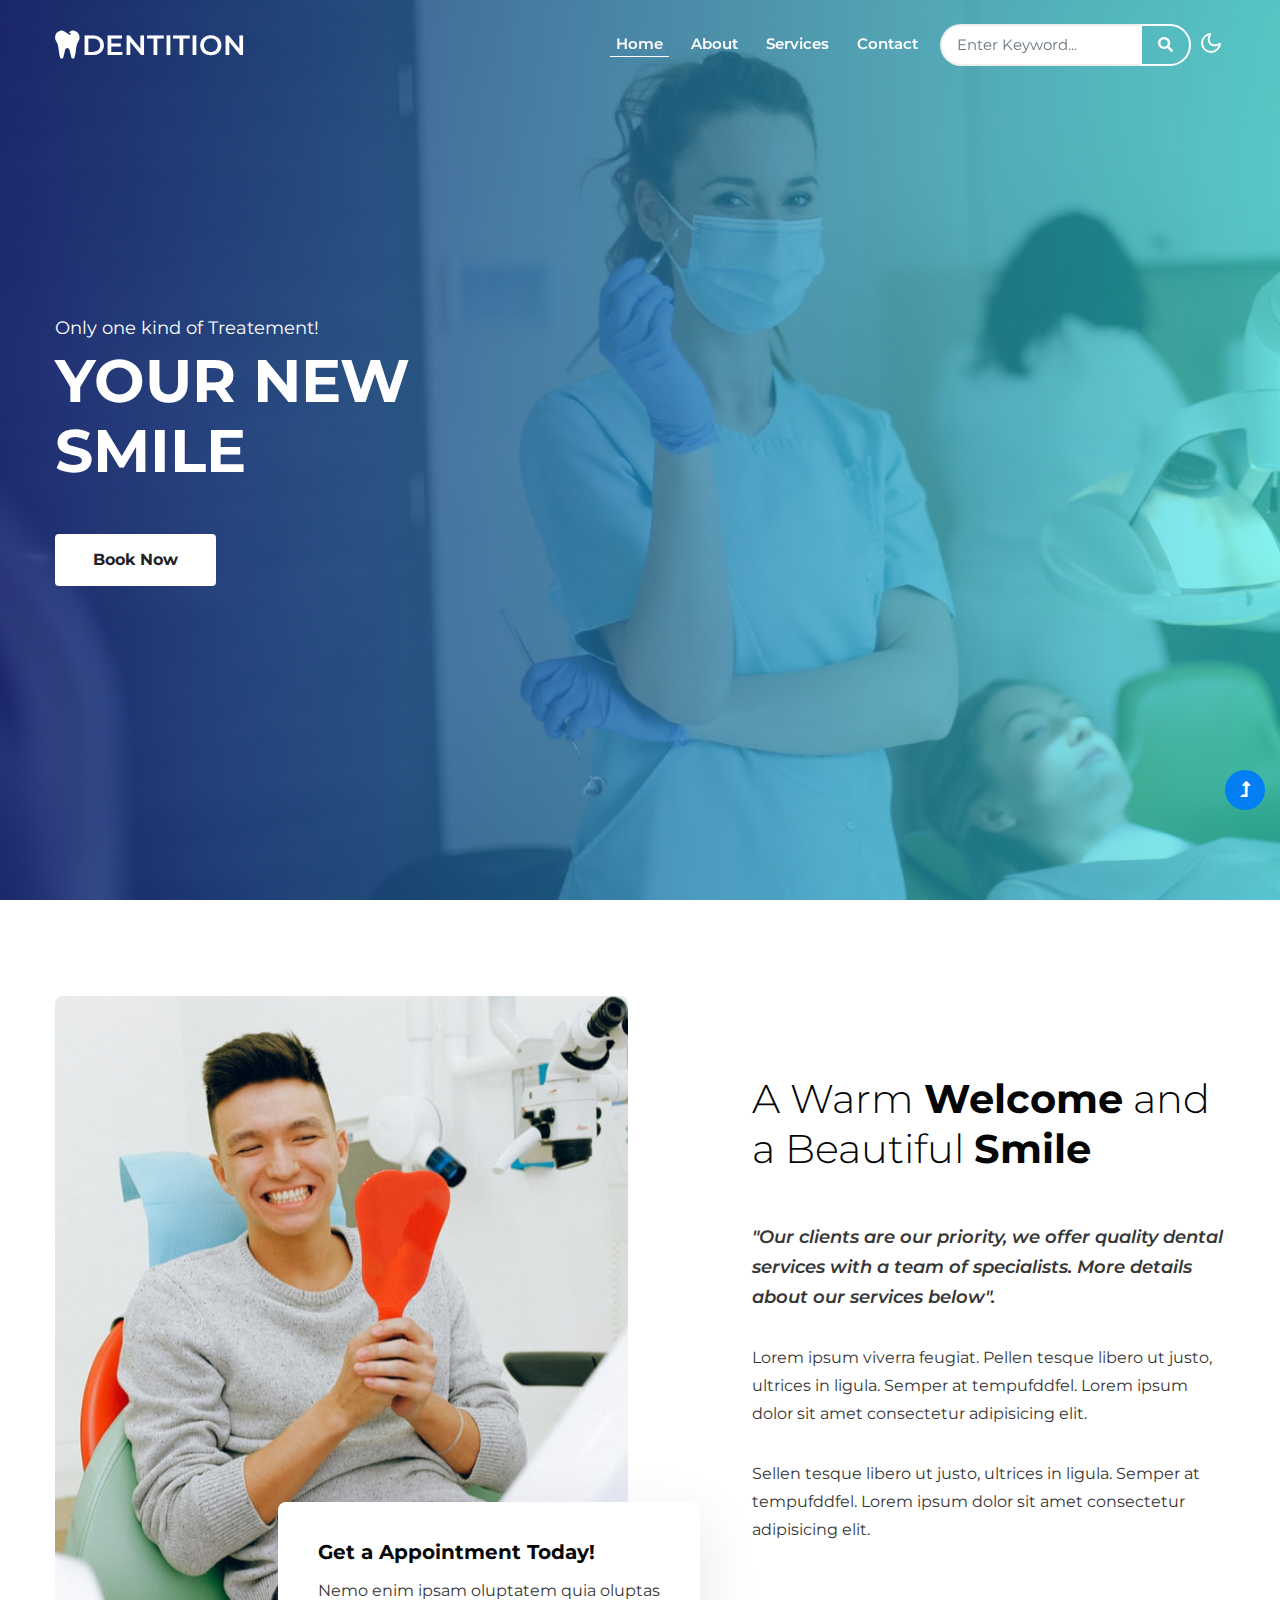
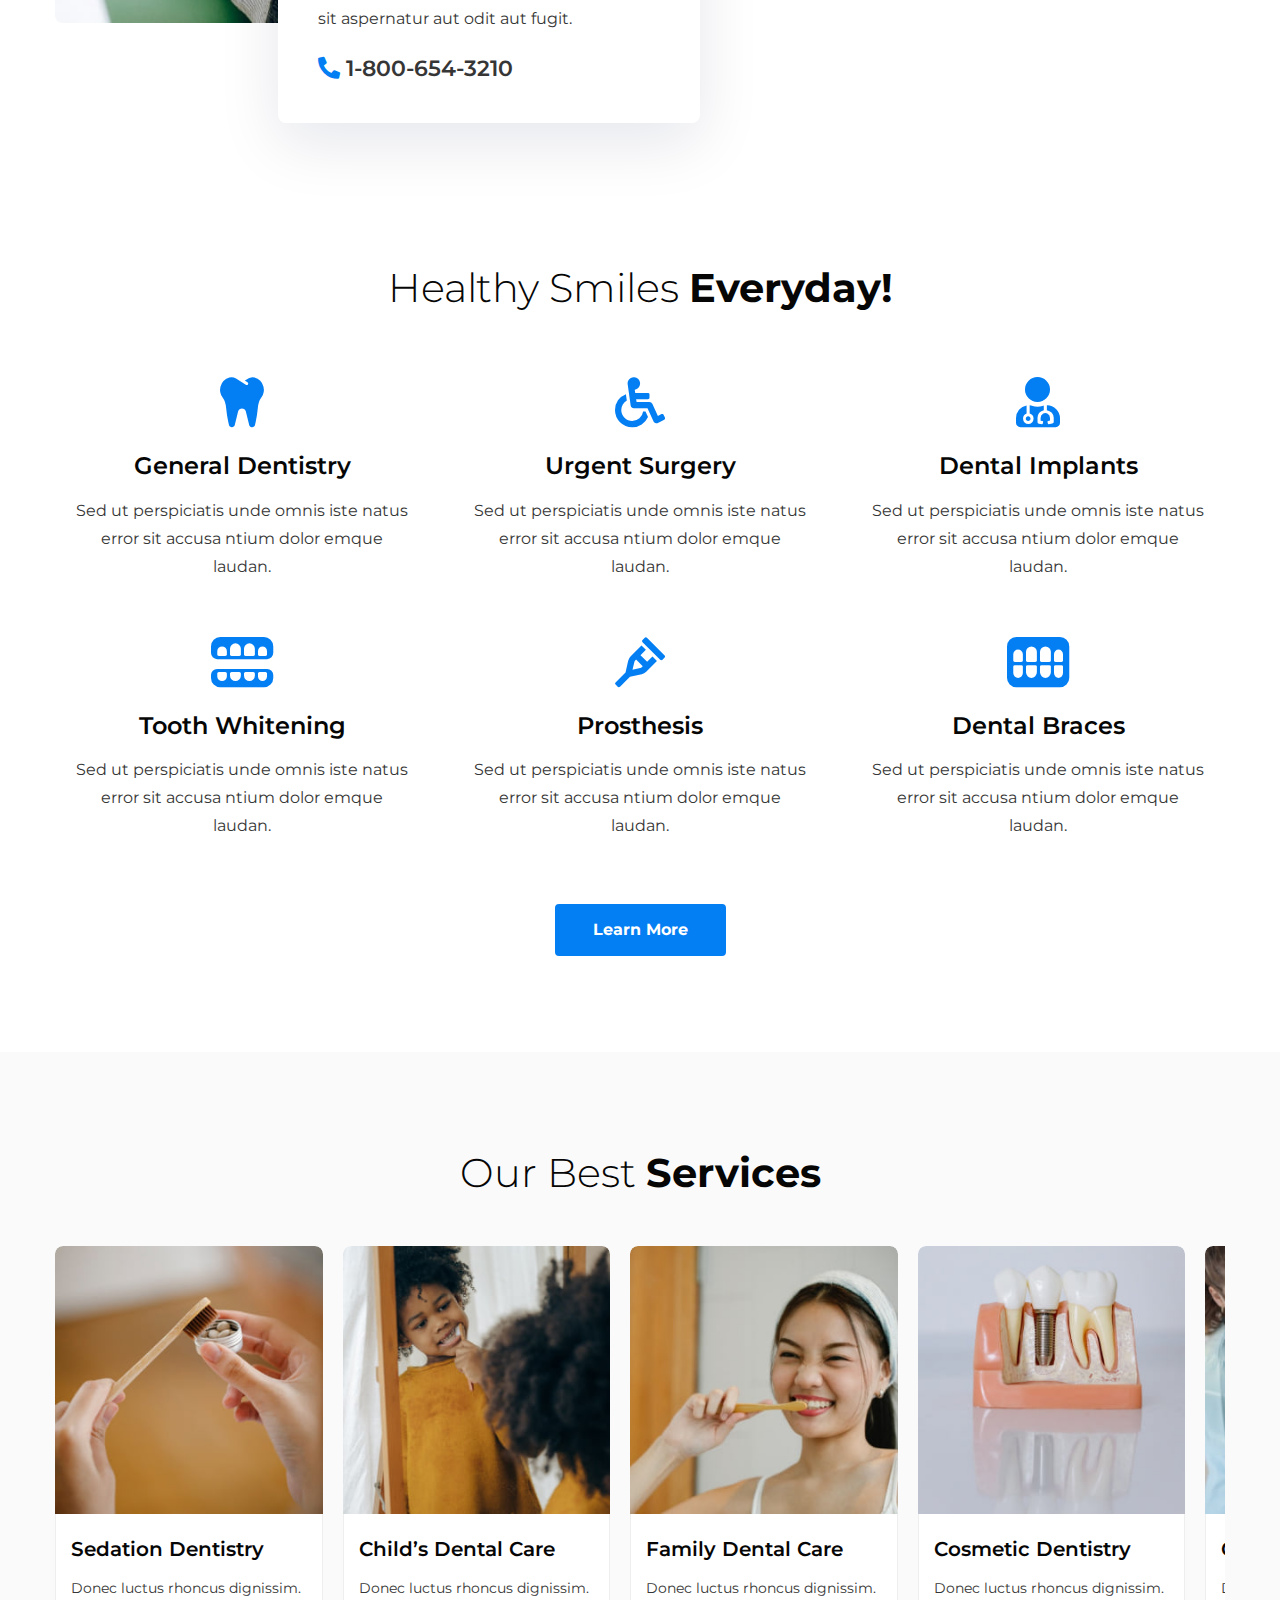
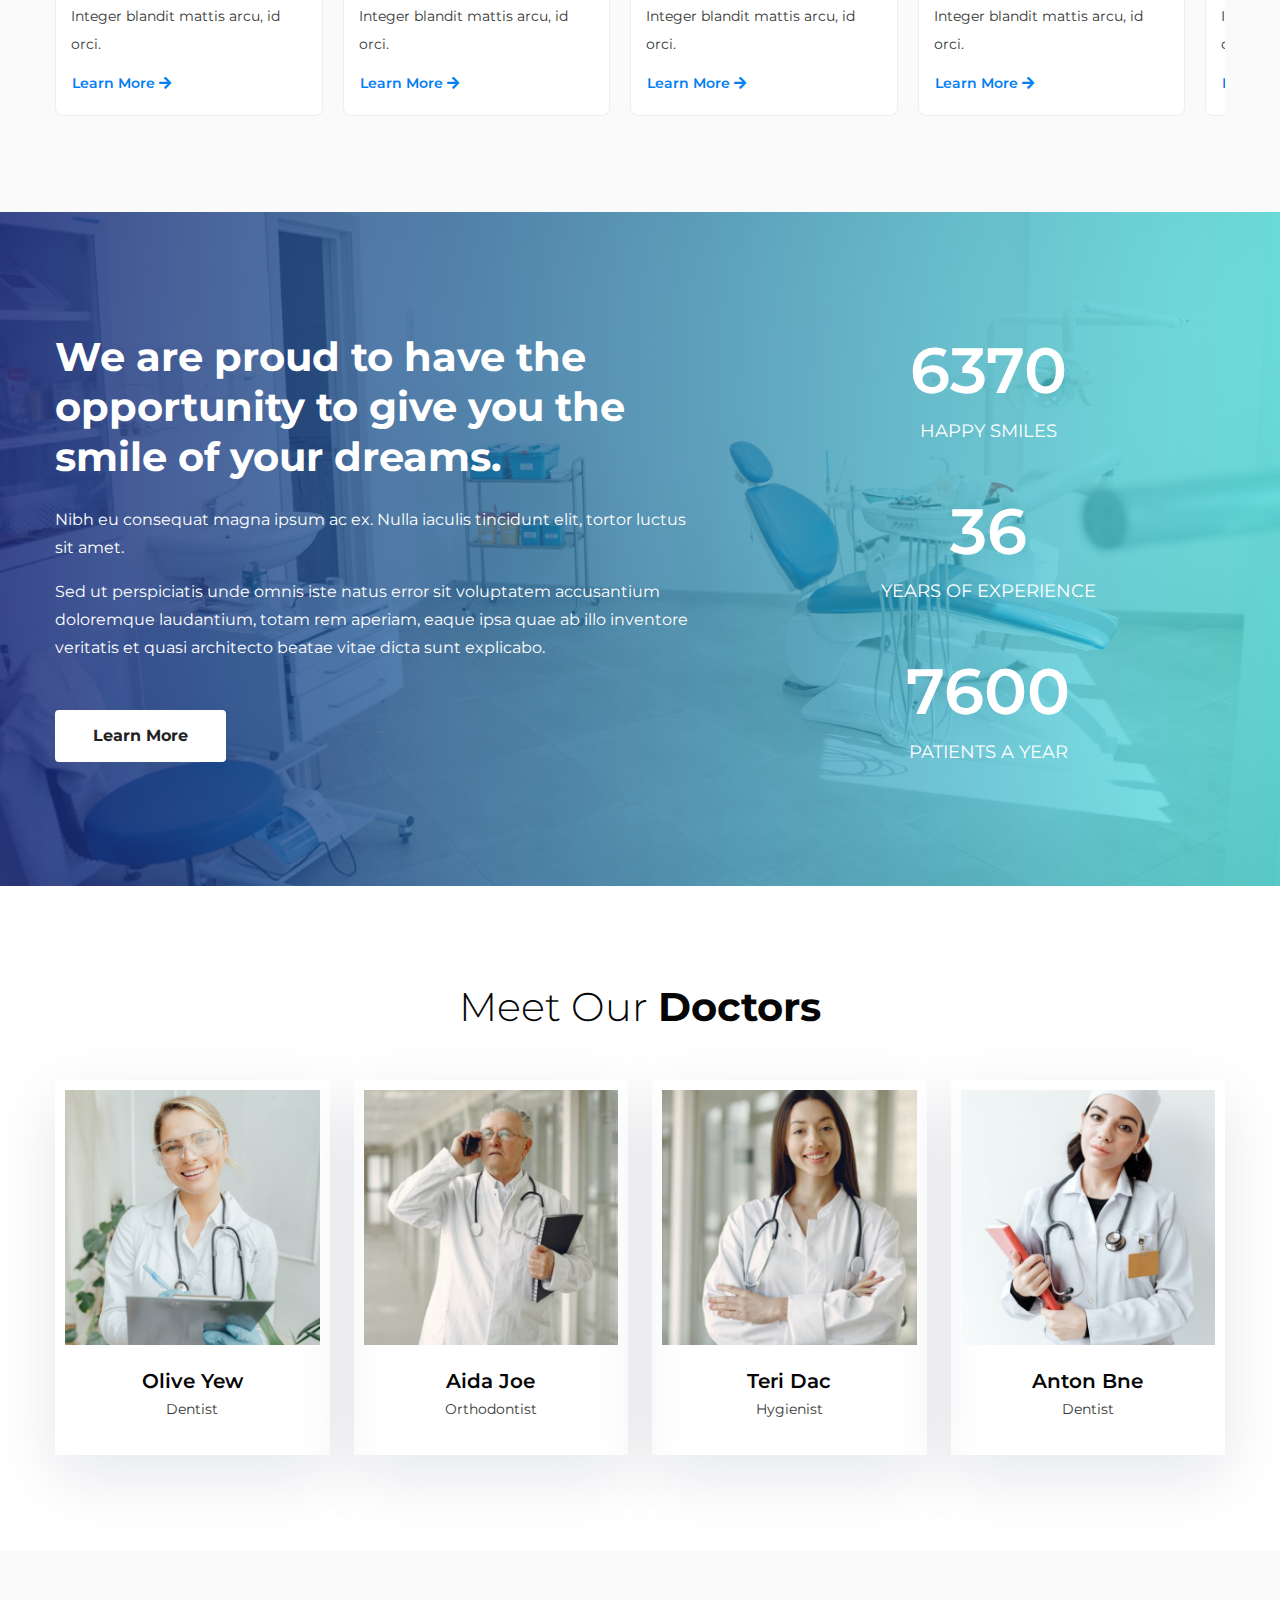
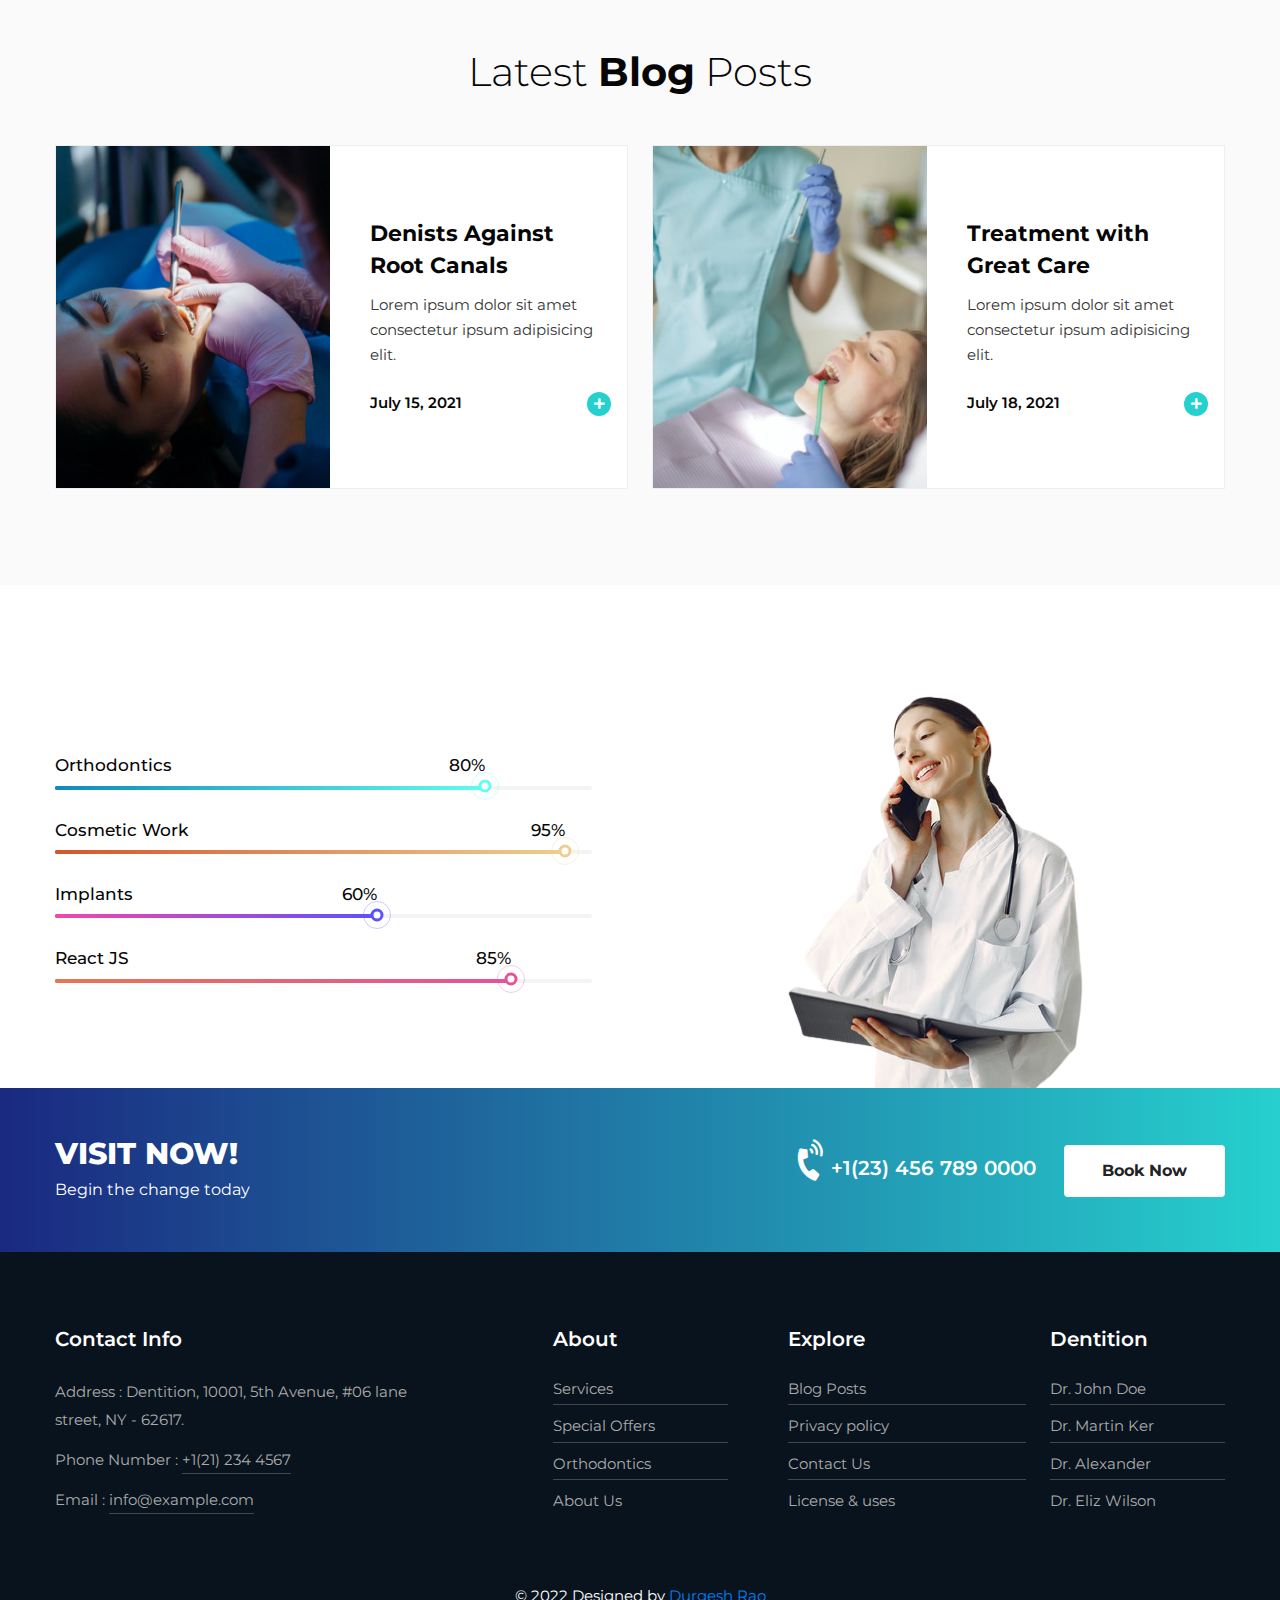
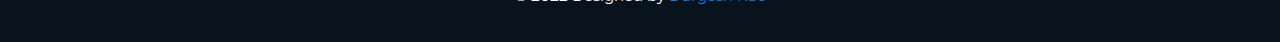
<file: index.html>
<!doctype html>
<html lang="en">

<head>

    <meta charset="utf-8">
    <meta name="viewport" content="width=device-width, initial-scale=1">
    <title>Dentition - Medical Category Bootstrap Responsive Website Template - Home : W3Layouts</title>

    <link href="//fonts.googleapis.com/css2?family=Montserrat:wght@100;200;300;400;500;600;700;800;900&display=swap"
        rel="stylesheet">
    <!-- Template CSS Style link -->
    <link rel="stylesheet" href="assets/css/style-starter.css">
</head>

<body>
    <!-- header -->
    <header id="site-header" class="fixed-top">
        <div class="container">
            <nav class="navbar navbar-expand-lg navbar-light">
                <a class="navbar-brand" href="index.html">
                    <i class="fas fa-tooth"></i>Dentition
                </a>
                <button class="navbar-toggler collapsed" type="button" data-bs-toggle="collapse"
                    data-bs-target="#navbarScroll" aria-controls="navbarScroll" aria-expanded="false"
                    aria-label="Toggle navigation">
                    <span class="navbar-toggler-icon fa icon-expand fa-bars"></span>
                    <span class="navbar-toggler-icon fa icon-close fa-times"></span>
                </button>
                <div class="collapse navbar-collapse" id="navbarScroll">
                    <ul class="navbar-nav ms-auto me-2 my-2 my-lg-0 navbar-nav-scroll">
                        <li class="nav-item">
                            <a class="nav-link active" aria-current="page" href="index.html">Home</a>
                        </li>
                        <li class="nav-item">
                            <a class="nav-link" href="about.html">About</a>
                        </li>
                        <li class="nav-item">
                            <a class="nav-link" href="services.html">Services</a>
                        </li>
                        <li class="nav-item">
                            <a class="nav-link" href="contact.html">Contact</a>
                        </li>
                    </ul>
                    <form action="#error" method="GET" class="d-flex search-header">
                        <input class="form-control" type="search" placeholder="Enter Keyword..." aria-label="Search"
                            required>
                        <button class="btn btn-style" type="submit"><i class="fas fa-search"></i></button>
                    </form>
                </div>
                <!-- toggle switch for light and dark theme -->
                <div class="cont-ser-position">
                    <nav class="navigation">
                        <div class="theme-switch-wrapper">
                            <label class="theme-switch" for="checkbox">
                                <input type="checkbox" id="checkbox">
                                <div class="mode-container">
                                    <i class="gg-sun"></i>
                                    <i class="gg-moon"></i>
                                </div>
                            </label>
                        </div>
                    </nav>
                </div>
                <!-- //toggle switch for light and dark theme -->
            </nav>
        </div>
    </header>
    <!-- //header -->

    <!-- banner section -->
    <section class="w3l-main-slider" id="home">
        <div class="banner-content">
            <div id="demo-1">
                <div class="demo-inner-content">
                    <div class="container">
                        <div class="banner-info">
                            <p class="mb-1">Only one kind of Treatement!</p>
                            <h3>Your New Smile</h3>
                            <a class="btn btn-style btn-style-2 mt-sm-5 mt-4" href="appointment.html">Book Now</a>
                        </div>
                    </div>
                </div>
            </div>
        </div>
    </section>
    <!-- //banner section -->

    <!-- home block 1 -->
    <section class="w3l-servicesblock py-5">
        <div class="container py-md-5 py-4">
            <div class="row pb-xl-5 align-items-center">
                <div class="col-lg-6 position-relative home-block-3-left pb-lg-0 pb-5">
                    <div class="position-relative">
                        <img src="assets/images/home1.jpg" alt="" class="img-fluid radius-image">
                    </div>
                    <div class="imginfo__box">
                        <h6 class="imginfo__title">Get a Appointment Today!</h6>
                        <p>Nemo enim ipsam oluptatem quia oluptas<br> sit aspernatur aut odit aut fugit. </p>
                        <a href="tel:http://1(800)7654321"><i class="fas fa-phone-alt"></i> 1-800-654-3210</a>
                    </div>
                </div>
                <div class="col-xl-5 col-lg-6 offset-xl-1 mt-lg-0 mt-5 pt-lg-0 pt-5">
                    <h3 class="title-style mb-md-5 mb-4">A Warm <span>Welcome</span> and a Beautiful <span>Smile</span>
                    </h3>
                    <p class="sub-para">"Our clients are our priority, we offer quality dental services with a team of
                        specialists. More details about our services below".</p>
                    <p class="mt-4 pt-sm-2">Lorem ipsum viverra feugiat. Pellen tesque libero ut justo,
                        ultrices in ligula. Semper at tempufddfel. Lorem ipsum dolor sit amet consectetur adipisicing
                        elit.</p>
                    <p class="mt-4 pt-sm-2">Sellen tesque libero ut justo,
                        ultrices in ligula. Semper at tempufddfel. Lorem ipsum dolor sit amet consectetur adipisicing
                        elit.</p>
                </div>
            </div>
        </div>
    </section>
    <!-- //home block 1 -->

    <!-- home block 2 -->
    <section class="about-section text-center pt-lg-5 pb-5">
        <div class="container pt-lg-5 pb-lg-5 pb-4">
            <h3 class="title-style text-center mb-5">Healthy Smiles <span>Everyday!</span></h3>
            <div class="row justify-content-center">
                <div class="col-lg-4 col-md-6">
                    <div class="about-single p-3">
                        <div class="about-icon mb-4">
                            <i class="fas fa-tooth"></i>
                        </div>
                        <div class="about-content">
                            <h5 class="mb-3"><a href="about.html">General Dentistry</a></h5>
                            <p>Sed ut perspiciatis unde omnis iste natus error sit accusa ntium dolor emque
                                laudan.</p>
                        </div>
                    </div>
                </div>
                <div class="col-lg-4 col-md-6 mt-md-0 mt-3">
                    <div class="about-single p-3">
                        <div class="about-icon mb-4">
                            <i class="fas fa-wheelchair"></i>
                        </div>
                        <div class="about-content">
                            <h5 class="mb-3"><a href="about.html">Urgent Surgery</a></h5>
                            <p>Sed ut perspiciatis unde omnis iste natus error sit accusa ntium dolor emque
                                laudan.</p>
                        </div>
                    </div>
                </div>
                <div class="col-lg-4 col-md-6 mt-lg-0 mt-3">
                    <div class="about-single p-3">
                        <div class="about-icon mb-4">
                            <i class="fas fa-user-md"></i>
                        </div>
                        <div class="about-content">
                            <h5 class="mb-3"><a href="about.html">Dental Implants</a></h5>
                            <p>Sed ut perspiciatis unde omnis iste natus error sit accusa ntium dolor emque
                                laudan.</p>
                        </div>
                    </div>
                </div>
                <div class="col-lg-4 col-md-6 mt-4">
                    <div class="about-single p-3">
                        <div class="about-icon mb-4">
                            <i class="fas fa-teeth-open"></i>
                        </div>
                        <div class="about-content">
                            <h5 class="mb-3"><a href="about.html">Tooth Whitening</a></h5>
                            <p>Sed ut perspiciatis unde omnis iste natus error sit accusa ntium dolor emque
                                laudan.</p>
                        </div>
                    </div>
                </div>
                <div class="col-lg-4 col-md-6 mt-4">
                    <div class="about-single p-3">
                        <div class="about-icon mb-4">
                            <i class="fas fa-crutch"></i>
                        </div>
                        <div class="about-content">
                            <h5 class="mb-3"><a href="about.html">Prosthesis</a></h5>
                            <p>Sed ut perspiciatis unde omnis iste natus error sit accusa ntium dolor emque
                                laudan.</p>
                        </div>
                    </div>
                </div>
                <div class="col-lg-4 col-md-6 mt-4">
                    <div class="about-single p-3">
                        <div class="about-icon mb-4">
                            <i class="fas fa-teeth"></i>
                        </div>
                        <div class="about-content">
                            <h5 class="mb-3"><a href="about.html">Dental Braces</a></h5>
                            <p>Sed ut perspiciatis unde omnis iste natus error sit accusa ntium dolor emque
                                laudan.</p>
                        </div>
                    </div>
                </div>
            </div>
            <a href="services.html" class="btn btn-style mt-5">Learn More</a>
        </div>
    </section>
    <!-- //home block 2 -->

    <!-- home block 3 with slider -->
    <section class="w3l-index5 py-5">
        <div class="container py-md-5 py-4">
            <h3 class="title-style text-center mb-5">Our Best <span>Services</span></h3>
            <div class="inner-sec-w3layouts mt-md-5 mt-4">
                <div class="owl-three owl-carousel owl-theme">
                    <div class="item">
                        <div class="content-left-sec">
                            <a class="blog-link d-block zoom-image" href="#url"><img src="assets/images/s1.jpg"
                                    class="img-fluid scale-image" alt=""></a>
                            <div class="blog-info">
                                <a href="#url">
                                    <h4 class="mb-0">Sedation Dentistry</h4>
                                </a>
                                <p>Donec luctus rhoncus dignissim. Integer blandit mattis arcu, id orci.</p>
                                <a href="services.html" class="btn btn-style-primary">Learn More<i
                                        class="fas fa-arrow-right"></i></a>
                            </div>
                        </div>
                    </div>
                    <div class="item">
                        <div class="content-left-sec">
                            <a class="blog-link d-block zoom-image" href="#url"><img src="assets/images/s2.jpg"
                                    class="img-fluid scale-image" alt=""></a>
                            <div class="blog-info">
                                <a href="#url">
                                    <h4 class="mb-0">Child’s Dental Care</h4>
                                </a>
                                <p>Donec luctus rhoncus dignissim. Integer blandit mattis arcu, id orci.</p>
                                <a href="services.html" class="btn btn-style-primary">Learn More<i
                                        class="fas fa-arrow-right"></i></a>
                            </div>
                        </div>
                    </div>
                    <div class="item">
                        <div class="content-left-sec">
                            <a class="blog-link d-block zoom-image" href="#url"><img src="assets/images/s3.jpg"
                                    class="img-fluid scale-image" alt=""></a>
                            <div class="blog-info">
                                <a href="#url">
                                    <h4 class="mb-0">Family Dental Care</h4>
                                </a>
                                <p>Donec luctus rhoncus dignissim. Integer blandit mattis arcu, id orci.</p>
                                <a href="services.html" class="btn btn-style-primary">Learn More<i
                                        class="fas fa-arrow-right"></i></a>
                            </div>
                        </div>
                    </div>
                    <div class="item">
                        <div class="content-left-sec">
                            <a class="blog-link d-block zoom-image" href="#url"><img src="assets/images/s4.jpg"
                                    class="img-fluid scale-image" alt=""></a>
                            <div class="blog-info">
                                <a href="#url">
                                    <h4 class="mb-0">Cosmetic Dentistry</h4>
                                </a>
                                <p>Donec luctus rhoncus dignissim. Integer blandit mattis arcu, id orci.</p>
                                <a href="services.html" class="btn btn-style-primary">Learn More<i
                                        class="fas fa-arrow-right"></i></a>
                            </div>
                        </div>
                    </div>
                    <div class="item">
                        <div class="content-left-sec">
                            <a class="blog-link d-block zoom-image" href="#url"><img src="assets/images/s5.jpg"
                                    class="img-fluid scale-image" alt=""></a>
                            <div class="blog-info">
                                <a href="#url">
                                    <h4 class="mb-0">Cleaning with Air Flow</h4>
                                </a>
                                <p>Donec luctus rhoncus dignissim. Integer blandit mattis arcu, id orci.</p>
                                <a href="services.html" class="btn btn-style-primary">Learn More<i
                                        class="fas fa-arrow-right"></i></a>
                            </div>
                        </div>
                    </div>
                    <div class="item">
                        <div class="content-left-sec">
                            <a class="blog-link d-block zoom-image" href="#url"><img src="assets/images/s7.jpg"
                                    class="img-fluid scale-image" alt=""></a>
                            <div class="blog-info">
                                <a href="#url">
                                    <h4 class="mb-0">Complete Whitening</h4>
                                </a>
                                <p>Donec luctus rhoncus dignissim. Integer blandit mattis arcu, id orci.</p>
                                <a href="services.html" class="btn btn-style-primary">Learn More<i
                                        class="fas fa-arrow-right"></i></a>
                            </div>
                        </div>
                    </div>
                </div>
            </div>
        </div>
    </section>
    <!-- //home block 3 with slider -->

    <!-- stats section -->
    <section class="w3-bottom-stats py-5">
        <div class="container py-md-5 py-4">
            <div class="row py-4">
                <div class="col-md-7 pe-lg-5">
                    <h5 class="text-new mb-4">We are proud to have the opportunity to give you the smile of your dreams.
                    </h5>
                    <p class="mb-3">Nibh eu consequat magna ipsum ac ex. Nulla iaculis
                        tincidunt elit, tortor luctus sit amet.
                    </p>
                    <p>Sed ut perspiciatis unde omnis iste natus error sit voluptatem accusantium doloremque
                        laudantium, totam rem aperiam, eaque ipsa quae ab illo inventore veritatis et quasi
                        architecto beatae vitae dicta sunt explicabo.</p>
                    <a href="about.html" class="btn btn-style btn-style-2 mt-lg-5 mt-4">Learn More</a>
                </div>
                <div class="col-md-5 text-md-center mt-md-0 mt-5">
                    <div class="counter">
                        <div class="timer count-title count-number" data-to="6370" data-speed="1500">6370</div>
                        <p class="count-text mt-sm-2">Happy Smiles</p>
                    </div>
                    <div class="counter mt-sm-5 mt-4">
                        <div class="timer count-title count-number" data-to="36" data-speed="1500">36</div>
                        <p class="count-text mt-sm-2">Years of experience</p>
                    </div>
                    <div class="counter mt-sm-5 mt-4">
                        <div class="timer count-title count-number" data-to="7600" data-speed="1500">7600</div>
                        <p class="count-text mt-sm-2">Patients a year</p>
                    </div>
                </div>
            </div>
        </div>
    </section>
    <!-- //stats section -->

    <!-- team section -->
    <section class="w3l-team py-5">
        <div class="container py-md-5 py-4">
            <h3 class="title-style text-center mb-5">Meet Our <span>Doctors</span></h3>
            <div class="row text-center">
                <div class="col-lg-3 col-sm-6">
                    <div class="team-block-single">
                        <div class="team-grids">
                            <a href="#team-single">
                                <img src="assets/images/team1.jpg" class="img-fluid" alt="">
                                <div class="team-info">
                                    <div class="social-icons-section">
                                        <a class="fac" href="#facebook">
                                            <i class="fab fa-facebook-f"></i>
                                        </a>
                                        <a class="twitter mx-2" href="#twitter">
                                            <i class="fab fa-twitter"></i>
                                        </a>
                                        <a class="google" href="#google-plus">
                                            <i class="fab fa-google-plus-g"></i>
                                        </a>
                                    </div>
                                </div>
                            </a>
                        </div>
                        <div class="team-bottom-block p-4">
                            <h5 class="member mb-1"><a href="#team">Olive Yew</a></h5>
                            <small>Dentist</small>
                        </div>
                    </div>
                </div>
                <div class="col-lg-3 col-sm-6 mt-sm-0 mt-4">
                    <div class="team-block-single">
                        <div class="team-grids">
                            <a href="#team-single">
                                <img src="assets/images/team2.jpg" class="img-fluid" alt="">
                                <div class="team-info">
                                    <div class="social-icons-section">
                                        <a class="fac" href="#facebook">
                                            <i class="fab fa-facebook-f"></i>
                                        </a>
                                        <a class="twitter mx-2" href="#twitter">
                                            <i class="fab fa-twitter"></i>
                                        </a>
                                        <a class="google" href="#google-plus">
                                            <i class="fab fa-google-plus-g"></i>
                                        </a>
                                    </div>
                                </div>
                            </a>
                        </div>
                        <div class="team-bottom-block p-4">
                            <h5 class="member mb-1 active"><a href="#team">Aida Joe</a></h5>
                            <small>Orthodontist</small>
                        </div>
                    </div>
                </div>
                <div class="col-lg-3 col-sm-6 mt-lg-0 mt-4">
                    <div class="team-block-single">
                        <div class="team-grids">
                            <a href="#team-single">
                                <img src="assets/images/team3.jpg" class="img-fluid" alt="">
                                <div class="team-info">
                                    <div class="social-icons-section">
                                        <a class="fac" href="#facebook">
                                            <i class="fab fa-facebook-f"></i>
                                        </a>
                                        <a class="twitter mx-2" href="#twitter">
                                            <i class="fab fa-twitter"></i>
                                        </a>
                                        <a class="google" href="#google-plus">
                                            <i class="fab fa-google-plus-g"></i>
                                        </a>
                                    </div>
                                </div>
                            </a>
                        </div>
                        <div class="team-bottom-block p-4">
                            <h5 class="member mb-1"><a href="#team">Teri Dac</a></h5>
                            <small>Hygienist</small>
                        </div>
                    </div>
                </div>
                <div class="col-lg-3 col-sm-6 mt-lg-0 mt-4">
                    <div class="team-block-single">
                        <div class="team-grids">
                            <a href="#team-single">
                                <img src="assets/images/team4.jpg" class="img-fluid" alt="">
                                <div class="team-info">
                                    <div class="social-icons-section">
                                        <a class="fac" href="#facebook">
                                            <i class="fab fa-facebook-f"></i>
                                        </a>
                                        <a class="twitter mx-2" href="#twitter">
                                            <i class="fab fa-twitter"></i>
                                        </a>
                                        <a class="google" href="#google-plus">
                                            <i class="fab fa-google-plus-g"></i>
                                        </a>
                                    </div>
                                </div>
                            </a>
                        </div>
                        <div class="team-bottom-block p-4">
                            <h5 class="member mb-1"><a href="#team">Anton Bne</a></h5>
                            <small>Dentist</small>
                        </div>
                    </div>
                </div>
            </div>
        </div>
    </section>
    <!-- //team setion -->

    <!-- blog section -->
    <div class="w3l-homeblock2 py-5">
        <div class="container py-md-5 py-4">
            <h3 class="title-style text-center mb-5">Latest <span>Blog</span> Posts</h3>
            <div class="row">
                <div class="col-lg-6">
                    <div class="bg-clr-white hover-box">
                        <div class="row align-items-center">
                            <div class="col-sm-6 position-relative">
                                <a href="#blog">
                                    <img class="img-fluid d-block" src="assets/images/blog3.jpg" alt="image">
                                </a>
                            </div>
                            <div class="col-sm-6">
                                <div class="card-body blog-details align-self pl-sm-0">
                                    <a href="#blog" class="blog-desc">Denists Against Root Canals
                                    </a>
                                    <p>Lorem ipsum dolor sit amet consectetur ipsum adipisicing elit.</p>
                                    <div class="d-flex align-items-center justify-content-between mt-lg-4 mt-5">
                                        <h5 class="text-blog-e">July 15, 2021</h5>
                                        <a href="#blog" class="blog-icon-e"><i class="fas fa-plus"></i></a>
                                    </div>
                                </div>
                            </div>
                        </div>
                    </div>
                </div>
                <div class="col-lg-6 mt-lg-0 mt-4">
                    <div class="bg-clr-white hover-box">
                        <div class="row align-items-center">
                            <div class="col-sm-6 position-relative">
                                <a href="#blog">
                                    <img class="img-fluid d-block" src="assets/images/blog2.jpg" alt="Card image cap">
                                </a>
                            </div>
                            <div class="col-sm-6">
                                <div class="card-body blog-details align-self pl-sm-0">
                                    <a href="#blog" class="blog-desc">Treatment with Great Care</a>
                                    <p>Lorem ipsum dolor sit amet consectetur ipsum adipisicing elit.</p>
                                    <div class="d-flex align-items-center justify-content-between mt-lg-4 mt-5">
                                        <h5 class="text-blog-e">July 18, 2021</h5>
                                        <a href="#blog" class="blog-icon-e"><i class="fas fa-plus"></i></a>
                                    </div>
                                </div>
                            </div>
                        </div>
                    </div>
                </div>
            </div>
        </div>
    </div>
    <!-- //blog section -->

    <!-- skills section -->
    <section class="w3l-progress pt-5" id="progress">
        <div class="container pt-md-5 pt-4">
            <div class="row align-items-center">
                <div class="col-lg-6 pe-lg-5">
                    <div class="progress-info info1">
                        <h6 class="progress-tittle">Orthodontics <span class="">80%</span></h6>
                        <div class="progress">
                            <div class="progress-bar progress-bar-striped gradient-1" role="progressbar"
                                style="width: 80%" aria-valuenow="90" aria-valuemin="0" aria-valuemax="100">
                            </div>
                        </div>
                    </div>
                    <div class="progress-info info2">
                        <h6 class="progress-tittle">Cosmetic Work <span class="">95%</span>
                        </h6>
                        <div class="progress">
                            <div class="progress-bar progress-bar-striped gradient-2" role="progressbar"
                                style="width: 95%" aria-valuenow="95" aria-valuemin="0" aria-valuemax="100">
                            </div>
                        </div>
                    </div>
                    <div class="progress-info info3">
                        <h6 class="progress-tittle">Implants <span class="">60%</span></h6>
                        <div class="progress">
                            <div class="progress-bar progress-bar-striped gradient-3" role="progressbar"
                                style="width: 60%" aria-valuenow="95" aria-valuemin="0" aria-valuemax="100">
                            </div>
                        </div>
                    </div>
                    <div class="progress-info info4">
                        <h6 class="progress-tittle">React JS <span class="">85%</span></h6>
                        <div class="progress">
                            <div class="progress-bar progress-bar-striped gradient-4" role="progressbar"
                                style="width: 85%" aria-valuenow="95" aria-valuemin="0" aria-valuemax="100">
                            </div>
                        </div>
                    </div>
                </div>
                <div class="col-lg-6 text-center">
                    <img src="assets/images/img1.png" alt="" class="img-fluid">
                </div>
            </div>
        </div>
    </section>
    <!-- //skills section -->

    <!-- call section -->
    <section class="w3l-call-to-action-6">
        <div class="container py-md-5 py-sm-4 py-5">
            <div class="d-sm-flex align-items-center justify-content-between">
                <div class="left-content-call">
                    <h3 class="title-big">Visit Now!</h3>
                    <p class="text-white mt-1">Begin the change today</p>
                </div>
                <div class="right-content-call mt-sm-0 mt-4">
                    <ul class="buttons">
                        <li class="phone-sec me-lg-4"><i class="fas fa-phone-volume"></i>
                            <a class="call-style-w3" href="tel:+1(23) 456 789 0000">+1(23) 456 789 0000</a>
                        </li>
                        <li><a href="appointment.html" class="btn btn-style btn-style-2 mt-lg-0 mt-3">Book Now</a> </li>
                    </ul>
                </div>
            </div>
        </div>
    </section>
    <!-- //call section -->

    <!-- footer -->
    <footer class="w3l-footer-29-main">
        <div class="footer-29 pt-5 pb-4">
            <div class="container pt-md-4">
                <div class="row footer-top-29">
                    <div class="col-md-5 footer-list-29 pe-xl-5">
                        <h6 class="footer-title-29">Contact Info </h6>
                        <p class="mb-2 pe-xl-5">Address : Dentition, 10001, 5th Avenue, #06 lane street, NY - 62617.
                        </p>
                        <p class="mb-2">Phone Number : <a href="tel:+1(21) 234 4567">+1(21) 234 4567</a></p>
                        <p class="mb-2">Email : <a href="mailto:info@example.com">info@example.com</a></p>
                    </div>
                    <div class="col-md-2 col-4 footer-list-29 mt-md-0 mt-4">
                        <ul>
                            <h6 class="footer-title-29">About</h6>
                            <li><a href="services.html">Services</a></li>
                            <li><a href="about.html">Special Offers</a></li>
                            <li><a href="about.html">Orthodontics</a></li>
                            <li><a href="about.html">About Us</a></li>
                        </ul>
                    </div>
                    <div class="col-lg-3 col-md-3 col-4 ps-lg-5 ps-md-4 footer-list-29 mt-md-0 mt-4">
                        <ul>
                            <h6 class="footer-title-29">Explore</h6>
                            <li><a href="#blog">Blog Posts</a></li>
                            <li><a href="#privacy">Privacy policy</a></li>
                            <li><a href="contact.html">Contact Us</a></li>
                            <li><a href="#license">License & uses</a></li>
                        </ul>
                    </div>
                    <div class="col-lg-2 col-md-2 col-4 footer-list-29 mt-md-0 mt-4">
                        <ul>
                            <h6 class="footer-title-29">Dentition</h6>
                            <li><a href="#doctor">Dr. John Doe</a></li>
                            <li><a href="#doctor">Dr. Martin Ker</a></li>
                            <li><a href="#doctor">Dr. Alexander</a></li>
                            <li><a href="#doctor">Dr. Eliz Wilson</a></li>
                        </ul>
                    </div>
                </div>

                <p class="copy-footer-29 text-center pt-lg-2 mt-5 pb-2">© 2022 Designed by
                    <a href="https://linkedin.com/in/durgesh-rao" target="_blank">
                        Durgesh Rao</a></p>

            </div>
        </div>
    </footer>
    <!-- //footer -->

    <!-- Js scripts -->
    <!-- move top -->
    <button onclick="topFunction()" id="movetop" title="Go to top">
        <span class="fas fa-level-up-alt" aria-hidden="true"></span>
    </button>
    <script>
        // When the user scrolls down 20px from the top of the document, show the button
        window.onscroll = function () {
            scrollFunction()
        };

        function scrollFunction() {
            if (document.body.scrollTop > 20 || document.documentElement.scrollTop > 20) {
                document.getElementById("movetop").style.display = "block";
            } else {
                document.getElementById("movetop").style.display = "none";
            }
        }

        // When the user clicks on the button, scroll to the top of the document
        function topFunction() {
            document.body.scrollTop = 0;
            document.documentElement.scrollTop = 0;
        }
    </script>
    <!-- //move top -->

    <!-- common jquery plugin -->
    <script src="assets/js/jquery-3.3.1.min.js"></script>
    <!-- //common jquery plugin -->

    <!-- for services carousel slider -->
    <script src="assets/js/owl.carousel.js"></script>
    <script>
        $(document).ready(function () {
            $('.owl-three').owlCarousel({
                loop: true,
                stagePadding: 20,
                margin: 20,
                autoplay: true,
                autoplayTimeout: 5000,
                autoplaySpeed: 1000,
                autoplayHoverPause: false,
                nav: false,
                responsive: {
                    0: {
                        items: 1
                    },
                    600: {
                        items: 2
                    },
                    991: {
                        items: 3
                    },
                    1200: {
                        items: 4
                    }
                }
            })
        })
    </script>
    <!-- //for services carousel slider -->

    <!-- theme switch js (light and dark)-->
    <script src="assets/js/theme-change.js"></script>
    <!-- //theme switch js (light and dark)-->

    <!-- MENU-JS -->
    <script>
        $(window).on("scroll", function () {
            var scroll = $(window).scrollTop();

            if (scroll >= 80) {
                $("#site-header").addClass("nav-fixed");
            } else {
                $("#site-header").removeClass("nav-fixed");
            }
        });

        //Main navigation Active Class Add Remove
        $(".navbar-toggler").on("click", function () {
            $("header").toggleClass("active");
        });
        $(document).on("ready", function () {
            if ($(window).width() > 991) {
                $("header").removeClass("active");
            }
            $(window).on("resize", function () {
                if ($(window).width() > 991) {
                    $("header").removeClass("active");
                }
            });
        });
    </script>
    <!-- //MENU-JS -->

    <!-- disable body scroll which navbar is in active -->
    <script>
        $(function () {
            $('.navbar-toggler').click(function () {
                $('body').toggleClass('noscroll');
            })
        });
    </script>
    <!-- //disable body scroll which navbar is in active -->

    <!-- bootstrap -->
    <script src="assets/js/bootstrap.min.js"></script>
    <!-- //bootstrap -->
    <!-- //Js scripts -->
</body>

</html>
</file>
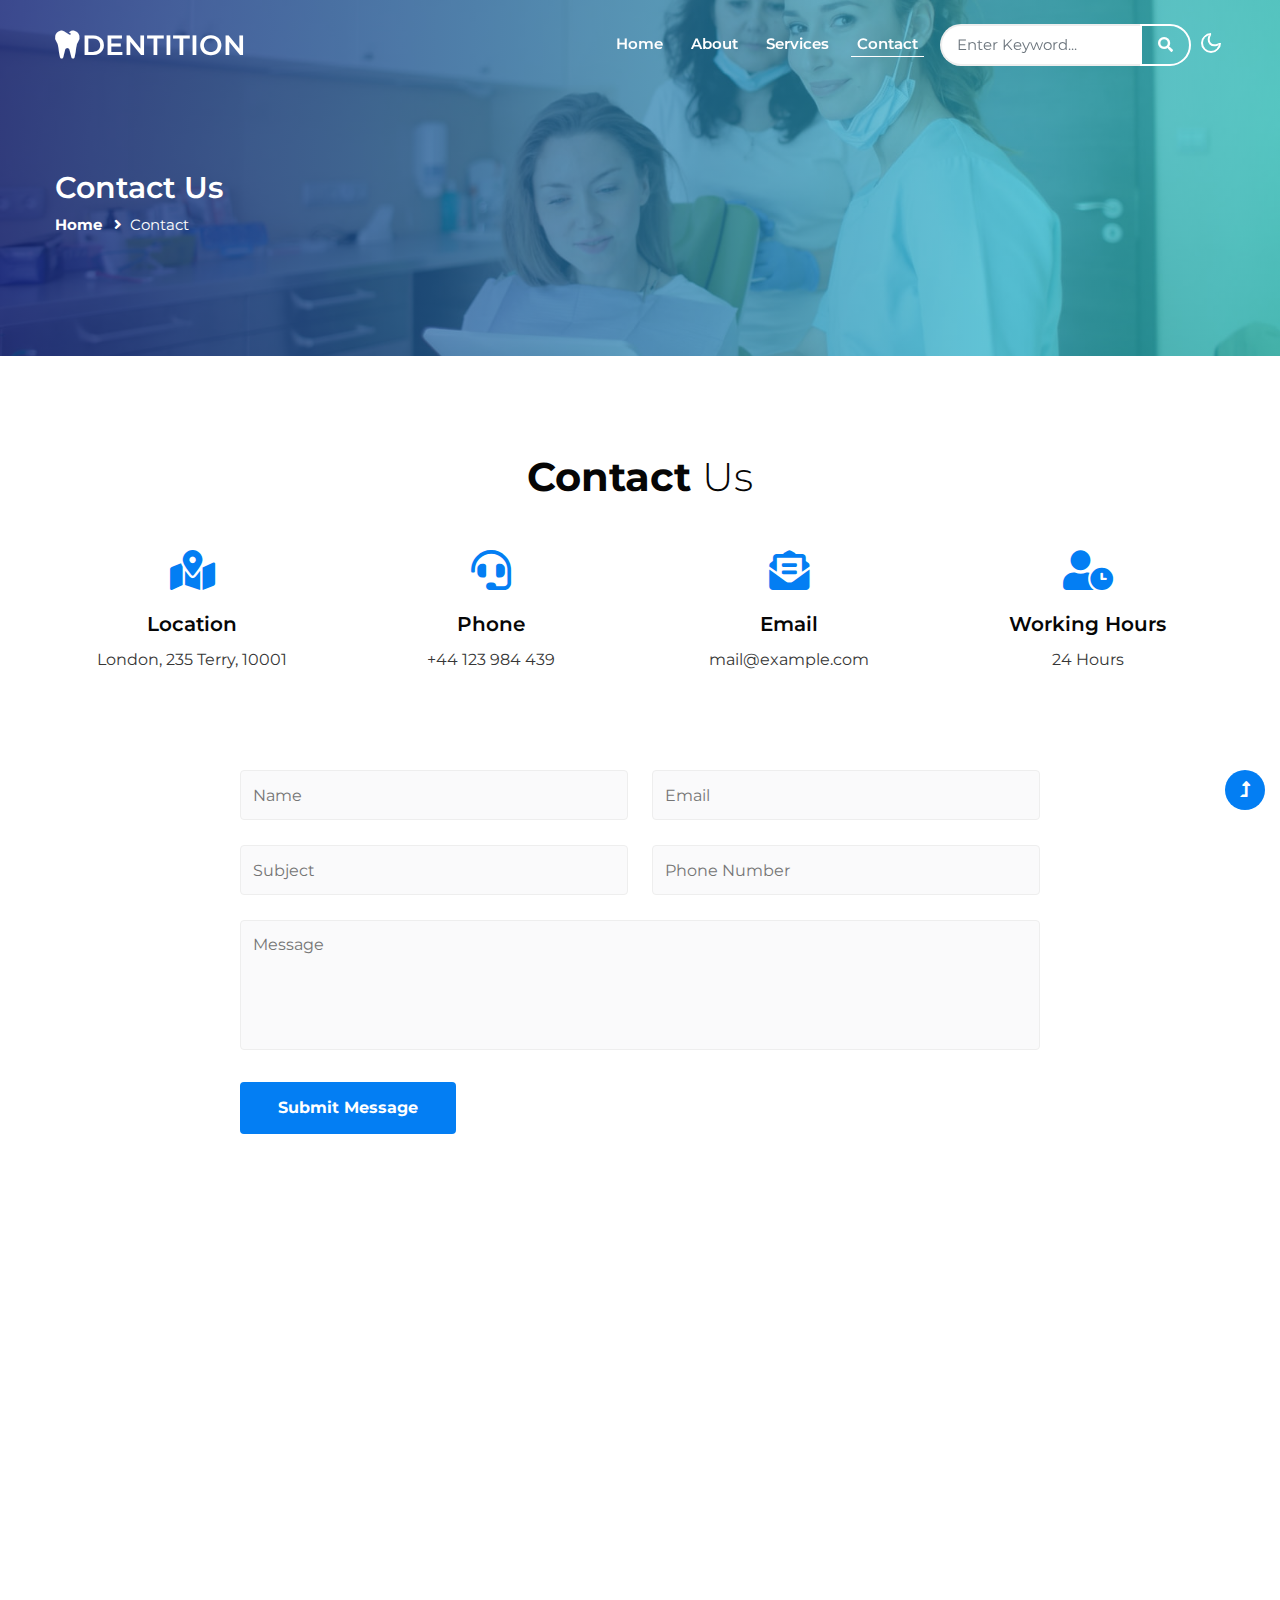
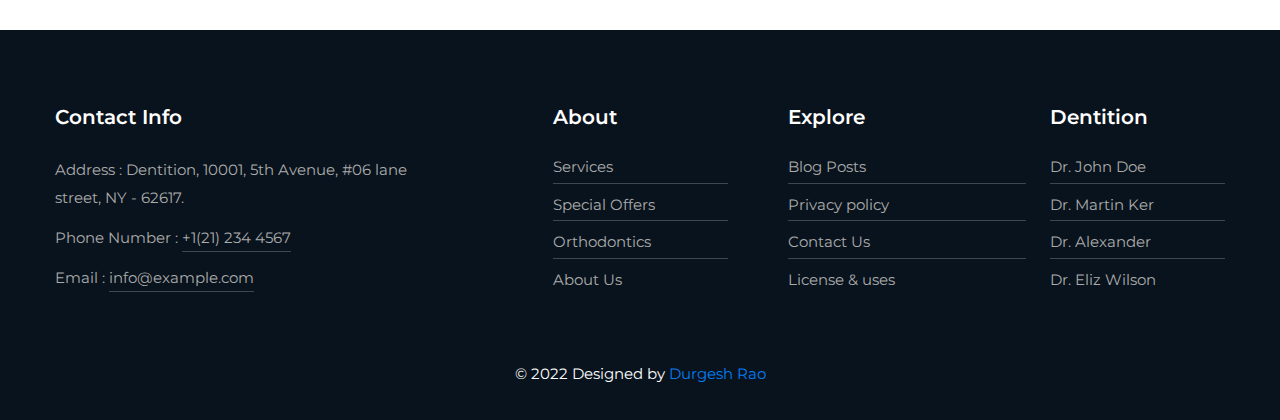
<file: contact.html>
<!--
Author: W3layouts
Author URL: http://w3layouts.com
-->
<!doctype html>
<html lang="en">

<head>
    <!-- Required meta tags -->
    <meta charset="utf-8">
    <meta name="viewport" content="width=device-width, initial-scale=1">
    <title>Dentition - Medical Category Bootstrap Responsive Website Template - Contact : W3Layouts</title>
    <!-- google font -->
    <link href="//fonts.googleapis.com/css2?family=Montserrat:wght@100;200;300;400;500;600;700;800;900&display=swap"
        rel="stylesheet">
    <!-- Template CSS Style link -->
    <link rel="stylesheet" href="assets/css/style-starter.css">
</head>

<body>
    <!-- header -->
    <header id="site-header" class="fixed-top">
        <div class="container">
            <nav class="navbar navbar-expand-lg navbar-light">
                <a class="navbar-brand" href="index.html">
                    <i class="fas fa-tooth"></i>Dentition
                </a>
                <button class="navbar-toggler collapsed" type="button" data-bs-toggle="collapse"
                    data-bs-target="#navbarScroll" aria-controls="navbarScroll" aria-expanded="false"
                    aria-label="Toggle navigation">
                    <span class="navbar-toggler-icon fa icon-expand fa-bars"></span>
                    <span class="navbar-toggler-icon fa icon-close fa-times"></span>
                </button>
                <div class="collapse navbar-collapse" id="navbarScroll">
                    <ul class="navbar-nav ms-auto me-2 my-2 my-lg-0 navbar-nav-scroll">
                        <li class="nav-item">
                            <a class="nav-link" aria-current="page" href="index.html">Home</a>
                        </li>
                        <li class="nav-item">
                            <a class="nav-link" href="about.html">About</a>
                        </li>
                        <li class="nav-item">
                            <a class="nav-link" href="services.html">Services</a>
                        </li>
                        <li class="nav-item">
                            <a class="nav-link active" href="contact.html">Contact</a>
                        </li>
                    </ul>
                    <form action="#error" method="GET" class="d-flex search-header">
                        <input class="form-control" type="search" placeholder="Enter Keyword..." aria-label="Search"
                            required>
                        <button class="btn btn-style" type="submit"><i class="fas fa-search"></i></button>
                    </form>
                </div>
                <!-- toggle switch for light and dark theme -->
                <div class="cont-ser-position">
                    <nav class="navigation">
                        <div class="theme-switch-wrapper">
                            <label class="theme-switch" for="checkbox">
                                <input type="checkbox" id="checkbox">
                                <div class="mode-container">
                                    <i class="gg-sun"></i>
                                    <i class="gg-moon"></i>
                                </div>
                            </label>
                        </div>
                    </nav>
                </div>
                <!-- //toggle switch for light and dark theme -->
            </nav>
        </div>
    </header>
    <!-- //header -->

    <!-- inner banner -->
    <section class="inner-banner py-5">
        <div class="w3l-breadcrumb py-lg-5">
            <div class="container pt-4 pb-sm-4">
                <h4 class="inner-text-title font-weight-bold pt-sm-5 pt-4">Contact Us</h4>
                <ul class="breadcrumbs-custom-path">
                    <li><a href="index.html">Home</a></li>
                    <li class="active"><i class="fas fa-angle-right mx-2"></i>Contact</li>
                </ul>
            </div>
        </div>
    </section>
    <!-- //inner banner -->

    <!-- contact section -->
    <section class="w3l-contact-11 py-5" id="contact">
        <div class="container py-md-5 py-4">
            <h3 class="title-style text-center mb-5"><span>Contact </span> Us</h3>
            <div class="row text-center mb-5 pb-lg-5 pb-sm-4">
                <div class="col-lg-3 col-sm-6 contact-info">
                    <i class="fas fa-map-marked-alt"></i>
                    <h4>Location</h4>
                    <p>London, 235 Terry, 10001</p>
                </div>
                <div class="col-lg-3 col-sm-6 contact-info mt-md-0 mt-4">
                    <i class="fas fa-headset"></i>
                    <h4>Phone</h4>
                    <p><a href="tel:+44 987 654 321">+44 123 984 439</a></p>
                </div>
                <div class="col-lg-3 col-sm-6 contact-info mt-lg-0 mt-4">
                    <i class="fas fa-envelope-open-text"></i>
                    <h4>Email</h4>
                    <p><a href="mailto:mail@example.com" class="email">mail@example.com</a></p>
                </div>
                <div class="col-lg-3 col-sm-6 contact-info mt-lg-0 mt-4">
                    <i class="fas fa-user-clock"></i>
                    <h4>Working Hours</h4>
                    <p>24 Hours</p>
                </div>
            </div>
            <div class="form-inner-cont mx-auto" style="max-width:800px">
                <form action="https://sendmail.w3layouts.com/submitForm" method="post" class="signin-form">
                    <div class="row align-form-map">
                        <div class="col-sm-6 form-input">
                            <input type="text" name="w3lName" id="w3lName" placeholder="Name" />
                        </div>
                        <div class="col-sm-6 form-input">
                            <input type="email" name="w3lSender" id="w3lSender" placeholder="Email" required="" />
                        </div>
                        <div class="col-sm-6 form-input">
                            <input type="text" name="w3lSubect" placeholder="Subject" class="contact-input">
                        </div>
                        <div class="col-sm-6 form-input">
                            <input type="number" name="w3lPhone" placeholder="Phone Number" class="contact-input">
                        </div>
                    </div>
                    <div class="form-input">
                        <textarea placeholder="Message" name="w3lMessage" id="w3lMessage" required=""></textarea>
                    </div>
                    <div class="submit text-right">
                        <button type="submit" class="btn btn-style">Submit
                            Message</button>
                    </div>
                </form>
            </div>
        </div>
    </section>
    <!-- map -->
    <div class="map">
        <iframe
            src="https://www.google.com/maps/embed?pb=!1m18!1m12!1m3!1d317718.69319292053!2d-0.3817765050863085!3d51.528307984912544!2m3!1f0!2f0!3f0!3m2!1i1024!2i768!4f13.1!3m3!1m2!1s0x47d8a00baf21de75%3A0x52963a5addd52a99!2sLondon%2C+UK!5e0!3m2!1sen!2spl!4v1562654563739!5m2!1sen!2spl"
            width="100%" height="400" frameborder="0" style="border: 0px;" allowfullscreen=""></iframe>
    </div>
    <!-- //contact section -->

    <!-- footer -->
    <footer class="w3l-footer-29-main">
        <div class="footer-29 pt-5 pb-4">
            <div class="container pt-md-4">
                <div class="row footer-top-29">
                    <div class="col-md-5 footer-list-29 pe-xl-5">
                        <h6 class="footer-title-29">Contact Info </h6>
                        <p class="mb-2 pe-xl-5">Address : Dentition, 10001, 5th Avenue, #06 lane street, NY - 62617.
                        </p>
                        <p class="mb-2">Phone Number : <a href="tel:+1(21) 234 4567">+1(21) 234 4567</a></p>
                        <p class="mb-2">Email : <a href="mailto:info@example.com">info@example.com</a></p>
                    </div>
                    <div class="col-md-2 col-4 footer-list-29 mt-md-0 mt-4">
                        <ul>
                            <h6 class="footer-title-29">About</h6>
                            <li><a href="services.html">Services</a></li>
                            <li><a href="about.html">Special Offers</a></li>
                            <li><a href="about.html">Orthodontics</a></li>
                            <li><a href="about.html">About Us</a></li>
                        </ul>
                    </div>
                    <div class="col-lg-3 col-md-3 col-4 ps-lg-5 ps-md-4 footer-list-29 mt-md-0 mt-4">
                        <ul>
                            <h6 class="footer-title-29">Explore</h6>
                            <li><a href="#blog">Blog Posts</a></li>
                            <li><a href="#privacy">Privacy policy</a></li>
                            <li><a href="contact.html">Contact Us</a></li>
                            <li><a href="#license">License & uses</a></li>
                        </ul>
                    </div>
                    <div class="col-lg-2 col-md-2 col-4 footer-list-29 mt-md-0 mt-4">
                        <ul>
                            <h6 class="footer-title-29">Dentition</h6>
                            <li><a href="#doctor">Dr. John Doe</a></li>
                            <li><a href="#doctor">Dr. Martin Ker</a></li>
                            <li><a href="#doctor">Dr. Alexander</a></li>
                            <li><a href="#doctor">Dr. Eliz Wilson</a></li>
                        </ul>
                    </div>
                </div>
                <p class="copy-footer-29 text-center pt-lg-2 mt-5 pb-2">© 2022 Designed by
                    <a href="https://linkedin.com/in/durgesh-rao" target="_blank">
                        Durgesh Rao</a></p>
            </div>
        </div>
    </footer>
    <!-- //footer -->

    <!-- Js scripts -->
    <!-- move top -->
    <button onclick="topFunction()" id="movetop" title="Go to top">
        <span class="fas fa-level-up-alt" aria-hidden="true"></span>
    </button>
    <script>
        // When the user scrolls down 20px from the top of the document, show the button
        window.onscroll = function () {
            scrollFunction()
        };

        function scrollFunction() {
            if (document.body.scrollTop > 20 || document.documentElement.scrollTop > 20) {
                document.getElementById("movetop").style.display = "block";
            } else {
                document.getElementById("movetop").style.display = "none";
            }
        }

        // When the user clicks on the button, scroll to the top of the document
        function topFunction() {
            document.body.scrollTop = 0;
            document.documentElement.scrollTop = 0;
        }
    </script>
    <!-- //move top -->

    <!-- common jquery plugin -->
    <script src="assets/js/jquery-3.3.1.min.js"></script>
    <!-- //common jquery plugin -->

    <!-- theme switch js (light and dark)-->
    <script src="assets/js/theme-change.js"></script>
    <!-- //theme switch js (light and dark)-->

    <!-- MENU-JS -->
    <script>
        $(window).on("scroll", function () {
            var scroll = $(window).scrollTop();

            if (scroll >= 80) {
                $("#site-header").addClass("nav-fixed");
            } else {
                $("#site-header").removeClass("nav-fixed");
            }
        });

        //Main navigation Active Class Add Remove
        $(".navbar-toggler").on("click", function () {
            $("header").toggleClass("active");
        });
        $(document).on("ready", function () {
            if ($(window).width() > 991) {
                $("header").removeClass("active");
            }
            $(window).on("resize", function () {
                if ($(window).width() > 991) {
                    $("header").removeClass("active");
                }
            });
        });
    </script>
    <!-- //MENU-JS -->

    <!-- disable body scroll which navbar is in active -->
    <script>
        $(function () {
            $('.navbar-toggler').click(function () {
                $('body').toggleClass('noscroll');
            })
        });
    </script>
    <!-- //disable body scroll which navbar is in active -->

    <!-- bootstrap -->
    <script src="assets/js/bootstrap.min.js"></script>
    <!-- //bootstrap -->
    <!-- //Js scripts -->
</body>

</html>
</file>
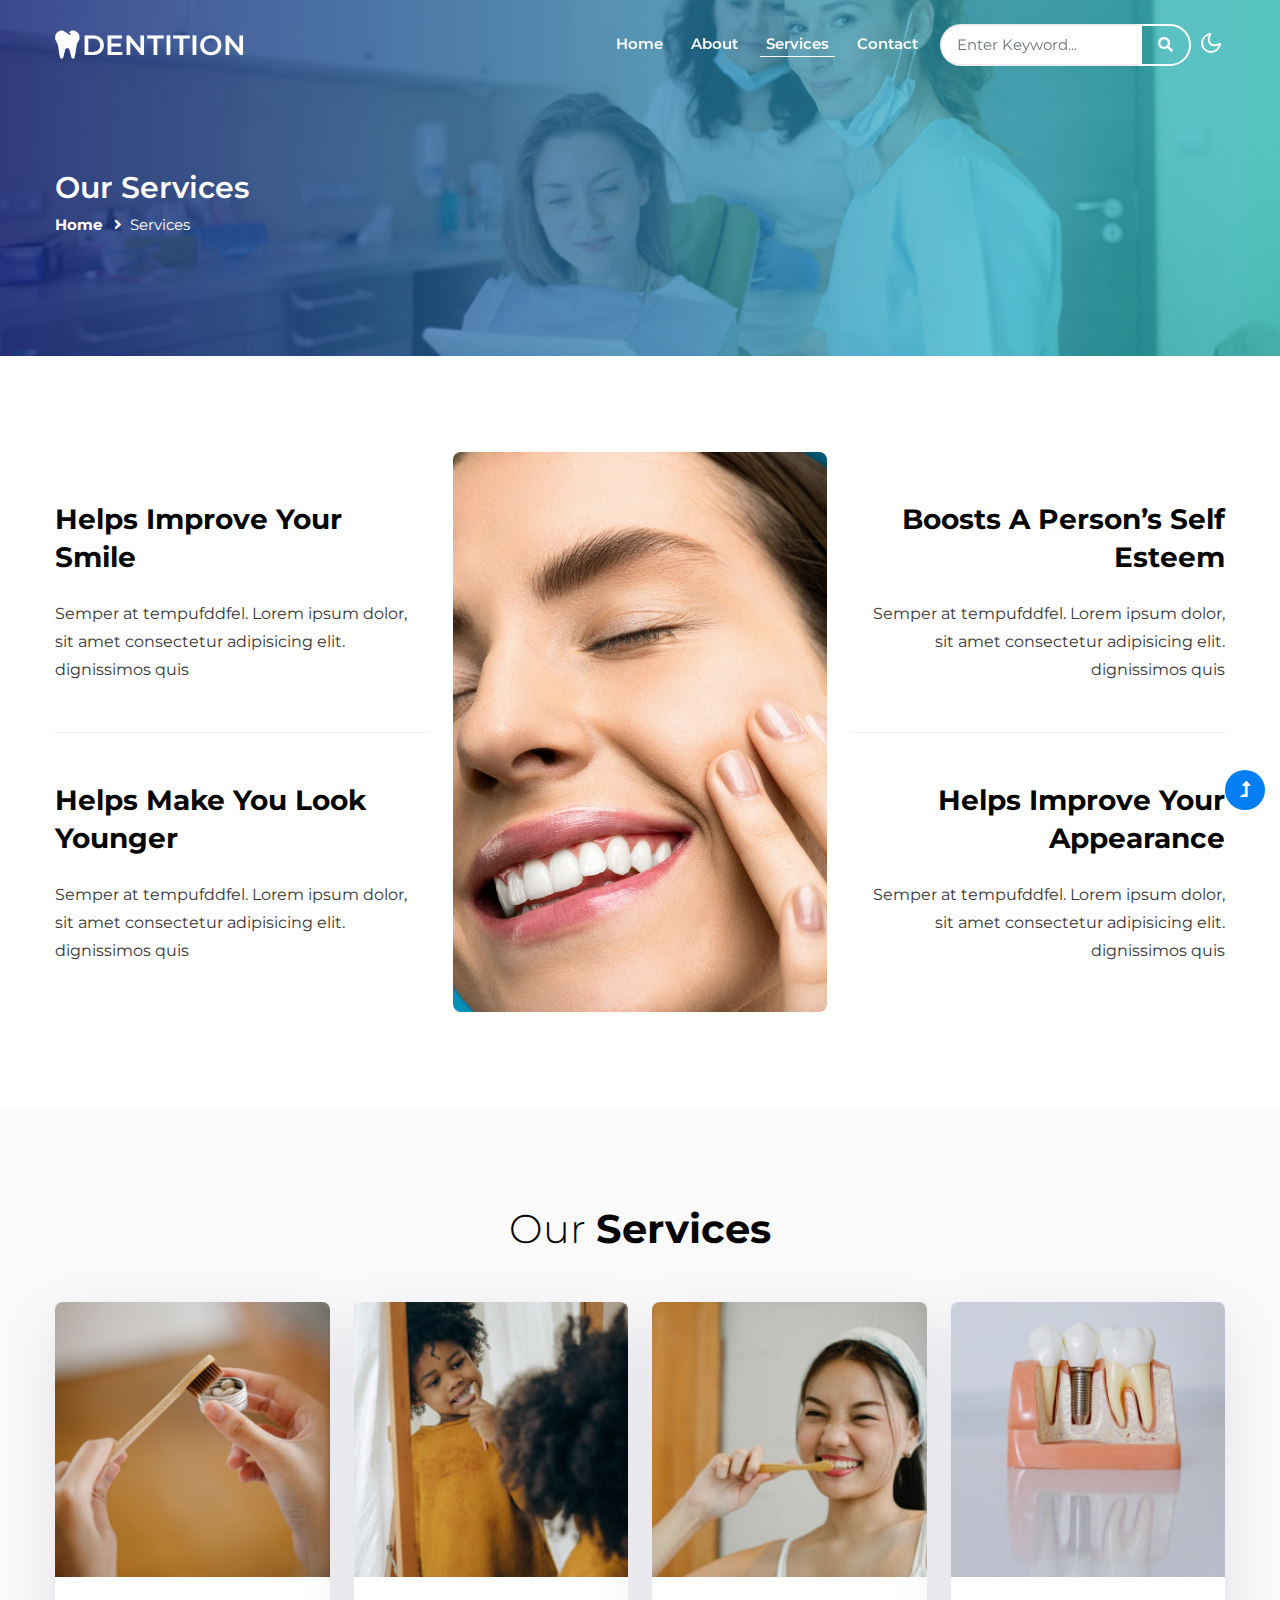
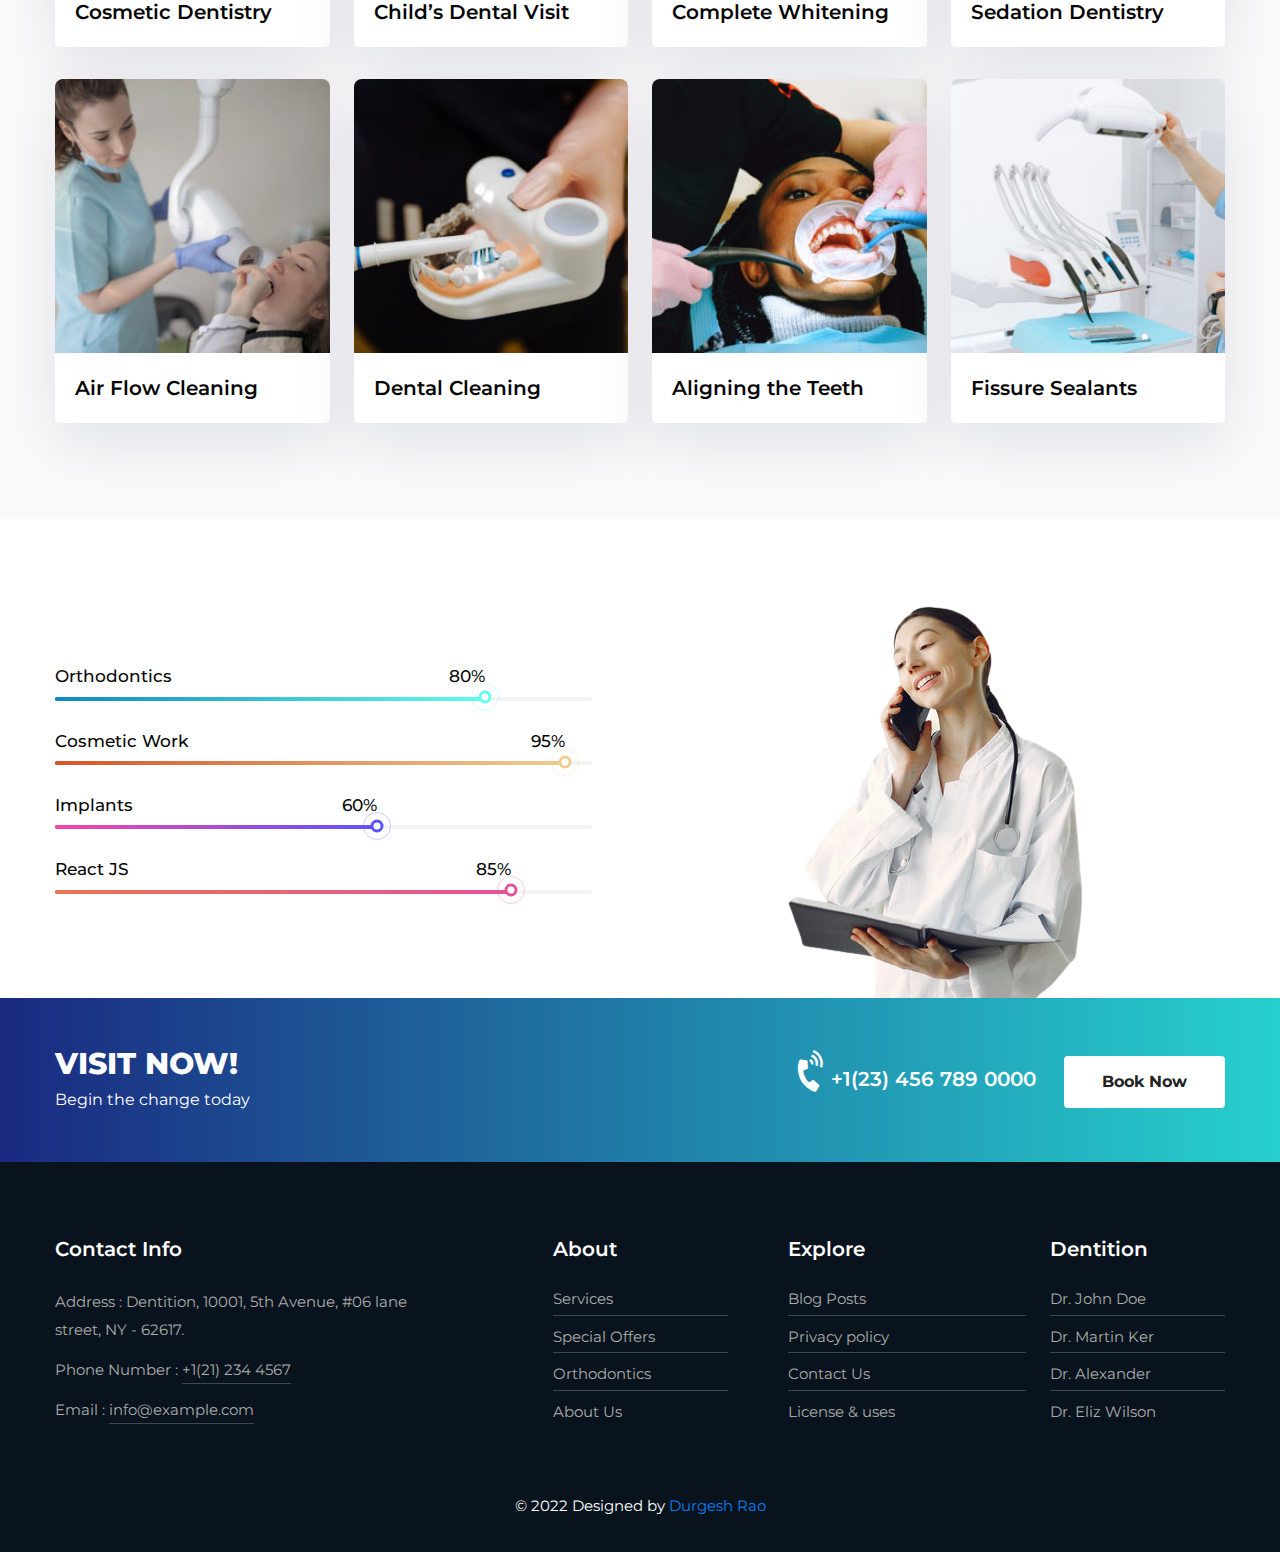
<file: services.html>
<!--
Author: W3layouts
Author URL: http://w3layouts.com
-->
<!doctype html>
<html lang="en">

<head>
    <!-- Required meta tags -->
    <meta charset="utf-8">
    <meta name="viewport" content="width=device-width, initial-scale=1">
    <title>Dentition - Medical Category Bootstrap Responsive Website Template - Services : W3Layouts</title>
    <!-- google font -->
    <link href="//fonts.googleapis.com/css2?family=Montserrat:wght@100;200;300;400;500;600;700;800;900&display=swap"
        rel="stylesheet">
    <!-- Template CSS Style link -->
    <link rel="stylesheet" href="assets/css/style-starter.css">
</head>

<body>
    <!-- header -->
    <header id="site-header" class="fixed-top">
        <div class="container">
            <nav class="navbar navbar-expand-lg navbar-light">
                <a class="navbar-brand" href="index.html">
                    <i class="fas fa-tooth"></i>Dentition
                </a>
                <button class="navbar-toggler collapsed" type="button" data-bs-toggle="collapse"
                    data-bs-target="#navbarScroll" aria-controls="navbarScroll" aria-expanded="false"
                    aria-label="Toggle navigation">
                    <span class="navbar-toggler-icon fa icon-expand fa-bars"></span>
                    <span class="navbar-toggler-icon fa icon-close fa-times"></span>
                </button>
                <div class="collapse navbar-collapse" id="navbarScroll">
                    <ul class="navbar-nav ms-auto me-2 my-2 my-lg-0 navbar-nav-scroll">
                        <li class="nav-item">
                            <a class="nav-link" aria-current="page" href="index.html">Home</a>
                        </li>
                        <li class="nav-item">
                            <a class="nav-link" href="about.html">About</a>
                        </li>
                        <li class="nav-item">
                            <a class="nav-link active" href="services.html">Services</a>
                        </li>
                        <li class="nav-item">
                            <a class="nav-link" href="contact.html">Contact</a>
                        </li>
                    </ul>
                    <form action="#error" method="GET" class="d-flex search-header">
                        <input class="form-control" type="search" placeholder="Enter Keyword..." aria-label="Search"
                            required>
                        <button class="btn btn-style" type="submit"><i class="fas fa-search"></i></button>
                    </form>
                </div>
                <!-- toggle switch for light and dark theme -->
                <div class="cont-ser-position">
                    <nav class="navigation">
                        <div class="theme-switch-wrapper">
                            <label class="theme-switch" for="checkbox">
                                <input type="checkbox" id="checkbox">
                                <div class="mode-container">
                                    <i class="gg-sun"></i>
                                    <i class="gg-moon"></i>
                                </div>
                            </label>
                        </div>
                    </nav>
                </div>
                <!-- //toggle switch for light and dark theme -->
            </nav>
        </div>
    </header>
    <!-- //header -->

    <!-- inner banner -->
    <section class="inner-banner py-5">
        <div class="w3l-breadcrumb py-lg-5">
            <div class="container pt-4 pb-sm-4">
                <h4 class="inner-text-title font-weight-bold pt-sm-5 pt-4">Our Services</h4>
                <ul class="breadcrumbs-custom-path">
                    <li><a href="index.html">Home</a></li>
                    <li class="active"><i class="fas fa-angle-right mx-2"></i>Services</li>
                </ul>
            </div>
        </div>
    </section>
    <!-- //inner banner -->

    <!-- serviceblock1 section -->
    <section class="w3l-homeblock7 py-5">
        <div class="container py-md-5 py-4">
            <div class="row align-items-center">
                <div class="col-lg-4">
                    <div class="pr-5">
                        <h3 class="title-big-2">Helps improve your smile</h3>
                        <p class="mt-4">Semper at tempufddfel. Lorem ipsum dolor, sit amet consectetur adipisicing elit.
                            dignissimos quis</p>
                    </div>
                    <div class="pr-5 mt-lg-5 mt-4 sec-bor">
                        <h3 class="title-big-2 pt-lg-5 pt-4">Helps make you look younger</h3>
                        <p class="mt-4">Semper at tempufddfel. Lorem ipsum dolor, sit amet consectetur adipisicing elit.
                            dignissimos quis</p>
                    </div>
                </div>
                <div class="col-lg-4 col-md-6 col-sm-8 text-center mt-lg-0 mt-5">
                    <img src="assets/images/service1.jpg" alt="" class="img-fluid radius-image">
                </div>
                <div class="col-lg-4 col-md-6 mt-lg-0 mt-5 text-lg-end">
                    <div class="pl-lg-5">
                        <h3 class="title-big-2">Boosts a person’s self esteem</h3>
                        <p class="mt-4">Semper at tempufddfel. Lorem ipsum dolor, sit amet consectetur adipisicing elit.
                            dignissimos quis</p>
                    </div>
                    <div class="pl-lg-5 mt-lg-5 mt-4 sec-bor">
                        <h3 class="title-big-2 pt-lg-5 pt-4">Helps improve your appearance</h3>
                        <p class="mt-4">Semper at tempufddfel. Lorem ipsum dolor, sit amet consectetur adipisicing elit.
                            dignissimos quis</p>
                    </div>
                </div>
            </div>
        </div>
    </section>
    <!-- //serviceblock1 section -->

    <!-- serviceblock2 section -->
    <div class="service-section py-5">
        <div class="container py-md-5 py-4">
            <h3 class="title-style text-center mb-sm-5 mb-4">Our <span>Services</span></h3>
            <div class="row justify-content-center">
                <div class="col-lg-3 col-md-6 item">
                    <div class="card">
                        <div class="card-header p-0 position-relative border-0">
                            <a href="services.html">
                                <img class="d-block img-responsive" src="assets/images/s1.jpg" alt="card-image">
                            </a>
                        </div>
                        <div class="card-body service-details">
                            <h4 href="services.html" class="service-heading">Cosmetic Dentistry</h4>
                        </div>
                    </div>
                </div>
                <div class="col-lg-3 col-md-6 mt-md-0 mt-4 pt-md-0 pt-2">
                    <div class="card">
                        <div class="card-header p-0 position-relative border-0">
                            <a href="services.html">
                                <img class="d-block img-responsive" src="assets/images/s2.jpg" alt="card-image">
                            </a>
                        </div>
                        <div class="card-body service-details">
                            <h4 href="services.html" class="service-heading">Child’s Dental Visit</h4>
                        </div>
                    </div>
                </div>
                <div class="col-lg-3 col-md-6 mt-lg-0 mt-4 pt-lg-0 pt-2">
                    <div class="card">
                        <div class="card-header p-0 position-relative border-0">
                            <a href="services.html">
                                <img class="d-block img-responsive" src="assets/images/s3.jpg" alt="card-image">
                            </a>
                        </div>
                        <div class="card-body service-details">
                            <h4 href="services.html" class="service-heading">Complete Whitening</h4>
                        </div>
                    </div>
                </div>
                <div class="col-lg-3 col-md-6 mt-lg-0 mt-4 pt-lg-0 pt-2">
                    <div class="card">
                        <div class="card-header p-0 position-relative border-0">
                            <a href="services.html">
                                <img class="d-block img-responsive" src="assets/images/s4.jpg" alt="card-image">
                            </a>
                        </div>
                        <div class="card-body service-details">
                            <h4 href="services.html" class="service-heading">Sedation Dentistry</h4>
                        </div>
                    </div>
                </div>
                <div class="col-lg-3 col-md-6 item mt-4 pt-2">
                    <div class="card">
                        <div class="card-header p-0 position-relative border-0">
                            <a href="services.html">
                                <img class="d-block img-responsive" src="assets/images/s5.jpg" alt="card-image">
                            </a>
                        </div>
                        <div class="card-body service-details">
                            <h4 href="services.html" class="service-heading">Air Flow Cleaning</h4>
                        </div>
                    </div>
                </div>
                <div class="col-lg-3 col-md-6 mt-4 pt-2">
                    <div class="card">
                        <div class="card-header p-0 position-relative border-0">
                            <a href="services.html">
                                <img class="d-block img-responsive" src="assets/images/s7.jpg" alt="card-image">
                            </a>
                        </div>
                        <div class="card-body service-details">
                            <h4 href="services.html" class="service-heading">Dental Cleaning</h4>
                        </div>
                    </div>
                </div>
                <div class="col-lg-3 col-md-6 mt-4 pt-2">
                    <div class="card">
                        <div class="card-header p-0 position-relative border-0">
                            <a href="services.html">
                                <img class="d-block img-responsive" src="assets/images/s6.jpg" alt="card-image">
                            </a>
                        </div>
                        <div class="card-body service-details">
                            <h4 href="services.html" class="service-heading">Aligning the Teeth</h4>
                        </div>
                    </div>
                </div>
                <div class="col-lg-3 col-md-6 mt-4 pt-2">
                    <div class="card">
                        <div class="card-header p-0 position-relative border-0">
                            <a href="services.html">
                                <img class="d-block img-responsive" src="assets/images/s8.jpg" alt="card-image">
                            </a>
                        </div>
                        <div class="card-body service-details">
                            <h4 href="services.html" class="service-heading">Fissure Sealants</h4>
                        </div>
                    </div>
                </div>
            </div>
        </div>
    </div>
    <!-- //serviceblock2 section -->

    <!-- skills section -->
    <section class="w3l-progress pt-5" id="progress">
        <div class="container pt-4">
            <div class="row align-items-center">
                <div class="col-lg-6 pe-lg-5">
                    <div class="progress-info info1">
                        <h6 class="progress-tittle">Orthodontics <span class="">80%</span></h6>
                        <div class="progress">
                            <div class="progress-bar progress-bar-striped gradient-1" role="progressbar"
                                style="width: 80%" aria-valuenow="90" aria-valuemin="0" aria-valuemax="100">
                            </div>
                        </div>
                    </div>
                    <div class="progress-info info2">
                        <h6 class="progress-tittle">Cosmetic Work <span class="">95%</span>
                        </h6>
                        <div class="progress">
                            <div class="progress-bar progress-bar-striped gradient-2" role="progressbar"
                                style="width: 95%" aria-valuenow="95" aria-valuemin="0" aria-valuemax="100">
                            </div>
                        </div>
                    </div>
                    <div class="progress-info info3">
                        <h6 class="progress-tittle">Implants <span class="">60%</span></h6>
                        <div class="progress">
                            <div class="progress-bar progress-bar-striped gradient-3" role="progressbar"
                                style="width: 60%" aria-valuenow="95" aria-valuemin="0" aria-valuemax="100">
                            </div>
                        </div>
                    </div>
                    <div class="progress-info info4">
                        <h6 class="progress-tittle">React JS <span class="">85%</span></h6>
                        <div class="progress">
                            <div class="progress-bar progress-bar-striped gradient-4" role="progressbar"
                                style="width: 85%" aria-valuenow="95" aria-valuemin="0" aria-valuemax="100">
                            </div>
                        </div>
                    </div>
                </div>
                <div class="col-lg-6 text-center">
                    <img src="assets/images/img1.png" alt="" class="img-fluid">
                </div>
            </div>
        </div>
    </section>
    <!-- //skills section -->

    <!-- call section -->
    <section class="w3l-call-to-action-6">
        <div class="container py-md-5 py-sm-4 py-5">
            <div class="d-sm-flex align-items-center justify-content-between">
                <div class="left-content-call">
                    <h3 class="title-big">Visit Now!</h3>
                    <p class="text-white mt-1">Begin the change today</p>
                </div>
                <div class="right-content-call mt-sm-0 mt-4">
                    <ul class="buttons">
                        <li class="phone-sec me-lg-4"><i class="fas fa-phone-volume"></i>
                            <a class="call-style-w3" href="tel:+1(23) 456 789 0000">+1(23) 456 789 0000</a>
                        </li>
                        <li><a href="appointment.html" class="btn btn-style btn-style-2 mt-lg-0 mt-3">Book Now</a> </li>
                    </ul>
                </div>
            </div>
        </div>
    </section>
    <!-- //call section -->

    <!-- footer -->
    <footer class="w3l-footer-29-main">
        <div class="footer-29 pt-5 pb-4">
            <div class="container pt-md-4">
                <div class="row footer-top-29">
                    <div class="col-md-5 footer-list-29 pe-xl-5">
                        <h6 class="footer-title-29">Contact Info </h6>
                        <p class="mb-2 pe-xl-5">Address : Dentition, 10001, 5th Avenue, #06 lane street, NY - 62617.
                        </p>
                        <p class="mb-2">Phone Number : <a href="tel:+1(21) 234 4567">+1(21) 234 4567</a></p>
                        <p class="mb-2">Email : <a href="mailto:info@example.com">info@example.com</a></p>
                    </div>
                    <div class="col-md-2 col-4 footer-list-29 mt-md-0 mt-4">
                        <ul>
                            <h6 class="footer-title-29">About</h6>
                            <li><a href="services.html">Services</a></li>
                            <li><a href="about.html">Special Offers</a></li>
                            <li><a href="about.html">Orthodontics</a></li>
                            <li><a href="about.html">About Us</a></li>
                        </ul>
                    </div>
                    <div class="col-lg-3 col-md-3 col-4 ps-lg-5 ps-md-4 footer-list-29 mt-md-0 mt-4">
                        <ul>
                            <h6 class="footer-title-29">Explore</h6>
                            <li><a href="#blog">Blog Posts</a></li>
                            <li><a href="#privacy">Privacy policy</a></li>
                            <li><a href="contact.html">Contact Us</a></li>
                            <li><a href="#license">License & uses</a></li>
                        </ul>
                    </div>
                    <div class="col-lg-2 col-md-2 col-4 footer-list-29 mt-md-0 mt-4">
                        <ul>
                            <h6 class="footer-title-29">Dentition</h6>
                            <li><a href="#doctor">Dr. John Doe</a></li>
                            <li><a href="#doctor">Dr. Martin Ker</a></li>
                            <li><a href="#doctor">Dr. Alexander</a></li>
                            <li><a href="#doctor">Dr. Eliz Wilson</a></li>
                        </ul>
                    </div>
                </div>
                <p class="copy-footer-29 text-center pt-lg-2 mt-5 pb-2">© 2022 Designed by
                    <a href="https://linkedin.com/in/durgesh-rao" target="_blank">
                        Durgesh Rao</a></p>
            </div>
        </div>
    </footer>
    <!-- //footer -->

    <!-- Js scripts -->
    <!-- move top -->
    <button onclick="topFunction()" id="movetop" title="Go to top">
        <span class="fas fa-level-up-alt" aria-hidden="true"></span>
    </button>
    <script>
        // When the user scrolls down 20px from the top of the document, show the button
        window.onscroll = function () {
            scrollFunction()
        };

        function scrollFunction() {
            if (document.body.scrollTop > 20 || document.documentElement.scrollTop > 20) {
                document.getElementById("movetop").style.display = "block";
            } else {
                document.getElementById("movetop").style.display = "none";
            }
        }

        // When the user clicks on the button, scroll to the top of the document
        function topFunction() {
            document.body.scrollTop = 0;
            document.documentElement.scrollTop = 0;
        }
    </script>
    <!-- //move top -->

    <!-- common jquery plugin -->
    <script src="assets/js/jquery-3.3.1.min.js"></script>
    <!-- //common jquery plugin -->

    <!-- theme switch js (light and dark)-->
    <script src="assets/js/theme-change.js"></script>
    <!-- //theme switch js (light and dark)-->

    <!-- MENU-JS -->
    <script>
        $(window).on("scroll", function () {
            var scroll = $(window).scrollTop();

            if (scroll >= 80) {
                $("#site-header").addClass("nav-fixed");
            } else {
                $("#site-header").removeClass("nav-fixed");
            }
        });

        //Main navigation Active Class Add Remove
        $(".navbar-toggler").on("click", function () {
            $("header").toggleClass("active");
        });
        $(document).on("ready", function () {
            if ($(window).width() > 991) {
                $("header").removeClass("active");
            }
            $(window).on("resize", function () {
                if ($(window).width() > 991) {
                    $("header").removeClass("active");
                }
            });
        });
    </script>
    <!-- //MENU-JS -->

    <!-- disable body scroll which navbar is in active -->
    <script>
        $(function () {
            $('.navbar-toggler').click(function () {
                $('body').toggleClass('noscroll');
            })
        });
    </script>
    <!-- //disable body scroll which navbar is in active -->

    <!-- bootstrap -->
    <script src="assets/js/bootstrap.min.js"></script>
    <!-- //bootstrap -->
    <!-- //Js scripts -->
</body>

</html>
</file>
<file: assets/css/style-starter.css>
@charset "UTF-8";

/*--
Author: W3layouts
Author URL: http://w3layouts.com
--*/
/*!
 * Bootstrap v5.0.1 (https://getbootstrap.com/)
 * Copyright 2011-2021 The Bootstrap Authors
 * Copyright 2011-2021 Twitter, Inc.
 * Licensed under MIT (https://github.com/twbs/bootstrap/blob/main/LICENSE)
 */
:root {
  --bs-blue: #0d6efd;
  --bs-indigo: #6610f2;
  --bs-purple: #6f42c1;
  --bs-pink: #d63384;
  --bs-red: #dc3545;
  --bs-orange: #fd7e14;
  --bs-yellow: #ffc107;
  --bs-green: #198754;
  --bs-teal: #20c997;
  --bs-cyan: #0dcaf0;
  --bs-white: #fff;
  --bs-gray: #6c757d;
  --bs-gray-dark: #343a40;
  --bs-primary: #0d6efd;
  --bs-secondary: #6c757d;
  --bs-success: #198754;
  --bs-info: #0dcaf0;
  --bs-warning: #ffc107;
  --bs-danger: #dc3545;
  --bs-light: #f8f9fa;
  --bs-dark: #212529;
  --bs-font-sans-serif: system-ui, -apple-system, "Segoe UI", Roboto, "Helvetica Neue", Arial, "Noto Sans", "Liberation Sans", sans-serif, "Apple Color Emoji", "Segoe UI Emoji", "Segoe UI Symbol", "Noto Color Emoji";
  --bs-font-monospace: SFMono-Regular, Menlo, Monaco, Consolas, "Liberation Mono", "Courier New", monospace;
  --bs-gradient: linear-gradient(180deg, rgba(255, 255, 255, 0.15), rgba(255, 255, 255, 0));
}

*,
*::before,
*::after {
  box-sizing: border-box;
}

@media (prefers-reduced-motion: no-preference) {
  :root {
    scroll-behavior: smooth;
  }
}

body {
  margin: 0;
  font-family: var(--bs-font-sans-serif);
  font-size: 1rem;
  font-weight: 400;
  line-height: 1.5;
  color: #212529;
  background-color: #fff;
  -webkit-text-size-adjust: 100%;
  -webkit-tap-highlight-color: rgba(0, 0, 0, 0);
}

hr {
  margin: 1rem 0;
  color: inherit;
  background-color: currentColor;
  border: 0;
  opacity: 0.25;
}

hr:not([size]) {
  height: 1px;
}

h6,
.h6,
h5,
.h5,
h4,
.h4,
h3,
.h3,
h2,
.h2,
h1,
.h1 {
  margin-top: 0;
  margin-bottom: 0.5rem;
  font-weight: 500;
  line-height: 1.2;
}

h1,
.h1 {
  font-size: calc(1.375rem + 1.5vw);
}

@media (min-width: 1200px) {

  h1,
  .h1 {
    font-size: 2.5rem;
  }
}

h2,
.h2 {
  font-size: calc(1.325rem + 0.9vw);
}

@media (min-width: 1200px) {

  h2,
  .h2 {
    font-size: 2rem;
  }
}

h3,
.h3 {
  font-size: calc(1.3rem + 0.6vw);
}

@media (min-width: 1200px) {

  h3,
  .h3 {
    font-size: 1.75rem;
  }
}

h4,
.h4 {
  font-size: calc(1.275rem + 0.3vw);
}

@media (min-width: 1200px) {

  h4,
  .h4 {
    font-size: 1.5rem;
  }
}

h5,
.h5 {
  font-size: 1.25rem;
}

h6,
.h6 {
  font-size: 1rem;
}

p {
  margin-top: 0;
  margin-bottom: 1rem;
}

abbr[title],
abbr[data-bs-original-title] {
  -webkit-text-decoration: underline dotted;
  text-decoration: underline dotted;
  cursor: help;
  -webkit-text-decoration-skip-ink: none;
  text-decoration-skip-ink: none;
}

address {
  margin-bottom: 1rem;
  font-style: normal;
  line-height: inherit;
}

ol,
ul {
  padding-left: 2rem;
}

ol,
ul,
dl {
  margin-top: 0;
  margin-bottom: 1rem;
}

ol ol,
ul ul,
ol ul,
ul ol {
  margin-bottom: 0;
}

dt {
  font-weight: 700;
}

dd {
  margin-bottom: 0.5rem;
  margin-left: 0;
}

blockquote {
  margin: 0 0 1rem;
}

b,
strong {
  font-weight: bolder;
}

small,
.small {
  font-size: 0.875em;
}

mark,
.mark {
  padding: 0.2em;
  background-color: #fcf8e3;
}

sub,
sup {
  position: relative;
  font-size: 0.75em;
  line-height: 0;
  vertical-align: baseline;
}

sub {
  bottom: -0.25em;
}

sup {
  top: -0.5em;
}

a {
  color: #0d6efd;
  text-decoration: underline;
}

a:hover {
  color: #0a58ca;
}

a:not([href]):not([class]),
a:not([href]):not([class]):hover {
  color: inherit;
  text-decoration: none;
}

pre,
code,
kbd,
samp {
  font-family: var(--bs-font-monospace);
  font-size: 1em;
  direction: ltr
    /* rtl:ignore */
  ;
  unicode-bidi: bidi-override;
}

pre {
  display: block;
  margin-top: 0;
  margin-bottom: 1rem;
  overflow: auto;
  font-size: 0.875em;
}

pre code {
  font-size: inherit;
  color: inherit;
  word-break: normal;
}

code {
  font-size: 0.875em;
  color: #d63384;
  word-wrap: break-word;
}

a>code {
  color: inherit;
}

kbd {
  padding: 0.2rem 0.4rem;
  font-size: 0.875em;
  color: #fff;
  background-color: #212529;
  border-radius: 0.2rem;
}

kbd kbd {
  padding: 0;
  font-size: 1em;
  font-weight: 700;
}

figure {
  margin: 0 0 1rem;
}

img,
svg {
  vertical-align: middle;
}

table {
  caption-side: bottom;
  border-collapse: collapse;
}

caption {
  padding-top: 0.5rem;
  padding-bottom: 0.5rem;
  color: #6c757d;
  text-align: left;
}

th {
  text-align: inherit;
  text-align: -webkit-match-parent;
}

thead,
tbody,
tfoot,
tr,
td,
th {
  border-color: inherit;
  border-style: solid;
  border-width: 0;
}

label {
  display: inline-block;
}

button {
  border-radius: 0;
}

button:focus:not(:focus-visible) {
  outline: 0;
}

input,
button,
select,
optgroup,
textarea {
  margin: 0;
  font-family: inherit;
  font-size: inherit;
  line-height: inherit;
}

button,
select {
  text-transform: none;
}

[role=button] {
  cursor: pointer;
}

select {
  word-wrap: normal;
}

select:disabled {
  opacity: 1;
}

[list]::-webkit-calendar-picker-indicator {
  display: none;
}

button,
[type=button],
[type=reset],
[type=submit] {
  -webkit-appearance: button;
}

button:not(:disabled),
[type=button]:not(:disabled),
[type=reset]:not(:disabled),
[type=submit]:not(:disabled) {
  cursor: pointer;
}

::-moz-focus-inner {
  padding: 0;
  border-style: none;
}

textarea {
  resize: vertical;
}

fieldset {
  min-width: 0;
  padding: 0;
  margin: 0;
  border: 0;
}

legend {
  float: left;
  width: 100%;
  padding: 0;
  margin-bottom: 0.5rem;
  font-size: calc(1.275rem + 0.3vw);
  line-height: inherit;
}

@media (min-width: 1200px) {
  legend {
    font-size: 1.5rem;
  }
}

legend+* {
  clear: left;
}

::-webkit-datetime-edit-fields-wrapper,
::-webkit-datetime-edit-text,
::-webkit-datetime-edit-minute,
::-webkit-datetime-edit-hour-field,
::-webkit-datetime-edit-day-field,
::-webkit-datetime-edit-month-field,
::-webkit-datetime-edit-year-field {
  padding: 0;
}

::-webkit-inner-spin-button {
  height: auto;
}

[type=search] {
  outline-offset: -2px;
  -webkit-appearance: textfield;
}

/* rtl:raw:
[type="tel"],
[type="url"],
[type="email"],
[type="number"] {
  direction: ltr;
}
*/
::-webkit-search-decoration {
  -webkit-appearance: none;
}

::-webkit-color-swatch-wrapper {
  padding: 0;
}

::file-selector-button {
  font: inherit;
}

::-webkit-file-upload-button {
  font: inherit;
  -webkit-appearance: button;
}

output {
  display: inline-block;
}

iframe {
  border: 0;
}

summary {
  display: list-item;
  cursor: pointer;
}

progress {
  vertical-align: baseline;
}

[hidden] {
  display: none !important;
}

.lead {
  font-size: 1.25rem;
  font-weight: 300;
}

.display-1 {
  font-size: calc(1.625rem + 4.5vw);
  font-weight: 300;
  line-height: 1.2;
}

@media (min-width: 1200px) {
  .display-1 {
    font-size: 5rem;
  }
}

.display-2 {
  font-size: calc(1.575rem + 3.9vw);
  font-weight: 300;
  line-height: 1.2;
}

@media (min-width: 1200px) {
  .display-2 {
    font-size: 4.5rem;
  }
}

.display-3 {
  font-size: calc(1.525rem + 3.3vw);
  font-weight: 300;
  line-height: 1.2;
}

@media (min-width: 1200px) {
  .display-3 {
    font-size: 4rem;
  }
}

.display-4 {
  font-size: calc(1.475rem + 2.7vw);
  font-weight: 300;
  line-height: 1.2;
}

@media (min-width: 1200px) {
  .display-4 {
    font-size: 3.5rem;
  }
}

.display-5 {
  font-size: calc(1.425rem + 2.1vw);
  font-weight: 300;
  line-height: 1.2;
}

@media (min-width: 1200px) {
  .display-5 {
    font-size: 3rem;
  }
}

.display-6 {
  font-size: calc(1.375rem + 1.5vw);
  font-weight: 300;
  line-height: 1.2;
}

@media (min-width: 1200px) {
  .display-6 {
    font-size: 2.5rem;
  }
}

.list-unstyled {
  padding-left: 0;
  list-style: none;
}

.list-inline {
  padding-left: 0;
  list-style: none;
}

.list-inline-item {
  display: inline-block;
}

.list-inline-item:not(:last-child) {
  margin-right: 0.5rem;
}

.initialism {
  font-size: 0.875em;
  text-transform: uppercase;
}

.blockquote {
  margin-bottom: 1rem;
  font-size: 1.25rem;
}

.blockquote> :last-child {
  margin-bottom: 0;
}

.blockquote-footer {
  margin-top: -1rem;
  margin-bottom: 1rem;
  font-size: 0.875em;
  color: #6c757d;
}

.blockquote-footer::before {
  content: "— ";
}

.img-fluid {
  max-width: 100%;
  height: auto;
}

.img-thumbnail {
  padding: 0.25rem;
  background-color: #fff;
  border: 1px solid #dee2e6;
  border-radius: 0.25rem;
  max-width: 100%;
  height: auto;
}

.figure {
  display: inline-block;
}

.figure-img {
  margin-bottom: 0.5rem;
  line-height: 1;
}

.figure-caption {
  font-size: 0.875em;
  color: #6c757d;
}

.container,
.container-fluid,
.container-xxl,
.container-xl,
.container-lg,
.container-md,
.container-sm {
  width: 100%;
  padding-right: var(--bs-gutter-x, 0.75rem);
  padding-left: var(--bs-gutter-x, 0.75rem);
  margin-right: auto;
  margin-left: auto;
}

@media (min-width: 576px) {

  .container-sm,
  .container {
    max-width: 540px;
  }
}

@media (min-width: 768px) {

  .container-md,
  .container-sm,
  .container {
    max-width: 720px;
  }
}

@media (min-width: 992px) {

  .container-lg,
  .container-md,
  .container-sm,
  .container {
    max-width: 960px;
  }
}

@media (min-width: 1200px) {

  .container-xl,
  .container-lg,
  .container-md,
  .container-sm,
  .container {
    max-width: 1140px;
  }
}

@media (min-width: 1400px) {

  .container-xxl,
  .container-xl,
  .container-lg,
  .container-md,
  .container-sm,
  .container {
    max-width: 1320px;
  }
}

.row {
  --bs-gutter-x: 1.5rem;
  --bs-gutter-y: 0;
  display: flex;
  flex-wrap: wrap;
  margin-top: calc(var(--bs-gutter-y) * -1);
  margin-right: calc(var(--bs-gutter-x) / -2);
  margin-left: calc(var(--bs-gutter-x) / -2);
}

.row>* {
  flex-shrink: 0;
  width: 100%;
  max-width: 100%;
  padding-right: calc(var(--bs-gutter-x) / 2);
  padding-left: calc(var(--bs-gutter-x) / 2);
  margin-top: var(--bs-gutter-y);
}

.col {
  flex: 1 0 0%;
}

.row-cols-auto>* {
  flex: 0 0 auto;
  width: auto;
}

.row-cols-1>* {
  flex: 0 0 auto;
  width: 100%;
}

.row-cols-2>* {
  flex: 0 0 auto;
  width: 50%;
}

.row-cols-3>* {
  flex: 0 0 auto;
  width: 33.3333333333%;
}

.row-cols-4>* {
  flex: 0 0 auto;
  width: 25%;
}

.row-cols-5>* {
  flex: 0 0 auto;
  width: 20%;
}

.row-cols-6>* {
  flex: 0 0 auto;
  width: 16.6666666667%;
}

.col-auto {
  flex: 0 0 auto;
  width: auto;
}

.col-1 {
  flex: 0 0 auto;
  width: 8.3333333333%;
}

.col-2 {
  flex: 0 0 auto;
  width: 16.6666666667%;
}

.col-3 {
  flex: 0 0 auto;
  width: 25%;
}

.col-4 {
  flex: 0 0 auto;
  width: 33.3333333333%;
}

.col-5 {
  flex: 0 0 auto;
  width: 41.6666666667%;
}

.col-6 {
  flex: 0 0 auto;
  width: 50%;
}

.col-7 {
  flex: 0 0 auto;
  width: 58.3333333333%;
}

.col-8 {
  flex: 0 0 auto;
  width: 66.6666666667%;
}

.col-9 {
  flex: 0 0 auto;
  width: 75%;
}

.col-10 {
  flex: 0 0 auto;
  width: 83.3333333333%;
}

.col-11 {
  flex: 0 0 auto;
  width: 91.6666666667%;
}

.col-12 {
  flex: 0 0 auto;
  width: 100%;
}

.offset-1 {
  margin-left: 8.3333333333%;
}

.offset-2 {
  margin-left: 16.6666666667%;
}

.offset-3 {
  margin-left: 25%;
}

.offset-4 {
  margin-left: 33.3333333333%;
}

.offset-5 {
  margin-left: 41.6666666667%;
}

.offset-6 {
  margin-left: 50%;
}

.offset-7 {
  margin-left: 58.3333333333%;
}

.offset-8 {
  margin-left: 66.6666666667%;
}

.offset-9 {
  margin-left: 75%;
}

.offset-10 {
  margin-left: 83.3333333333%;
}

.offset-11 {
  margin-left: 91.6666666667%;
}

.g-0,
.gx-0 {
  --bs-gutter-x: 0;
}

.g-0,
.gy-0 {
  --bs-gutter-y: 0;
}

.g-1,
.gx-1 {
  --bs-gutter-x: 0.25rem;
}

.g-1,
.gy-1 {
  --bs-gutter-y: 0.25rem;
}

.g-2,
.gx-2 {
  --bs-gutter-x: 0.5rem;
}

.g-2,
.gy-2 {
  --bs-gutter-y: 0.5rem;
}

.g-3,
.gx-3 {
  --bs-gutter-x: 1rem;
}

.g-3,
.gy-3 {
  --bs-gutter-y: 1rem;
}

.g-4,
.gx-4 {
  --bs-gutter-x: 1.5rem;
}

.g-4,
.gy-4 {
  --bs-gutter-y: 1.5rem;
}

.g-5,
.gx-5 {
  --bs-gutter-x: 3rem;
}

.g-5,
.gy-5 {
  --bs-gutter-y: 3rem;
}

@media (min-width: 576px) {
  .col-sm {
    flex: 1 0 0%;
  }

  .row-cols-sm-auto>* {
    flex: 0 0 auto;
    width: auto;
  }

  .row-cols-sm-1>* {
    flex: 0 0 auto;
    width: 100%;
  }

  .row-cols-sm-2>* {
    flex: 0 0 auto;
    width: 50%;
  }

  .row-cols-sm-3>* {
    flex: 0 0 auto;
    width: 33.3333333333%;
  }

  .row-cols-sm-4>* {
    flex: 0 0 auto;
    width: 25%;
  }

  .row-cols-sm-5>* {
    flex: 0 0 auto;
    width: 20%;
  }

  .row-cols-sm-6>* {
    flex: 0 0 auto;
    width: 16.6666666667%;
  }

  .col-sm-auto {
    flex: 0 0 auto;
    width: auto;
  }

  .col-sm-1 {
    flex: 0 0 auto;
    width: 8.3333333333%;
  }

  .col-sm-2 {
    flex: 0 0 auto;
    width: 16.6666666667%;
  }

  .col-sm-3 {
    flex: 0 0 auto;
    width: 25%;
  }

  .col-sm-4 {
    flex: 0 0 auto;
    width: 33.3333333333%;
  }

  .col-sm-5 {
    flex: 0 0 auto;
    width: 41.6666666667%;
  }

  .col-sm-6 {
    flex: 0 0 auto;
    width: 50%;
  }

  .col-sm-7 {
    flex: 0 0 auto;
    width: 58.3333333333%;
  }

  .col-sm-8 {
    flex: 0 0 auto;
    width: 66.6666666667%;
  }

  .col-sm-9 {
    flex: 0 0 auto;
    width: 75%;
  }

  .col-sm-10 {
    flex: 0 0 auto;
    width: 83.3333333333%;
  }

  .col-sm-11 {
    flex: 0 0 auto;
    width: 91.6666666667%;
  }

  .col-sm-12 {
    flex: 0 0 auto;
    width: 100%;
  }

  .offset-sm-0 {
    margin-left: 0;
  }

  .offset-sm-1 {
    margin-left: 8.3333333333%;
  }

  .offset-sm-2 {
    margin-left: 16.6666666667%;
  }

  .offset-sm-3 {
    margin-left: 25%;
  }

  .offset-sm-4 {
    margin-left: 33.3333333333%;
  }

  .offset-sm-5 {
    margin-left: 41.6666666667%;
  }

  .offset-sm-6 {
    margin-left: 50%;
  }

  .offset-sm-7 {
    margin-left: 58.3333333333%;
  }

  .offset-sm-8 {
    margin-left: 66.6666666667%;
  }

  .offset-sm-9 {
    margin-left: 75%;
  }

  .offset-sm-10 {
    margin-left: 83.3333333333%;
  }

  .offset-sm-11 {
    margin-left: 91.6666666667%;
  }

  .g-sm-0,
  .gx-sm-0 {
    --bs-gutter-x: 0;
  }

  .g-sm-0,
  .gy-sm-0 {
    --bs-gutter-y: 0;
  }

  .g-sm-1,
  .gx-sm-1 {
    --bs-gutter-x: 0.25rem;
  }

  .g-sm-1,
  .gy-sm-1 {
    --bs-gutter-y: 0.25rem;
  }

  .g-sm-2,
  .gx-sm-2 {
    --bs-gutter-x: 0.5rem;
  }

  .g-sm-2,
  .gy-sm-2 {
    --bs-gutter-y: 0.5rem;
  }

  .g-sm-3,
  .gx-sm-3 {
    --bs-gutter-x: 1rem;
  }

  .g-sm-3,
  .gy-sm-3 {
    --bs-gutter-y: 1rem;
  }

  .g-sm-4,
  .gx-sm-4 {
    --bs-gutter-x: 1.5rem;
  }

  .g-sm-4,
  .gy-sm-4 {
    --bs-gutter-y: 1.5rem;
  }

  .g-sm-5,
  .gx-sm-5 {
    --bs-gutter-x: 3rem;
  }

  .g-sm-5,
  .gy-sm-5 {
    --bs-gutter-y: 3rem;
  }
}

@media (min-width: 768px) {
  .col-md {
    flex: 1 0 0%;
  }

  .row-cols-md-auto>* {
    flex: 0 0 auto;
    width: auto;
  }

  .row-cols-md-1>* {
    flex: 0 0 auto;
    width: 100%;
  }

  .row-cols-md-2>* {
    flex: 0 0 auto;
    width: 50%;
  }

  .row-cols-md-3>* {
    flex: 0 0 auto;
    width: 33.3333333333%;
  }

  .row-cols-md-4>* {
    flex: 0 0 auto;
    width: 25%;
  }

  .row-cols-md-5>* {
    flex: 0 0 auto;
    width: 20%;
  }

  .row-cols-md-6>* {
    flex: 0 0 auto;
    width: 16.6666666667%;
  }

  .col-md-auto {
    flex: 0 0 auto;
    width: auto;
  }

  .col-md-1 {
    flex: 0 0 auto;
    width: 8.3333333333%;
  }

  .col-md-2 {
    flex: 0 0 auto;
    width: 16.6666666667%;
  }

  .col-md-3 {
    flex: 0 0 auto;
    width: 25%;
  }

  .col-md-4 {
    flex: 0 0 auto;
    width: 33.3333333333%;
  }

  .col-md-5 {
    flex: 0 0 auto;
    width: 41.6666666667%;
  }

  .col-md-6 {
    flex: 0 0 auto;
    width: 50%;
  }

  .col-md-7 {
    flex: 0 0 auto;
    width: 58.3333333333%;
  }

  .col-md-8 {
    flex: 0 0 auto;
    width: 66.6666666667%;
  }

  .col-md-9 {
    flex: 0 0 auto;
    width: 75%;
  }

  .col-md-10 {
    flex: 0 0 auto;
    width: 83.3333333333%;
  }

  .col-md-11 {
    flex: 0 0 auto;
    width: 91.6666666667%;
  }

  .col-md-12 {
    flex: 0 0 auto;
    width: 100%;
  }

  .offset-md-0 {
    margin-left: 0;
  }

  .offset-md-1 {
    margin-left: 8.3333333333%;
  }

  .offset-md-2 {
    margin-left: 16.6666666667%;
  }

  .offset-md-3 {
    margin-left: 25%;
  }

  .offset-md-4 {
    margin-left: 33.3333333333%;
  }

  .offset-md-5 {
    margin-left: 41.6666666667%;
  }

  .offset-md-6 {
    margin-left: 50%;
  }

  .offset-md-7 {
    margin-left: 58.3333333333%;
  }

  .offset-md-8 {
    margin-left: 66.6666666667%;
  }

  .offset-md-9 {
    margin-left: 75%;
  }

  .offset-md-10 {
    margin-left: 83.3333333333%;
  }

  .offset-md-11 {
    margin-left: 91.6666666667%;
  }

  .g-md-0,
  .gx-md-0 {
    --bs-gutter-x: 0;
  }

  .g-md-0,
  .gy-md-0 {
    --bs-gutter-y: 0;
  }

  .g-md-1,
  .gx-md-1 {
    --bs-gutter-x: 0.25rem;
  }

  .g-md-1,
  .gy-md-1 {
    --bs-gutter-y: 0.25rem;
  }

  .g-md-2,
  .gx-md-2 {
    --bs-gutter-x: 0.5rem;
  }

  .g-md-2,
  .gy-md-2 {
    --bs-gutter-y: 0.5rem;
  }

  .g-md-3,
  .gx-md-3 {
    --bs-gutter-x: 1rem;
  }

  .g-md-3,
  .gy-md-3 {
    --bs-gutter-y: 1rem;
  }

  .g-md-4,
  .gx-md-4 {
    --bs-gutter-x: 1.5rem;
  }

  .g-md-4,
  .gy-md-4 {
    --bs-gutter-y: 1.5rem;
  }

  .g-md-5,
  .gx-md-5 {
    --bs-gutter-x: 3rem;
  }

  .g-md-5,
  .gy-md-5 {
    --bs-gutter-y: 3rem;
  }
}

@media (min-width: 992px) {
  .col-lg {
    flex: 1 0 0%;
  }

  .row-cols-lg-auto>* {
    flex: 0 0 auto;
    width: auto;
  }

  .row-cols-lg-1>* {
    flex: 0 0 auto;
    width: 100%;
  }

  .row-cols-lg-2>* {
    flex: 0 0 auto;
    width: 50%;
  }

  .row-cols-lg-3>* {
    flex: 0 0 auto;
    width: 33.3333333333%;
  }

  .row-cols-lg-4>* {
    flex: 0 0 auto;
    width: 25%;
  }

  .row-cols-lg-5>* {
    flex: 0 0 auto;
    width: 20%;
  }

  .row-cols-lg-6>* {
    flex: 0 0 auto;
    width: 16.6666666667%;
  }

  .col-lg-auto {
    flex: 0 0 auto;
    width: auto;
  }

  .col-lg-1 {
    flex: 0 0 auto;
    width: 8.3333333333%;
  }

  .col-lg-2 {
    flex: 0 0 auto;
    width: 16.6666666667%;
  }

  .col-lg-3 {
    flex: 0 0 auto;
    width: 25%;
  }

  .col-lg-4 {
    flex: 0 0 auto;
    width: 33.3333333333%;
  }

  .col-lg-5 {
    flex: 0 0 auto;
    width: 41.6666666667%;
  }

  .col-lg-6 {
    flex: 0 0 auto;
    width: 50%;
  }

  .col-lg-7 {
    flex: 0 0 auto;
    width: 58.3333333333%;
  }

  .col-lg-8 {
    flex: 0 0 auto;
    width: 66.6666666667%;
  }

  .col-lg-9 {
    flex: 0 0 auto;
    width: 75%;
  }

  .col-lg-10 {
    flex: 0 0 auto;
    width: 83.3333333333%;
  }

  .col-lg-11 {
    flex: 0 0 auto;
    width: 91.6666666667%;
  }

  .col-lg-12 {
    flex: 0 0 auto;
    width: 100%;
  }

  .offset-lg-0 {
    margin-left: 0;
  }

  .offset-lg-1 {
    margin-left: 8.3333333333%;
  }

  .offset-lg-2 {
    margin-left: 16.6666666667%;
  }

  .offset-lg-3 {
    margin-left: 25%;
  }

  .offset-lg-4 {
    margin-left: 33.3333333333%;
  }

  .offset-lg-5 {
    margin-left: 41.6666666667%;
  }

  .offset-lg-6 {
    margin-left: 50%;
  }

  .offset-lg-7 {
    margin-left: 58.3333333333%;
  }

  .offset-lg-8 {
    margin-left: 66.6666666667%;
  }

  .offset-lg-9 {
    margin-left: 75%;
  }

  .offset-lg-10 {
    margin-left: 83.3333333333%;
  }

  .offset-lg-11 {
    margin-left: 91.6666666667%;
  }

  .g-lg-0,
  .gx-lg-0 {
    --bs-gutter-x: 0;
  }

  .g-lg-0,
  .gy-lg-0 {
    --bs-gutter-y: 0;
  }

  .g-lg-1,
  .gx-lg-1 {
    --bs-gutter-x: 0.25rem;
  }

  .g-lg-1,
  .gy-lg-1 {
    --bs-gutter-y: 0.25rem;
  }

  .g-lg-2,
  .gx-lg-2 {
    --bs-gutter-x: 0.5rem;
  }

  .g-lg-2,
  .gy-lg-2 {
    --bs-gutter-y: 0.5rem;
  }

  .g-lg-3,
  .gx-lg-3 {
    --bs-gutter-x: 1rem;
  }

  .g-lg-3,
  .gy-lg-3 {
    --bs-gutter-y: 1rem;
  }

  .g-lg-4,
  .gx-lg-4 {
    --bs-gutter-x: 1.5rem;
  }

  .g-lg-4,
  .gy-lg-4 {
    --bs-gutter-y: 1.5rem;
  }

  .g-lg-5,
  .gx-lg-5 {
    --bs-gutter-x: 3rem;
  }

  .g-lg-5,
  .gy-lg-5 {
    --bs-gutter-y: 3rem;
  }
}

@media (min-width: 1200px) {
  .col-xl {
    flex: 1 0 0%;
  }

  .row-cols-xl-auto>* {
    flex: 0 0 auto;
    width: auto;
  }

  .row-cols-xl-1>* {
    flex: 0 0 auto;
    width: 100%;
  }

  .row-cols-xl-2>* {
    flex: 0 0 auto;
    width: 50%;
  }

  .row-cols-xl-3>* {
    flex: 0 0 auto;
    width: 33.3333333333%;
  }

  .row-cols-xl-4>* {
    flex: 0 0 auto;
    width: 25%;
  }

  .row-cols-xl-5>* {
    flex: 0 0 auto;
    width: 20%;
  }

  .row-cols-xl-6>* {
    flex: 0 0 auto;
    width: 16.6666666667%;
  }

  .col-xl-auto {
    flex: 0 0 auto;
    width: auto;
  }

  .col-xl-1 {
    flex: 0 0 auto;
    width: 8.3333333333%;
  }

  .col-xl-2 {
    flex: 0 0 auto;
    width: 16.6666666667%;
  }

  .col-xl-3 {
    flex: 0 0 auto;
    width: 25%;
  }

  .col-xl-4 {
    flex: 0 0 auto;
    width: 33.3333333333%;
  }

  .col-xl-5 {
    flex: 0 0 auto;
    width: 41.6666666667%;
  }

  .col-xl-6 {
    flex: 0 0 auto;
    width: 50%;
  }

  .col-xl-7 {
    flex: 0 0 auto;
    width: 58.3333333333%;
  }

  .col-xl-8 {
    flex: 0 0 auto;
    width: 66.6666666667%;
  }

  .col-xl-9 {
    flex: 0 0 auto;
    width: 75%;
  }

  .col-xl-10 {
    flex: 0 0 auto;
    width: 83.3333333333%;
  }

  .col-xl-11 {
    flex: 0 0 auto;
    width: 91.6666666667%;
  }

  .col-xl-12 {
    flex: 0 0 auto;
    width: 100%;
  }

  .offset-xl-0 {
    margin-left: 0;
  }

  .offset-xl-1 {
    margin-left: 8.3333333333%;
  }

  .offset-xl-2 {
    margin-left: 16.6666666667%;
  }

  .offset-xl-3 {
    margin-left: 25%;
  }

  .offset-xl-4 {
    margin-left: 33.3333333333%;
  }

  .offset-xl-5 {
    margin-left: 41.6666666667%;
  }

  .offset-xl-6 {
    margin-left: 50%;
  }

  .offset-xl-7 {
    margin-left: 58.3333333333%;
  }

  .offset-xl-8 {
    margin-left: 66.6666666667%;
  }

  .offset-xl-9 {
    margin-left: 75%;
  }

  .offset-xl-10 {
    margin-left: 83.3333333333%;
  }

  .offset-xl-11 {
    margin-left: 91.6666666667%;
  }

  .g-xl-0,
  .gx-xl-0 {
    --bs-gutter-x: 0;
  }

  .g-xl-0,
  .gy-xl-0 {
    --bs-gutter-y: 0;
  }

  .g-xl-1,
  .gx-xl-1 {
    --bs-gutter-x: 0.25rem;
  }

  .g-xl-1,
  .gy-xl-1 {
    --bs-gutter-y: 0.25rem;
  }

  .g-xl-2,
  .gx-xl-2 {
    --bs-gutter-x: 0.5rem;
  }

  .g-xl-2,
  .gy-xl-2 {
    --bs-gutter-y: 0.5rem;
  }

  .g-xl-3,
  .gx-xl-3 {
    --bs-gutter-x: 1rem;
  }

  .g-xl-3,
  .gy-xl-3 {
    --bs-gutter-y: 1rem;
  }

  .g-xl-4,
  .gx-xl-4 {
    --bs-gutter-x: 1.5rem;
  }

  .g-xl-4,
  .gy-xl-4 {
    --bs-gutter-y: 1.5rem;
  }

  .g-xl-5,
  .gx-xl-5 {
    --bs-gutter-x: 3rem;
  }

  .g-xl-5,
  .gy-xl-5 {
    --bs-gutter-y: 3rem;
  }
}

@media (min-width: 1400px) {
  .col-xxl {
    flex: 1 0 0%;
  }

  .row-cols-xxl-auto>* {
    flex: 0 0 auto;
    width: auto;
  }

  .row-cols-xxl-1>* {
    flex: 0 0 auto;
    width: 100%;
  }

  .row-cols-xxl-2>* {
    flex: 0 0 auto;
    width: 50%;
  }

  .row-cols-xxl-3>* {
    flex: 0 0 auto;
    width: 33.3333333333%;
  }

  .row-cols-xxl-4>* {
    flex: 0 0 auto;
    width: 25%;
  }

  .row-cols-xxl-5>* {
    flex: 0 0 auto;
    width: 20%;
  }

  .row-cols-xxl-6>* {
    flex: 0 0 auto;
    width: 16.6666666667%;
  }

  .col-xxl-auto {
    flex: 0 0 auto;
    width: auto;
  }

  .col-xxl-1 {
    flex: 0 0 auto;
    width: 8.3333333333%;
  }

  .col-xxl-2 {
    flex: 0 0 auto;
    width: 16.6666666667%;
  }

  .col-xxl-3 {
    flex: 0 0 auto;
    width: 25%;
  }

  .col-xxl-4 {
    flex: 0 0 auto;
    width: 33.3333333333%;
  }

  .col-xxl-5 {
    flex: 0 0 auto;
    width: 41.6666666667%;
  }

  .col-xxl-6 {
    flex: 0 0 auto;
    width: 50%;
  }

  .col-xxl-7 {
    flex: 0 0 auto;
    width: 58.3333333333%;
  }

  .col-xxl-8 {
    flex: 0 0 auto;
    width: 66.6666666667%;
  }

  .col-xxl-9 {
    flex: 0 0 auto;
    width: 75%;
  }

  .col-xxl-10 {
    flex: 0 0 auto;
    width: 83.3333333333%;
  }

  .col-xxl-11 {
    flex: 0 0 auto;
    width: 91.6666666667%;
  }

  .col-xxl-12 {
    flex: 0 0 auto;
    width: 100%;
  }

  .offset-xxl-0 {
    margin-left: 0;
  }

  .offset-xxl-1 {
    margin-left: 8.3333333333%;
  }

  .offset-xxl-2 {
    margin-left: 16.6666666667%;
  }

  .offset-xxl-3 {
    margin-left: 25%;
  }

  .offset-xxl-4 {
    margin-left: 33.3333333333%;
  }

  .offset-xxl-5 {
    margin-left: 41.6666666667%;
  }

  .offset-xxl-6 {
    margin-left: 50%;
  }

  .offset-xxl-7 {
    margin-left: 58.3333333333%;
  }

  .offset-xxl-8 {
    margin-left: 66.6666666667%;
  }

  .offset-xxl-9 {
    margin-left: 75%;
  }

  .offset-xxl-10 {
    margin-left: 83.3333333333%;
  }

  .offset-xxl-11 {
    margin-left: 91.6666666667%;
  }

  .g-xxl-0,
  .gx-xxl-0 {
    --bs-gutter-x: 0;
  }

  .g-xxl-0,
  .gy-xxl-0 {
    --bs-gutter-y: 0;
  }

  .g-xxl-1,
  .gx-xxl-1 {
    --bs-gutter-x: 0.25rem;
  }

  .g-xxl-1,
  .gy-xxl-1 {
    --bs-gutter-y: 0.25rem;
  }

  .g-xxl-2,
  .gx-xxl-2 {
    --bs-gutter-x: 0.5rem;
  }

  .g-xxl-2,
  .gy-xxl-2 {
    --bs-gutter-y: 0.5rem;
  }

  .g-xxl-3,
  .gx-xxl-3 {
    --bs-gutter-x: 1rem;
  }

  .g-xxl-3,
  .gy-xxl-3 {
    --bs-gutter-y: 1rem;
  }

  .g-xxl-4,
  .gx-xxl-4 {
    --bs-gutter-x: 1.5rem;
  }

  .g-xxl-4,
  .gy-xxl-4 {
    --bs-gutter-y: 1.5rem;
  }

  .g-xxl-5,
  .gx-xxl-5 {
    --bs-gutter-x: 3rem;
  }

  .g-xxl-5,
  .gy-xxl-5 {
    --bs-gutter-y: 3rem;
  }
}

.table {
  --bs-table-bg: transparent;
  --bs-table-accent-bg: transparent;
  --bs-table-striped-color: #212529;
  --bs-table-striped-bg: rgba(0, 0, 0, 0.05);
  --bs-table-active-color: #212529;
  --bs-table-active-bg: rgba(0, 0, 0, 0.1);
  --bs-table-hover-color: #212529;
  --bs-table-hover-bg: rgba(0, 0, 0, 0.075);
  width: 100%;
  margin-bottom: 1rem;
  color: #212529;
  vertical-align: top;
  border-color: #dee2e6;
}

.table> :not(caption)>*>* {
  padding: 0.5rem 0.5rem;
  background-color: var(--bs-table-bg);
  border-bottom-width: 1px;
  box-shadow: inset 0 0 0 9999px var(--bs-table-accent-bg);
}

.table>tbody {
  vertical-align: inherit;
}

.table>thead {
  vertical-align: bottom;
}

.table> :not(:last-child)> :last-child>* {
  border-bottom-color: currentColor;
}

.caption-top {
  caption-side: top;
}

.table-sm> :not(caption)>*>* {
  padding: 0.25rem 0.25rem;
}

.table-bordered> :not(caption)>* {
  border-width: 1px 0;
}

.table-bordered> :not(caption)>*>* {
  border-width: 0 1px;
}

.table-borderless> :not(caption)>*>* {
  border-bottom-width: 0;
}

.table-striped>tbody>tr:nth-of-type(odd) {
  --bs-table-accent-bg: var(--bs-table-striped-bg);
  color: var(--bs-table-striped-color);
}

.table-active {
  --bs-table-accent-bg: var(--bs-table-active-bg);
  color: var(--bs-table-active-color);
}

.table-hover>tbody>tr:hover {
  --bs-table-accent-bg: var(--bs-table-hover-bg);
  color: var(--bs-table-hover-color);
}

.table-primary {
  --bs-table-bg: #cfe2ff;
  --bs-table-striped-bg: #c5d7f2;
  --bs-table-striped-color: #000;
  --bs-table-active-bg: #bacbe6;
  --bs-table-active-color: #000;
  --bs-table-hover-bg: #bfd1ec;
  --bs-table-hover-color: #000;
  color: #000;
  border-color: #bacbe6;
}

.table-secondary {
  --bs-table-bg: #e2e3e5;
  --bs-table-striped-bg: #d7d8da;
  --bs-table-striped-color: #000;
  --bs-table-active-bg: #cbccce;
  --bs-table-active-color: #000;
  --bs-table-hover-bg: #d1d2d4;
  --bs-table-hover-color: #000;
  color: #000;
  border-color: #cbccce;
}

.table-success {
  --bs-table-bg: #d1e7dd;
  --bs-table-striped-bg: #c7dbd2;
  --bs-table-striped-color: #000;
  --bs-table-active-bg: #bcd0c7;
  --bs-table-active-color: #000;
  --bs-table-hover-bg: #c1d6cc;
  --bs-table-hover-color: #000;
  color: #000;
  border-color: #bcd0c7;
}

.table-info {
  --bs-table-bg: #cff4fc;
  --bs-table-striped-bg: #c5e8ef;
  --bs-table-striped-color: #000;
  --bs-table-active-bg: #badce3;
  --bs-table-active-color: #000;
  --bs-table-hover-bg: #bfe2e9;
  --bs-table-hover-color: #000;
  color: #000;
  border-color: #badce3;
}

.table-warning {
  --bs-table-bg: #fff3cd;
  --bs-table-striped-bg: #f2e7c3;
  --bs-table-striped-color: #000;
  --bs-table-active-bg: #e6dbb9;
  --bs-table-active-color: #000;
  --bs-table-hover-bg: #ece1be;
  --bs-table-hover-color: #000;
  color: #000;
  border-color: #e6dbb9;
}

.table-danger {
  --bs-table-bg: #f8d7da;
  --bs-table-striped-bg: #eccccf;
  --bs-table-striped-color: #000;
  --bs-table-active-bg: #dfc2c4;
  --bs-table-active-color: #000;
  --bs-table-hover-bg: #e5c7ca;
  --bs-table-hover-color: #000;
  color: #000;
  border-color: #dfc2c4;
}

.table-light {
  --bs-table-bg: #f8f9fa;
  --bs-table-striped-bg: #ecedee;
  --bs-table-striped-color: #000;
  --bs-table-active-bg: #dfe0e1;
  --bs-table-active-color: #000;
  --bs-table-hover-bg: #e5e6e7;
  --bs-table-hover-color: #000;
  color: #000;
  border-color: #dfe0e1;
}

.table-dark {
  --bs-table-bg: #212529;
  --bs-table-striped-bg: #2c3034;
  --bs-table-striped-color: #fff;
  --bs-table-active-bg: #373b3e;
  --bs-table-active-color: #fff;
  --bs-table-hover-bg: #323539;
  --bs-table-hover-color: #fff;
  color: #fff;
  border-color: #373b3e;
}

.table-responsive {
  overflow-x: auto;
  -webkit-overflow-scrolling: touch;
}

@media (max-width: 575.98px) {
  .table-responsive-sm {
    overflow-x: auto;
    -webkit-overflow-scrolling: touch;
  }
}

@media (max-width: 767.98px) {
  .table-responsive-md {
    overflow-x: auto;
    -webkit-overflow-scrolling: touch;
  }
}

@media (max-width: 991.98px) {
  .table-responsive-lg {
    overflow-x: auto;
    -webkit-overflow-scrolling: touch;
  }
}

@media (max-width: 1199.98px) {
  .table-responsive-xl {
    overflow-x: auto;
    -webkit-overflow-scrolling: touch;
  }
}

@media (max-width: 1399.98px) {
  .table-responsive-xxl {
    overflow-x: auto;
    -webkit-overflow-scrolling: touch;
  }
}

.form-label {
  margin-bottom: 0.5rem;
}

.col-form-label {
  padding-top: calc(0.375rem + 1px);
  padding-bottom: calc(0.375rem + 1px);
  margin-bottom: 0;
  font-size: inherit;
  line-height: 1.5;
}

.col-form-label-lg {
  padding-top: calc(0.5rem + 1px);
  padding-bottom: calc(0.5rem + 1px);
  font-size: 1.25rem;
}

.col-form-label-sm {
  padding-top: calc(0.25rem + 1px);
  padding-bottom: calc(0.25rem + 1px);
  font-size: 0.875rem;
}

.form-text {
  margin-top: 0.25rem;
  font-size: 0.875em;
  color: #6c757d;
}

.form-control {
  display: block;
  width: 100%;
  padding: 0.375rem 0.75rem;
  font-size: 1rem;
  font-weight: 400;
  line-height: 1.5;
  color: #212529;
  background-color: #fff;
  background-clip: padding-box;
  border: 1px solid #ced4da;
  -webkit-appearance: none;
  -moz-appearance: none;
  appearance: none;
  border-radius: 0.25rem;
  transition: border-color 0.15s ease-in-out, box-shadow 0.15s ease-in-out;
}

@media (prefers-reduced-motion: reduce) {
  .form-control {
    transition: none;
  }
}

.form-control[type=file] {
  overflow: hidden;
}

.form-control[type=file]:not(:disabled):not([readonly]) {
  cursor: pointer;
}

.form-control:focus {
  color: #212529;
  background-color: #fff;
  border-color: #86b7fe;
  outline: 0;
  box-shadow: 0 0 0 0.25rem rgba(13, 110, 253, 0.25);
}

.form-control::-webkit-date-and-time-value {
  height: 1.5em;
}

.form-control::-moz-placeholder {
  color: #6c757d;
  opacity: 1;
}

.form-control::placeholder {
  color: #6c757d;
  opacity: 1;
}

.form-control:disabled,
.form-control[readonly] {
  background-color: #e9ecef;
  opacity: 1;
}

.form-control::file-selector-button {
  padding: 0.375rem 0.75rem;
  margin: -0.375rem -0.75rem;
  -webkit-margin-end: 0.75rem;
  margin-inline-end: 0.75rem;
  color: #212529;
  background-color: #e9ecef;
  pointer-events: none;
  border-color: inherit;
  border-style: solid;
  border-width: 0;
  border-inline-end-width: 1px;
  border-radius: 0;
  transition: color 0.15s ease-in-out, background-color 0.15s ease-in-out, border-color 0.15s ease-in-out, box-shadow 0.15s ease-in-out;
}

@media (prefers-reduced-motion: reduce) {
  .form-control::file-selector-button {
    transition: none;
  }
}

.form-control:hover:not(:disabled):not([readonly])::file-selector-button {
  background-color: #dde0e3;
}

.form-control::-webkit-file-upload-button {
  padding: 0.375rem 0.75rem;
  margin: -0.375rem -0.75rem;
  -webkit-margin-end: 0.75rem;
  margin-inline-end: 0.75rem;
  color: #212529;
  background-color: #e9ecef;
  pointer-events: none;
  border-color: inherit;
  border-style: solid;
  border-width: 0;
  border-inline-end-width: 1px;
  border-radius: 0;
  -webkit-transition: color 0.15s ease-in-out, background-color 0.15s ease-in-out, border-color 0.15s ease-in-out, box-shadow 0.15s ease-in-out;
  transition: color 0.15s ease-in-out, background-color 0.15s ease-in-out, border-color 0.15s ease-in-out, box-shadow 0.15s ease-in-out;
}

@media (prefers-reduced-motion: reduce) {
  .form-control::-webkit-file-upload-button {
    -webkit-transition: none;
    transition: none;
  }
}

.form-control:hover:not(:disabled):not([readonly])::-webkit-file-upload-button {
  background-color: #dde0e3;
}

.form-control-plaintext {
  display: block;
  width: 100%;
  padding: 0.375rem 0;
  margin-bottom: 0;
  line-height: 1.5;
  color: #212529;
  background-color: transparent;
  border: solid transparent;
  border-width: 1px 0;
}

.form-control-plaintext.form-control-sm,
.form-control-plaintext.form-control-lg {
  padding-right: 0;
  padding-left: 0;
}

.form-control-sm {
  min-height: calc(1.5em + 0.5rem + 2px);
  padding: 0.25rem 0.5rem;
  font-size: 0.875rem;
  border-radius: 0.2rem;
}

.form-control-sm::file-selector-button {
  padding: 0.25rem 0.5rem;
  margin: -0.25rem -0.5rem;
  -webkit-margin-end: 0.5rem;
  margin-inline-end: 0.5rem;
}

.form-control-sm::-webkit-file-upload-button {
  padding: 0.25rem 0.5rem;
  margin: -0.25rem -0.5rem;
  -webkit-margin-end: 0.5rem;
  margin-inline-end: 0.5rem;
}

.form-control-lg {
  min-height: calc(1.5em + 1rem + 2px);
  padding: 0.5rem 1rem;
  font-size: 1.25rem;
  border-radius: 0.3rem;
}

.form-control-lg::file-selector-button {
  padding: 0.5rem 1rem;
  margin: -0.5rem -1rem;
  -webkit-margin-end: 1rem;
  margin-inline-end: 1rem;
}

.form-control-lg::-webkit-file-upload-button {
  padding: 0.5rem 1rem;
  margin: -0.5rem -1rem;
  -webkit-margin-end: 1rem;
  margin-inline-end: 1rem;
}

textarea.form-control {
  min-height: calc(1.5em + 0.75rem + 2px);
}

textarea.form-control-sm {
  min-height: calc(1.5em + 0.5rem + 2px);
}

textarea.form-control-lg {
  min-height: calc(1.5em + 1rem + 2px);
}

.form-control-color {
  max-width: 3rem;
  height: auto;
  padding: 0.375rem;
}

.form-control-color:not(:disabled):not([readonly]) {
  cursor: pointer;
}

.form-control-color::-moz-color-swatch {
  height: 1.5em;
  border-radius: 0.25rem;
}

.form-control-color::-webkit-color-swatch {
  height: 1.5em;
  border-radius: 0.25rem;
}

.form-select {
  display: block;
  width: 100%;
  padding: 0.375rem 2.25rem 0.375rem 0.75rem;
  font-size: 1rem;
  font-weight: 400;
  line-height: 1.5;
  color: #212529;
  background-color: #fff;
  background-image: url("data:image/svg+xml,%3csvg xmlns='http://www.w3.org/2000/svg' viewBox='0 0 16 16'%3e%3cpath fill='none' stroke='%23343a40' stroke-linecap='round' stroke-linejoin='round' stroke-width='2' d='M2 5l6 6 6-6'/%3e%3c/svg%3e");
  background-repeat: no-repeat;
  background-position: right 0.75rem center;
  background-size: 16px 12px;
  border: 1px solid #ced4da;
  border-radius: 0.25rem;
  -webkit-appearance: none;
  -moz-appearance: none;
  appearance: none;
}

.form-select:focus {
  border-color: #86b7fe;
  outline: 0;
  box-shadow: 0 0 0 0.25rem rgba(13, 110, 253, 0.25);
}

.form-select[multiple],
.form-select[size]:not([size="1"]) {
  padding-right: 0.75rem;
  background-image: none;
}

.form-select:disabled {
  background-color: #e9ecef;
}

.form-select:-moz-focusring {
  color: transparent;
  text-shadow: 0 0 0 #212529;
}

.form-select-sm {
  padding-top: 0.25rem;
  padding-bottom: 0.25rem;
  padding-left: 0.5rem;
  font-size: 0.875rem;
}

.form-select-lg {
  padding-top: 0.5rem;
  padding-bottom: 0.5rem;
  padding-left: 1rem;
  font-size: 1.25rem;
}

.form-check {
  display: block;
  min-height: 1.5rem;
  padding-left: 1.5em;
  margin-bottom: 0.125rem;
}

.form-check .form-check-input {
  float: left;
  margin-left: -1.5em;
}

.form-check-input {
  width: 1em;
  height: 1em;
  margin-top: 0.25em;
  vertical-align: top;
  background-color: #fff;
  background-repeat: no-repeat;
  background-position: center;
  background-size: contain;
  border: 1px solid rgba(0, 0, 0, 0.25);
  -webkit-appearance: none;
  -moz-appearance: none;
  appearance: none;
  -webkit-print-color-adjust: exact;
  color-adjust: exact;
}

.form-check-input[type=checkbox] {
  border-radius: 0.25em;
}

.form-check-input[type=radio] {
  border-radius: 50%;
}

.form-check-input:active {
  filter: brightness(90%);
}

.form-check-input:focus {
  border-color: #86b7fe;
  outline: 0;
  box-shadow: 0 0 0 0.25rem rgba(13, 110, 253, 0.25);
}

.form-check-input:checked {
  background-color: #0d6efd;
  border-color: #0d6efd;
}

.form-check-input:checked[type=checkbox] {
  background-image: url("data:image/svg+xml,%3csvg xmlns='http://www.w3.org/2000/svg' viewBox='0 0 20 20'%3e%3cpath fill='none' stroke='%23fff' stroke-linecap='round' stroke-linejoin='round' stroke-width='3' d='M6 10l3 3l6-6'/%3e%3c/svg%3e");
}

.form-check-input:checked[type=radio] {
  background-image: url("data:image/svg+xml,%3csvg xmlns='http://www.w3.org/2000/svg' viewBox='-4 -4 8 8'%3e%3ccircle r='2' fill='%23fff'/%3e%3c/svg%3e");
}

.form-check-input[type=checkbox]:indeterminate {
  background-color: #0d6efd;
  border-color: #0d6efd;
  background-image: url("data:image/svg+xml,%3csvg xmlns='http://www.w3.org/2000/svg' viewBox='0 0 20 20'%3e%3cpath fill='none' stroke='%23fff' stroke-linecap='round' stroke-linejoin='round' stroke-width='3' d='M6 10h8'/%3e%3c/svg%3e");
}

.form-check-input:disabled {
  pointer-events: none;
  filter: none;
  opacity: 0.5;
}

.form-check-input[disabled]~.form-check-label,
.form-check-input:disabled~.form-check-label {
  opacity: 0.5;
}

.form-switch {
  padding-left: 2.5em;
}

.form-switch .form-check-input {
  width: 2em;
  margin-left: -2.5em;
  background-image: url("data:image/svg+xml,%3csvg xmlns='http://www.w3.org/2000/svg' viewBox='-4 -4 8 8'%3e%3ccircle r='3' fill='rgba%280, 0, 0, 0.25%29'/%3e%3c/svg%3e");
  background-position: left center;
  border-radius: 2em;
  transition: background-position 0.15s ease-in-out;
}

@media (prefers-reduced-motion: reduce) {
  .form-switch .form-check-input {
    transition: none;
  }
}

.form-switch .form-check-input:focus {
  background-image: url("data:image/svg+xml,%3csvg xmlns='http://www.w3.org/2000/svg' viewBox='-4 -4 8 8'%3e%3ccircle r='3' fill='%2386b7fe'/%3e%3c/svg%3e");
}

.form-switch .form-check-input:checked {
  background-position: right center;
  background-image: url("data:image/svg+xml,%3csvg xmlns='http://www.w3.org/2000/svg' viewBox='-4 -4 8 8'%3e%3ccircle r='3' fill='%23fff'/%3e%3c/svg%3e");
}

.form-check-inline {
  display: inline-block;
  margin-right: 1rem;
}

.btn-check {
  position: absolute;
  clip: rect(0, 0, 0, 0);
  pointer-events: none;
}

.btn-check[disabled]+.btn,
.btn-check:disabled+.btn {
  pointer-events: none;
  filter: none;
  opacity: 0.65;
}

.form-range {
  width: 100%;
  height: 1.5rem;
  padding: 0;
  background-color: transparent;
  -webkit-appearance: none;
  -moz-appearance: none;
  appearance: none;
}

.form-range:focus {
  outline: 0;
}

.form-range:focus::-webkit-slider-thumb {
  box-shadow: 0 0 0 1px #fff, 0 0 0 0.25rem rgba(13, 110, 253, 0.25);
}

.form-range:focus::-moz-range-thumb {
  box-shadow: 0 0 0 1px #fff, 0 0 0 0.25rem rgba(13, 110, 253, 0.25);
}

.form-range::-moz-focus-outer {
  border: 0;
}

.form-range::-webkit-slider-thumb {
  width: 1rem;
  height: 1rem;
  margin-top: -0.25rem;
  background-color: #0d6efd;
  border: 0;
  border-radius: 1rem;
  -webkit-transition: background-color 0.15s ease-in-out, border-color 0.15s ease-in-out, box-shadow 0.15s ease-in-out;
  transition: background-color 0.15s ease-in-out, border-color 0.15s ease-in-out, box-shadow 0.15s ease-in-out;
  -webkit-appearance: none;
  appearance: none;
}

@media (prefers-reduced-motion: reduce) {
  .form-range::-webkit-slider-thumb {
    -webkit-transition: none;
    transition: none;
  }
}

.form-range::-webkit-slider-thumb:active {
  background-color: #b6d4fe;
}

.form-range::-webkit-slider-runnable-track {
  width: 100%;
  height: 0.5rem;
  color: transparent;
  cursor: pointer;
  background-color: #dee2e6;
  border-color: transparent;
  border-radius: 1rem;
}

.form-range::-moz-range-thumb {
  width: 1rem;
  height: 1rem;
  background-color: #0d6efd;
  border: 0;
  border-radius: 1rem;
  -moz-transition: background-color 0.15s ease-in-out, border-color 0.15s ease-in-out, box-shadow 0.15s ease-in-out;
  transition: background-color 0.15s ease-in-out, border-color 0.15s ease-in-out, box-shadow 0.15s ease-in-out;
  -moz-appearance: none;
  appearance: none;
}

@media (prefers-reduced-motion: reduce) {
  .form-range::-moz-range-thumb {
    -moz-transition: none;
    transition: none;
  }
}

.form-range::-moz-range-thumb:active {
  background-color: #b6d4fe;
}

.form-range::-moz-range-track {
  width: 100%;
  height: 0.5rem;
  color: transparent;
  cursor: pointer;
  background-color: #dee2e6;
  border-color: transparent;
  border-radius: 1rem;
}

.form-range:disabled {
  pointer-events: none;
}

.form-range:disabled::-webkit-slider-thumb {
  background-color: #adb5bd;
}

.form-range:disabled::-moz-range-thumb {
  background-color: #adb5bd;
}

.form-floating {
  position: relative;
}

.form-floating>.form-control,
.form-floating>.form-select {
  height: calc(3.5rem + 2px);
  padding: 1rem 0.75rem;
}

.form-floating>label {
  position: absolute;
  top: 0;
  left: 0;
  height: 100%;
  padding: 1rem 0.75rem;
  pointer-events: none;
  border: 1px solid transparent;
  transform-origin: 0 0;
  transition: opacity 0.1s ease-in-out, transform 0.1s ease-in-out;
}

@media (prefers-reduced-motion: reduce) {
  .form-floating>label {
    transition: none;
  }
}

.form-floating>.form-control::-moz-placeholder {
  color: transparent;
}

.form-floating>.form-control::placeholder {
  color: transparent;
}

.form-floating>.form-control:not(:-moz-placeholder-shown) {
  padding-top: 1.625rem;
  padding-bottom: 0.625rem;
}

.form-floating>.form-control:focus,
.form-floating>.form-control:not(:placeholder-shown) {
  padding-top: 1.625rem;
  padding-bottom: 0.625rem;
}

.form-floating>.form-control:-webkit-autofill {
  padding-top: 1.625rem;
  padding-bottom: 0.625rem;
}

.form-floating>.form-select {
  padding-top: 1.625rem;
  padding-bottom: 0.625rem;
}

.form-floating>.form-control:not(:-moz-placeholder-shown)~label {
  opacity: 0.65;
  transform: scale(0.85) translateY(-0.5rem) translateX(0.15rem);
}

.form-floating>.form-control:focus~label,
.form-floating>.form-control:not(:placeholder-shown)~label,
.form-floating>.form-select~label {
  opacity: 0.65;
  transform: scale(0.85) translateY(-0.5rem) translateX(0.15rem);
}

.form-floating>.form-control:-webkit-autofill~label {
  opacity: 0.65;
  transform: scale(0.85) translateY(-0.5rem) translateX(0.15rem);
}

.input-group {
  position: relative;
  display: flex;
  flex-wrap: wrap;
  align-items: stretch;
  width: 100%;
}

.input-group>.form-control,
.input-group>.form-select {
  position: relative;
  flex: 1 1 auto;
  width: 1%;
  min-width: 0;
}

.input-group>.form-control:focus,
.input-group>.form-select:focus {
  z-index: 3;
}

.input-group .btn {
  position: relative;
  z-index: 2;
}

.input-group .btn:focus {
  z-index: 3;
}

.input-group-text {
  display: flex;
  align-items: center;
  padding: 0.375rem 0.75rem;
  font-size: 1rem;
  font-weight: 400;
  line-height: 1.5;
  color: #212529;
  text-align: center;
  white-space: nowrap;
  background-color: #e9ecef;
  border: 1px solid #ced4da;
  border-radius: 0.25rem;
}

.input-group-lg>.form-control,
.input-group-lg>.form-select,
.input-group-lg>.input-group-text,
.input-group-lg>.btn {
  padding: 0.5rem 1rem;
  font-size: 1.25rem;
  border-radius: 0.3rem;
}

.input-group-sm>.form-control,
.input-group-sm>.form-select,
.input-group-sm>.input-group-text,
.input-group-sm>.btn {
  padding: 0.25rem 0.5rem;
  font-size: 0.875rem;
  border-radius: 0.2rem;
}

.input-group-lg>.form-select,
.input-group-sm>.form-select {
  padding-right: 3rem;
}

.input-group:not(.has-validation)> :not(:last-child):not(.dropdown-toggle):not(.dropdown-menu),
.input-group:not(.has-validation)>.dropdown-toggle:nth-last-child(n+3) {
  border-top-right-radius: 0;
  border-bottom-right-radius: 0;
}

.input-group.has-validation> :nth-last-child(n+3):not(.dropdown-toggle):not(.dropdown-menu),
.input-group.has-validation>.dropdown-toggle:nth-last-child(n+4) {
  border-top-right-radius: 0;
  border-bottom-right-radius: 0;
}

.input-group> :not(:first-child):not(.dropdown-menu):not(.valid-tooltip):not(.valid-feedback):not(.invalid-tooltip):not(.invalid-feedback) {
  margin-left: -1px;
  border-top-left-radius: 0;
  border-bottom-left-radius: 0;
}

.valid-feedback {
  display: none;
  width: 100%;
  margin-top: 0.25rem;
  font-size: 0.875em;
  color: #198754;
}

.valid-tooltip {
  position: absolute;
  top: 100%;
  z-index: 5;
  display: none;
  max-width: 100%;
  padding: 0.25rem 0.5rem;
  margin-top: 0.1rem;
  font-size: 0.875rem;
  color: #fff;
  background-color: rgba(25, 135, 84, 0.9);
  border-radius: 0.25rem;
}

.was-validated :valid~.valid-feedback,
.was-validated :valid~.valid-tooltip,
.is-valid~.valid-feedback,
.is-valid~.valid-tooltip {
  display: block;
}

.was-validated .form-control:valid,
.form-control.is-valid {
  border-color: #198754;
  padding-right: calc(1.5em + 0.75rem);
  background-image: url("data:image/svg+xml,%3csvg xmlns='http://www.w3.org/2000/svg' viewBox='0 0 8 8'%3e%3cpath fill='%23198754' d='M2.3 6.73L.6 4.53c-.4-1.04.46-1.4 1.1-.8l1.1 1.4 3.4-3.8c.6-.63 1.6-.27 1.2.7l-4 4.6c-.43.5-.8.4-1.1.1z'/%3e%3c/svg%3e");
  background-repeat: no-repeat;
  background-position: right calc(0.375em + 0.1875rem) center;
  background-size: calc(0.75em + 0.375rem) calc(0.75em + 0.375rem);
}

.was-validated .form-control:valid:focus,
.form-control.is-valid:focus {
  border-color: #198754;
  box-shadow: 0 0 0 0.25rem rgba(25, 135, 84, 0.25);
}

.was-validated textarea.form-control:valid,
textarea.form-control.is-valid {
  padding-right: calc(1.5em + 0.75rem);
  background-position: top calc(0.375em + 0.1875rem) right calc(0.375em + 0.1875rem);
}

.was-validated .form-select:valid,
.form-select.is-valid {
  border-color: #198754;
}

.was-validated .form-select:valid:not([multiple]):not([size]),
.was-validated .form-select:valid:not([multiple])[size="1"],
.form-select.is-valid:not([multiple]):not([size]),
.form-select.is-valid:not([multiple])[size="1"] {
  padding-right: 4.125rem;
  background-image: url("data:image/svg+xml,%3csvg xmlns='http://www.w3.org/2000/svg' viewBox='0 0 16 16'%3e%3cpath fill='none' stroke='%23343a40' stroke-linecap='round' stroke-linejoin='round' stroke-width='2' d='M2 5l6 6 6-6'/%3e%3c/svg%3e"), url("data:image/svg+xml,%3csvg xmlns='http://www.w3.org/2000/svg' viewBox='0 0 8 8'%3e%3cpath fill='%23198754' d='M2.3 6.73L.6 4.53c-.4-1.04.46-1.4 1.1-.8l1.1 1.4 3.4-3.8c.6-.63 1.6-.27 1.2.7l-4 4.6c-.43.5-.8.4-1.1.1z'/%3e%3c/svg%3e");
  background-position: right 0.75rem center, center right 2.25rem;
  background-size: 16px 12px, calc(0.75em + 0.375rem) calc(0.75em + 0.375rem);
}

.was-validated .form-select:valid:focus,
.form-select.is-valid:focus {
  border-color: #198754;
  box-shadow: 0 0 0 0.25rem rgba(25, 135, 84, 0.25);
}

.was-validated .form-check-input:valid,
.form-check-input.is-valid {
  border-color: #198754;
}

.was-validated .form-check-input:valid:checked,
.form-check-input.is-valid:checked {
  background-color: #198754;
}

.was-validated .form-check-input:valid:focus,
.form-check-input.is-valid:focus {
  box-shadow: 0 0 0 0.25rem rgba(25, 135, 84, 0.25);
}

.was-validated .form-check-input:valid~.form-check-label,
.form-check-input.is-valid~.form-check-label {
  color: #198754;
}

.form-check-inline .form-check-input~.valid-feedback {
  margin-left: 0.5em;
}

.was-validated .input-group .form-control:valid,
.input-group .form-control.is-valid,
.was-validated .input-group .form-select:valid,
.input-group .form-select.is-valid {
  z-index: 1;
}

.was-validated .input-group .form-control:valid:focus,
.input-group .form-control.is-valid:focus,
.was-validated .input-group .form-select:valid:focus,
.input-group .form-select.is-valid:focus {
  z-index: 3;
}

.invalid-feedback {
  display: none;
  width: 100%;
  margin-top: 0.25rem;
  font-size: 0.875em;
  color: #dc3545;
}

.invalid-tooltip {
  position: absolute;
  top: 100%;
  z-index: 5;
  display: none;
  max-width: 100%;
  padding: 0.25rem 0.5rem;
  margin-top: 0.1rem;
  font-size: 0.875rem;
  color: #fff;
  background-color: rgba(220, 53, 69, 0.9);
  border-radius: 0.25rem;
}

.was-validated :invalid~.invalid-feedback,
.was-validated :invalid~.invalid-tooltip,
.is-invalid~.invalid-feedback,
.is-invalid~.invalid-tooltip {
  display: block;
}

.was-validated .form-control:invalid,
.form-control.is-invalid {
  border-color: #dc3545;
  padding-right: calc(1.5em + 0.75rem);
  background-image: url("data:image/svg+xml,%3csvg xmlns='http://www.w3.org/2000/svg' viewBox='0 0 12 12' width='12' height='12' fill='none' stroke='%23dc3545'%3e%3ccircle cx='6' cy='6' r='4.5'/%3e%3cpath stroke-linejoin='round' d='M5.8 3.6h.4L6 6.5z'/%3e%3ccircle cx='6' cy='8.2' r='.6' fill='%23dc3545' stroke='none'/%3e%3c/svg%3e");
  background-repeat: no-repeat;
  background-position: right calc(0.375em + 0.1875rem) center;
  background-size: calc(0.75em + 0.375rem) calc(0.75em + 0.375rem);
}

.was-validated .form-control:invalid:focus,
.form-control.is-invalid:focus {
  border-color: #dc3545;
  box-shadow: 0 0 0 0.25rem rgba(220, 53, 69, 0.25);
}

.was-validated textarea.form-control:invalid,
textarea.form-control.is-invalid {
  padding-right: calc(1.5em + 0.75rem);
  background-position: top calc(0.375em + 0.1875rem) right calc(0.375em + 0.1875rem);
}

.was-validated .form-select:invalid,
.form-select.is-invalid {
  border-color: #dc3545;
}

.was-validated .form-select:invalid:not([multiple]):not([size]),
.was-validated .form-select:invalid:not([multiple])[size="1"],
.form-select.is-invalid:not([multiple]):not([size]),
.form-select.is-invalid:not([multiple])[size="1"] {
  padding-right: 4.125rem;
  background-image: url("data:image/svg+xml,%3csvg xmlns='http://www.w3.org/2000/svg' viewBox='0 0 16 16'%3e%3cpath fill='none' stroke='%23343a40' stroke-linecap='round' stroke-linejoin='round' stroke-width='2' d='M2 5l6 6 6-6'/%3e%3c/svg%3e"), url("data:image/svg+xml,%3csvg xmlns='http://www.w3.org/2000/svg' viewBox='0 0 12 12' width='12' height='12' fill='none' stroke='%23dc3545'%3e%3ccircle cx='6' cy='6' r='4.5'/%3e%3cpath stroke-linejoin='round' d='M5.8 3.6h.4L6 6.5z'/%3e%3ccircle cx='6' cy='8.2' r='.6' fill='%23dc3545' stroke='none'/%3e%3c/svg%3e");
  background-position: right 0.75rem center, center right 2.25rem;
  background-size: 16px 12px, calc(0.75em + 0.375rem) calc(0.75em + 0.375rem);
}

.was-validated .form-select:invalid:focus,
.form-select.is-invalid:focus {
  border-color: #dc3545;
  box-shadow: 0 0 0 0.25rem rgba(220, 53, 69, 0.25);
}

.was-validated .form-check-input:invalid,
.form-check-input.is-invalid {
  border-color: #dc3545;
}

.was-validated .form-check-input:invalid:checked,
.form-check-input.is-invalid:checked {
  background-color: #dc3545;
}

.was-validated .form-check-input:invalid:focus,
.form-check-input.is-invalid:focus {
  box-shadow: 0 0 0 0.25rem rgba(220, 53, 69, 0.25);
}

.was-validated .form-check-input:invalid~.form-check-label,
.form-check-input.is-invalid~.form-check-label {
  color: #dc3545;
}

.form-check-inline .form-check-input~.invalid-feedback {
  margin-left: 0.5em;
}

.was-validated .input-group .form-control:invalid,
.input-group .form-control.is-invalid,
.was-validated .input-group .form-select:invalid,
.input-group .form-select.is-invalid {
  z-index: 2;
}

.was-validated .input-group .form-control:invalid:focus,
.input-group .form-control.is-invalid:focus,
.was-validated .input-group .form-select:invalid:focus,
.input-group .form-select.is-invalid:focus {
  z-index: 3;
}

.btn {
  display: inline-block;
  font-weight: 400;
  line-height: 1.5;
  color: #212529;
  text-align: center;
  text-decoration: none;
  vertical-align: middle;
  cursor: pointer;
  -webkit-user-select: none;
  -moz-user-select: none;
  user-select: none;
  background-color: transparent;
  border: 1px solid transparent;
  padding: 0.375rem 0.75rem;
  font-size: 1rem;
  border-radius: 0.25rem;
  transition: color 0.15s ease-in-out, background-color 0.15s ease-in-out, border-color 0.15s ease-in-out, box-shadow 0.15s ease-in-out;
}

@media (prefers-reduced-motion: reduce) {
  .btn {
    transition: none;
  }
}

.btn:hover {
  color: #212529;
}

.btn-check:focus+.btn,
.btn:focus {
  outline: 0;
  box-shadow: 0 0 0 0.25rem rgba(13, 110, 253, 0.25);
}

.btn:disabled,
.btn.disabled,
fieldset:disabled .btn {
  pointer-events: none;
  opacity: 0.65;
}

.btn-primary {
  color: #fff;
  background-color: #0d6efd;
  border-color: #0d6efd;
}

.btn-primary:hover {
  color: #fff;
  background-color: #0b5ed7;
  border-color: #0a58ca;
}

.btn-check:focus+.btn-primary,
.btn-primary:focus {
  color: #fff;
  background-color: #0b5ed7;
  border-color: #0a58ca;
  box-shadow: 0 0 0 0.25rem rgba(49, 132, 253, 0.5);
}

.btn-check:checked+.btn-primary,
.btn-check:active+.btn-primary,
.btn-primary:active,
.btn-primary.active,
.show>.btn-primary.dropdown-toggle {
  color: #fff;
  background-color: #0a58ca;
  border-color: #0a53be;
}

.btn-check:checked+.btn-primary:focus,
.btn-check:active+.btn-primary:focus,
.btn-primary:active:focus,
.btn-primary.active:focus,
.show>.btn-primary.dropdown-toggle:focus {
  box-shadow: 0 0 0 0.25rem rgba(49, 132, 253, 0.5);
}

.btn-primary:disabled,
.btn-primary.disabled {
  color: #fff;
  background-color: #0d6efd;
  border-color: #0d6efd;
}

.btn-secondary {
  color: #fff;
  background-color: #6c757d;
  border-color: #6c757d;
}

.btn-secondary:hover {
  color: #fff;
  background-color: #5c636a;
  border-color: #565e64;
}

.btn-check:focus+.btn-secondary,
.btn-secondary:focus {
  color: #fff;
  background-color: #5c636a;
  border-color: #565e64;
  box-shadow: 0 0 0 0.25rem rgba(130, 138, 145, 0.5);
}

.btn-check:checked+.btn-secondary,
.btn-check:active+.btn-secondary,
.btn-secondary:active,
.btn-secondary.active,
.show>.btn-secondary.dropdown-toggle {
  color: #fff;
  background-color: #565e64;
  border-color: #51585e;
}

.btn-check:checked+.btn-secondary:focus,
.btn-check:active+.btn-secondary:focus,
.btn-secondary:active:focus,
.btn-secondary.active:focus,
.show>.btn-secondary.dropdown-toggle:focus {
  box-shadow: 0 0 0 0.25rem rgba(130, 138, 145, 0.5);
}

.btn-secondary:disabled,
.btn-secondary.disabled {
  color: #fff;
  background-color: #6c757d;
  border-color: #6c757d;
}

.btn-success {
  color: #fff;
  background-color: #198754;
  border-color: #198754;
}

.btn-success:hover {
  color: #fff;
  background-color: #157347;
  border-color: #146c43;
}

.btn-check:focus+.btn-success,
.btn-success:focus {
  color: #fff;
  background-color: #157347;
  border-color: #146c43;
  box-shadow: 0 0 0 0.25rem rgba(60, 153, 110, 0.5);
}

.btn-check:checked+.btn-success,
.btn-check:active+.btn-success,
.btn-success:active,
.btn-success.active,
.show>.btn-success.dropdown-toggle {
  color: #fff;
  background-color: #146c43;
  border-color: #13653f;
}

.btn-check:checked+.btn-success:focus,
.btn-check:active+.btn-success:focus,
.btn-success:active:focus,
.btn-success.active:focus,
.show>.btn-success.dropdown-toggle:focus {
  box-shadow: 0 0 0 0.25rem rgba(60, 153, 110, 0.5);
}

.btn-success:disabled,
.btn-success.disabled {
  color: #fff;
  background-color: #198754;
  border-color: #198754;
}

.btn-info {
  color: #000;
  background-color: #0dcaf0;
  border-color: #0dcaf0;
}

.btn-info:hover {
  color: #000;
  background-color: #31d2f2;
  border-color: #25cff2;
}

.btn-check:focus+.btn-info,
.btn-info:focus {
  color: #000;
  background-color: #31d2f2;
  border-color: #25cff2;
  box-shadow: 0 0 0 0.25rem rgba(11, 172, 204, 0.5);
}

.btn-check:checked+.btn-info,
.btn-check:active+.btn-info,
.btn-info:active,
.btn-info.active,
.show>.btn-info.dropdown-toggle {
  color: #000;
  background-color: #3dd5f3;
  border-color: #25cff2;
}

.btn-check:checked+.btn-info:focus,
.btn-check:active+.btn-info:focus,
.btn-info:active:focus,
.btn-info.active:focus,
.show>.btn-info.dropdown-toggle:focus {
  box-shadow: 0 0 0 0.25rem rgba(11, 172, 204, 0.5);
}

.btn-info:disabled,
.btn-info.disabled {
  color: #000;
  background-color: #0dcaf0;
  border-color: #0dcaf0;
}

.btn-warning {
  color: #000;
  background-color: #ffc107;
  border-color: #ffc107;
}

.btn-warning:hover {
  color: #000;
  background-color: #ffca2c;
  border-color: #ffc720;
}

.btn-check:focus+.btn-warning,
.btn-warning:focus {
  color: #000;
  background-color: #ffca2c;
  border-color: #ffc720;
  box-shadow: 0 0 0 0.25rem rgba(217, 164, 6, 0.5);
}

.btn-check:checked+.btn-warning,
.btn-check:active+.btn-warning,
.btn-warning:active,
.btn-warning.active,
.show>.btn-warning.dropdown-toggle {
  color: #000;
  background-color: #ffcd39;
  border-color: #ffc720;
}

.btn-check:checked+.btn-warning:focus,
.btn-check:active+.btn-warning:focus,
.btn-warning:active:focus,
.btn-warning.active:focus,
.show>.btn-warning.dropdown-toggle:focus {
  box-shadow: 0 0 0 0.25rem rgba(217, 164, 6, 0.5);
}

.btn-warning:disabled,
.btn-warning.disabled {
  color: #000;
  background-color: #ffc107;
  border-color: #ffc107;
}

.btn-danger {
  color: #fff;
  background-color: #dc3545;
  border-color: #dc3545;
}

.btn-danger:hover {
  color: #fff;
  background-color: #bb2d3b;
  border-color: #b02a37;
}

.btn-check:focus+.btn-danger,
.btn-danger:focus {
  color: #fff;
  background-color: #bb2d3b;
  border-color: #b02a37;
  box-shadow: 0 0 0 0.25rem rgba(225, 83, 97, 0.5);
}

.btn-check:checked+.btn-danger,
.btn-check:active+.btn-danger,
.btn-danger:active,
.btn-danger.active,
.show>.btn-danger.dropdown-toggle {
  color: #fff;
  background-color: #b02a37;
  border-color: #a52834;
}

.btn-check:checked+.btn-danger:focus,
.btn-check:active+.btn-danger:focus,
.btn-danger:active:focus,
.btn-danger.active:focus,
.show>.btn-danger.dropdown-toggle:focus {
  box-shadow: 0 0 0 0.25rem rgba(225, 83, 97, 0.5);
}

.btn-danger:disabled,
.btn-danger.disabled {
  color: #fff;
  background-color: #dc3545;
  border-color: #dc3545;
}

.btn-light {
  color: #000;
  background-color: #f8f9fa;
  border-color: #f8f9fa;
}

.btn-light:hover {
  color: #000;
  background-color: #f9fafb;
  border-color: #f9fafb;
}

.btn-check:focus+.btn-light,
.btn-light:focus {
  color: #000;
  background-color: #f9fafb;
  border-color: #f9fafb;
  box-shadow: 0 0 0 0.25rem rgba(211, 212, 213, 0.5);
}

.btn-check:checked+.btn-light,
.btn-check:active+.btn-light,
.btn-light:active,
.btn-light.active,
.show>.btn-light.dropdown-toggle {
  color: #000;
  background-color: #f9fafb;
  border-color: #f9fafb;
}

.btn-check:checked+.btn-light:focus,
.btn-check:active+.btn-light:focus,
.btn-light:active:focus,
.btn-light.active:focus,
.show>.btn-light.dropdown-toggle:focus {
  box-shadow: 0 0 0 0.25rem rgba(211, 212, 213, 0.5);
}

.btn-light:disabled,
.btn-light.disabled {
  color: #000;
  background-color: #f8f9fa;
  border-color: #f8f9fa;
}

.btn-dark {
  color: #fff;
  background-color: #212529;
  border-color: #212529;
}

.btn-dark:hover {
  color: #fff;
  background-color: #1c1f23;
  border-color: #1a1e21;
}

.btn-check:focus+.btn-dark,
.btn-dark:focus {
  color: #fff;
  background-color: #1c1f23;
  border-color: #1a1e21;
  box-shadow: 0 0 0 0.25rem rgba(66, 70, 73, 0.5);
}

.btn-check:checked+.btn-dark,
.btn-check:active+.btn-dark,
.btn-dark:active,
.btn-dark.active,
.show>.btn-dark.dropdown-toggle {
  color: #fff;
  background-color: #1a1e21;
  border-color: #191c1f;
}

.btn-check:checked+.btn-dark:focus,
.btn-check:active+.btn-dark:focus,
.btn-dark:active:focus,
.btn-dark.active:focus,
.show>.btn-dark.dropdown-toggle:focus {
  box-shadow: 0 0 0 0.25rem rgba(66, 70, 73, 0.5);
}

.btn-dark:disabled,
.btn-dark.disabled {
  color: #fff;
  background-color: #212529;
  border-color: #212529;
}

.btn-outline-primary {
  color: #0d6efd;
  border-color: #0d6efd;
}

.btn-outline-primary:hover {
  color: #fff;
  background-color: #0d6efd;
  border-color: #0d6efd;
}

.btn-check:focus+.btn-outline-primary,
.btn-outline-primary:focus {
  box-shadow: 0 0 0 0.25rem rgba(13, 110, 253, 0.5);
}

.btn-check:checked+.btn-outline-primary,
.btn-check:active+.btn-outline-primary,
.btn-outline-primary:active,
.btn-outline-primary.active,
.btn-outline-primary.dropdown-toggle.show {
  color: #fff;
  background-color: #0d6efd;
  border-color: #0d6efd;
}

.btn-check:checked+.btn-outline-primary:focus,
.btn-check:active+.btn-outline-primary:focus,
.btn-outline-primary:active:focus,
.btn-outline-primary.active:focus,
.btn-outline-primary.dropdown-toggle.show:focus {
  box-shadow: 0 0 0 0.25rem rgba(13, 110, 253, 0.5);
}

.btn-outline-primary:disabled,
.btn-outline-primary.disabled {
  color: #0d6efd;
  background-color: transparent;
}

.btn-outline-secondary {
  color: #6c757d;
  border-color: #6c757d;
}

.btn-outline-secondary:hover {
  color: #fff;
  background-color: #6c757d;
  border-color: #6c757d;
}

.btn-check:focus+.btn-outline-secondary,
.btn-outline-secondary:focus {
  box-shadow: 0 0 0 0.25rem rgba(108, 117, 125, 0.5);
}

.btn-check:checked+.btn-outline-secondary,
.btn-check:active+.btn-outline-secondary,
.btn-outline-secondary:active,
.btn-outline-secondary.active,
.btn-outline-secondary.dropdown-toggle.show {
  color: #fff;
  background-color: #6c757d;
  border-color: #6c757d;
}

.btn-check:checked+.btn-outline-secondary:focus,
.btn-check:active+.btn-outline-secondary:focus,
.btn-outline-secondary:active:focus,
.btn-outline-secondary.active:focus,
.btn-outline-secondary.dropdown-toggle.show:focus {
  box-shadow: 0 0 0 0.25rem rgba(108, 117, 125, 0.5);
}

.btn-outline-secondary:disabled,
.btn-outline-secondary.disabled {
  color: #6c757d;
  background-color: transparent;
}

.btn-outline-success {
  color: #198754;
  border-color: #198754;
}

.btn-outline-success:hover {
  color: #fff;
  background-color: #198754;
  border-color: #198754;
}

.btn-check:focus+.btn-outline-success,
.btn-outline-success:focus {
  box-shadow: 0 0 0 0.25rem rgba(25, 135, 84, 0.5);
}

.btn-check:checked+.btn-outline-success,
.btn-check:active+.btn-outline-success,
.btn-outline-success:active,
.btn-outline-success.active,
.btn-outline-success.dropdown-toggle.show {
  color: #fff;
  background-color: #198754;
  border-color: #198754;
}

.btn-check:checked+.btn-outline-success:focus,
.btn-check:active+.btn-outline-success:focus,
.btn-outline-success:active:focus,
.btn-outline-success.active:focus,
.btn-outline-success.dropdown-toggle.show:focus {
  box-shadow: 0 0 0 0.25rem rgba(25, 135, 84, 0.5);
}

.btn-outline-success:disabled,
.btn-outline-success.disabled {
  color: #198754;
  background-color: transparent;
}

.btn-outline-info {
  color: #0dcaf0;
  border-color: #0dcaf0;
}

.btn-outline-info:hover {
  color: #000;
  background-color: #0dcaf0;
  border-color: #0dcaf0;
}

.btn-check:focus+.btn-outline-info,
.btn-outline-info:focus {
  box-shadow: 0 0 0 0.25rem rgba(13, 202, 240, 0.5);
}

.btn-check:checked+.btn-outline-info,
.btn-check:active+.btn-outline-info,
.btn-outline-info:active,
.btn-outline-info.active,
.btn-outline-info.dropdown-toggle.show {
  color: #000;
  background-color: #0dcaf0;
  border-color: #0dcaf0;
}

.btn-check:checked+.btn-outline-info:focus,
.btn-check:active+.btn-outline-info:focus,
.btn-outline-info:active:focus,
.btn-outline-info.active:focus,
.btn-outline-info.dropdown-toggle.show:focus {
  box-shadow: 0 0 0 0.25rem rgba(13, 202, 240, 0.5);
}

.btn-outline-info:disabled,
.btn-outline-info.disabled {
  color: #0dcaf0;
  background-color: transparent;
}

.btn-outline-warning {
  color: #ffc107;
  border-color: #ffc107;
}

.btn-outline-warning:hover {
  color: #000;
  background-color: #ffc107;
  border-color: #ffc107;
}

.btn-check:focus+.btn-outline-warning,
.btn-outline-warning:focus {
  box-shadow: 0 0 0 0.25rem rgba(255, 193, 7, 0.5);
}

.btn-check:checked+.btn-outline-warning,
.btn-check:active+.btn-outline-warning,
.btn-outline-warning:active,
.btn-outline-warning.active,
.btn-outline-warning.dropdown-toggle.show {
  color: #000;
  background-color: #ffc107;
  border-color: #ffc107;
}

.btn-check:checked+.btn-outline-warning:focus,
.btn-check:active+.btn-outline-warning:focus,
.btn-outline-warning:active:focus,
.btn-outline-warning.active:focus,
.btn-outline-warning.dropdown-toggle.show:focus {
  box-shadow: 0 0 0 0.25rem rgba(255, 193, 7, 0.5);
}

.btn-outline-warning:disabled,
.btn-outline-warning.disabled {
  color: #ffc107;
  background-color: transparent;
}

.btn-outline-danger {
  color: #dc3545;
  border-color: #dc3545;
}

.btn-outline-danger:hover {
  color: #fff;
  background-color: #dc3545;
  border-color: #dc3545;
}

.btn-check:focus+.btn-outline-danger,
.btn-outline-danger:focus {
  box-shadow: 0 0 0 0.25rem rgba(220, 53, 69, 0.5);
}

.btn-check:checked+.btn-outline-danger,
.btn-check:active+.btn-outline-danger,
.btn-outline-danger:active,
.btn-outline-danger.active,
.btn-outline-danger.dropdown-toggle.show {
  color: #fff;
  background-color: #dc3545;
  border-color: #dc3545;
}

.btn-check:checked+.btn-outline-danger:focus,
.btn-check:active+.btn-outline-danger:focus,
.btn-outline-danger:active:focus,
.btn-outline-danger.active:focus,
.btn-outline-danger.dropdown-toggle.show:focus {
  box-shadow: 0 0 0 0.25rem rgba(220, 53, 69, 0.5);
}

.btn-outline-danger:disabled,
.btn-outline-danger.disabled {
  color: #dc3545;
  background-color: transparent;
}

.btn-outline-light {
  color: #f8f9fa;
  border-color: #f8f9fa;
}

.btn-outline-light:hover {
  color: #000;
  background-color: #f8f9fa;
  border-color: #f8f9fa;
}

.btn-check:focus+.btn-outline-light,
.btn-outline-light:focus {
  box-shadow: 0 0 0 0.25rem rgba(248, 249, 250, 0.5);
}

.btn-check:checked+.btn-outline-light,
.btn-check:active+.btn-outline-light,
.btn-outline-light:active,
.btn-outline-light.active,
.btn-outline-light.dropdown-toggle.show {
  color: #000;
  background-color: #f8f9fa;
  border-color: #f8f9fa;
}

.btn-check:checked+.btn-outline-light:focus,
.btn-check:active+.btn-outline-light:focus,
.btn-outline-light:active:focus,
.btn-outline-light.active:focus,
.btn-outline-light.dropdown-toggle.show:focus {
  box-shadow: 0 0 0 0.25rem rgba(248, 249, 250, 0.5);
}

.btn-outline-light:disabled,
.btn-outline-light.disabled {
  color: #f8f9fa;
  background-color: transparent;
}

.btn-outline-dark {
  color: #212529;
  border-color: #212529;
}

.btn-outline-dark:hover {
  color: #fff;
  background-color: #212529;
  border-color: #212529;
}

.btn-check:focus+.btn-outline-dark,
.btn-outline-dark:focus {
  box-shadow: 0 0 0 0.25rem rgba(33, 37, 41, 0.5);
}

.btn-check:checked+.btn-outline-dark,
.btn-check:active+.btn-outline-dark,
.btn-outline-dark:active,
.btn-outline-dark.active,
.btn-outline-dark.dropdown-toggle.show {
  color: #fff;
  background-color: #212529;
  border-color: #212529;
}

.btn-check:checked+.btn-outline-dark:focus,
.btn-check:active+.btn-outline-dark:focus,
.btn-outline-dark:active:focus,
.btn-outline-dark.active:focus,
.btn-outline-dark.dropdown-toggle.show:focus {
  box-shadow: 0 0 0 0.25rem rgba(33, 37, 41, 0.5);
}

.btn-outline-dark:disabled,
.btn-outline-dark.disabled {
  color: #212529;
  background-color: transparent;
}

.btn-link {
  font-weight: 400;
  color: #0d6efd;
  text-decoration: underline;
}

.btn-link:hover {
  color: #0a58ca;
}

.btn-link:disabled,
.btn-link.disabled {
  color: #6c757d;
}

.btn-lg,
.btn-group-lg>.btn {
  padding: 0.5rem 1rem;
  font-size: 1.25rem;
  border-radius: 0.3rem;
}

.btn-sm,
.btn-group-sm>.btn {
  padding: 0.25rem 0.5rem;
  font-size: 0.875rem;
  border-radius: 0.2rem;
}

.fade {
  transition: opacity 0.15s linear;
}

@media (prefers-reduced-motion: reduce) {
  .fade {
    transition: none;
  }
}

.fade:not(.show) {
  opacity: 0;
}

.collapse:not(.show) {
  display: none;
}

.collapsing {
  height: 0;
  overflow: hidden;
  transition: height 0.35s ease;
}

@media (prefers-reduced-motion: reduce) {
  .collapsing {
    transition: none;
  }
}

.dropup,
.dropend,
.dropdown,
.dropstart {
  position: relative;
}

.dropdown-toggle {
  white-space: nowrap;
}

.dropdown-toggle::after {
  display: inline-block;
  margin-left: 0.255em;
  vertical-align: 0.255em;
  content: "";
  border-top: 0.3em solid;
  border-right: 0.3em solid transparent;
  border-bottom: 0;
  border-left: 0.3em solid transparent;
}

.dropdown-toggle:empty::after {
  margin-left: 0;
}

.dropdown-menu {
  position: absolute;
  z-index: 1000;
  display: none;
  min-width: 10rem;
  padding: 0.5rem 0;
  margin: 0;
  font-size: 1rem;
  color: #212529;
  text-align: left;
  list-style: none;
  background-color: #fff;
  background-clip: padding-box;
  border: 1px solid rgba(0, 0, 0, 0.15);
  border-radius: 0.25rem;
}

.dropdown-menu[data-bs-popper] {
  top: 100%;
  left: 0;
  margin-top: 0.125rem;
}

.dropdown-menu-start {
  --bs-position: start;
}

.dropdown-menu-start[data-bs-popper] {
  right: auto
    /* rtl:ignore */
  ;
  left: 0
    /* rtl:ignore */
  ;
}

.dropdown-menu-end {
  --bs-position: end;
}

.dropdown-menu-end[data-bs-popper] {
  right: 0
    /* rtl:ignore */
  ;
  left: auto
    /* rtl:ignore */
  ;
}

@media (min-width: 576px) {
  .dropdown-menu-sm-start {
    --bs-position: start;
  }

  .dropdown-menu-sm-start[data-bs-popper] {
    right: auto
      /* rtl:ignore */
    ;
    left: 0
      /* rtl:ignore */
    ;
  }

  .dropdown-menu-sm-end {
    --bs-position: end;
  }

  .dropdown-menu-sm-end[data-bs-popper] {
    right: 0
      /* rtl:ignore */
    ;
    left: auto
      /* rtl:ignore */
    ;
  }
}

@media (min-width: 768px) {
  .dropdown-menu-md-start {
    --bs-position: start;
  }

  .dropdown-menu-md-start[data-bs-popper] {
    right: auto
      /* rtl:ignore */
    ;
    left: 0
      /* rtl:ignore */
    ;
  }

  .dropdown-menu-md-end {
    --bs-position: end;
  }

  .dropdown-menu-md-end[data-bs-popper] {
    right: 0
      /* rtl:ignore */
    ;
    left: auto
      /* rtl:ignore */
    ;
  }
}

@media (min-width: 992px) {
  .dropdown-menu-lg-start {
    --bs-position: start;
  }

  .dropdown-menu-lg-start[data-bs-popper] {
    right: auto
      /* rtl:ignore */
    ;
    left: 0
      /* rtl:ignore */
    ;
  }

  .dropdown-menu-lg-end {
    --bs-position: end;
  }

  .dropdown-menu-lg-end[data-bs-popper] {
    right: 0
      /* rtl:ignore */
    ;
    left: auto
      /* rtl:ignore */
    ;
  }
}

@media (min-width: 1200px) {
  .dropdown-menu-xl-start {
    --bs-position: start;
  }

  .dropdown-menu-xl-start[data-bs-popper] {
    right: auto
      /* rtl:ignore */
    ;
    left: 0
      /* rtl:ignore */
    ;
  }

  .dropdown-menu-xl-end {
    --bs-position: end;
  }

  .dropdown-menu-xl-end[data-bs-popper] {
    right: 0
      /* rtl:ignore */
    ;
    left: auto
      /* rtl:ignore */
    ;
  }
}

@media (min-width: 1400px) {
  .dropdown-menu-xxl-start {
    --bs-position: start;
  }

  .dropdown-menu-xxl-start[data-bs-popper] {
    right: auto
      /* rtl:ignore */
    ;
    left: 0
      /* rtl:ignore */
    ;
  }

  .dropdown-menu-xxl-end {
    --bs-position: end;
  }

  .dropdown-menu-xxl-end[data-bs-popper] {
    right: 0
      /* rtl:ignore */
    ;
    left: auto
      /* rtl:ignore */
    ;
  }
}

.dropup .dropdown-menu[data-bs-popper] {
  top: auto;
  bottom: 100%;
  margin-top: 0;
  margin-bottom: 0.125rem;
}

.dropup .dropdown-toggle::after {
  display: inline-block;
  margin-left: 0.255em;
  vertical-align: 0.255em;
  content: "";
  border-top: 0;
  border-right: 0.3em solid transparent;
  border-bottom: 0.3em solid;
  border-left: 0.3em solid transparent;
}

.dropup .dropdown-toggle:empty::after {
  margin-left: 0;
}

.dropend .dropdown-menu[data-bs-popper] {
  top: 0;
  right: auto;
  left: 100%;
  margin-top: 0;
  margin-left: 0.125rem;
}

.dropend .dropdown-toggle::after {
  display: inline-block;
  margin-left: 0.255em;
  vertical-align: 0.255em;
  content: "";
  border-top: 0.3em solid transparent;
  border-right: 0;
  border-bottom: 0.3em solid transparent;
  border-left: 0.3em solid;
}

.dropend .dropdown-toggle:empty::after {
  margin-left: 0;
}

.dropend .dropdown-toggle::after {
  vertical-align: 0;
}

.dropstart .dropdown-menu[data-bs-popper] {
  top: 0;
  right: 100%;
  left: auto;
  margin-top: 0;
  margin-right: 0.125rem;
}

.dropstart .dropdown-toggle::after {
  display: inline-block;
  margin-left: 0.255em;
  vertical-align: 0.255em;
  content: "";
}

.dropstart .dropdown-toggle::after {
  display: none;
}

.dropstart .dropdown-toggle::before {
  display: inline-block;
  margin-right: 0.255em;
  vertical-align: 0.255em;
  content: "";
  border-top: 0.3em solid transparent;
  border-right: 0.3em solid;
  border-bottom: 0.3em solid transparent;
}

.dropstart .dropdown-toggle:empty::after {
  margin-left: 0;
}

.dropstart .dropdown-toggle::before {
  vertical-align: 0;
}

.dropdown-divider {
  height: 0;
  margin: 0.5rem 0;
  overflow: hidden;
  border-top: 1px solid rgba(0, 0, 0, 0.15);
}

.dropdown-item {
  display: block;
  width: 100%;
  padding: 0.25rem 1rem;
  clear: both;
  font-weight: 400;
  color: #212529;
  text-align: inherit;
  text-decoration: none;
  white-space: nowrap;
  background-color: transparent;
  border: 0;
}

.dropdown-item:hover,
.dropdown-item:focus {
  color: #1e2125;
  background-color: #e9ecef;
}

.dropdown-item.active,
.dropdown-item:active {
  color: #fff;
  text-decoration: none;
  background-color: #0d6efd;
}

.dropdown-item.disabled,
.dropdown-item:disabled {
  color: #adb5bd;
  pointer-events: none;
  background-color: transparent;
}

.dropdown-menu.show {
  display: block;
}

.dropdown-header {
  display: block;
  padding: 0.5rem 1rem;
  margin-bottom: 0;
  font-size: 0.875rem;
  color: #6c757d;
  white-space: nowrap;
}

.dropdown-item-text {
  display: block;
  padding: 0.25rem 1rem;
  color: #212529;
}

.dropdown-menu-dark {
  color: #dee2e6;
  background-color: #343a40;
  border-color: rgba(0, 0, 0, 0.15);
}

.dropdown-menu-dark .dropdown-item {
  color: #dee2e6;
}

.dropdown-menu-dark .dropdown-item:hover,
.dropdown-menu-dark .dropdown-item:focus {
  color: #fff;
  background-color: rgba(255, 255, 255, 0.15);
}

.dropdown-menu-dark .dropdown-item.active,
.dropdown-menu-dark .dropdown-item:active {
  color: #fff;
  background-color: #0d6efd;
}

.dropdown-menu-dark .dropdown-item.disabled,
.dropdown-menu-dark .dropdown-item:disabled {
  color: #adb5bd;
}

.dropdown-menu-dark .dropdown-divider {
  border-color: rgba(0, 0, 0, 0.15);
}

.dropdown-menu-dark .dropdown-item-text {
  color: #dee2e6;
}

.dropdown-menu-dark .dropdown-header {
  color: #adb5bd;
}

.btn-group,
.btn-group-vertical {
  position: relative;
  display: inline-flex;
  vertical-align: middle;
}

.btn-group>.btn,
.btn-group-vertical>.btn {
  position: relative;
  flex: 1 1 auto;
}

.btn-group>.btn-check:checked+.btn,
.btn-group>.btn-check:focus+.btn,
.btn-group>.btn:hover,
.btn-group>.btn:focus,
.btn-group>.btn:active,
.btn-group>.btn.active,
.btn-group-vertical>.btn-check:checked+.btn,
.btn-group-vertical>.btn-check:focus+.btn,
.btn-group-vertical>.btn:hover,
.btn-group-vertical>.btn:focus,
.btn-group-vertical>.btn:active,
.btn-group-vertical>.btn.active {
  z-index: 1;
}

.btn-toolbar {
  display: flex;
  flex-wrap: wrap;
  justify-content: flex-start;
}

.btn-toolbar .input-group {
  width: auto;
}

.btn-group>.btn:not(:first-child),
.btn-group>.btn-group:not(:first-child) {
  margin-left: -1px;
}

.btn-group>.btn:not(:last-child):not(.dropdown-toggle),
.btn-group>.btn-group:not(:last-child)>.btn {
  border-top-right-radius: 0;
  border-bottom-right-radius: 0;
}

.btn-group>.btn:nth-child(n+3),
.btn-group> :not(.btn-check)+.btn,
.btn-group>.btn-group:not(:first-child)>.btn {
  border-top-left-radius: 0;
  border-bottom-left-radius: 0;
}

.dropdown-toggle-split {
  padding-right: 0.5625rem;
  padding-left: 0.5625rem;
}

.dropdown-toggle-split::after,
.dropup .dropdown-toggle-split::after,
.dropend .dropdown-toggle-split::after {
  margin-left: 0;
}

.dropstart .dropdown-toggle-split::before {
  margin-right: 0;
}

.btn-sm+.dropdown-toggle-split,
.btn-group-sm>.btn+.dropdown-toggle-split {
  padding-right: 0.375rem;
  padding-left: 0.375rem;
}

.btn-lg+.dropdown-toggle-split,
.btn-group-lg>.btn+.dropdown-toggle-split {
  padding-right: 0.75rem;
  padding-left: 0.75rem;
}

.btn-group-vertical {
  flex-direction: column;
  align-items: flex-start;
  justify-content: center;
}

.btn-group-vertical>.btn,
.btn-group-vertical>.btn-group {
  width: 100%;
}

.btn-group-vertical>.btn:not(:first-child),
.btn-group-vertical>.btn-group:not(:first-child) {
  margin-top: -1px;
}

.btn-group-vertical>.btn:not(:last-child):not(.dropdown-toggle),
.btn-group-vertical>.btn-group:not(:last-child)>.btn {
  border-bottom-right-radius: 0;
  border-bottom-left-radius: 0;
}

.btn-group-vertical>.btn~.btn,
.btn-group-vertical>.btn-group:not(:first-child)>.btn {
  border-top-left-radius: 0;
  border-top-right-radius: 0;
}

.nav {
  display: flex;
  flex-wrap: wrap;
  padding-left: 0;
  margin-bottom: 0;
  list-style: none;
}

.nav-link {
  display: block;
  padding: 0.5rem 1rem;
  color: #0d6efd;
  text-decoration: none;
  transition: color 0.15s ease-in-out, background-color 0.15s ease-in-out, border-color 0.15s ease-in-out;
}

@media (prefers-reduced-motion: reduce) {
  .nav-link {
    transition: none;
  }
}

.nav-link:hover,
.nav-link:focus {
  color: #0a58ca;
}

.nav-link.disabled {
  color: #6c757d;
  pointer-events: none;
  cursor: default;
}

.nav-tabs {
  border-bottom: 1px solid #dee2e6;
}

.nav-tabs .nav-link {
  margin-bottom: -1px;
  background: none;
  border: 1px solid transparent;
  border-top-left-radius: 0.25rem;
  border-top-right-radius: 0.25rem;
}

.nav-tabs .nav-link:hover,
.nav-tabs .nav-link:focus {
  border-color: #e9ecef #e9ecef #dee2e6;
  isolation: isolate;
}

.nav-tabs .nav-link.disabled {
  color: #6c757d;
  background-color: transparent;
  border-color: transparent;
}

.nav-tabs .nav-link.active,
.nav-tabs .nav-item.show .nav-link {
  color: #495057;
  background-color: #fff;
  border-color: #dee2e6 #dee2e6 #fff;
}

.nav-tabs .dropdown-menu {
  margin-top: -1px;
  border-top-left-radius: 0;
  border-top-right-radius: 0;
}

.nav-pills .nav-link {
  background: none;
  border: 0;
  border-radius: 0.25rem;
}

.nav-pills .nav-link.active,
.nav-pills .show>.nav-link {
  color: #fff;
  background-color: #0d6efd;
}

.nav-fill>.nav-link,
.nav-fill .nav-item {
  flex: 1 1 auto;
  text-align: center;
}

.nav-justified>.nav-link,
.nav-justified .nav-item {
  flex-basis: 0;
  flex-grow: 1;
  text-align: center;
}

.nav-fill .nav-item .nav-link,
.nav-justified .nav-item .nav-link {
  width: 100%;
}

.tab-content>.tab-pane {
  display: none;
}

.tab-content>.active {
  display: block;
}

.navbar {
  position: relative;
  display: flex;
  flex-wrap: wrap;
  align-items: center;
  justify-content: space-between;
  padding-top: 0.5rem;
  padding-bottom: 0.5rem;
}

.navbar>.container,
.navbar>.container-fluid,
.navbar>.container-sm,
.navbar>.container-md,
.navbar>.container-lg,
.navbar>.container-xl,
.navbar>.container-xxl {
  display: flex;
  flex-wrap: inherit;
  align-items: center;
  justify-content: space-between;
}

.navbar-brand {
  padding-top: 0.3125rem;
  padding-bottom: 0.3125rem;
  margin-right: 1rem;
  font-size: 1.25rem;
  text-decoration: none;
  white-space: nowrap;
}

.navbar-nav {
  display: flex;
  flex-direction: column;
  padding-left: 0;
  margin-bottom: 0;
  list-style: none;
}

.navbar-nav .nav-link {
  padding-right: 0;
  padding-left: 0;
}

.navbar-nav .dropdown-menu {
  position: static;
}

.navbar-text {
  padding-top: 0.5rem;
  padding-bottom: 0.5rem;
}

.navbar-collapse {
  flex-basis: 100%;
  flex-grow: 1;
  align-items: center;
}

.navbar-toggler {
  padding: 0.25rem 0.75rem;
  font-size: 1.25rem;
  line-height: 1;
  background-color: transparent;
  border: 1px solid transparent;
  border-radius: 0.25rem;
  transition: box-shadow 0.15s ease-in-out;
}

@media (prefers-reduced-motion: reduce) {
  .navbar-toggler {
    transition: none;
  }
}

.navbar-toggler:hover {
  text-decoration: none;
}

.navbar-toggler:focus {
  text-decoration: none;
  outline: 0;
  box-shadow: 0 0 0 0.25rem;
}

.navbar-toggler-icon {
  display: inline-block;
  width: 1.5em;
  height: 1.5em;
  vertical-align: middle;
  background-repeat: no-repeat;
  background-position: center;
  background-size: 100%;
}

.navbar-nav-scroll {
  max-height: var(--bs-scroll-height, 75vh);
  overflow-y: auto;
}

@media (min-width: 576px) {
  .navbar-expand-sm {
    flex-wrap: nowrap;
    justify-content: flex-start;
  }

  .navbar-expand-sm .navbar-nav {
    flex-direction: row;
  }

  .navbar-expand-sm .navbar-nav .dropdown-menu {
    position: absolute;
  }

  .navbar-expand-sm .navbar-nav .nav-link {
    padding-right: 0.5rem;
    padding-left: 0.5rem;
  }

  .navbar-expand-sm .navbar-nav-scroll {
    overflow: visible;
  }

  .navbar-expand-sm .navbar-collapse {
    display: flex !important;
    flex-basis: auto;
  }

  .navbar-expand-sm .navbar-toggler {
    display: none;
  }
}

@media (min-width: 768px) {
  .navbar-expand-md {
    flex-wrap: nowrap;
    justify-content: flex-start;
  }

  .navbar-expand-md .navbar-nav {
    flex-direction: row;
  }

  .navbar-expand-md .navbar-nav .dropdown-menu {
    position: absolute;
  }

  .navbar-expand-md .navbar-nav .nav-link {
    padding-right: 0.5rem;
    padding-left: 0.5rem;
  }

  .navbar-expand-md .navbar-nav-scroll {
    overflow: visible;
  }

  .navbar-expand-md .navbar-collapse {
    display: flex !important;
    flex-basis: auto;
  }

  .navbar-expand-md .navbar-toggler {
    display: none;
  }
}

@media (min-width: 992px) {
  .navbar-expand-lg {
    flex-wrap: nowrap;
    justify-content: flex-start;
  }

  .navbar-expand-lg .navbar-nav {
    flex-direction: row;
  }

  .navbar-expand-lg .navbar-nav .dropdown-menu {
    position: absolute;
  }

  .navbar-expand-lg .navbar-nav .nav-link {
    padding-right: 0.5rem;
    padding-left: 0.5rem;
  }

  .navbar-expand-lg .navbar-nav-scroll {
    overflow: visible;
  }

  .navbar-expand-lg .navbar-collapse {
    display: flex !important;
    flex-basis: auto;
  }

  .navbar-expand-lg .navbar-toggler {
    display: none;
  }
}

@media (min-width: 1200px) {
  .navbar-expand-xl {
    flex-wrap: nowrap;
    justify-content: flex-start;
  }

  .navbar-expand-xl .navbar-nav {
    flex-direction: row;
  }

  .navbar-expand-xl .navbar-nav .dropdown-menu {
    position: absolute;
  }

  .navbar-expand-xl .navbar-nav .nav-link {
    padding-right: 0.5rem;
    padding-left: 0.5rem;
  }

  .navbar-expand-xl .navbar-nav-scroll {
    overflow: visible;
  }

  .navbar-expand-xl .navbar-collapse {
    display: flex !important;
    flex-basis: auto;
  }

  .navbar-expand-xl .navbar-toggler {
    display: none;
  }
}

@media (min-width: 1400px) {
  .navbar-expand-xxl {
    flex-wrap: nowrap;
    justify-content: flex-start;
  }

  .navbar-expand-xxl .navbar-nav {
    flex-direction: row;
  }

  .navbar-expand-xxl .navbar-nav .dropdown-menu {
    position: absolute;
  }

  .navbar-expand-xxl .navbar-nav .nav-link {
    padding-right: 0.5rem;
    padding-left: 0.5rem;
  }

  .navbar-expand-xxl .navbar-nav-scroll {
    overflow: visible;
  }

  .navbar-expand-xxl .navbar-collapse {
    display: flex !important;
    flex-basis: auto;
  }

  .navbar-expand-xxl .navbar-toggler {
    display: none;
  }
}

.navbar-expand {
  flex-wrap: nowrap;
  justify-content: flex-start;
}

.navbar-expand .navbar-nav {
  flex-direction: row;
}

.navbar-expand .navbar-nav .dropdown-menu {
  position: absolute;
}

.navbar-expand .navbar-nav .nav-link {
  padding-right: 0.5rem;
  padding-left: 0.5rem;
}

.navbar-expand .navbar-nav-scroll {
  overflow: visible;
}

.navbar-expand .navbar-collapse {
  display: flex !important;
  flex-basis: auto;
}

.navbar-expand .navbar-toggler {
  display: none;
}

.navbar-light .navbar-brand {
  color: rgba(0, 0, 0, 0.9);
}

.navbar-light .navbar-brand:hover,
.navbar-light .navbar-brand:focus {
  color: rgba(0, 0, 0, 0.9);
}

.navbar-light .navbar-nav .nav-link {
  color: rgba(0, 0, 0, 0.55);
}

.navbar-light .navbar-nav .nav-link:hover,
.navbar-light .navbar-nav .nav-link:focus {
  color: rgba(0, 0, 0, 0.7);
}

.navbar-light .navbar-nav .nav-link.disabled {
  color: rgba(0, 0, 0, 0.3);
}

.navbar-light .navbar-nav .show>.nav-link,
.navbar-light .navbar-nav .nav-link.active {
  color: rgba(0, 0, 0, 0.9);
}

.navbar-light .navbar-toggler {
  color: rgba(0, 0, 0, 0.55);
  border-color: rgba(0, 0, 0, 0.1);
}

.navbar-light .navbar-toggler-icon {
  background-image: url("data:image/svg+xml,%3csvg xmlns='http://www.w3.org/2000/svg' viewBox='0 0 30 30'%3e%3cpath stroke='rgba%280, 0, 0, 0.55%29' stroke-linecap='round' stroke-miterlimit='10' stroke-width='2' d='M4 7h22M4 15h22M4 23h22'/%3e%3c/svg%3e");
}

.navbar-light .navbar-text {
  color: rgba(0, 0, 0, 0.55);
}

.navbar-light .navbar-text a,
.navbar-light .navbar-text a:hover,
.navbar-light .navbar-text a:focus {
  color: rgba(0, 0, 0, 0.9);
}

.navbar-dark .navbar-brand {
  color: #fff;
}

.navbar-dark .navbar-brand:hover,
.navbar-dark .navbar-brand:focus {
  color: #fff;
}

.navbar-dark .navbar-nav .nav-link {
  color: rgba(255, 255, 255, 0.55);
}

.navbar-dark .navbar-nav .nav-link:hover,
.navbar-dark .navbar-nav .nav-link:focus {
  color: rgba(255, 255, 255, 0.75);
}

.navbar-dark .navbar-nav .nav-link.disabled {
  color: rgba(255, 255, 255, 0.25);
}

.navbar-dark .navbar-nav .show>.nav-link,
.navbar-dark .navbar-nav .nav-link.active {
  color: #fff;
}

.navbar-dark .navbar-toggler {
  color: rgba(255, 255, 255, 0.55);
  border-color: rgba(255, 255, 255, 0.1);
}

.navbar-dark .navbar-toggler-icon {
  background-image: url("data:image/svg+xml,%3csvg xmlns='http://www.w3.org/2000/svg' viewBox='0 0 30 30'%3e%3cpath stroke='rgba%28255, 255, 255, 0.55%29' stroke-linecap='round' stroke-miterlimit='10' stroke-width='2' d='M4 7h22M4 15h22M4 23h22'/%3e%3c/svg%3e");
}

.navbar-dark .navbar-text {
  color: rgba(255, 255, 255, 0.55);
}

.navbar-dark .navbar-text a,
.navbar-dark .navbar-text a:hover,
.navbar-dark .navbar-text a:focus {
  color: #fff;
}

.card {
  position: relative;
  display: flex;
  flex-direction: column;
  min-width: 0;
  word-wrap: break-word;
  background-color: #fff;
  background-clip: border-box;
  border: 1px solid rgba(0, 0, 0, 0.125);
  border-radius: 0.25rem;
}

.card>hr {
  margin-right: 0;
  margin-left: 0;
}

.card>.list-group {
  border-top: inherit;
  border-bottom: inherit;
}

.card>.list-group:first-child {
  border-top-width: 0;
  border-top-left-radius: calc(0.25rem - 1px);
  border-top-right-radius: calc(0.25rem - 1px);
}

.card>.list-group:last-child {
  border-bottom-width: 0;
  border-bottom-right-radius: calc(0.25rem - 1px);
  border-bottom-left-radius: calc(0.25rem - 1px);
}

.card>.card-header+.list-group,
.card>.list-group+.card-footer {
  border-top: 0;
}

.card-body {
  flex: 1 1 auto;
  padding: 1rem 1rem;
}

.card-title {
  margin-bottom: 0.5rem;
}

.card-subtitle {
  margin-top: -0.25rem;
  margin-bottom: 0;
}

.card-text:last-child {
  margin-bottom: 0;
}

.card-link:hover {
  text-decoration: none;
}

.card-link+.card-link {
  margin-left: 1rem;
}

.card-header {
  padding: 0.5rem 1rem;
  margin-bottom: 0;
  background-color: rgba(0, 0, 0, 0.03);
  border-bottom: 1px solid rgba(0, 0, 0, 0.125);
}

.card-header:first-child {
  border-radius: calc(0.25rem - 1px) calc(0.25rem - 1px) 0 0;
}

.card-footer {
  padding: 0.5rem 1rem;
  background-color: rgba(0, 0, 0, 0.03);
  border-top: 1px solid rgba(0, 0, 0, 0.125);
}

.card-footer:last-child {
  border-radius: 0 0 calc(0.25rem - 1px) calc(0.25rem - 1px);
}

.card-header-tabs {
  margin-right: -0.5rem;
  margin-bottom: -0.5rem;
  margin-left: -0.5rem;
  border-bottom: 0;
}

.card-header-pills {
  margin-right: -0.5rem;
  margin-left: -0.5rem;
}

.card-img-overlay {
  position: absolute;
  top: 0;
  right: 0;
  bottom: 0;
  left: 0;
  padding: 1rem;
  border-radius: calc(0.25rem - 1px);
}

.card-img,
.card-img-top,
.card-img-bottom {
  width: 100%;
}

.card-img,
.card-img-top {
  border-top-left-radius: calc(0.25rem - 1px);
  border-top-right-radius: calc(0.25rem - 1px);
}

.card-img,
.card-img-bottom {
  border-bottom-right-radius: calc(0.25rem - 1px);
  border-bottom-left-radius: calc(0.25rem - 1px);
}

.card-group>.card {
  margin-bottom: 0.75rem;
}

@media (min-width: 576px) {
  .card-group {
    display: flex;
    flex-flow: row wrap;
  }

  .card-group>.card {
    flex: 1 0 0%;
    margin-bottom: 0;
  }

  .card-group>.card+.card {
    margin-left: 0;
    border-left: 0;
  }

  .card-group>.card:not(:last-child) {
    border-top-right-radius: 0;
    border-bottom-right-radius: 0;
  }

  .card-group>.card:not(:last-child) .card-img-top,
  .card-group>.card:not(:last-child) .card-header {
    border-top-right-radius: 0;
  }

  .card-group>.card:not(:last-child) .card-img-bottom,
  .card-group>.card:not(:last-child) .card-footer {
    border-bottom-right-radius: 0;
  }

  .card-group>.card:not(:first-child) {
    border-top-left-radius: 0;
    border-bottom-left-radius: 0;
  }

  .card-group>.card:not(:first-child) .card-img-top,
  .card-group>.card:not(:first-child) .card-header {
    border-top-left-radius: 0;
  }

  .card-group>.card:not(:first-child) .card-img-bottom,
  .card-group>.card:not(:first-child) .card-footer {
    border-bottom-left-radius: 0;
  }
}

.accordion-button {
  position: relative;
  display: flex;
  align-items: center;
  width: 100%;
  padding: 1rem 1.25rem;
  font-size: 1rem;
  color: #212529;
  text-align: left;
  background-color: #fff;
  border: 0;
  border-radius: 0;
  overflow-anchor: none;
  transition: color 0.15s ease-in-out, background-color 0.15s ease-in-out, border-color 0.15s ease-in-out, box-shadow 0.15s ease-in-out, border-radius 0.15s ease;
}

@media (prefers-reduced-motion: reduce) {
  .accordion-button {
    transition: none;
  }
}

.accordion-button:not(.collapsed) {
  color: #0c63e4;
  background-color: #e7f1ff;
  box-shadow: inset 0 -1px 0 rgba(0, 0, 0, 0.125);
}

.accordion-button:not(.collapsed)::after {
  background-image: url("data:image/svg+xml,%3csvg xmlns='http://www.w3.org/2000/svg' viewBox='0 0 16 16' fill='%230c63e4'%3e%3cpath fill-rule='evenodd' d='M1.646 4.646a.5.5 0 0 1 .708 0L8 10.293l5.646-5.647a.5.5 0 0 1 .708.708l-6 6a.5.5 0 0 1-.708 0l-6-6a.5.5 0 0 1 0-.708z'/%3e%3c/svg%3e");
  transform: rotate(-180deg);
}

.accordion-button::after {
  flex-shrink: 0;
  width: 1.25rem;
  height: 1.25rem;
  margin-left: auto;
  content: "";
  background-image: url("data:image/svg+xml,%3csvg xmlns='http://www.w3.org/2000/svg' viewBox='0 0 16 16' fill='%23212529'%3e%3cpath fill-rule='evenodd' d='M1.646 4.646a.5.5 0 0 1 .708 0L8 10.293l5.646-5.647a.5.5 0 0 1 .708.708l-6 6a.5.5 0 0 1-.708 0l-6-6a.5.5 0 0 1 0-.708z'/%3e%3c/svg%3e");
  background-repeat: no-repeat;
  background-size: 1.25rem;
  transition: transform 0.2s ease-in-out;
}

@media (prefers-reduced-motion: reduce) {
  .accordion-button::after {
    transition: none;
  }
}

.accordion-button:hover {
  z-index: 2;
}

.accordion-button:focus {
  z-index: 3;
  border-color: #86b7fe;
  outline: 0;
  box-shadow: 0 0 0 0.25rem rgba(13, 110, 253, 0.25);
}

.accordion-header {
  margin-bottom: 0;
}

.accordion-item {
  background-color: #fff;
  border: 1px solid rgba(0, 0, 0, 0.125);
}

.accordion-item:first-of-type {
  border-top-left-radius: 0.25rem;
  border-top-right-radius: 0.25rem;
}

.accordion-item:first-of-type .accordion-button {
  border-top-left-radius: calc(0.25rem - 1px);
  border-top-right-radius: calc(0.25rem - 1px);
}

.accordion-item:not(:first-of-type) {
  border-top: 0;
}

.accordion-item:last-of-type {
  border-bottom-right-radius: 0.25rem;
  border-bottom-left-radius: 0.25rem;
}

.accordion-item:last-of-type .accordion-button.collapsed {
  border-bottom-right-radius: calc(0.25rem - 1px);
  border-bottom-left-radius: calc(0.25rem - 1px);
}

.accordion-item:last-of-type .accordion-collapse {
  border-bottom-right-radius: 0.25rem;
  border-bottom-left-radius: 0.25rem;
}

.accordion-body {
  padding: 1rem 1.25rem;
}

.accordion-flush .accordion-collapse {
  border-width: 0;
}

.accordion-flush .accordion-item {
  border-right: 0;
  border-left: 0;
  border-radius: 0;
}

.accordion-flush .accordion-item:first-child {
  border-top: 0;
}

.accordion-flush .accordion-item:last-child {
  border-bottom: 0;
}

.accordion-flush .accordion-item .accordion-button {
  border-radius: 0;
}

.breadcrumb {
  display: flex;
  flex-wrap: wrap;
  padding: 0 0;
  margin-bottom: 1rem;
  list-style: none;
}

.breadcrumb-item+.breadcrumb-item {
  padding-left: 0.5rem;
}

.breadcrumb-item+.breadcrumb-item::before {
  float: left;
  padding-right: 0.5rem;
  color: #6c757d;
  content: var(--bs-breadcrumb-divider, "/")
    /* rtl: var(--bs-breadcrumb-divider, "/") */
  ;
}

.breadcrumb-item.active {
  color: #6c757d;
}

.pagination {
  display: flex;
  padding-left: 0;
  list-style: none;
}

.page-link {
  position: relative;
  display: block;
  color: #0d6efd;
  text-decoration: none;
  background-color: #fff;
  border: 1px solid #dee2e6;
  transition: color 0.15s ease-in-out, background-color 0.15s ease-in-out, border-color 0.15s ease-in-out, box-shadow 0.15s ease-in-out;
}

@media (prefers-reduced-motion: reduce) {
  .page-link {
    transition: none;
  }
}

.page-link:hover {
  z-index: 2;
  color: #0a58ca;
  background-color: #e9ecef;
  border-color: #dee2e6;
}

.page-link:focus {
  z-index: 3;
  color: #0a58ca;
  background-color: #e9ecef;
  outline: 0;
  box-shadow: 0 0 0 0.25rem rgba(13, 110, 253, 0.25);
}

.page-item:not(:first-child) .page-link {
  margin-left: -1px;
}

.page-item.active .page-link {
  z-index: 3;
  color: #fff;
  background-color: #0d6efd;
  border-color: #0d6efd;
}

.page-item.disabled .page-link {
  color: #6c757d;
  pointer-events: none;
  background-color: #fff;
  border-color: #dee2e6;
}

.page-link {
  padding: 0.375rem 0.75rem;
}

.page-item:first-child .page-link {
  border-top-left-radius: 0.25rem;
  border-bottom-left-radius: 0.25rem;
}

.page-item:last-child .page-link {
  border-top-right-radius: 0.25rem;
  border-bottom-right-radius: 0.25rem;
}

.pagination-lg .page-link {
  padding: 0.75rem 1.5rem;
  font-size: 1.25rem;
}

.pagination-lg .page-item:first-child .page-link {
  border-top-left-radius: 0.3rem;
  border-bottom-left-radius: 0.3rem;
}

.pagination-lg .page-item:last-child .page-link {
  border-top-right-radius: 0.3rem;
  border-bottom-right-radius: 0.3rem;
}

.pagination-sm .page-link {
  padding: 0.25rem 0.5rem;
  font-size: 0.875rem;
}

.pagination-sm .page-item:first-child .page-link {
  border-top-left-radius: 0.2rem;
  border-bottom-left-radius: 0.2rem;
}

.pagination-sm .page-item:last-child .page-link {
  border-top-right-radius: 0.2rem;
  border-bottom-right-radius: 0.2rem;
}

.badge {
  display: inline-block;
  padding: 0.35em 0.65em;
  font-size: 0.75em;
  font-weight: 700;
  line-height: 1;
  color: #fff;
  text-align: center;
  white-space: nowrap;
  vertical-align: baseline;
  border-radius: 0.25rem;
}

.badge:empty {
  display: none;
}

.btn .badge {
  position: relative;
  top: -1px;
}

.alert {
  position: relative;
  padding: 1rem 1rem;
  margin-bottom: 1rem;
  border: 1px solid transparent;
  border-radius: 0.25rem;
}

.alert-heading {
  color: inherit;
}

.alert-link {
  font-weight: 700;
}

.alert-dismissible {
  padding-right: 3rem;
}

.alert-dismissible .btn-close {
  position: absolute;
  top: 0;
  right: 0;
  z-index: 2;
  padding: 1.25rem 1rem;
}

.alert-primary {
  color: #084298;
  background-color: #cfe2ff;
  border-color: #b6d4fe;
}

.alert-primary .alert-link {
  color: #06357a;
}

.alert-secondary {
  color: #41464b;
  background-color: #e2e3e5;
  border-color: #d3d6d8;
}

.alert-secondary .alert-link {
  color: #34383c;
}

.alert-success {
  color: #0f5132;
  background-color: #d1e7dd;
  border-color: #badbcc;
}

.alert-success .alert-link {
  color: #0c4128;
}

.alert-info {
  color: #055160;
  background-color: #cff4fc;
  border-color: #b6effb;
}

.alert-info .alert-link {
  color: #04414d;
}

.alert-warning {
  color: #664d03;
  background-color: #fff3cd;
  border-color: #ffecb5;
}

.alert-warning .alert-link {
  color: #523e02;
}

.alert-danger {
  color: #842029;
  background-color: #f8d7da;
  border-color: #f5c2c7;
}

.alert-danger .alert-link {
  color: #6a1a21;
}

.alert-light {
  color: #636464;
  background-color: #fefefe;
  border-color: #fdfdfe;
}

.alert-light .alert-link {
  color: #4f5050;
}

.alert-dark {
  color: #141619;
  background-color: #d3d3d4;
  border-color: #bcbebf;
}

.alert-dark .alert-link {
  color: #101214;
}

@-webkit-keyframes progress-bar-stripes {
  0% {
    background-position-x: 1rem;
  }
}

@keyframes progress-bar-stripes {
  0% {
    background-position-x: 1rem;
  }
}

.progress {
  display: flex;
  height: 1rem;
  overflow: hidden;
  font-size: 0.75rem;
  background-color: #e9ecef;
  border-radius: 0.25rem;
}

.progress-bar {
  display: flex;
  flex-direction: column;
  justify-content: center;
  overflow: hidden;
  color: #fff;
  text-align: center;
  white-space: nowrap;
  background-color: #0d6efd;
  transition: width 0.6s ease;
}

@media (prefers-reduced-motion: reduce) {
  .progress-bar {
    transition: none;
  }
}

.progress-bar-striped {
  background-image: linear-gradient(45deg, rgba(255, 255, 255, 0.15) 25%, transparent 25%, transparent 50%, rgba(255, 255, 255, 0.15) 50%, rgba(255, 255, 255, 0.15) 75%, transparent 75%, transparent);
  background-size: 1rem 1rem;
}

.progress-bar-animated {
  -webkit-animation: 1s linear infinite progress-bar-stripes;
  animation: 1s linear infinite progress-bar-stripes;
}

@media (prefers-reduced-motion: reduce) {
  .progress-bar-animated {
    -webkit-animation: none;
    animation: none;
  }
}

.list-group {
  display: flex;
  flex-direction: column;
  padding-left: 0;
  margin-bottom: 0;
  border-radius: 0.25rem;
}

.list-group-numbered {
  list-style-type: none;
  counter-reset: section;
}

.list-group-numbered>li::before {
  content: counters(section, ".") ". ";
  counter-increment: section;
}

.list-group-item-action {
  width: 100%;
  color: #495057;
  text-align: inherit;
}

.list-group-item-action:hover,
.list-group-item-action:focus {
  z-index: 1;
  color: #495057;
  text-decoration: none;
  background-color: #f8f9fa;
}

.list-group-item-action:active {
  color: #212529;
  background-color: #e9ecef;
}

.list-group-item {
  position: relative;
  display: block;
  padding: 0.5rem 1rem;
  color: #212529;
  text-decoration: none;
  background-color: #fff;
  border: 1px solid rgba(0, 0, 0, 0.125);
}

.list-group-item:first-child {
  border-top-left-radius: inherit;
  border-top-right-radius: inherit;
}

.list-group-item:last-child {
  border-bottom-right-radius: inherit;
  border-bottom-left-radius: inherit;
}

.list-group-item.disabled,
.list-group-item:disabled {
  color: #6c757d;
  pointer-events: none;
  background-color: #fff;
}

.list-group-item.active {
  z-index: 2;
  color: #fff;
  background-color: #0d6efd;
  border-color: #0d6efd;
}

.list-group-item+.list-group-item {
  border-top-width: 0;
}

.list-group-item+.list-group-item.active {
  margin-top: -1px;
  border-top-width: 1px;
}

.list-group-horizontal {
  flex-direction: row;
}

.list-group-horizontal>.list-group-item:first-child {
  border-bottom-left-radius: 0.25rem;
  border-top-right-radius: 0;
}

.list-group-horizontal>.list-group-item:last-child {
  border-top-right-radius: 0.25rem;
  border-bottom-left-radius: 0;
}

.list-group-horizontal>.list-group-item.active {
  margin-top: 0;
}

.list-group-horizontal>.list-group-item+.list-group-item {
  border-top-width: 1px;
  border-left-width: 0;
}

.list-group-horizontal>.list-group-item+.list-group-item.active {
  margin-left: -1px;
  border-left-width: 1px;
}

@media (min-width: 576px) {
  .list-group-horizontal-sm {
    flex-direction: row;
  }

  .list-group-horizontal-sm>.list-group-item:first-child {
    border-bottom-left-radius: 0.25rem;
    border-top-right-radius: 0;
  }

  .list-group-horizontal-sm>.list-group-item:last-child {
    border-top-right-radius: 0.25rem;
    border-bottom-left-radius: 0;
  }

  .list-group-horizontal-sm>.list-group-item.active {
    margin-top: 0;
  }

  .list-group-horizontal-sm>.list-group-item+.list-group-item {
    border-top-width: 1px;
    border-left-width: 0;
  }

  .list-group-horizontal-sm>.list-group-item+.list-group-item.active {
    margin-left: -1px;
    border-left-width: 1px;
  }
}

@media (min-width: 768px) {
  .list-group-horizontal-md {
    flex-direction: row;
  }

  .list-group-horizontal-md>.list-group-item:first-child {
    border-bottom-left-radius: 0.25rem;
    border-top-right-radius: 0;
  }

  .list-group-horizontal-md>.list-group-item:last-child {
    border-top-right-radius: 0.25rem;
    border-bottom-left-radius: 0;
  }

  .list-group-horizontal-md>.list-group-item.active {
    margin-top: 0;
  }

  .list-group-horizontal-md>.list-group-item+.list-group-item {
    border-top-width: 1px;
    border-left-width: 0;
  }

  .list-group-horizontal-md>.list-group-item+.list-group-item.active {
    margin-left: -1px;
    border-left-width: 1px;
  }
}

@media (min-width: 992px) {
  .list-group-horizontal-lg {
    flex-direction: row;
  }

  .list-group-horizontal-lg>.list-group-item:first-child {
    border-bottom-left-radius: 0.25rem;
    border-top-right-radius: 0;
  }

  .list-group-horizontal-lg>.list-group-item:last-child {
    border-top-right-radius: 0.25rem;
    border-bottom-left-radius: 0;
  }

  .list-group-horizontal-lg>.list-group-item.active {
    margin-top: 0;
  }

  .list-group-horizontal-lg>.list-group-item+.list-group-item {
    border-top-width: 1px;
    border-left-width: 0;
  }

  .list-group-horizontal-lg>.list-group-item+.list-group-item.active {
    margin-left: -1px;
    border-left-width: 1px;
  }
}

@media (min-width: 1200px) {
  .list-group-horizontal-xl {
    flex-direction: row;
  }

  .list-group-horizontal-xl>.list-group-item:first-child {
    border-bottom-left-radius: 0.25rem;
    border-top-right-radius: 0;
  }

  .list-group-horizontal-xl>.list-group-item:last-child {
    border-top-right-radius: 0.25rem;
    border-bottom-left-radius: 0;
  }

  .list-group-horizontal-xl>.list-group-item.active {
    margin-top: 0;
  }

  .list-group-horizontal-xl>.list-group-item+.list-group-item {
    border-top-width: 1px;
    border-left-width: 0;
  }

  .list-group-horizontal-xl>.list-group-item+.list-group-item.active {
    margin-left: -1px;
    border-left-width: 1px;
  }
}

@media (min-width: 1400px) {
  .list-group-horizontal-xxl {
    flex-direction: row;
  }

  .list-group-horizontal-xxl>.list-group-item:first-child {
    border-bottom-left-radius: 0.25rem;
    border-top-right-radius: 0;
  }

  .list-group-horizontal-xxl>.list-group-item:last-child {
    border-top-right-radius: 0.25rem;
    border-bottom-left-radius: 0;
  }

  .list-group-horizontal-xxl>.list-group-item.active {
    margin-top: 0;
  }

  .list-group-horizontal-xxl>.list-group-item+.list-group-item {
    border-top-width: 1px;
    border-left-width: 0;
  }

  .list-group-horizontal-xxl>.list-group-item+.list-group-item.active {
    margin-left: -1px;
    border-left-width: 1px;
  }
}

.list-group-flush {
  border-radius: 0;
}

.list-group-flush>.list-group-item {
  border-width: 0 0 1px;
}

.list-group-flush>.list-group-item:last-child {
  border-bottom-width: 0;
}

.list-group-item-primary {
  color: #084298;
  background-color: #cfe2ff;
}

.list-group-item-primary.list-group-item-action:hover,
.list-group-item-primary.list-group-item-action:focus {
  color: #084298;
  background-color: #bacbe6;
}

.list-group-item-primary.list-group-item-action.active {
  color: #fff;
  background-color: #084298;
  border-color: #084298;
}

.list-group-item-secondary {
  color: #41464b;
  background-color: #e2e3e5;
}

.list-group-item-secondary.list-group-item-action:hover,
.list-group-item-secondary.list-group-item-action:focus {
  color: #41464b;
  background-color: #cbccce;
}

.list-group-item-secondary.list-group-item-action.active {
  color: #fff;
  background-color: #41464b;
  border-color: #41464b;
}

.list-group-item-success {
  color: #0f5132;
  background-color: #d1e7dd;
}

.list-group-item-success.list-group-item-action:hover,
.list-group-item-success.list-group-item-action:focus {
  color: #0f5132;
  background-color: #bcd0c7;
}

.list-group-item-success.list-group-item-action.active {
  color: #fff;
  background-color: #0f5132;
  border-color: #0f5132;
}

.list-group-item-info {
  color: #055160;
  background-color: #cff4fc;
}

.list-group-item-info.list-group-item-action:hover,
.list-group-item-info.list-group-item-action:focus {
  color: #055160;
  background-color: #badce3;
}

.list-group-item-info.list-group-item-action.active {
  color: #fff;
  background-color: #055160;
  border-color: #055160;
}

.list-group-item-warning {
  color: #664d03;
  background-color: #fff3cd;
}

.list-group-item-warning.list-group-item-action:hover,
.list-group-item-warning.list-group-item-action:focus {
  color: #664d03;
  background-color: #e6dbb9;
}

.list-group-item-warning.list-group-item-action.active {
  color: #fff;
  background-color: #664d03;
  border-color: #664d03;
}

.list-group-item-danger {
  color: #842029;
  background-color: #f8d7da;
}

.list-group-item-danger.list-group-item-action:hover,
.list-group-item-danger.list-group-item-action:focus {
  color: #842029;
  background-color: #dfc2c4;
}

.list-group-item-danger.list-group-item-action.active {
  color: #fff;
  background-color: #842029;
  border-color: #842029;
}

.list-group-item-light {
  color: #636464;
  background-color: #fefefe;
}

.list-group-item-light.list-group-item-action:hover,
.list-group-item-light.list-group-item-action:focus {
  color: #636464;
  background-color: #e5e5e5;
}

.list-group-item-light.list-group-item-action.active {
  color: #fff;
  background-color: #636464;
  border-color: #636464;
}

.list-group-item-dark {
  color: #141619;
  background-color: #d3d3d4;
}

.list-group-item-dark.list-group-item-action:hover,
.list-group-item-dark.list-group-item-action:focus {
  color: #141619;
  background-color: #bebebf;
}

.list-group-item-dark.list-group-item-action.active {
  color: #fff;
  background-color: #141619;
  border-color: #141619;
}

.btn-close {
  box-sizing: content-box;
  width: 1em;
  height: 1em;
  padding: 0.25em 0.25em;
  color: #000;
  background: transparent url("data:image/svg+xml,%3csvg xmlns='http://www.w3.org/2000/svg' viewBox='0 0 16 16' fill='%23000'%3e%3cpath d='M.293.293a1 1 0 011.414 0L8 6.586 14.293.293a1 1 0 111.414 1.414L9.414 8l6.293 6.293a1 1 0 01-1.414 1.414L8 9.414l-6.293 6.293a1 1 0 01-1.414-1.414L6.586 8 .293 1.707a1 1 0 010-1.414z'/%3e%3c/svg%3e") center/1em auto no-repeat;
  border: 0;
  border-radius: 0.25rem;
  opacity: 0.5;
}

.btn-close:hover {
  color: #000;
  text-decoration: none;
  opacity: 0.75;
}

.btn-close:focus {
  outline: 0;
  box-shadow: 0 0 0 0.25rem rgba(13, 110, 253, 0.25);
  opacity: 1;
}

.btn-close:disabled,
.btn-close.disabled {
  pointer-events: none;
  -webkit-user-select: none;
  -moz-user-select: none;
  user-select: none;
  opacity: 0.25;
}

.btn-close-white {
  filter: invert(1) grayscale(100%) brightness(200%);
}

.toast {
  width: 350px;
  max-width: 100%;
  font-size: 0.875rem;
  pointer-events: auto;
  background-color: rgba(255, 255, 255, 0.85);
  background-clip: padding-box;
  border: 1px solid rgba(0, 0, 0, 0.1);
  box-shadow: 0 0.5rem 1rem rgba(0, 0, 0, 0.15);
  border-radius: 0.25rem;
}

.toast:not(.showing):not(.show) {
  opacity: 0;
}

.toast.hide {
  display: none;
}

.toast-container {
  width: -webkit-max-content;
  width: -moz-max-content;
  width: max-content;
  max-width: 100%;
  pointer-events: none;
}

.toast-container> :not(:last-child) {
  margin-bottom: 0.75rem;
}

.toast-header {
  display: flex;
  align-items: center;
  padding: 0.5rem 0.75rem;
  color: #6c757d;
  background-color: rgba(255, 255, 255, 0.85);
  background-clip: padding-box;
  border-bottom: 1px solid rgba(0, 0, 0, 0.05);
  border-top-left-radius: calc(0.25rem - 1px);
  border-top-right-radius: calc(0.25rem - 1px);
}

.toast-header .btn-close {
  margin-right: -0.375rem;
  margin-left: 0.75rem;
}

.toast-body {
  padding: 0.75rem;
  word-wrap: break-word;
}

.modal {
  position: fixed;
  top: 0;
  left: 0;
  z-index: 1060;
  display: none;
  width: 100%;
  height: 100%;
  overflow-x: hidden;
  overflow-y: auto;
  outline: 0;
}

.modal-dialog {
  position: relative;
  width: auto;
  margin: 0.5rem;
  pointer-events: none;
}

.modal.fade .modal-dialog {
  transition: transform 0.3s ease-out;
  transform: translate(0, -50px);
}

@media (prefers-reduced-motion: reduce) {
  .modal.fade .modal-dialog {
    transition: none;
  }
}

.modal.show .modal-dialog {
  transform: none;
}

.modal.modal-static .modal-dialog {
  transform: scale(1.02);
}

.modal-dialog-scrollable {
  height: calc(100% - 1rem);
}

.modal-dialog-scrollable .modal-content {
  max-height: 100%;
  overflow: hidden;
}

.modal-dialog-scrollable .modal-body {
  overflow-y: auto;
}

.modal-dialog-centered {
  display: flex;
  align-items: center;
  min-height: calc(100% - 1rem);
}

.modal-content {
  position: relative;
  display: flex;
  flex-direction: column;
  width: 100%;
  pointer-events: auto;
  background-color: #fff;
  background-clip: padding-box;
  border: 1px solid rgba(0, 0, 0, 0.2);
  border-radius: 0.3rem;
  outline: 0;
}

.modal-backdrop {
  position: fixed;
  top: 0;
  left: 0;
  z-index: 1040;
  width: 100vw;
  height: 100vh;
  background-color: #000;
}

.modal-backdrop.fade {
  opacity: 0;
}

.modal-backdrop.show {
  opacity: 0.5;
}

.modal-header {
  display: flex;
  flex-shrink: 0;
  align-items: center;
  justify-content: space-between;
  padding: 1rem 1rem;
  border-bottom: 1px solid #dee2e6;
  border-top-left-radius: calc(0.3rem - 1px);
  border-top-right-radius: calc(0.3rem - 1px);
}

.modal-header .btn-close {
  padding: 0.5rem 0.5rem;
  margin: -0.5rem -0.5rem -0.5rem auto;
}

.modal-title {
  margin-bottom: 0;
  line-height: 1.5;
}

.modal-body {
  position: relative;
  flex: 1 1 auto;
  padding: 1rem;
}

.modal-footer {
  display: flex;
  flex-wrap: wrap;
  flex-shrink: 0;
  align-items: center;
  justify-content: flex-end;
  padding: 0.75rem;
  border-top: 1px solid #dee2e6;
  border-bottom-right-radius: calc(0.3rem - 1px);
  border-bottom-left-radius: calc(0.3rem - 1px);
}

.modal-footer>* {
  margin: 0.25rem;
}

@media (min-width: 576px) {
  .modal-dialog {
    max-width: 500px;
    margin: 1.75rem auto;
  }

  .modal-dialog-scrollable {
    height: calc(100% - 3.5rem);
  }

  .modal-dialog-centered {
    min-height: calc(100% - 3.5rem);
  }

  .modal-sm {
    max-width: 300px;
  }
}

@media (min-width: 992px) {

  .modal-lg,
  .modal-xl {
    max-width: 800px;
  }
}

@media (min-width: 1200px) {
  .modal-xl {
    max-width: 1140px;
  }
}

.modal-fullscreen {
  width: 100vw;
  max-width: none;
  height: 100%;
  margin: 0;
}

.modal-fullscreen .modal-content {
  height: 100%;
  border: 0;
  border-radius: 0;
}

.modal-fullscreen .modal-header {
  border-radius: 0;
}

.modal-fullscreen .modal-body {
  overflow-y: auto;
}

.modal-fullscreen .modal-footer {
  border-radius: 0;
}

@media (max-width: 575.98px) {
  .modal-fullscreen-sm-down {
    width: 100vw;
    max-width: none;
    height: 100%;
    margin: 0;
  }

  .modal-fullscreen-sm-down .modal-content {
    height: 100%;
    border: 0;
    border-radius: 0;
  }

  .modal-fullscreen-sm-down .modal-header {
    border-radius: 0;
  }

  .modal-fullscreen-sm-down .modal-body {
    overflow-y: auto;
  }

  .modal-fullscreen-sm-down .modal-footer {
    border-radius: 0;
  }
}

@media (max-width: 767.98px) {
  .modal-fullscreen-md-down {
    width: 100vw;
    max-width: none;
    height: 100%;
    margin: 0;
  }

  .modal-fullscreen-md-down .modal-content {
    height: 100%;
    border: 0;
    border-radius: 0;
  }

  .modal-fullscreen-md-down .modal-header {
    border-radius: 0;
  }

  .modal-fullscreen-md-down .modal-body {
    overflow-y: auto;
  }

  .modal-fullscreen-md-down .modal-footer {
    border-radius: 0;
  }
}

@media (max-width: 991.98px) {
  .modal-fullscreen-lg-down {
    width: 100vw;
    max-width: none;
    height: 100%;
    margin: 0;
  }

  .modal-fullscreen-lg-down .modal-content {
    height: 100%;
    border: 0;
    border-radius: 0;
  }

  .modal-fullscreen-lg-down .modal-header {
    border-radius: 0;
  }

  .modal-fullscreen-lg-down .modal-body {
    overflow-y: auto;
  }

  .modal-fullscreen-lg-down .modal-footer {
    border-radius: 0;
  }
}

@media (max-width: 1199.98px) {
  .modal-fullscreen-xl-down {
    width: 100vw;
    max-width: none;
    height: 100%;
    margin: 0;
  }

  .modal-fullscreen-xl-down .modal-content {
    height: 100%;
    border: 0;
    border-radius: 0;
  }

  .modal-fullscreen-xl-down .modal-header {
    border-radius: 0;
  }

  .modal-fullscreen-xl-down .modal-body {
    overflow-y: auto;
  }

  .modal-fullscreen-xl-down .modal-footer {
    border-radius: 0;
  }
}

@media (max-width: 1399.98px) {
  .modal-fullscreen-xxl-down {
    width: 100vw;
    max-width: none;
    height: 100%;
    margin: 0;
  }

  .modal-fullscreen-xxl-down .modal-content {
    height: 100%;
    border: 0;
    border-radius: 0;
  }

  .modal-fullscreen-xxl-down .modal-header {
    border-radius: 0;
  }

  .modal-fullscreen-xxl-down .modal-body {
    overflow-y: auto;
  }

  .modal-fullscreen-xxl-down .modal-footer {
    border-radius: 0;
  }
}

.tooltip {
  position: absolute;
  z-index: 1080;
  display: block;
  margin: 0;
  font-family: var(--bs-font-sans-serif);
  font-style: normal;
  font-weight: 400;
  line-height: 1.5;
  text-align: left;
  text-align: start;
  text-decoration: none;
  text-shadow: none;
  text-transform: none;
  letter-spacing: normal;
  word-break: normal;
  word-spacing: normal;
  white-space: normal;
  line-break: auto;
  font-size: 0.875rem;
  word-wrap: break-word;
  opacity: 0;
}

.tooltip.show {
  opacity: 0.9;
}

.tooltip .tooltip-arrow {
  position: absolute;
  display: block;
  width: 0.8rem;
  height: 0.4rem;
}

.tooltip .tooltip-arrow::before {
  position: absolute;
  content: "";
  border-color: transparent;
  border-style: solid;
}

.bs-tooltip-top,
.bs-tooltip-auto[data-popper-placement^=top] {
  padding: 0.4rem 0;
}

.bs-tooltip-top .tooltip-arrow,
.bs-tooltip-auto[data-popper-placement^=top] .tooltip-arrow {
  bottom: 0;
}

.bs-tooltip-top .tooltip-arrow::before,
.bs-tooltip-auto[data-popper-placement^=top] .tooltip-arrow::before {
  top: -1px;
  border-width: 0.4rem 0.4rem 0;
  border-top-color: #000;
}

.bs-tooltip-end,
.bs-tooltip-auto[data-popper-placement^=right] {
  padding: 0 0.4rem;
}

.bs-tooltip-end .tooltip-arrow,
.bs-tooltip-auto[data-popper-placement^=right] .tooltip-arrow {
  left: 0;
  width: 0.4rem;
  height: 0.8rem;
}

.bs-tooltip-end .tooltip-arrow::before,
.bs-tooltip-auto[data-popper-placement^=right] .tooltip-arrow::before {
  right: -1px;
  border-width: 0.4rem 0.4rem 0.4rem 0;
  border-right-color: #000;
}

.bs-tooltip-bottom,
.bs-tooltip-auto[data-popper-placement^=bottom] {
  padding: 0.4rem 0;
}

.bs-tooltip-bottom .tooltip-arrow,
.bs-tooltip-auto[data-popper-placement^=bottom] .tooltip-arrow {
  top: 0;
}

.bs-tooltip-bottom .tooltip-arrow::before,
.bs-tooltip-auto[data-popper-placement^=bottom] .tooltip-arrow::before {
  bottom: -1px;
  border-width: 0 0.4rem 0.4rem;
  border-bottom-color: #000;
}

.bs-tooltip-start,
.bs-tooltip-auto[data-popper-placement^=left] {
  padding: 0 0.4rem;
}

.bs-tooltip-start .tooltip-arrow,
.bs-tooltip-auto[data-popper-placement^=left] .tooltip-arrow {
  right: 0;
  width: 0.4rem;
  height: 0.8rem;
}

.bs-tooltip-start .tooltip-arrow::before,
.bs-tooltip-auto[data-popper-placement^=left] .tooltip-arrow::before {
  left: -1px;
  border-width: 0.4rem 0 0.4rem 0.4rem;
  border-left-color: #000;
}

.tooltip-inner {
  max-width: 200px;
  padding: 0.25rem 0.5rem;
  color: #fff;
  text-align: center;
  background-color: #000;
  border-radius: 0.25rem;
}

.popover {
  position: absolute;
  top: 0;
  left: 0
    /* rtl:ignore */
  ;
  z-index: 1070;
  display: block;
  max-width: 276px;
  font-family: var(--bs-font-sans-serif);
  font-style: normal;
  font-weight: 400;
  line-height: 1.5;
  text-align: left;
  text-align: start;
  text-decoration: none;
  text-shadow: none;
  text-transform: none;
  letter-spacing: normal;
  word-break: normal;
  word-spacing: normal;
  white-space: normal;
  line-break: auto;
  font-size: 0.875rem;
  word-wrap: break-word;
  background-color: #fff;
  background-clip: padding-box;
  border: 1px solid rgba(0, 0, 0, 0.2);
  border-radius: 0.3rem;
}

.popover .popover-arrow {
  position: absolute;
  display: block;
  width: 1rem;
  height: 0.5rem;
}

.popover .popover-arrow::before,
.popover .popover-arrow::after {
  position: absolute;
  display: block;
  content: "";
  border-color: transparent;
  border-style: solid;
}

.bs-popover-top>.popover-arrow,
.bs-popover-auto[data-popper-placement^=top]>.popover-arrow {
  bottom: calc(-0.5rem - 1px);
}

.bs-popover-top>.popover-arrow::before,
.bs-popover-auto[data-popper-placement^=top]>.popover-arrow::before {
  bottom: 0;
  border-width: 0.5rem 0.5rem 0;
  border-top-color: rgba(0, 0, 0, 0.25);
}

.bs-popover-top>.popover-arrow::after,
.bs-popover-auto[data-popper-placement^=top]>.popover-arrow::after {
  bottom: 1px;
  border-width: 0.5rem 0.5rem 0;
  border-top-color: #fff;
}

.bs-popover-end>.popover-arrow,
.bs-popover-auto[data-popper-placement^=right]>.popover-arrow {
  left: calc(-0.5rem - 1px);
  width: 0.5rem;
  height: 1rem;
}

.bs-popover-end>.popover-arrow::before,
.bs-popover-auto[data-popper-placement^=right]>.popover-arrow::before {
  left: 0;
  border-width: 0.5rem 0.5rem 0.5rem 0;
  border-right-color: rgba(0, 0, 0, 0.25);
}

.bs-popover-end>.popover-arrow::after,
.bs-popover-auto[data-popper-placement^=right]>.popover-arrow::after {
  left: 1px;
  border-width: 0.5rem 0.5rem 0.5rem 0;
  border-right-color: #fff;
}

.bs-popover-bottom>.popover-arrow,
.bs-popover-auto[data-popper-placement^=bottom]>.popover-arrow {
  top: calc(-0.5rem - 1px);
}

.bs-popover-bottom>.popover-arrow::before,
.bs-popover-auto[data-popper-placement^=bottom]>.popover-arrow::before {
  top: 0;
  border-width: 0 0.5rem 0.5rem 0.5rem;
  border-bottom-color: rgba(0, 0, 0, 0.25);
}

.bs-popover-bottom>.popover-arrow::after,
.bs-popover-auto[data-popper-placement^=bottom]>.popover-arrow::after {
  top: 1px;
  border-width: 0 0.5rem 0.5rem 0.5rem;
  border-bottom-color: #fff;
}

.bs-popover-bottom .popover-header::before,
.bs-popover-auto[data-popper-placement^=bottom] .popover-header::before {
  position: absolute;
  top: 0;
  left: 50%;
  display: block;
  width: 1rem;
  margin-left: -0.5rem;
  content: "";
  border-bottom: 1px solid #f0f0f0;
}

.bs-popover-start>.popover-arrow,
.bs-popover-auto[data-popper-placement^=left]>.popover-arrow {
  right: calc(-0.5rem - 1px);
  width: 0.5rem;
  height: 1rem;
}

.bs-popover-start>.popover-arrow::before,
.bs-popover-auto[data-popper-placement^=left]>.popover-arrow::before {
  right: 0;
  border-width: 0.5rem 0 0.5rem 0.5rem;
  border-left-color: rgba(0, 0, 0, 0.25);
}

.bs-popover-start>.popover-arrow::after,
.bs-popover-auto[data-popper-placement^=left]>.popover-arrow::after {
  right: 1px;
  border-width: 0.5rem 0 0.5rem 0.5rem;
  border-left-color: #fff;
}

.popover-header {
  padding: 0.5rem 1rem;
  margin-bottom: 0;
  font-size: 1rem;
  background-color: #f0f0f0;
  border-bottom: 1px solid #d8d8d8;
  border-top-left-radius: calc(0.3rem - 1px);
  border-top-right-radius: calc(0.3rem - 1px);
}

.popover-header:empty {
  display: none;
}

.popover-body {
  padding: 1rem 1rem;
  color: #212529;
}

.carousel {
  position: relative;
}

.carousel.pointer-event {
  touch-action: pan-y;
}

.carousel-inner {
  position: relative;
  width: 100%;
  overflow: hidden;
}

.carousel-inner::after {
  display: block;
  clear: both;
  content: "";
}

.carousel-item {
  position: relative;
  display: none;
  float: left;
  width: 100%;
  margin-right: -100%;
  -webkit-backface-visibility: hidden;
  backface-visibility: hidden;
  transition: transform 0.6s ease-in-out;
}

@media (prefers-reduced-motion: reduce) {
  .carousel-item {
    transition: none;
  }
}

.carousel-item.active,
.carousel-item-next,
.carousel-item-prev {
  display: block;
}

/* rtl:begin:ignore */
.carousel-item-next:not(.carousel-item-start),
.active.carousel-item-end {
  transform: translateX(100%);
}

.carousel-item-prev:not(.carousel-item-end),
.active.carousel-item-start {
  transform: translateX(-100%);
}

/* rtl:end:ignore */
.carousel-fade .carousel-item {
  opacity: 0;
  transition-property: opacity;
  transform: none;
}

.carousel-fade .carousel-item.active,
.carousel-fade .carousel-item-next.carousel-item-start,
.carousel-fade .carousel-item-prev.carousel-item-end {
  z-index: 1;
  opacity: 1;
}

.carousel-fade .active.carousel-item-start,
.carousel-fade .active.carousel-item-end {
  z-index: 0;
  opacity: 0;
  transition: opacity 0s 0.6s;
}

@media (prefers-reduced-motion: reduce) {

  .carousel-fade .active.carousel-item-start,
  .carousel-fade .active.carousel-item-end {
    transition: none;
  }
}

.carousel-control-prev,
.carousel-control-next {
  position: absolute;
  top: 0;
  bottom: 0;
  z-index: 1;
  display: flex;
  align-items: center;
  justify-content: center;
  width: 15%;
  padding: 0;
  color: #fff;
  text-align: center;
  background: none;
  border: 0;
  opacity: 0.5;
  transition: opacity 0.15s ease;
}

@media (prefers-reduced-motion: reduce) {

  .carousel-control-prev,
  .carousel-control-next {
    transition: none;
  }
}

.carousel-control-prev:hover,
.carousel-control-prev:focus,
.carousel-control-next:hover,
.carousel-control-next:focus {
  color: #fff;
  text-decoration: none;
  outline: 0;
  opacity: 0.9;
}

.carousel-control-prev {
  left: 0;
}

.carousel-control-next {
  right: 0;
}

.carousel-control-prev-icon,
.carousel-control-next-icon {
  display: inline-block;
  width: 2rem;
  height: 2rem;
  background-repeat: no-repeat;
  background-position: 50%;
  background-size: 100% 100%;
}

/* rtl:options: {
  "autoRename": true,
  "stringMap":[ {
    "name"    : "prev-next",
    "search"  : "prev",
    "replace" : "next"
  } ]
} */
.carousel-control-prev-icon {
  background-image: url("data:image/svg+xml,%3csvg xmlns='http://www.w3.org/2000/svg' viewBox='0 0 16 16' fill='%23fff'%3e%3cpath d='M11.354 1.646a.5.5 0 0 1 0 .708L5.707 8l5.647 5.646a.5.5 0 0 1-.708.708l-6-6a.5.5 0 0 1 0-.708l6-6a.5.5 0 0 1 .708 0z'/%3e%3c/svg%3e");
}

.carousel-control-next-icon {
  background-image: url("data:image/svg+xml,%3csvg xmlns='http://www.w3.org/2000/svg' viewBox='0 0 16 16' fill='%23fff'%3e%3cpath d='M4.646 1.646a.5.5 0 0 1 .708 0l6 6a.5.5 0 0 1 0 .708l-6 6a.5.5 0 0 1-.708-.708L10.293 8 4.646 2.354a.5.5 0 0 1 0-.708z'/%3e%3c/svg%3e");
}

.carousel-indicators {
  position: absolute;
  right: 0;
  bottom: 0;
  left: 0;
  z-index: 2;
  display: flex;
  justify-content: center;
  padding: 0;
  margin-right: 15%;
  margin-bottom: 1rem;
  margin-left: 15%;
  list-style: none;
}

.carousel-indicators [data-bs-target] {
  box-sizing: content-box;
  flex: 0 1 auto;
  width: 30px;
  height: 3px;
  padding: 0;
  margin-right: 3px;
  margin-left: 3px;
  text-indent: -999px;
  cursor: pointer;
  background-color: #fff;
  background-clip: padding-box;
  border: 0;
  border-top: 10px solid transparent;
  border-bottom: 10px solid transparent;
  opacity: 0.5;
  transition: opacity 0.6s ease;
}

@media (prefers-reduced-motion: reduce) {
  .carousel-indicators [data-bs-target] {
    transition: none;
  }
}

.carousel-indicators .active {
  opacity: 1;
}

.carousel-caption {
  position: absolute;
  right: 15%;
  bottom: 1.25rem;
  left: 15%;
  padding-top: 1.25rem;
  padding-bottom: 1.25rem;
  color: #fff;
  text-align: center;
}

.carousel-dark .carousel-control-prev-icon,
.carousel-dark .carousel-control-next-icon {
  filter: invert(1) grayscale(100);
}

.carousel-dark .carousel-indicators [data-bs-target] {
  background-color: #000;
}

.carousel-dark .carousel-caption {
  color: #000;
}

@-webkit-keyframes spinner-border {
  to {
    transform: rotate(360deg)
      /* rtl:ignore */
    ;
  }
}

@keyframes spinner-border {
  to {
    transform: rotate(360deg)
      /* rtl:ignore */
    ;
  }
}

.spinner-border {
  display: inline-block;
  width: 2rem;
  height: 2rem;
  vertical-align: -0.125em;
  border: 0.25em solid currentColor;
  border-right-color: transparent;
  border-radius: 50%;
  -webkit-animation: 0.75s linear infinite spinner-border;
  animation: 0.75s linear infinite spinner-border;
}

.spinner-border-sm {
  width: 1rem;
  height: 1rem;
  border-width: 0.2em;
}

@-webkit-keyframes spinner-grow {
  0% {
    transform: scale(0);
  }

  50% {
    opacity: 1;
    transform: none;
  }
}

@keyframes spinner-grow {
  0% {
    transform: scale(0);
  }

  50% {
    opacity: 1;
    transform: none;
  }
}

.spinner-grow {
  display: inline-block;
  width: 2rem;
  height: 2rem;
  vertical-align: -0.125em;
  background-color: currentColor;
  border-radius: 50%;
  opacity: 0;
  -webkit-animation: 0.75s linear infinite spinner-grow;
  animation: 0.75s linear infinite spinner-grow;
}

.spinner-grow-sm {
  width: 1rem;
  height: 1rem;
}

@media (prefers-reduced-motion: reduce) {

  .spinner-border,
  .spinner-grow {
    -webkit-animation-duration: 1.5s;
    animation-duration: 1.5s;
  }
}

.offcanvas {
  position: fixed;
  bottom: 0;
  z-index: 1050;
  display: flex;
  flex-direction: column;
  max-width: 100%;
  visibility: hidden;
  background-color: #fff;
  background-clip: padding-box;
  outline: 0;
  transition: transform 0.3s ease-in-out;
}

@media (prefers-reduced-motion: reduce) {
  .offcanvas {
    transition: none;
  }
}

.offcanvas-header {
  display: flex;
  align-items: center;
  justify-content: space-between;
  padding: 1rem 1rem;
}

.offcanvas-header .btn-close {
  padding: 0.5rem 0.5rem;
  margin: -0.5rem -0.5rem -0.5rem auto;
}

.offcanvas-title {
  margin-bottom: 0;
  line-height: 1.5;
}

.offcanvas-body {
  flex-grow: 1;
  padding: 1rem 1rem;
  overflow-y: auto;
}

.offcanvas-start {
  top: 0;
  left: 0;
  width: 400px;
  border-right: 1px solid rgba(0, 0, 0, 0.2);
  transform: translateX(-100%);
}

.offcanvas-end {
  top: 0;
  right: 0;
  width: 400px;
  border-left: 1px solid rgba(0, 0, 0, 0.2);
  transform: translateX(100%);
}

.offcanvas-top {
  top: 0;
  right: 0;
  left: 0;
  height: 30vh;
  max-height: 100%;
  border-bottom: 1px solid rgba(0, 0, 0, 0.2);
  transform: translateY(-100%);
}

.offcanvas-bottom {
  right: 0;
  left: 0;
  height: 30vh;
  max-height: 100%;
  border-top: 1px solid rgba(0, 0, 0, 0.2);
  transform: translateY(100%);
}

.offcanvas.show {
  transform: none;
}

.clearfix::after {
  display: block;
  clear: both;
  content: "";
}

.link-primary {
  color: #0d6efd;
}

.link-primary:hover,
.link-primary:focus {
  color: #0a58ca;
}

.link-secondary {
  color: #6c757d;
}

.link-secondary:hover,
.link-secondary:focus {
  color: #565e64;
}

.link-success {
  color: #198754;
}

.link-success:hover,
.link-success:focus {
  color: #146c43;
}

.link-info {
  color: #0dcaf0;
}

.link-info:hover,
.link-info:focus {
  color: #3dd5f3;
}

.link-warning {
  color: #ffc107;
}

.link-warning:hover,
.link-warning:focus {
  color: #ffcd39;
}

.link-danger {
  color: #dc3545;
}

.link-danger:hover,
.link-danger:focus {
  color: #b02a37;
}

.link-light {
  color: #f8f9fa;
}

.link-light:hover,
.link-light:focus {
  color: #f9fafb;
}

.link-dark {
  color: #212529;
}

.link-dark:hover,
.link-dark:focus {
  color: #1a1e21;
}

.ratio {
  position: relative;
  width: 100%;
}

.ratio::before {
  display: block;
  padding-top: var(--bs-aspect-ratio);
  content: "";
}

.ratio>* {
  position: absolute;
  top: 0;
  left: 0;
  width: 100%;
  height: 100%;
}

.ratio-1x1 {
  --bs-aspect-ratio: 100%;
}

.ratio-4x3 {
  --bs-aspect-ratio: calc(3 / 4 * 100%);
}

.ratio-16x9 {
  --bs-aspect-ratio: calc(9 / 16 * 100%);
}

.ratio-21x9 {
  --bs-aspect-ratio: calc(9 / 21 * 100%);
}

.fixed-top {
  position: fixed;
  top: 0;
  right: 0;
  left: 0;
  z-index: 1030;
}

.fixed-bottom {
  position: fixed;
  right: 0;
  bottom: 0;
  left: 0;
  z-index: 1030;
}

.sticky-top {
  position: -webkit-sticky;
  position: sticky;
  top: 0;
  z-index: 1020;
}

@media (min-width: 576px) {
  .sticky-sm-top {
    position: -webkit-sticky;
    position: sticky;
    top: 0;
    z-index: 1020;
  }
}

@media (min-width: 768px) {
  .sticky-md-top {
    position: -webkit-sticky;
    position: sticky;
    top: 0;
    z-index: 1020;
  }
}

@media (min-width: 992px) {
  .sticky-lg-top {
    position: -webkit-sticky;
    position: sticky;
    top: 0;
    z-index: 1020;
  }
}

@media (min-width: 1200px) {
  .sticky-xl-top {
    position: -webkit-sticky;
    position: sticky;
    top: 0;
    z-index: 1020;
  }
}

@media (min-width: 1400px) {
  .sticky-xxl-top {
    position: -webkit-sticky;
    position: sticky;
    top: 0;
    z-index: 1020;
  }
}

.visually-hidden,
.visually-hidden-focusable:not(:focus):not(:focus-within) {
  position: absolute !important;
  width: 1px !important;
  height: 1px !important;
  padding: 0 !important;
  margin: -1px !important;
  overflow: hidden !important;
  clip: rect(0, 0, 0, 0) !important;
  white-space: nowrap !important;
  border: 0 !important;
}

.stretched-link::after {
  position: absolute;
  top: 0;
  right: 0;
  bottom: 0;
  left: 0;
  z-index: 1;
  content: "";
}

.text-truncate {
  overflow: hidden;
  text-overflow: ellipsis;
  white-space: nowrap;
}

.align-baseline {
  vertical-align: baseline !important;
}

.align-top {
  vertical-align: top !important;
}

.align-middle {
  vertical-align: middle !important;
}

.align-bottom {
  vertical-align: bottom !important;
}

.align-text-bottom {
  vertical-align: text-bottom !important;
}

.align-text-top {
  vertical-align: text-top !important;
}

.float-start {
  float: left !important;
}

.float-end {
  float: right !important;
}

.float-none {
  float: none !important;
}

.overflow-auto {
  overflow: auto !important;
}

.overflow-hidden {
  overflow: hidden !important;
}

.overflow-visible {
  overflow: visible !important;
}

.overflow-scroll {
  overflow: scroll !important;
}

.d-inline {
  display: inline !important;
}

.d-inline-block {
  display: inline-block !important;
}

.d-block {
  display: block !important;
}

.d-grid {
  display: grid !important;
}

.d-table {
  display: table !important;
}

.d-table-row {
  display: table-row !important;
}

.d-table-cell {
  display: table-cell !important;
}

.d-flex {
  display: flex !important;
}

.d-inline-flex {
  display: inline-flex !important;
}

.d-none {
  display: none !important;
}

.shadow {
  box-shadow: 0 0.5rem 1rem rgba(0, 0, 0, 0.15) !important;
}

.shadow-sm {
  box-shadow: 0 0.125rem 0.25rem rgba(0, 0, 0, 0.075) !important;
}

.shadow-lg {
  box-shadow: 0 1rem 3rem rgba(0, 0, 0, 0.175) !important;
}

.shadow-none {
  box-shadow: none !important;
}

.position-static {
  position: static !important;
}

.position-relative {
  position: relative !important;
}

.position-absolute {
  position: absolute !important;
}

.position-fixed {
  position: fixed !important;
}

.position-sticky {
  position: -webkit-sticky !important;
  position: sticky !important;
}

.top-0 {
  top: 0 !important;
}

.top-50 {
  top: 50% !important;
}

.top-100 {
  top: 100% !important;
}

.bottom-0 {
  bottom: 0 !important;
}

.bottom-50 {
  bottom: 50% !important;
}

.bottom-100 {
  bottom: 100% !important;
}

.start-0 {
  left: 0 !important;
}

.start-50 {
  left: 50% !important;
}

.start-100 {
  left: 100% !important;
}

.end-0 {
  right: 0 !important;
}

.end-50 {
  right: 50% !important;
}

.end-100 {
  right: 100% !important;
}

.translate-middle {
  transform: translate(-50%, -50%) !important;
}

.translate-middle-x {
  transform: translateX(-50%) !important;
}

.translate-middle-y {
  transform: translateY(-50%) !important;
}

.border {
  border: 1px solid #dee2e6 !important;
}

.border-0 {
  border: 0 !important;
}

.border-top {
  border-top: 1px solid #dee2e6 !important;
}

.border-top-0 {
  border-top: 0 !important;
}

.border-end {
  border-right: 1px solid #dee2e6 !important;
}

.border-end-0 {
  border-right: 0 !important;
}

.border-bottom {
  border-bottom: 1px solid #dee2e6 !important;
}

.border-bottom-0 {
  border-bottom: 0 !important;
}

.border-start {
  border-left: 1px solid #dee2e6 !important;
}

.border-start-0 {
  border-left: 0 !important;
}

.border-primary {
  border-color: #0d6efd !important;
}

.border-secondary {
  border-color: #6c757d !important;
}

.border-success {
  border-color: #198754 !important;
}

.border-info {
  border-color: #0dcaf0 !important;
}

.border-warning {
  border-color: #ffc107 !important;
}

.border-danger {
  border-color: #dc3545 !important;
}

.border-light {
  border-color: #f8f9fa !important;
}

.border-dark {
  border-color: #212529 !important;
}

.border-white {
  border-color: #fff !important;
}

.border-1 {
  border-width: 1px !important;
}

.border-2 {
  border-width: 2px !important;
}

.border-3 {
  border-width: 3px !important;
}

.border-4 {
  border-width: 4px !important;
}

.border-5 {
  border-width: 5px !important;
}

.w-25 {
  width: 25% !important;
}

.w-50 {
  width: 50% !important;
}

.w-75 {
  width: 75% !important;
}

.w-100 {
  width: 100% !important;
}

.w-auto {
  width: auto !important;
}

.mw-100 {
  max-width: 100% !important;
}

.vw-100 {
  width: 100vw !important;
}

.min-vw-100 {
  min-width: 100vw !important;
}

.h-25 {
  height: 25% !important;
}

.h-50 {
  height: 50% !important;
}

.h-75 {
  height: 75% !important;
}

.h-100 {
  height: 100% !important;
}

.h-auto {
  height: auto !important;
}

.mh-100 {
  max-height: 100% !important;
}

.vh-100 {
  height: 100vh !important;
}

.min-vh-100 {
  min-height: 100vh !important;
}

.flex-fill {
  flex: 1 1 auto !important;
}

.flex-row {
  flex-direction: row !important;
}

.flex-column {
  flex-direction: column !important;
}

.flex-row-reverse {
  flex-direction: row-reverse !important;
}

.flex-column-reverse {
  flex-direction: column-reverse !important;
}

.flex-grow-0 {
  flex-grow: 0 !important;
}

.flex-grow-1 {
  flex-grow: 1 !important;
}

.flex-shrink-0 {
  flex-shrink: 0 !important;
}

.flex-shrink-1 {
  flex-shrink: 1 !important;
}

.flex-wrap {
  flex-wrap: wrap !important;
}

.flex-nowrap {
  flex-wrap: nowrap !important;
}

.flex-wrap-reverse {
  flex-wrap: wrap-reverse !important;
}

.gap-0 {
  gap: 0 !important;
}

.gap-1 {
  gap: 0.25rem !important;
}

.gap-2 {
  gap: 0.5rem !important;
}

.gap-3 {
  gap: 1rem !important;
}

.gap-4 {
  gap: 1.5rem !important;
}

.gap-5 {
  gap: 3rem !important;
}

.justify-content-start {
  justify-content: flex-start !important;
}

.justify-content-end {
  justify-content: flex-end !important;
}

.justify-content-center {
  justify-content: center !important;
}

.justify-content-between {
  justify-content: space-between !important;
}

.justify-content-around {
  justify-content: space-around !important;
}

.justify-content-evenly {
  justify-content: space-evenly !important;
}

.align-items-start {
  align-items: flex-start !important;
}

.align-items-end {
  align-items: flex-end !important;
}

.align-items-center {
  align-items: center !important;
}

.align-items-baseline {
  align-items: baseline !important;
}

.align-items-stretch {
  align-items: stretch !important;
}

.align-content-start {
  align-content: flex-start !important;
}

.align-content-end {
  align-content: flex-end !important;
}

.align-content-center {
  align-content: center !important;
}

.align-content-between {
  align-content: space-between !important;
}

.align-content-around {
  align-content: space-around !important;
}

.align-content-stretch {
  align-content: stretch !important;
}

.align-self-auto {
  align-self: auto !important;
}

.align-self-start {
  align-self: flex-start !important;
}

.align-self-end {
  align-self: flex-end !important;
}

.align-self-center {
  align-self: center !important;
}

.align-self-baseline {
  align-self: baseline !important;
}

.align-self-stretch {
  align-self: stretch !important;
}

.order-first {
  order: -1 !important;
}

.order-0 {
  order: 0 !important;
}

.order-1 {
  order: 1 !important;
}

.order-2 {
  order: 2 !important;
}

.order-3 {
  order: 3 !important;
}

.order-4 {
  order: 4 !important;
}

.order-5 {
  order: 5 !important;
}

.order-last {
  order: 6 !important;
}

.m-0 {
  margin: 0 !important;
}

.m-1 {
  margin: 0.25rem !important;
}

.m-2 {
  margin: 0.5rem !important;
}

.m-3 {
  margin: 1rem !important;
}

.m-4 {
  margin: 1.5rem !important;
}

.m-5 {
  margin: 3rem !important;
}

.m-auto {
  margin: auto !important;
}

.mx-0 {
  margin-right: 0 !important;
  margin-left: 0 !important;
}

.mx-1 {
  margin-right: 0.25rem !important;
  margin-left: 0.25rem !important;
}

.mx-2 {
  margin-right: 0.5rem !important;
  margin-left: 0.5rem !important;
}

.mx-3 {
  margin-right: 1rem !important;
  margin-left: 1rem !important;
}

.mx-4 {
  margin-right: 1.5rem !important;
  margin-left: 1.5rem !important;
}

.mx-5 {
  margin-right: 3rem !important;
  margin-left: 3rem !important;
}

.mx-auto {
  margin-right: auto !important;
  margin-left: auto !important;
}

.my-0 {
  margin-top: 0 !important;
  margin-bottom: 0 !important;
}

.my-1 {
  margin-top: 0.25rem !important;
  margin-bottom: 0.25rem !important;
}

.my-2 {
  margin-top: 0.5rem !important;
  margin-bottom: 0.5rem !important;
}

.my-3 {
  margin-top: 1rem !important;
  margin-bottom: 1rem !important;
}

.my-4 {
  margin-top: 1.5rem !important;
  margin-bottom: 1.5rem !important;
}

.my-5 {
  margin-top: 3rem !important;
  margin-bottom: 3rem !important;
}

.my-auto {
  margin-top: auto !important;
  margin-bottom: auto !important;
}

.mt-0 {
  margin-top: 0 !important;
}

.mt-1 {
  margin-top: 0.25rem !important;
}

.mt-2 {
  margin-top: 0.5rem !important;
}

.mt-3 {
  margin-top: 1rem !important;
}

.mt-4 {
  margin-top: 1.5rem !important;
}

.mt-5 {
  margin-top: 3rem !important;
}

.mt-auto {
  margin-top: auto !important;
}

.me-0 {
  margin-right: 0 !important;
}

.me-1 {
  margin-right: 0.25rem !important;
}

.me-2 {
  margin-right: 0.5rem !important;
}

.me-3 {
  margin-right: 1rem !important;
}

.me-4 {
  margin-right: 1.5rem !important;
}

.me-5 {
  margin-right: 3rem !important;
}

.me-auto {
  margin-right: auto !important;
}

.mb-0 {
  margin-bottom: 0 !important;
}

.mb-1 {
  margin-bottom: 0.25rem !important;
}

.mb-2 {
  margin-bottom: 0.5rem !important;
}

.mb-3 {
  margin-bottom: 1rem !important;
}

.mb-4 {
  margin-bottom: 1.5rem !important;
}

.mb-5 {
  margin-bottom: 3rem !important;
}

.mb-auto {
  margin-bottom: auto !important;
}

.ms-0 {
  margin-left: 0 !important;
}

.ms-1 {
  margin-left: 0.25rem !important;
}

.ms-2 {
  margin-left: 0.5rem !important;
}

.ms-3 {
  margin-left: 1rem !important;
}

.ms-4 {
  margin-left: 1.5rem !important;
}

.ms-5 {
  margin-left: 3rem !important;
}

.ms-auto {
  margin-left: auto !important;
}

.p-0 {
  padding: 0 !important;
}

.p-1 {
  padding: 0.25rem !important;
}

.p-2 {
  padding: 0.5rem !important;
}

.p-3 {
  padding: 1rem !important;
}

.p-4 {
  padding: 1.5rem !important;
}

.p-5 {
  padding: 3rem !important;
}

.px-0 {
  padding-right: 0 !important;
  padding-left: 0 !important;
}

.px-1 {
  padding-right: 0.25rem !important;
  padding-left: 0.25rem !important;
}

.px-2 {
  padding-right: 0.5rem !important;
  padding-left: 0.5rem !important;
}

.px-3 {
  padding-right: 1rem !important;
  padding-left: 1rem !important;
}

.px-4 {
  padding-right: 1.5rem !important;
  padding-left: 1.5rem !important;
}

.px-5 {
  padding-right: 3rem !important;
  padding-left: 3rem !important;
}

.py-0 {
  padding-top: 0 !important;
  padding-bottom: 0 !important;
}

.py-1 {
  padding-top: 0.25rem !important;
  padding-bottom: 0.25rem !important;
}

.py-2 {
  padding-top: 0.5rem !important;
  padding-bottom: 0.5rem !important;
}

.py-3 {
  padding-top: 1rem !important;
  padding-bottom: 1rem !important;
}

.py-4 {
  padding-top: 1.5rem !important;
  padding-bottom: 1.5rem !important;
}

.py-5 {
  padding-top: 3rem !important;
  padding-bottom: 3rem !important;
}

.pt-0 {
  padding-top: 0 !important;
}

.pt-1 {
  padding-top: 0.25rem !important;
}

.pt-2 {
  padding-top: 0.5rem !important;
}

.pt-3 {
  padding-top: 1rem !important;
}

.pt-4 {
  padding-top: 1.5rem !important;
}

.pt-5 {
  padding-top: 3rem !important;
}

.pe-0 {
  padding-right: 0 !important;
}

.pe-1 {
  padding-right: 0.25rem !important;
}

.pe-2 {
  padding-right: 0.5rem !important;
}

.pe-3 {
  padding-right: 1rem !important;
}

.pe-4 {
  padding-right: 1.5rem !important;
}

.pe-5 {
  padding-right: 3rem !important;
}

.pb-0 {
  padding-bottom: 0 !important;
}

.pb-1 {
  padding-bottom: 0.25rem !important;
}

.pb-2 {
  padding-bottom: 0.5rem !important;
}

.pb-3 {
  padding-bottom: 1rem !important;
}

.pb-4 {
  padding-bottom: 1.5rem !important;
}

.pb-5 {
  padding-bottom: 3rem !important;
}

.ps-0 {
  padding-left: 0 !important;
}

.ps-1 {
  padding-left: 0.25rem !important;
}

.ps-2 {
  padding-left: 0.5rem !important;
}

.ps-3 {
  padding-left: 1rem !important;
}

.ps-4 {
  padding-left: 1.5rem !important;
}

.ps-5 {
  padding-left: 3rem !important;
}

.font-monospace {
  font-family: var(--bs-font-monospace) !important;
}

.fs-1 {
  font-size: calc(1.375rem + 1.5vw) !important;
}

.fs-2 {
  font-size: calc(1.325rem + 0.9vw) !important;
}

.fs-3 {
  font-size: calc(1.3rem + 0.6vw) !important;
}

.fs-4 {
  font-size: calc(1.275rem + 0.3vw) !important;
}

.fs-5 {
  font-size: 1.25rem !important;
}

.fs-6 {
  font-size: 1rem !important;
}

.fst-italic {
  font-style: italic !important;
}

.fst-normal {
  font-style: normal !important;
}

.fw-light {
  font-weight: 300 !important;
}

.fw-lighter {
  font-weight: lighter !important;
}

.fw-normal {
  font-weight: 400 !important;
}

.fw-bold {
  font-weight: 700 !important;
}

.fw-bolder {
  font-weight: bolder !important;
}

.lh-1 {
  line-height: 1 !important;
}

.lh-sm {
  line-height: 1.25 !important;
}

.lh-base {
  line-height: 1.5 !important;
}

.lh-lg {
  line-height: 2 !important;
}

.text-start {
  text-align: left !important;
}

.text-end {
  text-align: right !important;
}

.text-center {
  text-align: center !important;
}

.text-decoration-none {
  text-decoration: none !important;
}

.text-decoration-underline {
  text-decoration: underline !important;
}

.text-decoration-line-through {
  text-decoration: line-through !important;
}

.text-lowercase {
  text-transform: lowercase !important;
}

.text-uppercase {
  text-transform: uppercase !important;
}

.text-capitalize {
  text-transform: capitalize !important;
}

.text-wrap {
  white-space: normal !important;
}

.text-nowrap {
  white-space: nowrap !important;
}

/* rtl:begin:remove */
.text-break {
  word-wrap: break-word !important;
  word-break: break-word !important;
}

/* rtl:end:remove */
.text-primary {
  color: #0d6efd !important;
}

.text-secondary {
  color: #6c757d !important;
}

.text-success {
  color: #198754 !important;
}

.text-info {
  color: #0dcaf0 !important;
}

.text-warning {
  color: #ffc107 !important;
}

.text-danger {
  color: #dc3545 !important;
}

.text-light {
  color: #f8f9fa !important;
}

.text-dark {
  color: #212529 !important;
}

.text-white {
  color: #fff !important;
}

.text-body {
  color: #212529 !important;
}

.text-muted {
  color: #6c757d !important;
}

.text-black-50 {
  color: rgba(0, 0, 0, 0.5) !important;
}

.text-white-50 {
  color: rgba(255, 255, 255, 0.5) !important;
}

.text-reset {
  color: inherit !important;
}

.bg-primary {
  background-color: #0d6efd !important;
}

.bg-secondary {
  background-color: #6c757d !important;
}

.bg-success {
  background-color: #198754 !important;
}

.bg-info {
  background-color: #0dcaf0 !important;
}

.bg-warning {
  background-color: #ffc107 !important;
}

.bg-danger {
  background-color: #dc3545 !important;
}

.bg-light {
  background-color: #f8f9fa !important;
}

.bg-dark {
  background-color: #212529 !important;
}

.bg-body {
  background-color: #fff !important;
}

.bg-white {
  background-color: #fff !important;
}

.bg-transparent {
  background-color: transparent !important;
}

.bg-gradient {
  background-image: var(--bs-gradient) !important;
}

.user-select-all {
  -webkit-user-select: all !important;
  -moz-user-select: all !important;
  user-select: all !important;
}

.user-select-auto {
  -webkit-user-select: auto !important;
  -moz-user-select: auto !important;
  user-select: auto !important;
}

.user-select-none {
  -webkit-user-select: none !important;
  -moz-user-select: none !important;
  user-select: none !important;
}

.pe-none {
  pointer-events: none !important;
}

.pe-auto {
  pointer-events: auto !important;
}

.rounded {
  border-radius: 0.25rem !important;
}

.rounded-0 {
  border-radius: 0 !important;
}

.rounded-1 {
  border-radius: 0.2rem !important;
}

.rounded-2 {
  border-radius: 0.25rem !important;
}

.rounded-3 {
  border-radius: 0.3rem !important;
}

.rounded-circle {
  border-radius: 50% !important;
}

.rounded-pill {
  border-radius: 50rem !important;
}

.rounded-top {
  border-top-left-radius: 0.25rem !important;
  border-top-right-radius: 0.25rem !important;
}

.rounded-end {
  border-top-right-radius: 0.25rem !important;
  border-bottom-right-radius: 0.25rem !important;
}

.rounded-bottom {
  border-bottom-right-radius: 0.25rem !important;
  border-bottom-left-radius: 0.25rem !important;
}

.rounded-start {
  border-bottom-left-radius: 0.25rem !important;
  border-top-left-radius: 0.25rem !important;
}

.visible {
  visibility: visible !important;
}

.invisible {
  visibility: hidden !important;
}

@media (min-width: 576px) {
  .float-sm-start {
    float: left !important;
  }

  .float-sm-end {
    float: right !important;
  }

  .float-sm-none {
    float: none !important;
  }

  .d-sm-inline {
    display: inline !important;
  }

  .d-sm-inline-block {
    display: inline-block !important;
  }

  .d-sm-block {
    display: block !important;
  }

  .d-sm-grid {
    display: grid !important;
  }

  .d-sm-table {
    display: table !important;
  }

  .d-sm-table-row {
    display: table-row !important;
  }

  .d-sm-table-cell {
    display: table-cell !important;
  }

  .d-sm-flex {
    display: flex !important;
  }

  .d-sm-inline-flex {
    display: inline-flex !important;
  }

  .d-sm-none {
    display: none !important;
  }

  .flex-sm-fill {
    flex: 1 1 auto !important;
  }

  .flex-sm-row {
    flex-direction: row !important;
  }

  .flex-sm-column {
    flex-direction: column !important;
  }

  .flex-sm-row-reverse {
    flex-direction: row-reverse !important;
  }

  .flex-sm-column-reverse {
    flex-direction: column-reverse !important;
  }

  .flex-sm-grow-0 {
    flex-grow: 0 !important;
  }

  .flex-sm-grow-1 {
    flex-grow: 1 !important;
  }

  .flex-sm-shrink-0 {
    flex-shrink: 0 !important;
  }

  .flex-sm-shrink-1 {
    flex-shrink: 1 !important;
  }

  .flex-sm-wrap {
    flex-wrap: wrap !important;
  }

  .flex-sm-nowrap {
    flex-wrap: nowrap !important;
  }

  .flex-sm-wrap-reverse {
    flex-wrap: wrap-reverse !important;
  }

  .gap-sm-0 {
    gap: 0 !important;
  }

  .gap-sm-1 {
    gap: 0.25rem !important;
  }

  .gap-sm-2 {
    gap: 0.5rem !important;
  }

  .gap-sm-3 {
    gap: 1rem !important;
  }

  .gap-sm-4 {
    gap: 1.5rem !important;
  }

  .gap-sm-5 {
    gap: 3rem !important;
  }

  .justify-content-sm-start {
    justify-content: flex-start !important;
  }

  .justify-content-sm-end {
    justify-content: flex-end !important;
  }

  .justify-content-sm-center {
    justify-content: center !important;
  }

  .justify-content-sm-between {
    justify-content: space-between !important;
  }

  .justify-content-sm-around {
    justify-content: space-around !important;
  }

  .justify-content-sm-evenly {
    justify-content: space-evenly !important;
  }

  .align-items-sm-start {
    align-items: flex-start !important;
  }

  .align-items-sm-end {
    align-items: flex-end !important;
  }

  .align-items-sm-center {
    align-items: center !important;
  }

  .align-items-sm-baseline {
    align-items: baseline !important;
  }

  .align-items-sm-stretch {
    align-items: stretch !important;
  }

  .align-content-sm-start {
    align-content: flex-start !important;
  }

  .align-content-sm-end {
    align-content: flex-end !important;
  }

  .align-content-sm-center {
    align-content: center !important;
  }

  .align-content-sm-between {
    align-content: space-between !important;
  }

  .align-content-sm-around {
    align-content: space-around !important;
  }

  .align-content-sm-stretch {
    align-content: stretch !important;
  }

  .align-self-sm-auto {
    align-self: auto !important;
  }

  .align-self-sm-start {
    align-self: flex-start !important;
  }

  .align-self-sm-end {
    align-self: flex-end !important;
  }

  .align-self-sm-center {
    align-self: center !important;
  }

  .align-self-sm-baseline {
    align-self: baseline !important;
  }

  .align-self-sm-stretch {
    align-self: stretch !important;
  }

  .order-sm-first {
    order: -1 !important;
  }

  .order-sm-0 {
    order: 0 !important;
  }

  .order-sm-1 {
    order: 1 !important;
  }

  .order-sm-2 {
    order: 2 !important;
  }

  .order-sm-3 {
    order: 3 !important;
  }

  .order-sm-4 {
    order: 4 !important;
  }

  .order-sm-5 {
    order: 5 !important;
  }

  .order-sm-last {
    order: 6 !important;
  }

  .m-sm-0 {
    margin: 0 !important;
  }

  .m-sm-1 {
    margin: 0.25rem !important;
  }

  .m-sm-2 {
    margin: 0.5rem !important;
  }

  .m-sm-3 {
    margin: 1rem !important;
  }

  .m-sm-4 {
    margin: 1.5rem !important;
  }

  .m-sm-5 {
    margin: 3rem !important;
  }

  .m-sm-auto {
    margin: auto !important;
  }

  .mx-sm-0 {
    margin-right: 0 !important;
    margin-left: 0 !important;
  }

  .mx-sm-1 {
    margin-right: 0.25rem !important;
    margin-left: 0.25rem !important;
  }

  .mx-sm-2 {
    margin-right: 0.5rem !important;
    margin-left: 0.5rem !important;
  }

  .mx-sm-3 {
    margin-right: 1rem !important;
    margin-left: 1rem !important;
  }

  .mx-sm-4 {
    margin-right: 1.5rem !important;
    margin-left: 1.5rem !important;
  }

  .mx-sm-5 {
    margin-right: 3rem !important;
    margin-left: 3rem !important;
  }

  .mx-sm-auto {
    margin-right: auto !important;
    margin-left: auto !important;
  }

  .my-sm-0 {
    margin-top: 0 !important;
    margin-bottom: 0 !important;
  }

  .my-sm-1 {
    margin-top: 0.25rem !important;
    margin-bottom: 0.25rem !important;
  }

  .my-sm-2 {
    margin-top: 0.5rem !important;
    margin-bottom: 0.5rem !important;
  }

  .my-sm-3 {
    margin-top: 1rem !important;
    margin-bottom: 1rem !important;
  }

  .my-sm-4 {
    margin-top: 1.5rem !important;
    margin-bottom: 1.5rem !important;
  }

  .my-sm-5 {
    margin-top: 3rem !important;
    margin-bottom: 3rem !important;
  }

  .my-sm-auto {
    margin-top: auto !important;
    margin-bottom: auto !important;
  }

  .mt-sm-0 {
    margin-top: 0 !important;
  }

  .mt-sm-1 {
    margin-top: 0.25rem !important;
  }

  .mt-sm-2 {
    margin-top: 0.5rem !important;
  }

  .mt-sm-3 {
    margin-top: 1rem !important;
  }

  .mt-sm-4 {
    margin-top: 1.5rem !important;
  }

  .mt-sm-5 {
    margin-top: 3rem !important;
  }

  .mt-sm-auto {
    margin-top: auto !important;
  }

  .me-sm-0 {
    margin-right: 0 !important;
  }

  .me-sm-1 {
    margin-right: 0.25rem !important;
  }

  .me-sm-2 {
    margin-right: 0.5rem !important;
  }

  .me-sm-3 {
    margin-right: 1rem !important;
  }

  .me-sm-4 {
    margin-right: 1.5rem !important;
  }

  .me-sm-5 {
    margin-right: 3rem !important;
  }

  .me-sm-auto {
    margin-right: auto !important;
  }

  .mb-sm-0 {
    margin-bottom: 0 !important;
  }

  .mb-sm-1 {
    margin-bottom: 0.25rem !important;
  }

  .mb-sm-2 {
    margin-bottom: 0.5rem !important;
  }

  .mb-sm-3 {
    margin-bottom: 1rem !important;
  }

  .mb-sm-4 {
    margin-bottom: 1.5rem !important;
  }

  .mb-sm-5 {
    margin-bottom: 3rem !important;
  }

  .mb-sm-auto {
    margin-bottom: auto !important;
  }

  .ms-sm-0 {
    margin-left: 0 !important;
  }

  .ms-sm-1 {
    margin-left: 0.25rem !important;
  }

  .ms-sm-2 {
    margin-left: 0.5rem !important;
  }

  .ms-sm-3 {
    margin-left: 1rem !important;
  }

  .ms-sm-4 {
    margin-left: 1.5rem !important;
  }

  .ms-sm-5 {
    margin-left: 3rem !important;
  }

  .ms-sm-auto {
    margin-left: auto !important;
  }

  .p-sm-0 {
    padding: 0 !important;
  }

  .p-sm-1 {
    padding: 0.25rem !important;
  }

  .p-sm-2 {
    padding: 0.5rem !important;
  }

  .p-sm-3 {
    padding: 1rem !important;
  }

  .p-sm-4 {
    padding: 1.5rem !important;
  }

  .p-sm-5 {
    padding: 3rem !important;
  }

  .px-sm-0 {
    padding-right: 0 !important;
    padding-left: 0 !important;
  }

  .px-sm-1 {
    padding-right: 0.25rem !important;
    padding-left: 0.25rem !important;
  }

  .px-sm-2 {
    padding-right: 0.5rem !important;
    padding-left: 0.5rem !important;
  }

  .px-sm-3 {
    padding-right: 1rem !important;
    padding-left: 1rem !important;
  }

  .px-sm-4 {
    padding-right: 1.5rem !important;
    padding-left: 1.5rem !important;
  }

  .px-sm-5 {
    padding-right: 3rem !important;
    padding-left: 3rem !important;
  }

  .py-sm-0 {
    padding-top: 0 !important;
    padding-bottom: 0 !important;
  }

  .py-sm-1 {
    padding-top: 0.25rem !important;
    padding-bottom: 0.25rem !important;
  }

  .py-sm-2 {
    padding-top: 0.5rem !important;
    padding-bottom: 0.5rem !important;
  }

  .py-sm-3 {
    padding-top: 1rem !important;
    padding-bottom: 1rem !important;
  }

  .py-sm-4 {
    padding-top: 1.5rem !important;
    padding-bottom: 1.5rem !important;
  }

  .py-sm-5 {
    padding-top: 3rem !important;
    padding-bottom: 3rem !important;
  }

  .pt-sm-0 {
    padding-top: 0 !important;
  }

  .pt-sm-1 {
    padding-top: 0.25rem !important;
  }

  .pt-sm-2 {
    padding-top: 0.5rem !important;
  }

  .pt-sm-3 {
    padding-top: 1rem !important;
  }

  .pt-sm-4 {
    padding-top: 1.5rem !important;
  }

  .pt-sm-5 {
    padding-top: 3rem !important;
  }

  .pe-sm-0 {
    padding-right: 0 !important;
  }

  .pe-sm-1 {
    padding-right: 0.25rem !important;
  }

  .pe-sm-2 {
    padding-right: 0.5rem !important;
  }

  .pe-sm-3 {
    padding-right: 1rem !important;
  }

  .pe-sm-4 {
    padding-right: 1.5rem !important;
  }

  .pe-sm-5 {
    padding-right: 3rem !important;
  }

  .pb-sm-0 {
    padding-bottom: 0 !important;
  }

  .pb-sm-1 {
    padding-bottom: 0.25rem !important;
  }

  .pb-sm-2 {
    padding-bottom: 0.5rem !important;
  }

  .pb-sm-3 {
    padding-bottom: 1rem !important;
  }

  .pb-sm-4 {
    padding-bottom: 1.5rem !important;
  }

  .pb-sm-5 {
    padding-bottom: 3rem !important;
  }

  .ps-sm-0 {
    padding-left: 0 !important;
  }

  .ps-sm-1 {
    padding-left: 0.25rem !important;
  }

  .ps-sm-2 {
    padding-left: 0.5rem !important;
  }

  .ps-sm-3 {
    padding-left: 1rem !important;
  }

  .ps-sm-4 {
    padding-left: 1.5rem !important;
  }

  .ps-sm-5 {
    padding-left: 3rem !important;
  }

  .text-sm-start {
    text-align: left !important;
  }

  .text-sm-end {
    text-align: right !important;
  }

  .text-sm-center {
    text-align: center !important;
  }
}

@media (min-width: 768px) {
  .float-md-start {
    float: left !important;
  }

  .float-md-end {
    float: right !important;
  }

  .float-md-none {
    float: none !important;
  }

  .d-md-inline {
    display: inline !important;
  }

  .d-md-inline-block {
    display: inline-block !important;
  }

  .d-md-block {
    display: block !important;
  }

  .d-md-grid {
    display: grid !important;
  }

  .d-md-table {
    display: table !important;
  }

  .d-md-table-row {
    display: table-row !important;
  }

  .d-md-table-cell {
    display: table-cell !important;
  }

  .d-md-flex {
    display: flex !important;
  }

  .d-md-inline-flex {
    display: inline-flex !important;
  }

  .d-md-none {
    display: none !important;
  }

  .flex-md-fill {
    flex: 1 1 auto !important;
  }

  .flex-md-row {
    flex-direction: row !important;
  }

  .flex-md-column {
    flex-direction: column !important;
  }

  .flex-md-row-reverse {
    flex-direction: row-reverse !important;
  }

  .flex-md-column-reverse {
    flex-direction: column-reverse !important;
  }

  .flex-md-grow-0 {
    flex-grow: 0 !important;
  }

  .flex-md-grow-1 {
    flex-grow: 1 !important;
  }

  .flex-md-shrink-0 {
    flex-shrink: 0 !important;
  }

  .flex-md-shrink-1 {
    flex-shrink: 1 !important;
  }

  .flex-md-wrap {
    flex-wrap: wrap !important;
  }

  .flex-md-nowrap {
    flex-wrap: nowrap !important;
  }

  .flex-md-wrap-reverse {
    flex-wrap: wrap-reverse !important;
  }

  .gap-md-0 {
    gap: 0 !important;
  }

  .gap-md-1 {
    gap: 0.25rem !important;
  }

  .gap-md-2 {
    gap: 0.5rem !important;
  }

  .gap-md-3 {
    gap: 1rem !important;
  }

  .gap-md-4 {
    gap: 1.5rem !important;
  }

  .gap-md-5 {
    gap: 3rem !important;
  }

  .justify-content-md-start {
    justify-content: flex-start !important;
  }

  .justify-content-md-end {
    justify-content: flex-end !important;
  }

  .justify-content-md-center {
    justify-content: center !important;
  }

  .justify-content-md-between {
    justify-content: space-between !important;
  }

  .justify-content-md-around {
    justify-content: space-around !important;
  }

  .justify-content-md-evenly {
    justify-content: space-evenly !important;
  }

  .align-items-md-start {
    align-items: flex-start !important;
  }

  .align-items-md-end {
    align-items: flex-end !important;
  }

  .align-items-md-center {
    align-items: center !important;
  }

  .align-items-md-baseline {
    align-items: baseline !important;
  }

  .align-items-md-stretch {
    align-items: stretch !important;
  }

  .align-content-md-start {
    align-content: flex-start !important;
  }

  .align-content-md-end {
    align-content: flex-end !important;
  }

  .align-content-md-center {
    align-content: center !important;
  }

  .align-content-md-between {
    align-content: space-between !important;
  }

  .align-content-md-around {
    align-content: space-around !important;
  }

  .align-content-md-stretch {
    align-content: stretch !important;
  }

  .align-self-md-auto {
    align-self: auto !important;
  }

  .align-self-md-start {
    align-self: flex-start !important;
  }

  .align-self-md-end {
    align-self: flex-end !important;
  }

  .align-self-md-center {
    align-self: center !important;
  }

  .align-self-md-baseline {
    align-self: baseline !important;
  }

  .align-self-md-stretch {
    align-self: stretch !important;
  }

  .order-md-first {
    order: -1 !important;
  }

  .order-md-0 {
    order: 0 !important;
  }

  .order-md-1 {
    order: 1 !important;
  }

  .order-md-2 {
    order: 2 !important;
  }

  .order-md-3 {
    order: 3 !important;
  }

  .order-md-4 {
    order: 4 !important;
  }

  .order-md-5 {
    order: 5 !important;
  }

  .order-md-last {
    order: 6 !important;
  }

  .m-md-0 {
    margin: 0 !important;
  }

  .m-md-1 {
    margin: 0.25rem !important;
  }

  .m-md-2 {
    margin: 0.5rem !important;
  }

  .m-md-3 {
    margin: 1rem !important;
  }

  .m-md-4 {
    margin: 1.5rem !important;
  }

  .m-md-5 {
    margin: 3rem !important;
  }

  .m-md-auto {
    margin: auto !important;
  }

  .mx-md-0 {
    margin-right: 0 !important;
    margin-left: 0 !important;
  }

  .mx-md-1 {
    margin-right: 0.25rem !important;
    margin-left: 0.25rem !important;
  }

  .mx-md-2 {
    margin-right: 0.5rem !important;
    margin-left: 0.5rem !important;
  }

  .mx-md-3 {
    margin-right: 1rem !important;
    margin-left: 1rem !important;
  }

  .mx-md-4 {
    margin-right: 1.5rem !important;
    margin-left: 1.5rem !important;
  }

  .mx-md-5 {
    margin-right: 3rem !important;
    margin-left: 3rem !important;
  }

  .mx-md-auto {
    margin-right: auto !important;
    margin-left: auto !important;
  }

  .my-md-0 {
    margin-top: 0 !important;
    margin-bottom: 0 !important;
  }

  .my-md-1 {
    margin-top: 0.25rem !important;
    margin-bottom: 0.25rem !important;
  }

  .my-md-2 {
    margin-top: 0.5rem !important;
    margin-bottom: 0.5rem !important;
  }

  .my-md-3 {
    margin-top: 1rem !important;
    margin-bottom: 1rem !important;
  }

  .my-md-4 {
    margin-top: 1.5rem !important;
    margin-bottom: 1.5rem !important;
  }

  .my-md-5 {
    margin-top: 3rem !important;
    margin-bottom: 3rem !important;
  }

  .my-md-auto {
    margin-top: auto !important;
    margin-bottom: auto !important;
  }

  .mt-md-0 {
    margin-top: 0 !important;
  }

  .mt-md-1 {
    margin-top: 0.25rem !important;
  }

  .mt-md-2 {
    margin-top: 0.5rem !important;
  }

  .mt-md-3 {
    margin-top: 1rem !important;
  }

  .mt-md-4 {
    margin-top: 1.5rem !important;
  }

  .mt-md-5 {
    margin-top: 3rem !important;
  }

  .mt-md-auto {
    margin-top: auto !important;
  }

  .me-md-0 {
    margin-right: 0 !important;
  }

  .me-md-1 {
    margin-right: 0.25rem !important;
  }

  .me-md-2 {
    margin-right: 0.5rem !important;
  }

  .me-md-3 {
    margin-right: 1rem !important;
  }

  .me-md-4 {
    margin-right: 1.5rem !important;
  }

  .me-md-5 {
    margin-right: 3rem !important;
  }

  .me-md-auto {
    margin-right: auto !important;
  }

  .mb-md-0 {
    margin-bottom: 0 !important;
  }

  .mb-md-1 {
    margin-bottom: 0.25rem !important;
  }

  .mb-md-2 {
    margin-bottom: 0.5rem !important;
  }

  .mb-md-3 {
    margin-bottom: 1rem !important;
  }

  .mb-md-4 {
    margin-bottom: 1.5rem !important;
  }

  .mb-md-5 {
    margin-bottom: 3rem !important;
  }

  .mb-md-auto {
    margin-bottom: auto !important;
  }

  .ms-md-0 {
    margin-left: 0 !important;
  }

  .ms-md-1 {
    margin-left: 0.25rem !important;
  }

  .ms-md-2 {
    margin-left: 0.5rem !important;
  }

  .ms-md-3 {
    margin-left: 1rem !important;
  }

  .ms-md-4 {
    margin-left: 1.5rem !important;
  }

  .ms-md-5 {
    margin-left: 3rem !important;
  }

  .ms-md-auto {
    margin-left: auto !important;
  }

  .p-md-0 {
    padding: 0 !important;
  }

  .p-md-1 {
    padding: 0.25rem !important;
  }

  .p-md-2 {
    padding: 0.5rem !important;
  }

  .p-md-3 {
    padding: 1rem !important;
  }

  .p-md-4 {
    padding: 1.5rem !important;
  }

  .p-md-5 {
    padding: 3rem !important;
  }

  .px-md-0 {
    padding-right: 0 !important;
    padding-left: 0 !important;
  }

  .px-md-1 {
    padding-right: 0.25rem !important;
    padding-left: 0.25rem !important;
  }

  .px-md-2 {
    padding-right: 0.5rem !important;
    padding-left: 0.5rem !important;
  }

  .px-md-3 {
    padding-right: 1rem !important;
    padding-left: 1rem !important;
  }

  .px-md-4 {
    padding-right: 1.5rem !important;
    padding-left: 1.5rem !important;
  }

  .px-md-5 {
    padding-right: 3rem !important;
    padding-left: 3rem !important;
  }

  .py-md-0 {
    padding-top: 0 !important;
    padding-bottom: 0 !important;
  }

  .py-md-1 {
    padding-top: 0.25rem !important;
    padding-bottom: 0.25rem !important;
  }

  .py-md-2 {
    padding-top: 0.5rem !important;
    padding-bottom: 0.5rem !important;
  }

  .py-md-3 {
    padding-top: 1rem !important;
    padding-bottom: 1rem !important;
  }

  .py-md-4 {
    padding-top: 1.5rem !important;
    padding-bottom: 1.5rem !important;
  }

  .py-md-5 {
    padding-top: 3rem !important;
    padding-bottom: 3rem !important;
  }

  .pt-md-0 {
    padding-top: 0 !important;
  }

  .pt-md-1 {
    padding-top: 0.25rem !important;
  }

  .pt-md-2 {
    padding-top: 0.5rem !important;
  }

  .pt-md-3 {
    padding-top: 1rem !important;
  }

  .pt-md-4 {
    padding-top: 1.5rem !important;
  }

  .pt-md-5 {
    padding-top: 3rem !important;
  }

  .pe-md-0 {
    padding-right: 0 !important;
  }

  .pe-md-1 {
    padding-right: 0.25rem !important;
  }

  .pe-md-2 {
    padding-right: 0.5rem !important;
  }

  .pe-md-3 {
    padding-right: 1rem !important;
  }

  .pe-md-4 {
    padding-right: 1.5rem !important;
  }

  .pe-md-5 {
    padding-right: 3rem !important;
  }

  .pb-md-0 {
    padding-bottom: 0 !important;
  }

  .pb-md-1 {
    padding-bottom: 0.25rem !important;
  }

  .pb-md-2 {
    padding-bottom: 0.5rem !important;
  }

  .pb-md-3 {
    padding-bottom: 1rem !important;
  }

  .pb-md-4 {
    padding-bottom: 1.5rem !important;
  }

  .pb-md-5 {
    padding-bottom: 3rem !important;
  }

  .ps-md-0 {
    padding-left: 0 !important;
  }

  .ps-md-1 {
    padding-left: 0.25rem !important;
  }

  .ps-md-2 {
    padding-left: 0.5rem !important;
  }

  .ps-md-3 {
    padding-left: 1rem !important;
  }

  .ps-md-4 {
    padding-left: 1.5rem !important;
  }

  .ps-md-5 {
    padding-left: 3rem !important;
  }

  .text-md-start {
    text-align: left !important;
  }

  .text-md-end {
    text-align: right !important;
  }

  .text-md-center {
    text-align: center !important;
  }
}

@media (min-width: 992px) {
  .float-lg-start {
    float: left !important;
  }

  .float-lg-end {
    float: right !important;
  }

  .float-lg-none {
    float: none !important;
  }

  .d-lg-inline {
    display: inline !important;
  }

  .d-lg-inline-block {
    display: inline-block !important;
  }

  .d-lg-block {
    display: block !important;
  }

  .d-lg-grid {
    display: grid !important;
  }

  .d-lg-table {
    display: table !important;
  }

  .d-lg-table-row {
    display: table-row !important;
  }

  .d-lg-table-cell {
    display: table-cell !important;
  }

  .d-lg-flex {
    display: flex !important;
  }

  .d-lg-inline-flex {
    display: inline-flex !important;
  }

  .d-lg-none {
    display: none !important;
  }

  .flex-lg-fill {
    flex: 1 1 auto !important;
  }

  .flex-lg-row {
    flex-direction: row !important;
  }

  .flex-lg-column {
    flex-direction: column !important;
  }

  .flex-lg-row-reverse {
    flex-direction: row-reverse !important;
  }

  .flex-lg-column-reverse {
    flex-direction: column-reverse !important;
  }

  .flex-lg-grow-0 {
    flex-grow: 0 !important;
  }

  .flex-lg-grow-1 {
    flex-grow: 1 !important;
  }

  .flex-lg-shrink-0 {
    flex-shrink: 0 !important;
  }

  .flex-lg-shrink-1 {
    flex-shrink: 1 !important;
  }

  .flex-lg-wrap {
    flex-wrap: wrap !important;
  }

  .flex-lg-nowrap {
    flex-wrap: nowrap !important;
  }

  .flex-lg-wrap-reverse {
    flex-wrap: wrap-reverse !important;
  }

  .gap-lg-0 {
    gap: 0 !important;
  }

  .gap-lg-1 {
    gap: 0.25rem !important;
  }

  .gap-lg-2 {
    gap: 0.5rem !important;
  }

  .gap-lg-3 {
    gap: 1rem !important;
  }

  .gap-lg-4 {
    gap: 1.5rem !important;
  }

  .gap-lg-5 {
    gap: 3rem !important;
  }

  .justify-content-lg-start {
    justify-content: flex-start !important;
  }

  .justify-content-lg-end {
    justify-content: flex-end !important;
  }

  .justify-content-lg-center {
    justify-content: center !important;
  }

  .justify-content-lg-between {
    justify-content: space-between !important;
  }

  .justify-content-lg-around {
    justify-content: space-around !important;
  }

  .justify-content-lg-evenly {
    justify-content: space-evenly !important;
  }

  .align-items-lg-start {
    align-items: flex-start !important;
  }

  .align-items-lg-end {
    align-items: flex-end !important;
  }

  .align-items-lg-center {
    align-items: center !important;
  }

  .align-items-lg-baseline {
    align-items: baseline !important;
  }

  .align-items-lg-stretch {
    align-items: stretch !important;
  }

  .align-content-lg-start {
    align-content: flex-start !important;
  }

  .align-content-lg-end {
    align-content: flex-end !important;
  }

  .align-content-lg-center {
    align-content: center !important;
  }

  .align-content-lg-between {
    align-content: space-between !important;
  }

  .align-content-lg-around {
    align-content: space-around !important;
  }

  .align-content-lg-stretch {
    align-content: stretch !important;
  }

  .align-self-lg-auto {
    align-self: auto !important;
  }

  .align-self-lg-start {
    align-self: flex-start !important;
  }

  .align-self-lg-end {
    align-self: flex-end !important;
  }

  .align-self-lg-center {
    align-self: center !important;
  }

  .align-self-lg-baseline {
    align-self: baseline !important;
  }

  .align-self-lg-stretch {
    align-self: stretch !important;
  }

  .order-lg-first {
    order: -1 !important;
  }

  .order-lg-0 {
    order: 0 !important;
  }

  .order-lg-1 {
    order: 1 !important;
  }

  .order-lg-2 {
    order: 2 !important;
  }

  .order-lg-3 {
    order: 3 !important;
  }

  .order-lg-4 {
    order: 4 !important;
  }

  .order-lg-5 {
    order: 5 !important;
  }

  .order-lg-last {
    order: 6 !important;
  }

  .m-lg-0 {
    margin: 0 !important;
  }

  .m-lg-1 {
    margin: 0.25rem !important;
  }

  .m-lg-2 {
    margin: 0.5rem !important;
  }

  .m-lg-3 {
    margin: 1rem !important;
  }

  .m-lg-4 {
    margin: 1.5rem !important;
  }

  .m-lg-5 {
    margin: 3rem !important;
  }

  .m-lg-auto {
    margin: auto !important;
  }

  .mx-lg-0 {
    margin-right: 0 !important;
    margin-left: 0 !important;
  }

  .mx-lg-1 {
    margin-right: 0.25rem !important;
    margin-left: 0.25rem !important;
  }

  .mx-lg-2 {
    margin-right: 0.5rem !important;
    margin-left: 0.5rem !important;
  }

  .mx-lg-3 {
    margin-right: 1rem !important;
    margin-left: 1rem !important;
  }

  .mx-lg-4 {
    margin-right: 1.5rem !important;
    margin-left: 1.5rem !important;
  }

  .mx-lg-5 {
    margin-right: 3rem !important;
    margin-left: 3rem !important;
  }

  .mx-lg-auto {
    margin-right: auto !important;
    margin-left: auto !important;
  }

  .my-lg-0 {
    margin-top: 0 !important;
    margin-bottom: 0 !important;
  }

  .my-lg-1 {
    margin-top: 0.25rem !important;
    margin-bottom: 0.25rem !important;
  }

  .my-lg-2 {
    margin-top: 0.5rem !important;
    margin-bottom: 0.5rem !important;
  }

  .my-lg-3 {
    margin-top: 1rem !important;
    margin-bottom: 1rem !important;
  }

  .my-lg-4 {
    margin-top: 1.5rem !important;
    margin-bottom: 1.5rem !important;
  }

  .my-lg-5 {
    margin-top: 3rem !important;
    margin-bottom: 3rem !important;
  }

  .my-lg-auto {
    margin-top: auto !important;
    margin-bottom: auto !important;
  }

  .mt-lg-0 {
    margin-top: 0 !important;
  }

  .mt-lg-1 {
    margin-top: 0.25rem !important;
  }

  .mt-lg-2 {
    margin-top: 0.5rem !important;
  }

  .mt-lg-3 {
    margin-top: 1rem !important;
  }

  .mt-lg-4 {
    margin-top: 1.5rem !important;
  }

  .mt-lg-5 {
    margin-top: 3rem !important;
  }

  .mt-lg-auto {
    margin-top: auto !important;
  }

  .me-lg-0 {
    margin-right: 0 !important;
  }

  .me-lg-1 {
    margin-right: 0.25rem !important;
  }

  .me-lg-2 {
    margin-right: 0.5rem !important;
  }

  .me-lg-3 {
    margin-right: 1rem !important;
  }

  .me-lg-4 {
    margin-right: 1.5rem !important;
  }

  .me-lg-5 {
    margin-right: 3rem !important;
  }

  .me-lg-auto {
    margin-right: auto !important;
  }

  .mb-lg-0 {
    margin-bottom: 0 !important;
  }

  .mb-lg-1 {
    margin-bottom: 0.25rem !important;
  }

  .mb-lg-2 {
    margin-bottom: 0.5rem !important;
  }

  .mb-lg-3 {
    margin-bottom: 1rem !important;
  }

  .mb-lg-4 {
    margin-bottom: 1.5rem !important;
  }

  .mb-lg-5 {
    margin-bottom: 3rem !important;
  }

  .mb-lg-auto {
    margin-bottom: auto !important;
  }

  .ms-lg-0 {
    margin-left: 0 !important;
  }

  .ms-lg-1 {
    margin-left: 0.25rem !important;
  }

  .ms-lg-2 {
    margin-left: 0.5rem !important;
  }

  .ms-lg-3 {
    margin-left: 1rem !important;
  }

  .ms-lg-4 {
    margin-left: 1.5rem !important;
  }

  .ms-lg-5 {
    margin-left: 3rem !important;
  }

  .ms-lg-auto {
    margin-left: auto !important;
  }

  .p-lg-0 {
    padding: 0 !important;
  }

  .p-lg-1 {
    padding: 0.25rem !important;
  }

  .p-lg-2 {
    padding: 0.5rem !important;
  }

  .p-lg-3 {
    padding: 1rem !important;
  }

  .p-lg-4 {
    padding: 1.5rem !important;
  }

  .p-lg-5 {
    padding: 3rem !important;
  }

  .px-lg-0 {
    padding-right: 0 !important;
    padding-left: 0 !important;
  }

  .px-lg-1 {
    padding-right: 0.25rem !important;
    padding-left: 0.25rem !important;
  }

  .px-lg-2 {
    padding-right: 0.5rem !important;
    padding-left: 0.5rem !important;
  }

  .px-lg-3 {
    padding-right: 1rem !important;
    padding-left: 1rem !important;
  }

  .px-lg-4 {
    padding-right: 1.5rem !important;
    padding-left: 1.5rem !important;
  }

  .px-lg-5 {
    padding-right: 3rem !important;
    padding-left: 3rem !important;
  }

  .py-lg-0 {
    padding-top: 0 !important;
    padding-bottom: 0 !important;
  }

  .py-lg-1 {
    padding-top: 0.25rem !important;
    padding-bottom: 0.25rem !important;
  }

  .py-lg-2 {
    padding-top: 0.5rem !important;
    padding-bottom: 0.5rem !important;
  }

  .py-lg-3 {
    padding-top: 1rem !important;
    padding-bottom: 1rem !important;
  }

  .py-lg-4 {
    padding-top: 1.5rem !important;
    padding-bottom: 1.5rem !important;
  }

  .py-lg-5 {
    padding-top: 3rem !important;
    padding-bottom: 3rem !important;
  }

  .pt-lg-0 {
    padding-top: 0 !important;
  }

  .pt-lg-1 {
    padding-top: 0.25rem !important;
  }

  .pt-lg-2 {
    padding-top: 0.5rem !important;
  }

  .pt-lg-3 {
    padding-top: 1rem !important;
  }

  .pt-lg-4 {
    padding-top: 1.5rem !important;
  }

  .pt-lg-5 {
    padding-top: 3rem !important;
  }

  .pe-lg-0 {
    padding-right: 0 !important;
  }

  .pe-lg-1 {
    padding-right: 0.25rem !important;
  }

  .pe-lg-2 {
    padding-right: 0.5rem !important;
  }

  .pe-lg-3 {
    padding-right: 1rem !important;
  }

  .pe-lg-4 {
    padding-right: 1.5rem !important;
  }

  .pe-lg-5 {
    padding-right: 3rem !important;
  }

  .pb-lg-0 {
    padding-bottom: 0 !important;
  }

  .pb-lg-1 {
    padding-bottom: 0.25rem !important;
  }

  .pb-lg-2 {
    padding-bottom: 0.5rem !important;
  }

  .pb-lg-3 {
    padding-bottom: 1rem !important;
  }

  .pb-lg-4 {
    padding-bottom: 1.5rem !important;
  }

  .pb-lg-5 {
    padding-bottom: 3rem !important;
  }

  .ps-lg-0 {
    padding-left: 0 !important;
  }

  .ps-lg-1 {
    padding-left: 0.25rem !important;
  }

  .ps-lg-2 {
    padding-left: 0.5rem !important;
  }

  .ps-lg-3 {
    padding-left: 1rem !important;
  }

  .ps-lg-4 {
    padding-left: 1.5rem !important;
  }

  .ps-lg-5 {
    padding-left: 3rem !important;
  }

  .text-lg-start {
    text-align: left !important;
  }

  .text-lg-end {
    text-align: right !important;
  }

  .text-lg-center {
    text-align: center !important;
  }
}

@media (min-width: 1200px) {
  .float-xl-start {
    float: left !important;
  }

  .float-xl-end {
    float: right !important;
  }

  .float-xl-none {
    float: none !important;
  }

  .d-xl-inline {
    display: inline !important;
  }

  .d-xl-inline-block {
    display: inline-block !important;
  }

  .d-xl-block {
    display: block !important;
  }

  .d-xl-grid {
    display: grid !important;
  }

  .d-xl-table {
    display: table !important;
  }

  .d-xl-table-row {
    display: table-row !important;
  }

  .d-xl-table-cell {
    display: table-cell !important;
  }

  .d-xl-flex {
    display: flex !important;
  }

  .d-xl-inline-flex {
    display: inline-flex !important;
  }

  .d-xl-none {
    display: none !important;
  }

  .flex-xl-fill {
    flex: 1 1 auto !important;
  }

  .flex-xl-row {
    flex-direction: row !important;
  }

  .flex-xl-column {
    flex-direction: column !important;
  }

  .flex-xl-row-reverse {
    flex-direction: row-reverse !important;
  }

  .flex-xl-column-reverse {
    flex-direction: column-reverse !important;
  }

  .flex-xl-grow-0 {
    flex-grow: 0 !important;
  }

  .flex-xl-grow-1 {
    flex-grow: 1 !important;
  }

  .flex-xl-shrink-0 {
    flex-shrink: 0 !important;
  }

  .flex-xl-shrink-1 {
    flex-shrink: 1 !important;
  }

  .flex-xl-wrap {
    flex-wrap: wrap !important;
  }

  .flex-xl-nowrap {
    flex-wrap: nowrap !important;
  }

  .flex-xl-wrap-reverse {
    flex-wrap: wrap-reverse !important;
  }

  .gap-xl-0 {
    gap: 0 !important;
  }

  .gap-xl-1 {
    gap: 0.25rem !important;
  }

  .gap-xl-2 {
    gap: 0.5rem !important;
  }

  .gap-xl-3 {
    gap: 1rem !important;
  }

  .gap-xl-4 {
    gap: 1.5rem !important;
  }

  .gap-xl-5 {
    gap: 3rem !important;
  }

  .justify-content-xl-start {
    justify-content: flex-start !important;
  }

  .justify-content-xl-end {
    justify-content: flex-end !important;
  }

  .justify-content-xl-center {
    justify-content: center !important;
  }

  .justify-content-xl-between {
    justify-content: space-between !important;
  }

  .justify-content-xl-around {
    justify-content: space-around !important;
  }

  .justify-content-xl-evenly {
    justify-content: space-evenly !important;
  }

  .align-items-xl-start {
    align-items: flex-start !important;
  }

  .align-items-xl-end {
    align-items: flex-end !important;
  }

  .align-items-xl-center {
    align-items: center !important;
  }

  .align-items-xl-baseline {
    align-items: baseline !important;
  }

  .align-items-xl-stretch {
    align-items: stretch !important;
  }

  .align-content-xl-start {
    align-content: flex-start !important;
  }

  .align-content-xl-end {
    align-content: flex-end !important;
  }

  .align-content-xl-center {
    align-content: center !important;
  }

  .align-content-xl-between {
    align-content: space-between !important;
  }

  .align-content-xl-around {
    align-content: space-around !important;
  }

  .align-content-xl-stretch {
    align-content: stretch !important;
  }

  .align-self-xl-auto {
    align-self: auto !important;
  }

  .align-self-xl-start {
    align-self: flex-start !important;
  }

  .align-self-xl-end {
    align-self: flex-end !important;
  }

  .align-self-xl-center {
    align-self: center !important;
  }

  .align-self-xl-baseline {
    align-self: baseline !important;
  }

  .align-self-xl-stretch {
    align-self: stretch !important;
  }

  .order-xl-first {
    order: -1 !important;
  }

  .order-xl-0 {
    order: 0 !important;
  }

  .order-xl-1 {
    order: 1 !important;
  }

  .order-xl-2 {
    order: 2 !important;
  }

  .order-xl-3 {
    order: 3 !important;
  }

  .order-xl-4 {
    order: 4 !important;
  }

  .order-xl-5 {
    order: 5 !important;
  }

  .order-xl-last {
    order: 6 !important;
  }

  .m-xl-0 {
    margin: 0 !important;
  }

  .m-xl-1 {
    margin: 0.25rem !important;
  }

  .m-xl-2 {
    margin: 0.5rem !important;
  }

  .m-xl-3 {
    margin: 1rem !important;
  }

  .m-xl-4 {
    margin: 1.5rem !important;
  }

  .m-xl-5 {
    margin: 3rem !important;
  }

  .m-xl-auto {
    margin: auto !important;
  }

  .mx-xl-0 {
    margin-right: 0 !important;
    margin-left: 0 !important;
  }

  .mx-xl-1 {
    margin-right: 0.25rem !important;
    margin-left: 0.25rem !important;
  }

  .mx-xl-2 {
    margin-right: 0.5rem !important;
    margin-left: 0.5rem !important;
  }

  .mx-xl-3 {
    margin-right: 1rem !important;
    margin-left: 1rem !important;
  }

  .mx-xl-4 {
    margin-right: 1.5rem !important;
    margin-left: 1.5rem !important;
  }

  .mx-xl-5 {
    margin-right: 3rem !important;
    margin-left: 3rem !important;
  }

  .mx-xl-auto {
    margin-right: auto !important;
    margin-left: auto !important;
  }

  .my-xl-0 {
    margin-top: 0 !important;
    margin-bottom: 0 !important;
  }

  .my-xl-1 {
    margin-top: 0.25rem !important;
    margin-bottom: 0.25rem !important;
  }

  .my-xl-2 {
    margin-top: 0.5rem !important;
    margin-bottom: 0.5rem !important;
  }

  .my-xl-3 {
    margin-top: 1rem !important;
    margin-bottom: 1rem !important;
  }

  .my-xl-4 {
    margin-top: 1.5rem !important;
    margin-bottom: 1.5rem !important;
  }

  .my-xl-5 {
    margin-top: 3rem !important;
    margin-bottom: 3rem !important;
  }

  .my-xl-auto {
    margin-top: auto !important;
    margin-bottom: auto !important;
  }

  .mt-xl-0 {
    margin-top: 0 !important;
  }

  .mt-xl-1 {
    margin-top: 0.25rem !important;
  }

  .mt-xl-2 {
    margin-top: 0.5rem !important;
  }

  .mt-xl-3 {
    margin-top: 1rem !important;
  }

  .mt-xl-4 {
    margin-top: 1.5rem !important;
  }

  .mt-xl-5 {
    margin-top: 3rem !important;
  }

  .mt-xl-auto {
    margin-top: auto !important;
  }

  .me-xl-0 {
    margin-right: 0 !important;
  }

  .me-xl-1 {
    margin-right: 0.25rem !important;
  }

  .me-xl-2 {
    margin-right: 0.5rem !important;
  }

  .me-xl-3 {
    margin-right: 1rem !important;
  }

  .me-xl-4 {
    margin-right: 1.5rem !important;
  }

  .me-xl-5 {
    margin-right: 3rem !important;
  }

  .me-xl-auto {
    margin-right: auto !important;
  }

  .mb-xl-0 {
    margin-bottom: 0 !important;
  }

  .mb-xl-1 {
    margin-bottom: 0.25rem !important;
  }

  .mb-xl-2 {
    margin-bottom: 0.5rem !important;
  }

  .mb-xl-3 {
    margin-bottom: 1rem !important;
  }

  .mb-xl-4 {
    margin-bottom: 1.5rem !important;
  }

  .mb-xl-5 {
    margin-bottom: 3rem !important;
  }

  .mb-xl-auto {
    margin-bottom: auto !important;
  }

  .ms-xl-0 {
    margin-left: 0 !important;
  }

  .ms-xl-1 {
    margin-left: 0.25rem !important;
  }

  .ms-xl-2 {
    margin-left: 0.5rem !important;
  }

  .ms-xl-3 {
    margin-left: 1rem !important;
  }

  .ms-xl-4 {
    margin-left: 1.5rem !important;
  }

  .ms-xl-5 {
    margin-left: 3rem !important;
  }

  .ms-xl-auto {
    margin-left: auto !important;
  }

  .p-xl-0 {
    padding: 0 !important;
  }

  .p-xl-1 {
    padding: 0.25rem !important;
  }

  .p-xl-2 {
    padding: 0.5rem !important;
  }

  .p-xl-3 {
    padding: 1rem !important;
  }

  .p-xl-4 {
    padding: 1.5rem !important;
  }

  .p-xl-5 {
    padding: 3rem !important;
  }

  .px-xl-0 {
    padding-right: 0 !important;
    padding-left: 0 !important;
  }

  .px-xl-1 {
    padding-right: 0.25rem !important;
    padding-left: 0.25rem !important;
  }

  .px-xl-2 {
    padding-right: 0.5rem !important;
    padding-left: 0.5rem !important;
  }

  .px-xl-3 {
    padding-right: 1rem !important;
    padding-left: 1rem !important;
  }

  .px-xl-4 {
    padding-right: 1.5rem !important;
    padding-left: 1.5rem !important;
  }

  .px-xl-5 {
    padding-right: 3rem !important;
    padding-left: 3rem !important;
  }

  .py-xl-0 {
    padding-top: 0 !important;
    padding-bottom: 0 !important;
  }

  .py-xl-1 {
    padding-top: 0.25rem !important;
    padding-bottom: 0.25rem !important;
  }

  .py-xl-2 {
    padding-top: 0.5rem !important;
    padding-bottom: 0.5rem !important;
  }

  .py-xl-3 {
    padding-top: 1rem !important;
    padding-bottom: 1rem !important;
  }

  .py-xl-4 {
    padding-top: 1.5rem !important;
    padding-bottom: 1.5rem !important;
  }

  .py-xl-5 {
    padding-top: 3rem !important;
    padding-bottom: 3rem !important;
  }

  .pt-xl-0 {
    padding-top: 0 !important;
  }

  .pt-xl-1 {
    padding-top: 0.25rem !important;
  }

  .pt-xl-2 {
    padding-top: 0.5rem !important;
  }

  .pt-xl-3 {
    padding-top: 1rem !important;
  }

  .pt-xl-4 {
    padding-top: 1.5rem !important;
  }

  .pt-xl-5 {
    padding-top: 3rem !important;
  }

  .pe-xl-0 {
    padding-right: 0 !important;
  }

  .pe-xl-1 {
    padding-right: 0.25rem !important;
  }

  .pe-xl-2 {
    padding-right: 0.5rem !important;
  }

  .pe-xl-3 {
    padding-right: 1rem !important;
  }

  .pe-xl-4 {
    padding-right: 1.5rem !important;
  }

  .pe-xl-5 {
    padding-right: 3rem !important;
  }

  .pb-xl-0 {
    padding-bottom: 0 !important;
  }

  .pb-xl-1 {
    padding-bottom: 0.25rem !important;
  }

  .pb-xl-2 {
    padding-bottom: 0.5rem !important;
  }

  .pb-xl-3 {
    padding-bottom: 1rem !important;
  }

  .pb-xl-4 {
    padding-bottom: 1.5rem !important;
  }

  .pb-xl-5 {
    padding-bottom: 3rem !important;
  }

  .ps-xl-0 {
    padding-left: 0 !important;
  }

  .ps-xl-1 {
    padding-left: 0.25rem !important;
  }

  .ps-xl-2 {
    padding-left: 0.5rem !important;
  }

  .ps-xl-3 {
    padding-left: 1rem !important;
  }

  .ps-xl-4 {
    padding-left: 1.5rem !important;
  }

  .ps-xl-5 {
    padding-left: 3rem !important;
  }

  .text-xl-start {
    text-align: left !important;
  }

  .text-xl-end {
    text-align: right !important;
  }

  .text-xl-center {
    text-align: center !important;
  }
}

@media (min-width: 1400px) {
  .float-xxl-start {
    float: left !important;
  }

  .float-xxl-end {
    float: right !important;
  }

  .float-xxl-none {
    float: none !important;
  }

  .d-xxl-inline {
    display: inline !important;
  }

  .d-xxl-inline-block {
    display: inline-block !important;
  }

  .d-xxl-block {
    display: block !important;
  }

  .d-xxl-grid {
    display: grid !important;
  }

  .d-xxl-table {
    display: table !important;
  }

  .d-xxl-table-row {
    display: table-row !important;
  }

  .d-xxl-table-cell {
    display: table-cell !important;
  }

  .d-xxl-flex {
    display: flex !important;
  }

  .d-xxl-inline-flex {
    display: inline-flex !important;
  }

  .d-xxl-none {
    display: none !important;
  }

  .flex-xxl-fill {
    flex: 1 1 auto !important;
  }

  .flex-xxl-row {
    flex-direction: row !important;
  }

  .flex-xxl-column {
    flex-direction: column !important;
  }

  .flex-xxl-row-reverse {
    flex-direction: row-reverse !important;
  }

  .flex-xxl-column-reverse {
    flex-direction: column-reverse !important;
  }

  .flex-xxl-grow-0 {
    flex-grow: 0 !important;
  }

  .flex-xxl-grow-1 {
    flex-grow: 1 !important;
  }

  .flex-xxl-shrink-0 {
    flex-shrink: 0 !important;
  }

  .flex-xxl-shrink-1 {
    flex-shrink: 1 !important;
  }

  .flex-xxl-wrap {
    flex-wrap: wrap !important;
  }

  .flex-xxl-nowrap {
    flex-wrap: nowrap !important;
  }

  .flex-xxl-wrap-reverse {
    flex-wrap: wrap-reverse !important;
  }

  .gap-xxl-0 {
    gap: 0 !important;
  }

  .gap-xxl-1 {
    gap: 0.25rem !important;
  }

  .gap-xxl-2 {
    gap: 0.5rem !important;
  }

  .gap-xxl-3 {
    gap: 1rem !important;
  }

  .gap-xxl-4 {
    gap: 1.5rem !important;
  }

  .gap-xxl-5 {
    gap: 3rem !important;
  }

  .justify-content-xxl-start {
    justify-content: flex-start !important;
  }

  .justify-content-xxl-end {
    justify-content: flex-end !important;
  }

  .justify-content-xxl-center {
    justify-content: center !important;
  }

  .justify-content-xxl-between {
    justify-content: space-between !important;
  }

  .justify-content-xxl-around {
    justify-content: space-around !important;
  }

  .justify-content-xxl-evenly {
    justify-content: space-evenly !important;
  }

  .align-items-xxl-start {
    align-items: flex-start !important;
  }

  .align-items-xxl-end {
    align-items: flex-end !important;
  }

  .align-items-xxl-center {
    align-items: center !important;
  }

  .align-items-xxl-baseline {
    align-items: baseline !important;
  }

  .align-items-xxl-stretch {
    align-items: stretch !important;
  }

  .align-content-xxl-start {
    align-content: flex-start !important;
  }

  .align-content-xxl-end {
    align-content: flex-end !important;
  }

  .align-content-xxl-center {
    align-content: center !important;
  }

  .align-content-xxl-between {
    align-content: space-between !important;
  }

  .align-content-xxl-around {
    align-content: space-around !important;
  }

  .align-content-xxl-stretch {
    align-content: stretch !important;
  }

  .align-self-xxl-auto {
    align-self: auto !important;
  }

  .align-self-xxl-start {
    align-self: flex-start !important;
  }

  .align-self-xxl-end {
    align-self: flex-end !important;
  }

  .align-self-xxl-center {
    align-self: center !important;
  }

  .align-self-xxl-baseline {
    align-self: baseline !important;
  }

  .align-self-xxl-stretch {
    align-self: stretch !important;
  }

  .order-xxl-first {
    order: -1 !important;
  }

  .order-xxl-0 {
    order: 0 !important;
  }

  .order-xxl-1 {
    order: 1 !important;
  }

  .order-xxl-2 {
    order: 2 !important;
  }

  .order-xxl-3 {
    order: 3 !important;
  }

  .order-xxl-4 {
    order: 4 !important;
  }

  .order-xxl-5 {
    order: 5 !important;
  }

  .order-xxl-last {
    order: 6 !important;
  }

  .m-xxl-0 {
    margin: 0 !important;
  }

  .m-xxl-1 {
    margin: 0.25rem !important;
  }

  .m-xxl-2 {
    margin: 0.5rem !important;
  }

  .m-xxl-3 {
    margin: 1rem !important;
  }

  .m-xxl-4 {
    margin: 1.5rem !important;
  }

  .m-xxl-5 {
    margin: 3rem !important;
  }

  .m-xxl-auto {
    margin: auto !important;
  }

  .mx-xxl-0 {
    margin-right: 0 !important;
    margin-left: 0 !important;
  }

  .mx-xxl-1 {
    margin-right: 0.25rem !important;
    margin-left: 0.25rem !important;
  }

  .mx-xxl-2 {
    margin-right: 0.5rem !important;
    margin-left: 0.5rem !important;
  }

  .mx-xxl-3 {
    margin-right: 1rem !important;
    margin-left: 1rem !important;
  }

  .mx-xxl-4 {
    margin-right: 1.5rem !important;
    margin-left: 1.5rem !important;
  }

  .mx-xxl-5 {
    margin-right: 3rem !important;
    margin-left: 3rem !important;
  }

  .mx-xxl-auto {
    margin-right: auto !important;
    margin-left: auto !important;
  }

  .my-xxl-0 {
    margin-top: 0 !important;
    margin-bottom: 0 !important;
  }

  .my-xxl-1 {
    margin-top: 0.25rem !important;
    margin-bottom: 0.25rem !important;
  }

  .my-xxl-2 {
    margin-top: 0.5rem !important;
    margin-bottom: 0.5rem !important;
  }

  .my-xxl-3 {
    margin-top: 1rem !important;
    margin-bottom: 1rem !important;
  }

  .my-xxl-4 {
    margin-top: 1.5rem !important;
    margin-bottom: 1.5rem !important;
  }

  .my-xxl-5 {
    margin-top: 3rem !important;
    margin-bottom: 3rem !important;
  }

  .my-xxl-auto {
    margin-top: auto !important;
    margin-bottom: auto !important;
  }

  .mt-xxl-0 {
    margin-top: 0 !important;
  }

  .mt-xxl-1 {
    margin-top: 0.25rem !important;
  }

  .mt-xxl-2 {
    margin-top: 0.5rem !important;
  }

  .mt-xxl-3 {
    margin-top: 1rem !important;
  }

  .mt-xxl-4 {
    margin-top: 1.5rem !important;
  }

  .mt-xxl-5 {
    margin-top: 3rem !important;
  }

  .mt-xxl-auto {
    margin-top: auto !important;
  }

  .me-xxl-0 {
    margin-right: 0 !important;
  }

  .me-xxl-1 {
    margin-right: 0.25rem !important;
  }

  .me-xxl-2 {
    margin-right: 0.5rem !important;
  }

  .me-xxl-3 {
    margin-right: 1rem !important;
  }

  .me-xxl-4 {
    margin-right: 1.5rem !important;
  }

  .me-xxl-5 {
    margin-right: 3rem !important;
  }

  .me-xxl-auto {
    margin-right: auto !important;
  }

  .mb-xxl-0 {
    margin-bottom: 0 !important;
  }

  .mb-xxl-1 {
    margin-bottom: 0.25rem !important;
  }

  .mb-xxl-2 {
    margin-bottom: 0.5rem !important;
  }

  .mb-xxl-3 {
    margin-bottom: 1rem !important;
  }

  .mb-xxl-4 {
    margin-bottom: 1.5rem !important;
  }

  .mb-xxl-5 {
    margin-bottom: 3rem !important;
  }

  .mb-xxl-auto {
    margin-bottom: auto !important;
  }

  .ms-xxl-0 {
    margin-left: 0 !important;
  }

  .ms-xxl-1 {
    margin-left: 0.25rem !important;
  }

  .ms-xxl-2 {
    margin-left: 0.5rem !important;
  }

  .ms-xxl-3 {
    margin-left: 1rem !important;
  }

  .ms-xxl-4 {
    margin-left: 1.5rem !important;
  }

  .ms-xxl-5 {
    margin-left: 3rem !important;
  }

  .ms-xxl-auto {
    margin-left: auto !important;
  }

  .p-xxl-0 {
    padding: 0 !important;
  }

  .p-xxl-1 {
    padding: 0.25rem !important;
  }

  .p-xxl-2 {
    padding: 0.5rem !important;
  }

  .p-xxl-3 {
    padding: 1rem !important;
  }

  .p-xxl-4 {
    padding: 1.5rem !important;
  }

  .p-xxl-5 {
    padding: 3rem !important;
  }

  .px-xxl-0 {
    padding-right: 0 !important;
    padding-left: 0 !important;
  }

  .px-xxl-1 {
    padding-right: 0.25rem !important;
    padding-left: 0.25rem !important;
  }

  .px-xxl-2 {
    padding-right: 0.5rem !important;
    padding-left: 0.5rem !important;
  }

  .px-xxl-3 {
    padding-right: 1rem !important;
    padding-left: 1rem !important;
  }

  .px-xxl-4 {
    padding-right: 1.5rem !important;
    padding-left: 1.5rem !important;
  }

  .px-xxl-5 {
    padding-right: 3rem !important;
    padding-left: 3rem !important;
  }

  .py-xxl-0 {
    padding-top: 0 !important;
    padding-bottom: 0 !important;
  }

  .py-xxl-1 {
    padding-top: 0.25rem !important;
    padding-bottom: 0.25rem !important;
  }

  .py-xxl-2 {
    padding-top: 0.5rem !important;
    padding-bottom: 0.5rem !important;
  }

  .py-xxl-3 {
    padding-top: 1rem !important;
    padding-bottom: 1rem !important;
  }

  .py-xxl-4 {
    padding-top: 1.5rem !important;
    padding-bottom: 1.5rem !important;
  }

  .py-xxl-5 {
    padding-top: 3rem !important;
    padding-bottom: 3rem !important;
  }

  .pt-xxl-0 {
    padding-top: 0 !important;
  }

  .pt-xxl-1 {
    padding-top: 0.25rem !important;
  }

  .pt-xxl-2 {
    padding-top: 0.5rem !important;
  }

  .pt-xxl-3 {
    padding-top: 1rem !important;
  }

  .pt-xxl-4 {
    padding-top: 1.5rem !important;
  }

  .pt-xxl-5 {
    padding-top: 3rem !important;
  }

  .pe-xxl-0 {
    padding-right: 0 !important;
  }

  .pe-xxl-1 {
    padding-right: 0.25rem !important;
  }

  .pe-xxl-2 {
    padding-right: 0.5rem !important;
  }

  .pe-xxl-3 {
    padding-right: 1rem !important;
  }

  .pe-xxl-4 {
    padding-right: 1.5rem !important;
  }

  .pe-xxl-5 {
    padding-right: 3rem !important;
  }

  .pb-xxl-0 {
    padding-bottom: 0 !important;
  }

  .pb-xxl-1 {
    padding-bottom: 0.25rem !important;
  }

  .pb-xxl-2 {
    padding-bottom: 0.5rem !important;
  }

  .pb-xxl-3 {
    padding-bottom: 1rem !important;
  }

  .pb-xxl-4 {
    padding-bottom: 1.5rem !important;
  }

  .pb-xxl-5 {
    padding-bottom: 3rem !important;
  }

  .ps-xxl-0 {
    padding-left: 0 !important;
  }

  .ps-xxl-1 {
    padding-left: 0.25rem !important;
  }

  .ps-xxl-2 {
    padding-left: 0.5rem !important;
  }

  .ps-xxl-3 {
    padding-left: 1rem !important;
  }

  .ps-xxl-4 {
    padding-left: 1.5rem !important;
  }

  .ps-xxl-5 {
    padding-left: 3rem !important;
  }

  .text-xxl-start {
    text-align: left !important;
  }

  .text-xxl-end {
    text-align: right !important;
  }

  .text-xxl-center {
    text-align: center !important;
  }
}

@media (min-width: 1200px) {
  .fs-1 {
    font-size: 2.5rem !important;
  }

  .fs-2 {
    font-size: 2rem !important;
  }

  .fs-3 {
    font-size: 1.75rem !important;
  }

  .fs-4 {
    font-size: 1.5rem !important;
  }
}

@media print {
  .d-print-inline {
    display: inline !important;
  }

  .d-print-inline-block {
    display: inline-block !important;
  }

  .d-print-block {
    display: block !important;
  }

  .d-print-grid {
    display: grid !important;
  }

  .d-print-table {
    display: table !important;
  }

  .d-print-table-row {
    display: table-row !important;
  }

  .d-print-table-cell {
    display: table-cell !important;
  }

  .d-print-flex {
    display: flex !important;
  }

  .d-print-inline-flex {
    display: inline-flex !important;
  }

  .d-print-none {
    display: none !important;
  }
}

/*# sourceMappingURL=bootstrap.css.map */
/* //bootstrap */

/* css style */
:root {
  --primary-color: #037ef3;
  --secondary-color: #26D0CE;
  --font-color: #363636;
  --bg-color: #fff;
  --heading-color: #060606;
  --border-radius: 8px;
  --border-radius-full: 30px;
  --border-color-light: #eee;
  --iframe-filter: grayscale(0%);
  --bg-grey: #f4f4f4;
  --bg-light: #fafafb;
  --serach-shadow: rgb(0 0 0 / 5%);
  --disable-color: #d8d6d6;
  --box-shadow: 0 20px 62px rgba(4, 20, 69, .1);
  --layer: linear-gradient(to right, rgb(26 41 128 / 78%), rgb(46 234 232 / 59%));
  --gradient-color: linear-gradient(to right, #1A2980, #26D0CE);
}

[data-theme="dark"] {
  --primary-color: #037ef3;
  --secondary-color: #26D0CE;
  --font-color: #b7b7b7;
  --bg-color: #09131d;
  --heading-color: #fdfffc;
  --border-color-light: rgba(255, 255, 255, 0.2);
  --iframe-filter: grayscale(100%);
  --bg-grey: #131917;
  --bg-light: #060d15;
  --serach-shadow: rgb(6 8 8);
  --disable-color: #5d5d5d;
  --box-shadow: 0 1rem 3rem rgb(4 8 12);
  --layer: linear-gradient(to right, rgb(17 26 82 / 78%), rgb(26 136 135 / 59%));
  --gradient-color: linear-gradient(to right, #17246d, #20a7a5);
}

* {
  box-sizing: border-box;
  font-family: -apple-system, BlinkMacSystemFont, "Segoe UI", Roboto, Oxygen-Sans, Ubuntu, Cantarell, "Helvetica Neue", sans-serif;
  font-family: 'Montserrat', sans-serif;
}

.noscroll {
  min-height: 100vh;
  overflow: hidden;
}

html {
  scroll-behavior: smooth;
}

body,
html {
  margin: 0;
  padding: 0;
  background: var(--bg-color);
  color: var(--font-color);
  font-family: 'Montserrat', sans-serif;
}

body a,
button,
.btn {
  cursor: pointer !important;
}

a {
  color: var(--font-color);
  text-decoration: none;
  background-color: transparent;
}

a:hover {
  color: var(--primary-color);
  text-decoration: underline;
}

a,
a:hover,
button,
button:hover {
  text-decoration: none;
  transition: .5s all;
  -moz-transition: .5s all;
}

.clear {
  clear: both;
}

.img-responsive {
  max-width: 100%;
  display: block;
  width: 100%;
}

.d-grid {
  display: grid;
}

button,
input,
select,
label,
li,
span {
  -webkit-appearance: none;
  outline: none;
}

a,
a:hover,
button,
button:hover {
  text-decoration: none;
  transition: .5s all;
  -moz-transition: .5s all;
}

iframe {
  border: none;
  display: block;
}

ul {
  margin: 0;
  padding: 0;
}

h1,
h2,
h3,
h4,
h5,
h6 {
  margin: 0;
  padding: 0;
  color: var(--heading-color);
}

p {
  margin: 0;
  padding: 0;
  font-size: 16px;
  line-height: 28px;
  color: var(--font-color);
}

li {
  list-style-type: none;
}

.radius-image {
  border-radius: var(--border-radius);
}

.radius-image-full {
  border-radius: var(--border-radius-full);
}

/* container */
.container {
  width: 100%;
  padding-right: 15px;
  padding-left: 15px;
  margin-right: auto;
  margin-left: auto;
}

@media (min-width: 992px) {
  .container {
    max-width: 960px;
    margin-right: auto;
    margin-left: auto;
  }
}

@media (min-width: 1200px) {
  .container {
    max-width: 1140px;
    margin-right: auto;
    margin-left: auto;
  }
}

@media (min-width: 1280px) {
  .container {
    max-width: 1200px;
  }
}

/* //container */

/* toggle switch */
.theme-switch-wrapper {
  display: flex;
  align-items: center;
}

.theme-switch-wrapper em {
  margin-left: 10px;
  font-size: 1rem;
}

.theme-switch {
  display: inline-block;
  position: relative;
  margin: 0;
}

.theme-switch input {
  display: none;
}

/* //toggle switch */
/* //css style */

/* font awesome css */
/*!
 * Font Awesome Free 5.15.2 by @fontawesome - https://fontawesome.com
 * License - https://fontawesome.com/license/free (Icons: CC BY 4.0, Fonts: SIL OFL 1.1, Code: MIT License)
 */
.fa,
.fas,
.far,
.fal,
.fad,
.fab {
  -moz-osx-font-smoothing: grayscale;
  -webkit-font-smoothing: antialiased;
  display: inline-block;
  font-style: normal;
  font-variant: normal;
  text-rendering: auto;
  line-height: 1;
}

.fa-lg {
  font-size: 1.33333em;
  line-height: 0.75em;
  vertical-align: -.0667em;
}

.fa-xs {
  font-size: .75em;
}

.fa-sm {
  font-size: .875em;
}

.fa-1x {
  font-size: 1em;
}

.fa-2x {
  font-size: 2em;
}

.fa-3x {
  font-size: 3em;
}

.fa-4x {
  font-size: 4em;
}

.fa-5x {
  font-size: 5em;
}

.fa-6x {
  font-size: 6em;
}

.fa-7x {
  font-size: 7em;
}

.fa-8x {
  font-size: 8em;
}

.fa-9x {
  font-size: 9em;
}

.fa-10x {
  font-size: 10em;
}

.fa-fw {
  text-align: center;
  width: 1.25em;
}

.fa-ul {
  list-style-type: none;
  margin-left: 2.5em;
  padding-left: 0;
}

.fa-ul>li {
  position: relative;
}

.fa-li {
  left: -2em;
  position: absolute;
  text-align: center;
  width: 2em;
  line-height: inherit;
}

.fa-border {
  border: solid 0.08em #eee;
  border-radius: .1em;
  padding: .2em .25em .15em;
}

.fa-pull-left {
  float: left;
}

.fa-pull-right {
  float: right;
}

.fa.fa-pull-left,
.fas.fa-pull-left,
.far.fa-pull-left,
.fal.fa-pull-left,
.fab.fa-pull-left {
  margin-right: .3em;
}

.fa.fa-pull-right,
.fas.fa-pull-right,
.far.fa-pull-right,
.fal.fa-pull-right,
.fab.fa-pull-right {
  margin-left: .3em;
}

.fa-spin {
  -webkit-animation: fa-spin 2s infinite linear;
  animation: fa-spin 2s infinite linear;
}

.fa-pulse {
  -webkit-animation: fa-spin 1s infinite steps(8);
  animation: fa-spin 1s infinite steps(8);
}

@-webkit-keyframes fa-spin {
  0% {
    -webkit-transform: rotate(0deg);
    transform: rotate(0deg);
  }

  100% {
    -webkit-transform: rotate(360deg);
    transform: rotate(360deg);
  }
}

@keyframes fa-spin {
  0% {
    -webkit-transform: rotate(0deg);
    transform: rotate(0deg);
  }

  100% {
    -webkit-transform: rotate(360deg);
    transform: rotate(360deg);
  }
}

.fa-rotate-90 {
  -ms-filter: "progid:DXImageTransform.Microsoft.BasicImage(rotation=1)";
  -webkit-transform: rotate(90deg);
  transform: rotate(90deg);
}

.fa-rotate-180 {
  -ms-filter: "progid:DXImageTransform.Microsoft.BasicImage(rotation=2)";
  -webkit-transform: rotate(180deg);
  transform: rotate(180deg);
}

.fa-rotate-270 {
  -ms-filter: "progid:DXImageTransform.Microsoft.BasicImage(rotation=3)";
  -webkit-transform: rotate(270deg);
  transform: rotate(270deg);
}

.fa-flip-horizontal {
  -ms-filter: "progid:DXImageTransform.Microsoft.BasicImage(rotation=0, mirror=1)";
  -webkit-transform: scale(-1, 1);
  transform: scale(-1, 1);
}

.fa-flip-vertical {
  -ms-filter: "progid:DXImageTransform.Microsoft.BasicImage(rotation=2, mirror=1)";
  -webkit-transform: scale(1, -1);
  transform: scale(1, -1);
}

.fa-flip-both,
.fa-flip-horizontal.fa-flip-vertical {
  -ms-filter: "progid:DXImageTransform.Microsoft.BasicImage(rotation=2, mirror=1)";
  -webkit-transform: scale(-1, -1);
  transform: scale(-1, -1);
}

:root .fa-rotate-90,
:root .fa-rotate-180,
:root .fa-rotate-270,
:root .fa-flip-horizontal,
:root .fa-flip-vertical,
:root .fa-flip-both {
  -webkit-filter: none;
  filter: none;
}

.fa-stack {
  display: inline-block;
  height: 2em;
  line-height: 2em;
  position: relative;
  vertical-align: middle;
  width: 2.5em;
}

.fa-stack-1x,
.fa-stack-2x {
  left: 0;
  position: absolute;
  text-align: center;
  width: 100%;
}

.fa-stack-1x {
  line-height: inherit;
}

.fa-stack-2x {
  font-size: 2em;
}

.fa-inverse {
  color: #fff;
}

/* Font Awesome uses the Unicode Private Use Area (PUA) to ensure screen
  readers do not read off random characters that represent icons */
.fa-500px:before {
  content: "\f26e";
}

.fa-accessible-icon:before {
  content: "\f368";
}

.fa-accusoft:before {
  content: "\f369";
}

.fa-acquisitions-incorporated:before {
  content: "\f6af";
}

.fa-ad:before {
  content: "\f641";
}

.fa-address-book:before {
  content: "\f2b9";
}

.fa-address-card:before {
  content: "\f2bb";
}

.fa-adjust:before {
  content: "\f042";
}

.fa-adn:before {
  content: "\f170";
}

.fa-adversal:before {
  content: "\f36a";
}

.fa-affiliatetheme:before {
  content: "\f36b";
}

.fa-air-freshener:before {
  content: "\f5d0";
}

.fa-airbnb:before {
  content: "\f834";
}

.fa-algolia:before {
  content: "\f36c";
}

.fa-align-center:before {
  content: "\f037";
}

.fa-align-justify:before {
  content: "\f039";
}

.fa-align-left:before {
  content: "\f036";
}

.fa-align-right:before {
  content: "\f038";
}

.fa-alipay:before {
  content: "\f642";
}

.fa-allergies:before {
  content: "\f461";
}

.fa-amazon:before {
  content: "\f270";
}

.fa-amazon-pay:before {
  content: "\f42c";
}

.fa-ambulance:before {
  content: "\f0f9";
}

.fa-american-sign-language-interpreting:before {
  content: "\f2a3";
}

.fa-amilia:before {
  content: "\f36d";
}

.fa-anchor:before {
  content: "\f13d";
}

.fa-android:before {
  content: "\f17b";
}

.fa-angellist:before {
  content: "\f209";
}

.fa-angle-double-down:before {
  content: "\f103";
}

.fa-angle-double-left:before {
  content: "\f100";
}

.fa-angle-double-right:before {
  content: "\f101";
}

.fa-angle-double-up:before {
  content: "\f102";
}

.fa-angle-down:before {
  content: "\f107";
}

.fa-angle-left:before {
  content: "\f104";
}

.fa-angle-right:before {
  content: "\f105";
}

.fa-angle-up:before {
  content: "\f106";
}

.fa-angry:before {
  content: "\f556";
}

.fa-angrycreative:before {
  content: "\f36e";
}

.fa-angular:before {
  content: "\f420";
}

.fa-ankh:before {
  content: "\f644";
}

.fa-app-store:before {
  content: "\f36f";
}

.fa-app-store-ios:before {
  content: "\f370";
}

.fa-apper:before {
  content: "\f371";
}

.fa-apple:before {
  content: "\f179";
}

.fa-apple-alt:before {
  content: "\f5d1";
}

.fa-apple-pay:before {
  content: "\f415";
}

.fa-archive:before {
  content: "\f187";
}

.fa-archway:before {
  content: "\f557";
}

.fa-arrow-alt-circle-down:before {
  content: "\f358";
}

.fa-arrow-alt-circle-left:before {
  content: "\f359";
}

.fa-arrow-alt-circle-right:before {
  content: "\f35a";
}

.fa-arrow-alt-circle-up:before {
  content: "\f35b";
}

.fa-arrow-circle-down:before {
  content: "\f0ab";
}

.fa-arrow-circle-left:before {
  content: "\f0a8";
}

.fa-arrow-circle-right:before {
  content: "\f0a9";
}

.fa-arrow-circle-up:before {
  content: "\f0aa";
}

.fa-arrow-down:before {
  content: "\f063";
}

.fa-arrow-left:before {
  content: "\f060";
}

.fa-arrow-right:before {
  content: "\f061";
}

.fa-arrow-up:before {
  content: "\f062";
}

.fa-arrows-alt:before {
  content: "\f0b2";
}

.fa-arrows-alt-h:before {
  content: "\f337";
}

.fa-arrows-alt-v:before {
  content: "\f338";
}

.fa-artstation:before {
  content: "\f77a";
}

.fa-assistive-listening-systems:before {
  content: "\f2a2";
}

.fa-asterisk:before {
  content: "\f069";
}

.fa-asymmetrik:before {
  content: "\f372";
}

.fa-at:before {
  content: "\f1fa";
}

.fa-atlas:before {
  content: "\f558";
}

.fa-atlassian:before {
  content: "\f77b";
}

.fa-atom:before {
  content: "\f5d2";
}

.fa-audible:before {
  content: "\f373";
}

.fa-audio-description:before {
  content: "\f29e";
}

.fa-autoprefixer:before {
  content: "\f41c";
}

.fa-avianex:before {
  content: "\f374";
}

.fa-aviato:before {
  content: "\f421";
}

.fa-award:before {
  content: "\f559";
}

.fa-aws:before {
  content: "\f375";
}

.fa-baby:before {
  content: "\f77c";
}

.fa-baby-carriage:before {
  content: "\f77d";
}

.fa-backspace:before {
  content: "\f55a";
}

.fa-backward:before {
  content: "\f04a";
}

.fa-bacon:before {
  content: "\f7e5";
}

.fa-bacteria:before {
  content: "\e059";
}

.fa-bacterium:before {
  content: "\e05a";
}

.fa-bahai:before {
  content: "\f666";
}

.fa-balance-scale:before {
  content: "\f24e";
}

.fa-balance-scale-left:before {
  content: "\f515";
}

.fa-balance-scale-right:before {
  content: "\f516";
}

.fa-ban:before {
  content: "\f05e";
}

.fa-band-aid:before {
  content: "\f462";
}

.fa-bandcamp:before {
  content: "\f2d5";
}

.fa-barcode:before {
  content: "\f02a";
}

.fa-bars:before {
  content: "\f0c9";
}

.fa-baseball-ball:before {
  content: "\f433";
}

.fa-basketball-ball:before {
  content: "\f434";
}

.fa-bath:before {
  content: "\f2cd";
}

.fa-battery-empty:before {
  content: "\f244";
}

.fa-battery-full:before {
  content: "\f240";
}

.fa-battery-half:before {
  content: "\f242";
}

.fa-battery-quarter:before {
  content: "\f243";
}

.fa-battery-three-quarters:before {
  content: "\f241";
}

.fa-battle-net:before {
  content: "\f835";
}

.fa-bed:before {
  content: "\f236";
}

.fa-beer:before {
  content: "\f0fc";
}

.fa-behance:before {
  content: "\f1b4";
}

.fa-behance-square:before {
  content: "\f1b5";
}

.fa-bell:before {
  content: "\f0f3";
}

.fa-bell-slash:before {
  content: "\f1f6";
}

.fa-bezier-curve:before {
  content: "\f55b";
}

.fa-bible:before {
  content: "\f647";
}

.fa-bicycle:before {
  content: "\f206";
}

.fa-biking:before {
  content: "\f84a";
}

.fa-bimobject:before {
  content: "\f378";
}

.fa-binoculars:before {
  content: "\f1e5";
}

.fa-biohazard:before {
  content: "\f780";
}

.fa-birthday-cake:before {
  content: "\f1fd";
}

.fa-bitbucket:before {
  content: "\f171";
}

.fa-bitcoin:before {
  content: "\f379";
}

.fa-bity:before {
  content: "\f37a";
}

.fa-black-tie:before {
  content: "\f27e";
}

.fa-blackberry:before {
  content: "\f37b";
}

.fa-blender:before {
  content: "\f517";
}

.fa-blender-phone:before {
  content: "\f6b6";
}

.fa-blind:before {
  content: "\f29d";
}

.fa-blog:before {
  content: "\f781";
}

.fa-blogger:before {
  content: "\f37c";
}

.fa-blogger-b:before {
  content: "\f37d";
}

.fa-bluetooth:before {
  content: "\f293";
}

.fa-bluetooth-b:before {
  content: "\f294";
}

.fa-bold:before {
  content: "\f032";
}

.fa-bolt:before {
  content: "\f0e7";
}

.fa-bomb:before {
  content: "\f1e2";
}

.fa-bone:before {
  content: "\f5d7";
}

.fa-bong:before {
  content: "\f55c";
}

.fa-book:before {
  content: "\f02d";
}

.fa-book-dead:before {
  content: "\f6b7";
}

.fa-book-medical:before {
  content: "\f7e6";
}

.fa-book-open:before {
  content: "\f518";
}

.fa-book-reader:before {
  content: "\f5da";
}

.fa-bookmark:before {
  content: "\f02e";
}

.fa-bootstrap:before {
  content: "\f836";
}

.fa-border-all:before {
  content: "\f84c";
}

.fa-border-none:before {
  content: "\f850";
}

.fa-border-style:before {
  content: "\f853";
}

.fa-bowling-ball:before {
  content: "\f436";
}

.fa-box:before {
  content: "\f466";
}

.fa-box-open:before {
  content: "\f49e";
}

.fa-box-tissue:before {
  content: "\e05b";
}

.fa-boxes:before {
  content: "\f468";
}

.fa-braille:before {
  content: "\f2a1";
}

.fa-brain:before {
  content: "\f5dc";
}

.fa-bread-slice:before {
  content: "\f7ec";
}

.fa-briefcase:before {
  content: "\f0b1";
}

.fa-briefcase-medical:before {
  content: "\f469";
}

.fa-broadcast-tower:before {
  content: "\f519";
}

.fa-broom:before {
  content: "\f51a";
}

.fa-brush:before {
  content: "\f55d";
}

.fa-btc:before {
  content: "\f15a";
}

.fa-buffer:before {
  content: "\f837";
}

.fa-bug:before {
  content: "\f188";
}

.fa-building:before {
  content: "\f1ad";
}

.fa-bullhorn:before {
  content: "\f0a1";
}

.fa-bullseye:before {
  content: "\f140";
}

.fa-burn:before {
  content: "\f46a";
}

.fa-buromobelexperte:before {
  content: "\f37f";
}

.fa-bus:before {
  content: "\f207";
}

.fa-bus-alt:before {
  content: "\f55e";
}

.fa-business-time:before {
  content: "\f64a";
}

.fa-buy-n-large:before {
  content: "\f8a6";
}

.fa-buysellads:before {
  content: "\f20d";
}

.fa-calculator:before {
  content: "\f1ec";
}

.fa-calendar:before {
  content: "\f133";
}

.fa-calendar-alt:before {
  content: "\f073";
}

.fa-calendar-check:before {
  content: "\f274";
}

.fa-calendar-day:before {
  content: "\f783";
}

.fa-calendar-minus:before {
  content: "\f272";
}

.fa-calendar-plus:before {
  content: "\f271";
}

.fa-calendar-times:before {
  content: "\f273";
}

.fa-calendar-week:before {
  content: "\f784";
}

.fa-camera:before {
  content: "\f030";
}

.fa-camera-retro:before {
  content: "\f083";
}

.fa-campground:before {
  content: "\f6bb";
}

.fa-canadian-maple-leaf:before {
  content: "\f785";
}

.fa-candy-cane:before {
  content: "\f786";
}

.fa-cannabis:before {
  content: "\f55f";
}

.fa-capsules:before {
  content: "\f46b";
}

.fa-car:before {
  content: "\f1b9";
}

.fa-car-alt:before {
  content: "\f5de";
}

.fa-car-battery:before {
  content: "\f5df";
}

.fa-car-crash:before {
  content: "\f5e1";
}

.fa-car-side:before {
  content: "\f5e4";
}

.fa-caravan:before {
  content: "\f8ff";
}

.fa-caret-down:before {
  content: "\f0d7";
}

.fa-caret-left:before {
  content: "\f0d9";
}

.fa-caret-right:before {
  content: "\f0da";
}

.fa-caret-square-down:before {
  content: "\f150";
}

.fa-caret-square-left:before {
  content: "\f191";
}

.fa-caret-square-right:before {
  content: "\f152";
}

.fa-caret-square-up:before {
  content: "\f151";
}

.fa-caret-up:before {
  content: "\f0d8";
}

.fa-carrot:before {
  content: "\f787";
}

.fa-cart-arrow-down:before {
  content: "\f218";
}

.fa-cart-plus:before {
  content: "\f217";
}

.fa-cash-register:before {
  content: "\f788";
}

.fa-cat:before {
  content: "\f6be";
}

.fa-cc-amazon-pay:before {
  content: "\f42d";
}

.fa-cc-amex:before {
  content: "\f1f3";
}

.fa-cc-apple-pay:before {
  content: "\f416";
}

.fa-cc-diners-club:before {
  content: "\f24c";
}

.fa-cc-discover:before {
  content: "\f1f2";
}

.fa-cc-jcb:before {
  content: "\f24b";
}

.fa-cc-mastercard:before {
  content: "\f1f1";
}

.fa-cc-paypal:before {
  content: "\f1f4";
}

.fa-cc-stripe:before {
  content: "\f1f5";
}

.fa-cc-visa:before {
  content: "\f1f0";
}

.fa-centercode:before {
  content: "\f380";
}

.fa-centos:before {
  content: "\f789";
}

.fa-certificate:before {
  content: "\f0a3";
}

.fa-chair:before {
  content: "\f6c0";
}

.fa-chalkboard:before {
  content: "\f51b";
}

.fa-chalkboard-teacher:before {
  content: "\f51c";
}

.fa-charging-station:before {
  content: "\f5e7";
}

.fa-chart-area:before {
  content: "\f1fe";
}

.fa-chart-bar:before {
  content: "\f080";
}

.fa-chart-line:before {
  content: "\f201";
}

.fa-chart-pie:before {
  content: "\f200";
}

.fa-check:before {
  content: "\f00c";
}

.fa-check-circle:before {
  content: "\f058";
}

.fa-check-double:before {
  content: "\f560";
}

.fa-check-square:before {
  content: "\f14a";
}

.fa-cheese:before {
  content: "\f7ef";
}

.fa-chess:before {
  content: "\f439";
}

.fa-chess-bishop:before {
  content: "\f43a";
}

.fa-chess-board:before {
  content: "\f43c";
}

.fa-chess-king:before {
  content: "\f43f";
}

.fa-chess-knight:before {
  content: "\f441";
}

.fa-chess-pawn:before {
  content: "\f443";
}

.fa-chess-queen:before {
  content: "\f445";
}

.fa-chess-rook:before {
  content: "\f447";
}

.fa-chevron-circle-down:before {
  content: "\f13a";
}

.fa-chevron-circle-left:before {
  content: "\f137";
}

.fa-chevron-circle-right:before {
  content: "\f138";
}

.fa-chevron-circle-up:before {
  content: "\f139";
}

.fa-chevron-down:before {
  content: "\f078";
}

.fa-chevron-left:before {
  content: "\f053";
}

.fa-chevron-right:before {
  content: "\f054";
}

.fa-chevron-up:before {
  content: "\f077";
}

.fa-child:before {
  content: "\f1ae";
}

.fa-chrome:before {
  content: "\f268";
}

.fa-chromecast:before {
  content: "\f838";
}

.fa-church:before {
  content: "\f51d";
}

.fa-circle:before {
  content: "\f111";
}

.fa-circle-notch:before {
  content: "\f1ce";
}

.fa-city:before {
  content: "\f64f";
}

.fa-clinic-medical:before {
  content: "\f7f2";
}

.fa-clipboard:before {
  content: "\f328";
}

.fa-clipboard-check:before {
  content: "\f46c";
}

.fa-clipboard-list:before {
  content: "\f46d";
}

.fa-clock:before {
  content: "\f017";
}

.fa-clone:before {
  content: "\f24d";
}

.fa-closed-captioning:before {
  content: "\f20a";
}

.fa-cloud:before {
  content: "\f0c2";
}

.fa-cloud-download-alt:before {
  content: "\f381";
}

.fa-cloud-meatball:before {
  content: "\f73b";
}

.fa-cloud-moon:before {
  content: "\f6c3";
}

.fa-cloud-moon-rain:before {
  content: "\f73c";
}

.fa-cloud-rain:before {
  content: "\f73d";
}

.fa-cloud-showers-heavy:before {
  content: "\f740";
}

.fa-cloud-sun:before {
  content: "\f6c4";
}

.fa-cloud-sun-rain:before {
  content: "\f743";
}

.fa-cloud-upload-alt:before {
  content: "\f382";
}

.fa-cloudflare:before {
  content: "\e07d";
}

.fa-cloudscale:before {
  content: "\f383";
}

.fa-cloudsmith:before {
  content: "\f384";
}

.fa-cloudversify:before {
  content: "\f385";
}

.fa-cocktail:before {
  content: "\f561";
}

.fa-code:before {
  content: "\f121";
}

.fa-code-branch:before {
  content: "\f126";
}

.fa-codepen:before {
  content: "\f1cb";
}

.fa-codiepie:before {
  content: "\f284";
}

.fa-coffee:before {
  content: "\f0f4";
}

.fa-cog:before {
  content: "\f013";
}

.fa-cogs:before {
  content: "\f085";
}

.fa-coins:before {
  content: "\f51e";
}

.fa-columns:before {
  content: "\f0db";
}

.fa-comment:before {
  content: "\f075";
}

.fa-comment-alt:before {
  content: "\f27a";
}

.fa-comment-dollar:before {
  content: "\f651";
}

.fa-comment-dots:before {
  content: "\f4ad";
}

.fa-comment-medical:before {
  content: "\f7f5";
}

.fa-comment-slash:before {
  content: "\f4b3";
}

.fa-comments:before {
  content: "\f086";
}

.fa-comments-dollar:before {
  content: "\f653";
}

.fa-compact-disc:before {
  content: "\f51f";
}

.fa-compass:before {
  content: "\f14e";
}

.fa-compress:before {
  content: "\f066";
}

.fa-compress-alt:before {
  content: "\f422";
}

.fa-compress-arrows-alt:before {
  content: "\f78c";
}

.fa-concierge-bell:before {
  content: "\f562";
}

.fa-confluence:before {
  content: "\f78d";
}

.fa-connectdevelop:before {
  content: "\f20e";
}

.fa-contao:before {
  content: "\f26d";
}

.fa-cookie:before {
  content: "\f563";
}

.fa-cookie-bite:before {
  content: "\f564";
}

.fa-copy:before {
  content: "\f0c5";
}

.fa-copyright:before {
  content: "\f1f9";
}

.fa-cotton-bureau:before {
  content: "\f89e";
}

.fa-couch:before {
  content: "\f4b8";
}

.fa-cpanel:before {
  content: "\f388";
}

.fa-creative-commons:before {
  content: "\f25e";
}

.fa-creative-commons-by:before {
  content: "\f4e7";
}

.fa-creative-commons-nc:before {
  content: "\f4e8";
}

.fa-creative-commons-nc-eu:before {
  content: "\f4e9";
}

.fa-creative-commons-nc-jp:before {
  content: "\f4ea";
}

.fa-creative-commons-nd:before {
  content: "\f4eb";
}

.fa-creative-commons-pd:before {
  content: "\f4ec";
}

.fa-creative-commons-pd-alt:before {
  content: "\f4ed";
}

.fa-creative-commons-remix:before {
  content: "\f4ee";
}

.fa-creative-commons-sa:before {
  content: "\f4ef";
}

.fa-creative-commons-sampling:before {
  content: "\f4f0";
}

.fa-creative-commons-sampling-plus:before {
  content: "\f4f1";
}

.fa-creative-commons-share:before {
  content: "\f4f2";
}

.fa-creative-commons-zero:before {
  content: "\f4f3";
}

.fa-credit-card:before {
  content: "\f09d";
}

.fa-critical-role:before {
  content: "\f6c9";
}

.fa-crop:before {
  content: "\f125";
}

.fa-crop-alt:before {
  content: "\f565";
}

.fa-cross:before {
  content: "\f654";
}

.fa-crosshairs:before {
  content: "\f05b";
}

.fa-crow:before {
  content: "\f520";
}

.fa-crown:before {
  content: "\f521";
}

.fa-crutch:before {
  content: "\f7f7";
}

.fa-css3:before {
  content: "\f13c";
}

.fa-css3-alt:before {
  content: "\f38b";
}

.fa-cube:before {
  content: "\f1b2";
}

.fa-cubes:before {
  content: "\f1b3";
}

.fa-cut:before {
  content: "\f0c4";
}

.fa-cuttlefish:before {
  content: "\f38c";
}

.fa-d-and-d:before {
  content: "\f38d";
}

.fa-d-and-d-beyond:before {
  content: "\f6ca";
}

.fa-dailymotion:before {
  content: "\e052";
}

.fa-dashcube:before {
  content: "\f210";
}

.fa-database:before {
  content: "\f1c0";
}

.fa-deaf:before {
  content: "\f2a4";
}

.fa-deezer:before {
  content: "\e077";
}

.fa-delicious:before {
  content: "\f1a5";
}

.fa-democrat:before {
  content: "\f747";
}

.fa-deploydog:before {
  content: "\f38e";
}

.fa-deskpro:before {
  content: "\f38f";
}

.fa-desktop:before {
  content: "\f108";
}

.fa-dev:before {
  content: "\f6cc";
}

.fa-deviantart:before {
  content: "\f1bd";
}

.fa-dharmachakra:before {
  content: "\f655";
}

.fa-dhl:before {
  content: "\f790";
}

.fa-diagnoses:before {
  content: "\f470";
}

.fa-diaspora:before {
  content: "\f791";
}

.fa-dice:before {
  content: "\f522";
}

.fa-dice-d20:before {
  content: "\f6cf";
}

.fa-dice-d6:before {
  content: "\f6d1";
}

.fa-dice-five:before {
  content: "\f523";
}

.fa-dice-four:before {
  content: "\f524";
}

.fa-dice-one:before {
  content: "\f525";
}

.fa-dice-six:before {
  content: "\f526";
}

.fa-dice-three:before {
  content: "\f527";
}

.fa-dice-two:before {
  content: "\f528";
}

.fa-digg:before {
  content: "\f1a6";
}

.fa-digital-ocean:before {
  content: "\f391";
}

.fa-digital-tachograph:before {
  content: "\f566";
}

.fa-directions:before {
  content: "\f5eb";
}

.fa-discord:before {
  content: "\f392";
}

.fa-discourse:before {
  content: "\f393";
}

.fa-disease:before {
  content: "\f7fa";
}

.fa-divide:before {
  content: "\f529";
}

.fa-dizzy:before {
  content: "\f567";
}

.fa-dna:before {
  content: "\f471";
}

.fa-dochub:before {
  content: "\f394";
}

.fa-docker:before {
  content: "\f395";
}

.fa-dog:before {
  content: "\f6d3";
}

.fa-dollar-sign:before {
  content: "\f155";
}

.fa-dolly:before {
  content: "\f472";
}

.fa-dolly-flatbed:before {
  content: "\f474";
}

.fa-donate:before {
  content: "\f4b9";
}

.fa-door-closed:before {
  content: "\f52a";
}

.fa-door-open:before {
  content: "\f52b";
}

.fa-dot-circle:before {
  content: "\f192";
}

.fa-dove:before {
  content: "\f4ba";
}

.fa-download:before {
  content: "\f019";
}

.fa-draft2digital:before {
  content: "\f396";
}

.fa-drafting-compass:before {
  content: "\f568";
}

.fa-dragon:before {
  content: "\f6d5";
}

.fa-draw-polygon:before {
  content: "\f5ee";
}

.fa-dribbble:before {
  content: "\f17d";
}

.fa-dribbble-square:before {
  content: "\f397";
}

.fa-dropbox:before {
  content: "\f16b";
}

.fa-drum:before {
  content: "\f569";
}

.fa-drum-steelpan:before {
  content: "\f56a";
}

.fa-drumstick-bite:before {
  content: "\f6d7";
}

.fa-drupal:before {
  content: "\f1a9";
}

.fa-dumbbell:before {
  content: "\f44b";
}

.fa-dumpster:before {
  content: "\f793";
}

.fa-dumpster-fire:before {
  content: "\f794";
}

.fa-dungeon:before {
  content: "\f6d9";
}

.fa-dyalog:before {
  content: "\f399";
}

.fa-earlybirds:before {
  content: "\f39a";
}

.fa-ebay:before {
  content: "\f4f4";
}

.fa-edge:before {
  content: "\f282";
}

.fa-edge-legacy:before {
  content: "\e078";
}

.fa-edit:before {
  content: "\f044";
}

.fa-egg:before {
  content: "\f7fb";
}

.fa-eject:before {
  content: "\f052";
}

.fa-elementor:before {
  content: "\f430";
}

.fa-ellipsis-h:before {
  content: "\f141";
}

.fa-ellipsis-v:before {
  content: "\f142";
}

.fa-ello:before {
  content: "\f5f1";
}

.fa-ember:before {
  content: "\f423";
}

.fa-empire:before {
  content: "\f1d1";
}

.fa-envelope:before {
  content: "\f0e0";
}

.fa-envelope-open:before {
  content: "\f2b6";
}

.fa-envelope-open-text:before {
  content: "\f658";
}

.fa-envelope-square:before {
  content: "\f199";
}

.fa-envira:before {
  content: "\f299";
}

.fa-equals:before {
  content: "\f52c";
}

.fa-eraser:before {
  content: "\f12d";
}

.fa-erlang:before {
  content: "\f39d";
}

.fa-ethereum:before {
  content: "\f42e";
}

.fa-ethernet:before {
  content: "\f796";
}

.fa-etsy:before {
  content: "\f2d7";
}

.fa-euro-sign:before {
  content: "\f153";
}

.fa-evernote:before {
  content: "\f839";
}

.fa-exchange-alt:before {
  content: "\f362";
}

.fa-exclamation:before {
  content: "\f12a";
}

.fa-exclamation-circle:before {
  content: "\f06a";
}

.fa-exclamation-triangle:before {
  content: "\f071";
}

.fa-expand:before {
  content: "\f065";
}

.fa-expand-alt:before {
  content: "\f424";
}

.fa-expand-arrows-alt:before {
  content: "\f31e";
}

.fa-expeditedssl:before {
  content: "\f23e";
}

.fa-external-link-alt:before {
  content: "\f35d";
}

.fa-external-link-square-alt:before {
  content: "\f360";
}

.fa-eye:before {
  content: "\f06e";
}

.fa-eye-dropper:before {
  content: "\f1fb";
}

.fa-eye-slash:before {
  content: "\f070";
}

.fa-facebook:before {
  content: "\f09a";
}

.fa-facebook-f:before {
  content: "\f39e";
}

.fa-facebook-messenger:before {
  content: "\f39f";
}

.fa-facebook-square:before {
  content: "\f082";
}

.fa-fan:before {
  content: "\f863";
}

.fa-fantasy-flight-games:before {
  content: "\f6dc";
}

.fa-fast-backward:before {
  content: "\f049";
}

.fa-fast-forward:before {
  content: "\f050";
}

.fa-faucet:before {
  content: "\e005";
}

.fa-fax:before {
  content: "\f1ac";
}

.fa-feather:before {
  content: "\f52d";
}

.fa-feather-alt:before {
  content: "\f56b";
}

.fa-fedex:before {
  content: "\f797";
}

.fa-fedora:before {
  content: "\f798";
}

.fa-female:before {
  content: "\f182";
}

.fa-fighter-jet:before {
  content: "\f0fb";
}

.fa-figma:before {
  content: "\f799";
}

.fa-file:before {
  content: "\f15b";
}

.fa-file-alt:before {
  content: "\f15c";
}

.fa-file-archive:before {
  content: "\f1c6";
}

.fa-file-audio:before {
  content: "\f1c7";
}

.fa-file-code:before {
  content: "\f1c9";
}

.fa-file-contract:before {
  content: "\f56c";
}

.fa-file-csv:before {
  content: "\f6dd";
}

.fa-file-download:before {
  content: "\f56d";
}

.fa-file-excel:before {
  content: "\f1c3";
}

.fa-file-export:before {
  content: "\f56e";
}

.fa-file-image:before {
  content: "\f1c5";
}

.fa-file-import:before {
  content: "\f56f";
}

.fa-file-invoice:before {
  content: "\f570";
}

.fa-file-invoice-dollar:before {
  content: "\f571";
}

.fa-file-medical:before {
  content: "\f477";
}

.fa-file-medical-alt:before {
  content: "\f478";
}

.fa-file-pdf:before {
  content: "\f1c1";
}

.fa-file-powerpoint:before {
  content: "\f1c4";
}

.fa-file-prescription:before {
  content: "\f572";
}

.fa-file-signature:before {
  content: "\f573";
}

.fa-file-upload:before {
  content: "\f574";
}

.fa-file-video:before {
  content: "\f1c8";
}

.fa-file-word:before {
  content: "\f1c2";
}

.fa-fill:before {
  content: "\f575";
}

.fa-fill-drip:before {
  content: "\f576";
}

.fa-film:before {
  content: "\f008";
}

.fa-filter:before {
  content: "\f0b0";
}

.fa-fingerprint:before {
  content: "\f577";
}

.fa-fire:before {
  content: "\f06d";
}

.fa-fire-alt:before {
  content: "\f7e4";
}

.fa-fire-extinguisher:before {
  content: "\f134";
}

.fa-firefox:before {
  content: "\f269";
}

.fa-firefox-browser:before {
  content: "\e007";
}

.fa-first-aid:before {
  content: "\f479";
}

.fa-first-order:before {
  content: "\f2b0";
}

.fa-first-order-alt:before {
  content: "\f50a";
}

.fa-firstdraft:before {
  content: "\f3a1";
}

.fa-fish:before {
  content: "\f578";
}

.fa-fist-raised:before {
  content: "\f6de";
}

.fa-flag:before {
  content: "\f024";
}

.fa-flag-checkered:before {
  content: "\f11e";
}

.fa-flag-usa:before {
  content: "\f74d";
}

.fa-flask:before {
  content: "\f0c3";
}

.fa-flickr:before {
  content: "\f16e";
}

.fa-flipboard:before {
  content: "\f44d";
}

.fa-flushed:before {
  content: "\f579";
}

.fa-fly:before {
  content: "\f417";
}

.fa-folder:before {
  content: "\f07b";
}

.fa-folder-minus:before {
  content: "\f65d";
}

.fa-folder-open:before {
  content: "\f07c";
}

.fa-folder-plus:before {
  content: "\f65e";
}

.fa-font:before {
  content: "\f031";
}

.fa-font-awesome:before {
  content: "\f2b4";
}

.fa-font-awesome-alt:before {
  content: "\f35c";
}

.fa-font-awesome-flag:before {
  content: "\f425";
}

.fa-font-awesome-logo-full:before {
  content: "\f4e6";
}

.fa-fonticons:before {
  content: "\f280";
}

.fa-fonticons-fi:before {
  content: "\f3a2";
}

.fa-football-ball:before {
  content: "\f44e";
}

.fa-fort-awesome:before {
  content: "\f286";
}

.fa-fort-awesome-alt:before {
  content: "\f3a3";
}

.fa-forumbee:before {
  content: "\f211";
}

.fa-forward:before {
  content: "\f04e";
}

.fa-foursquare:before {
  content: "\f180";
}

.fa-free-code-camp:before {
  content: "\f2c5";
}

.fa-freebsd:before {
  content: "\f3a4";
}

.fa-frog:before {
  content: "\f52e";
}

.fa-frown:before {
  content: "\f119";
}

.fa-frown-open:before {
  content: "\f57a";
}

.fa-fulcrum:before {
  content: "\f50b";
}

.fa-funnel-dollar:before {
  content: "\f662";
}

.fa-futbol:before {
  content: "\f1e3";
}

.fa-galactic-republic:before {
  content: "\f50c";
}

.fa-galactic-senate:before {
  content: "\f50d";
}

.fa-gamepad:before {
  content: "\f11b";
}

.fa-gas-pump:before {
  content: "\f52f";
}

.fa-gavel:before {
  content: "\f0e3";
}

.fa-gem:before {
  content: "\f3a5";
}

.fa-genderless:before {
  content: "\f22d";
}

.fa-get-pocket:before {
  content: "\f265";
}

.fa-gg:before {
  content: "\f260";
}

.fa-gg-circle:before {
  content: "\f261";
}

.fa-ghost:before {
  content: "\f6e2";
}

.fa-gift:before {
  content: "\f06b";
}

.fa-gifts:before {
  content: "\f79c";
}

.fa-git:before {
  content: "\f1d3";
}

.fa-git-alt:before {
  content: "\f841";
}

.fa-git-square:before {
  content: "\f1d2";
}

.fa-github:before {
  content: "\f09b";
}

.fa-github-alt:before {
  content: "\f113";
}

.fa-github-square:before {
  content: "\f092";
}

.fa-gitkraken:before {
  content: "\f3a6";
}

.fa-gitlab:before {
  content: "\f296";
}

.fa-gitter:before {
  content: "\f426";
}

.fa-glass-cheers:before {
  content: "\f79f";
}

.fa-glass-martini:before {
  content: "\f000";
}

.fa-glass-martini-alt:before {
  content: "\f57b";
}

.fa-glass-whiskey:before {
  content: "\f7a0";
}

.fa-glasses:before {
  content: "\f530";
}

.fa-glide:before {
  content: "\f2a5";
}

.fa-glide-g:before {
  content: "\f2a6";
}

.fa-globe:before {
  content: "\f0ac";
}

.fa-globe-africa:before {
  content: "\f57c";
}

.fa-globe-americas:before {
  content: "\f57d";
}

.fa-globe-asia:before {
  content: "\f57e";
}

.fa-globe-europe:before {
  content: "\f7a2";
}

.fa-gofore:before {
  content: "\f3a7";
}

.fa-golf-ball:before {
  content: "\f450";
}

.fa-goodreads:before {
  content: "\f3a8";
}

.fa-goodreads-g:before {
  content: "\f3a9";
}

.fa-google:before {
  content: "\f1a0";
}

.fa-google-drive:before {
  content: "\f3aa";
}

.fa-google-pay:before {
  content: "\e079";
}

.fa-google-play:before {
  content: "\f3ab";
}

.fa-google-plus:before {
  content: "\f2b3";
}

.fa-google-plus-g:before {
  content: "\f0d5";
}

.fa-google-plus-square:before {
  content: "\f0d4";
}

.fa-google-wallet:before {
  content: "\f1ee";
}

.fa-gopuram:before {
  content: "\f664";
}

.fa-graduation-cap:before {
  content: "\f19d";
}

.fa-gratipay:before {
  content: "\f184";
}

.fa-grav:before {
  content: "\f2d6";
}

.fa-greater-than:before {
  content: "\f531";
}

.fa-greater-than-equal:before {
  content: "\f532";
}

.fa-grimace:before {
  content: "\f57f";
}

.fa-grin:before {
  content: "\f580";
}

.fa-grin-alt:before {
  content: "\f581";
}

.fa-grin-beam:before {
  content: "\f582";
}

.fa-grin-beam-sweat:before {
  content: "\f583";
}

.fa-grin-hearts:before {
  content: "\f584";
}

.fa-grin-squint:before {
  content: "\f585";
}

.fa-grin-squint-tears:before {
  content: "\f586";
}

.fa-grin-stars:before {
  content: "\f587";
}

.fa-grin-tears:before {
  content: "\f588";
}

.fa-grin-tongue:before {
  content: "\f589";
}

.fa-grin-tongue-squint:before {
  content: "\f58a";
}

.fa-grin-tongue-wink:before {
  content: "\f58b";
}

.fa-grin-wink:before {
  content: "\f58c";
}

.fa-grip-horizontal:before {
  content: "\f58d";
}

.fa-grip-lines:before {
  content: "\f7a4";
}

.fa-grip-lines-vertical:before {
  content: "\f7a5";
}

.fa-grip-vertical:before {
  content: "\f58e";
}

.fa-gripfire:before {
  content: "\f3ac";
}

.fa-grunt:before {
  content: "\f3ad";
}

.fa-guilded:before {
  content: "\e07e";
}

.fa-guitar:before {
  content: "\f7a6";
}

.fa-gulp:before {
  content: "\f3ae";
}

.fa-h-square:before {
  content: "\f0fd";
}

.fa-hacker-news:before {
  content: "\f1d4";
}

.fa-hacker-news-square:before {
  content: "\f3af";
}

.fa-hackerrank:before {
  content: "\f5f7";
}

.fa-hamburger:before {
  content: "\f805";
}

.fa-hammer:before {
  content: "\f6e3";
}

.fa-hamsa:before {
  content: "\f665";
}

.fa-hand-holding:before {
  content: "\f4bd";
}

.fa-hand-holding-heart:before {
  content: "\f4be";
}

.fa-hand-holding-medical:before {
  content: "\e05c";
}

.fa-hand-holding-usd:before {
  content: "\f4c0";
}

.fa-hand-holding-water:before {
  content: "\f4c1";
}

.fa-hand-lizard:before {
  content: "\f258";
}

.fa-hand-middle-finger:before {
  content: "\f806";
}

.fa-hand-paper:before {
  content: "\f256";
}

.fa-hand-peace:before {
  content: "\f25b";
}

.fa-hand-point-down:before {
  content: "\f0a7";
}

.fa-hand-point-left:before {
  content: "\f0a5";
}

.fa-hand-point-right:before {
  content: "\f0a4";
}

.fa-hand-point-up:before {
  content: "\f0a6";
}

.fa-hand-pointer:before {
  content: "\f25a";
}

.fa-hand-rock:before {
  content: "\f255";
}

.fa-hand-scissors:before {
  content: "\f257";
}

.fa-hand-sparkles:before {
  content: "\e05d";
}

.fa-hand-spock:before {
  content: "\f259";
}

.fa-hands:before {
  content: "\f4c2";
}

.fa-hands-helping:before {
  content: "\f4c4";
}

.fa-hands-wash:before {
  content: "\e05e";
}

.fa-handshake:before {
  content: "\f2b5";
}

.fa-handshake-alt-slash:before {
  content: "\e05f";
}

.fa-handshake-slash:before {
  content: "\e060";
}

.fa-hanukiah:before {
  content: "\f6e6";
}

.fa-hard-hat:before {
  content: "\f807";
}

.fa-hashtag:before {
  content: "\f292";
}

.fa-hat-cowboy:before {
  content: "\f8c0";
}

.fa-hat-cowboy-side:before {
  content: "\f8c1";
}

.fa-hat-wizard:before {
  content: "\f6e8";
}

.fa-hdd:before {
  content: "\f0a0";
}

.fa-head-side-cough:before {
  content: "\e061";
}

.fa-head-side-cough-slash:before {
  content: "\e062";
}

.fa-head-side-mask:before {
  content: "\e063";
}

.fa-head-side-virus:before {
  content: "\e064";
}

.fa-heading:before {
  content: "\f1dc";
}

.fa-headphones:before {
  content: "\f025";
}

.fa-headphones-alt:before {
  content: "\f58f";
}

.fa-headset:before {
  content: "\f590";
}

.fa-heart:before {
  content: "\f004";
}

.fa-heart-broken:before {
  content: "\f7a9";
}

.fa-heartbeat:before {
  content: "\f21e";
}

.fa-helicopter:before {
  content: "\f533";
}

.fa-highlighter:before {
  content: "\f591";
}

.fa-hiking:before {
  content: "\f6ec";
}

.fa-hippo:before {
  content: "\f6ed";
}

.fa-hips:before {
  content: "\f452";
}

.fa-hire-a-helper:before {
  content: "\f3b0";
}

.fa-history:before {
  content: "\f1da";
}

.fa-hive:before {
  content: "\e07f";
}

.fa-hockey-puck:before {
  content: "\f453";
}

.fa-holly-berry:before {
  content: "\f7aa";
}

.fa-home:before {
  content: "\f015";
}

.fa-hooli:before {
  content: "\f427";
}

.fa-hornbill:before {
  content: "\f592";
}

.fa-horse:before {
  content: "\f6f0";
}

.fa-horse-head:before {
  content: "\f7ab";
}

.fa-hospital:before {
  content: "\f0f8";
}

.fa-hospital-alt:before {
  content: "\f47d";
}

.fa-hospital-symbol:before {
  content: "\f47e";
}

.fa-hospital-user:before {
  content: "\f80d";
}

.fa-hot-tub:before {
  content: "\f593";
}

.fa-hotdog:before {
  content: "\f80f";
}

.fa-hotel:before {
  content: "\f594";
}

.fa-hotjar:before {
  content: "\f3b1";
}

.fa-hourglass:before {
  content: "\f254";
}

.fa-hourglass-end:before {
  content: "\f253";
}

.fa-hourglass-half:before {
  content: "\f252";
}

.fa-hourglass-start:before {
  content: "\f251";
}

.fa-house-damage:before {
  content: "\f6f1";
}

.fa-house-user:before {
  content: "\e065";
}

.fa-houzz:before {
  content: "\f27c";
}

.fa-hryvnia:before {
  content: "\f6f2";
}

.fa-html5:before {
  content: "\f13b";
}

.fa-hubspot:before {
  content: "\f3b2";
}

.fa-i-cursor:before {
  content: "\f246";
}

.fa-ice-cream:before {
  content: "\f810";
}

.fa-icicles:before {
  content: "\f7ad";
}

.fa-icons:before {
  content: "\f86d";
}

.fa-id-badge:before {
  content: "\f2c1";
}

.fa-id-card:before {
  content: "\f2c2";
}

.fa-id-card-alt:before {
  content: "\f47f";
}

.fa-ideal:before {
  content: "\e013";
}

.fa-igloo:before {
  content: "\f7ae";
}

.fa-image:before {
  content: "\f03e";
}

.fa-images:before {
  content: "\f302";
}

.fa-imdb:before {
  content: "\f2d8";
}

.fa-inbox:before {
  content: "\f01c";
}

.fa-indent:before {
  content: "\f03c";
}

.fa-industry:before {
  content: "\f275";
}

.fa-infinity:before {
  content: "\f534";
}

.fa-info:before {
  content: "\f129";
}

.fa-info-circle:before {
  content: "\f05a";
}

.fa-innosoft:before {
  content: "\e080";
}

.fa-instagram:before {
  content: "\f16d";
}

.fa-instagram-square:before {
  content: "\e055";
}

.fa-instalod:before {
  content: "\e081";
}

.fa-intercom:before {
  content: "\f7af";
}

.fa-internet-explorer:before {
  content: "\f26b";
}

.fa-invision:before {
  content: "\f7b0";
}

.fa-ioxhost:before {
  content: "\f208";
}

.fa-italic:before {
  content: "\f033";
}

.fa-itch-io:before {
  content: "\f83a";
}

.fa-itunes:before {
  content: "\f3b4";
}

.fa-itunes-note:before {
  content: "\f3b5";
}

.fa-java:before {
  content: "\f4e4";
}

.fa-jedi:before {
  content: "\f669";
}

.fa-jedi-order:before {
  content: "\f50e";
}

.fa-jenkins:before {
  content: "\f3b6";
}

.fa-jira:before {
  content: "\f7b1";
}

.fa-joget:before {
  content: "\f3b7";
}

.fa-joint:before {
  content: "\f595";
}

.fa-joomla:before {
  content: "\f1aa";
}

.fa-journal-whills:before {
  content: "\f66a";
}

.fa-js:before {
  content: "\f3b8";
}

.fa-js-square:before {
  content: "\f3b9";
}

.fa-jsfiddle:before {
  content: "\f1cc";
}

.fa-kaaba:before {
  content: "\f66b";
}

.fa-kaggle:before {
  content: "\f5fa";
}

.fa-key:before {
  content: "\f084";
}

.fa-keybase:before {
  content: "\f4f5";
}

.fa-keyboard:before {
  content: "\f11c";
}

.fa-keycdn:before {
  content: "\f3ba";
}

.fa-khanda:before {
  content: "\f66d";
}

.fa-kickstarter:before {
  content: "\f3bb";
}

.fa-kickstarter-k:before {
  content: "\f3bc";
}

.fa-kiss:before {
  content: "\f596";
}

.fa-kiss-beam:before {
  content: "\f597";
}

.fa-kiss-wink-heart:before {
  content: "\f598";
}

.fa-kiwi-bird:before {
  content: "\f535";
}

.fa-korvue:before {
  content: "\f42f";
}

.fa-landmark:before {
  content: "\f66f";
}

.fa-language:before {
  content: "\f1ab";
}

.fa-laptop:before {
  content: "\f109";
}

.fa-laptop-code:before {
  content: "\f5fc";
}

.fa-laptop-house:before {
  content: "\e066";
}

.fa-laptop-medical:before {
  content: "\f812";
}

.fa-laravel:before {
  content: "\f3bd";
}

.fa-lastfm:before {
  content: "\f202";
}

.fa-lastfm-square:before {
  content: "\f203";
}

.fa-laugh:before {
  content: "\f599";
}

.fa-laugh-beam:before {
  content: "\f59a";
}

.fa-laugh-squint:before {
  content: "\f59b";
}

.fa-laugh-wink:before {
  content: "\f59c";
}

.fa-layer-group:before {
  content: "\f5fd";
}

.fa-leaf:before {
  content: "\f06c";
}

.fa-leanpub:before {
  content: "\f212";
}

.fa-lemon:before {
  content: "\f094";
}

.fa-less:before {
  content: "\f41d";
}

.fa-less-than:before {
  content: "\f536";
}

.fa-less-than-equal:before {
  content: "\f537";
}

.fa-level-down-alt:before {
  content: "\f3be";
}

.fa-level-up-alt:before {
  content: "\f3bf";
}

.fa-life-ring:before {
  content: "\f1cd";
}

.fa-lightbulb:before {
  content: "\f0eb";
}

.fa-line:before {
  content: "\f3c0";
}

.fa-link:before {
  content: "\f0c1";
}

.fa-linkedin:before {
  content: "\f08c";
}

.fa-linkedin-in:before {
  content: "\f0e1";
}

.fa-linode:before {
  content: "\f2b8";
}

.fa-linux:before {
  content: "\f17c";
}

.fa-lira-sign:before {
  content: "\f195";
}

.fa-list:before {
  content: "\f03a";
}

.fa-list-alt:before {
  content: "\f022";
}

.fa-list-ol:before {
  content: "\f0cb";
}

.fa-list-ul:before {
  content: "\f0ca";
}

.fa-location-arrow:before {
  content: "\f124";
}

.fa-lock:before {
  content: "\f023";
}

.fa-lock-open:before {
  content: "\f3c1";
}

.fa-long-arrow-alt-down:before {
  content: "\f309";
}

.fa-long-arrow-alt-left:before {
  content: "\f30a";
}

.fa-long-arrow-alt-right:before {
  content: "\f30b";
}

.fa-long-arrow-alt-up:before {
  content: "\f30c";
}

.fa-low-vision:before {
  content: "\f2a8";
}

.fa-luggage-cart:before {
  content: "\f59d";
}

.fa-lungs:before {
  content: "\f604";
}

.fa-lungs-virus:before {
  content: "\e067";
}

.fa-lyft:before {
  content: "\f3c3";
}

.fa-magento:before {
  content: "\f3c4";
}

.fa-magic:before {
  content: "\f0d0";
}

.fa-magnet:before {
  content: "\f076";
}

.fa-mail-bulk:before {
  content: "\f674";
}

.fa-mailchimp:before {
  content: "\f59e";
}

.fa-male:before {
  content: "\f183";
}

.fa-mandalorian:before {
  content: "\f50f";
}

.fa-map:before {
  content: "\f279";
}

.fa-map-marked:before {
  content: "\f59f";
}

.fa-map-marked-alt:before {
  content: "\f5a0";
}

.fa-map-marker:before {
  content: "\f041";
}

.fa-map-marker-alt:before {
  content: "\f3c5";
}

.fa-map-pin:before {
  content: "\f276";
}

.fa-map-signs:before {
  content: "\f277";
}

.fa-markdown:before {
  content: "\f60f";
}

.fa-marker:before {
  content: "\f5a1";
}

.fa-mars:before {
  content: "\f222";
}

.fa-mars-double:before {
  content: "\f227";
}

.fa-mars-stroke:before {
  content: "\f229";
}

.fa-mars-stroke-h:before {
  content: "\f22b";
}

.fa-mars-stroke-v:before {
  content: "\f22a";
}

.fa-mask:before {
  content: "\f6fa";
}

.fa-mastodon:before {
  content: "\f4f6";
}

.fa-maxcdn:before {
  content: "\f136";
}

.fa-mdb:before {
  content: "\f8ca";
}

.fa-medal:before {
  content: "\f5a2";
}

.fa-medapps:before {
  content: "\f3c6";
}

.fa-medium:before {
  content: "\f23a";
}

.fa-medium-m:before {
  content: "\f3c7";
}

.fa-medkit:before {
  content: "\f0fa";
}

.fa-medrt:before {
  content: "\f3c8";
}

.fa-meetup:before {
  content: "\f2e0";
}

.fa-megaport:before {
  content: "\f5a3";
}

.fa-meh:before {
  content: "\f11a";
}

.fa-meh-blank:before {
  content: "\f5a4";
}

.fa-meh-rolling-eyes:before {
  content: "\f5a5";
}

.fa-memory:before {
  content: "\f538";
}

.fa-mendeley:before {
  content: "\f7b3";
}

.fa-menorah:before {
  content: "\f676";
}

.fa-mercury:before {
  content: "\f223";
}

.fa-meteor:before {
  content: "\f753";
}

.fa-microblog:before {
  content: "\e01a";
}

.fa-microchip:before {
  content: "\f2db";
}

.fa-microphone:before {
  content: "\f130";
}

.fa-microphone-alt:before {
  content: "\f3c9";
}

.fa-microphone-alt-slash:before {
  content: "\f539";
}

.fa-microphone-slash:before {
  content: "\f131";
}

.fa-microscope:before {
  content: "\f610";
}

.fa-microsoft:before {
  content: "\f3ca";
}

.fa-minus:before {
  content: "\f068";
}

.fa-minus-circle:before {
  content: "\f056";
}

.fa-minus-square:before {
  content: "\f146";
}

.fa-mitten:before {
  content: "\f7b5";
}

.fa-mix:before {
  content: "\f3cb";
}

.fa-mixcloud:before {
  content: "\f289";
}

.fa-mixer:before {
  content: "\e056";
}

.fa-mizuni:before {
  content: "\f3cc";
}

.fa-mobile:before {
  content: "\f10b";
}

.fa-mobile-alt:before {
  content: "\f3cd";
}

.fa-modx:before {
  content: "\f285";
}

.fa-monero:before {
  content: "\f3d0";
}

.fa-money-bill:before {
  content: "\f0d6";
}

.fa-money-bill-alt:before {
  content: "\f3d1";
}

.fa-money-bill-wave:before {
  content: "\f53a";
}

.fa-money-bill-wave-alt:before {
  content: "\f53b";
}

.fa-money-check:before {
  content: "\f53c";
}

.fa-money-check-alt:before {
  content: "\f53d";
}

.fa-monument:before {
  content: "\f5a6";
}

.fa-moon:before {
  content: "\f186";
}

.fa-mortar-pestle:before {
  content: "\f5a7";
}

.fa-mosque:before {
  content: "\f678";
}

.fa-motorcycle:before {
  content: "\f21c";
}

.fa-mountain:before {
  content: "\f6fc";
}

.fa-mouse:before {
  content: "\f8cc";
}

.fa-mouse-pointer:before {
  content: "\f245";
}

.fa-mug-hot:before {
  content: "\f7b6";
}

.fa-music:before {
  content: "\f001";
}

.fa-napster:before {
  content: "\f3d2";
}

.fa-neos:before {
  content: "\f612";
}

.fa-network-wired:before {
  content: "\f6ff";
}

.fa-neuter:before {
  content: "\f22c";
}

.fa-newspaper:before {
  content: "\f1ea";
}

.fa-nimblr:before {
  content: "\f5a8";
}

.fa-node:before {
  content: "\f419";
}

.fa-node-js:before {
  content: "\f3d3";
}

.fa-not-equal:before {
  content: "\f53e";
}

.fa-notes-medical:before {
  content: "\f481";
}

.fa-npm:before {
  content: "\f3d4";
}

.fa-ns8:before {
  content: "\f3d5";
}

.fa-nutritionix:before {
  content: "\f3d6";
}

.fa-object-group:before {
  content: "\f247";
}

.fa-object-ungroup:before {
  content: "\f248";
}

.fa-octopus-deploy:before {
  content: "\e082";
}

.fa-odnoklassniki:before {
  content: "\f263";
}

.fa-odnoklassniki-square:before {
  content: "\f264";
}

.fa-oil-can:before {
  content: "\f613";
}

.fa-old-republic:before {
  content: "\f510";
}

.fa-om:before {
  content: "\f679";
}

.fa-opencart:before {
  content: "\f23d";
}

.fa-openid:before {
  content: "\f19b";
}

.fa-opera:before {
  content: "\f26a";
}

.fa-optin-monster:before {
  content: "\f23c";
}

.fa-orcid:before {
  content: "\f8d2";
}

.fa-osi:before {
  content: "\f41a";
}

.fa-otter:before {
  content: "\f700";
}

.fa-outdent:before {
  content: "\f03b";
}

.fa-page4:before {
  content: "\f3d7";
}

.fa-pagelines:before {
  content: "\f18c";
}

.fa-pager:before {
  content: "\f815";
}

.fa-paint-brush:before {
  content: "\f1fc";
}

.fa-paint-roller:before {
  content: "\f5aa";
}

.fa-palette:before {
  content: "\f53f";
}

.fa-palfed:before {
  content: "\f3d8";
}

.fa-pallet:before {
  content: "\f482";
}

.fa-paper-plane:before {
  content: "\f1d8";
}

.fa-paperclip:before {
  content: "\f0c6";
}

.fa-parachute-box:before {
  content: "\f4cd";
}

.fa-paragraph:before {
  content: "\f1dd";
}

.fa-parking:before {
  content: "\f540";
}

.fa-passport:before {
  content: "\f5ab";
}

.fa-pastafarianism:before {
  content: "\f67b";
}

.fa-paste:before {
  content: "\f0ea";
}

.fa-patreon:before {
  content: "\f3d9";
}

.fa-pause:before {
  content: "\f04c";
}

.fa-pause-circle:before {
  content: "\f28b";
}

.fa-paw:before {
  content: "\f1b0";
}

.fa-paypal:before {
  content: "\f1ed";
}

.fa-peace:before {
  content: "\f67c";
}

.fa-pen:before {
  content: "\f304";
}

.fa-pen-alt:before {
  content: "\f305";
}

.fa-pen-fancy:before {
  content: "\f5ac";
}

.fa-pen-nib:before {
  content: "\f5ad";
}

.fa-pen-square:before {
  content: "\f14b";
}

.fa-pencil-alt:before {
  content: "\f303";
}

.fa-pencil-ruler:before {
  content: "\f5ae";
}

.fa-penny-arcade:before {
  content: "\f704";
}

.fa-people-arrows:before {
  content: "\e068";
}

.fa-people-carry:before {
  content: "\f4ce";
}

.fa-pepper-hot:before {
  content: "\f816";
}

.fa-perbyte:before {
  content: "\e083";
}

.fa-percent:before {
  content: "\f295";
}

.fa-percentage:before {
  content: "\f541";
}

.fa-periscope:before {
  content: "\f3da";
}

.fa-person-booth:before {
  content: "\f756";
}

.fa-phabricator:before {
  content: "\f3db";
}

.fa-phoenix-framework:before {
  content: "\f3dc";
}

.fa-phoenix-squadron:before {
  content: "\f511";
}

.fa-phone:before {
  content: "\f095";
}

.fa-phone-alt:before {
  content: "\f879";
}

.fa-phone-slash:before {
  content: "\f3dd";
}

.fa-phone-square:before {
  content: "\f098";
}

.fa-phone-square-alt:before {
  content: "\f87b";
}

.fa-phone-volume:before {
  content: "\f2a0";
}

.fa-photo-video:before {
  content: "\f87c";
}

.fa-php:before {
  content: "\f457";
}

.fa-pied-piper:before {
  content: "\f2ae";
}

.fa-pied-piper-alt:before {
  content: "\f1a8";
}

.fa-pied-piper-hat:before {
  content: "\f4e5";
}

.fa-pied-piper-pp:before {
  content: "\f1a7";
}

.fa-pied-piper-square:before {
  content: "\e01e";
}

.fa-piggy-bank:before {
  content: "\f4d3";
}

.fa-pills:before {
  content: "\f484";
}

.fa-pinterest:before {
  content: "\f0d2";
}

.fa-pinterest-p:before {
  content: "\f231";
}

.fa-pinterest-square:before {
  content: "\f0d3";
}

.fa-pizza-slice:before {
  content: "\f818";
}

.fa-place-of-worship:before {
  content: "\f67f";
}

.fa-plane:before {
  content: "\f072";
}

.fa-plane-arrival:before {
  content: "\f5af";
}

.fa-plane-departure:before {
  content: "\f5b0";
}

.fa-plane-slash:before {
  content: "\e069";
}

.fa-play:before {
  content: "\f04b";
}

.fa-play-circle:before {
  content: "\f144";
}

.fa-playstation:before {
  content: "\f3df";
}

.fa-plug:before {
  content: "\f1e6";
}

.fa-plus:before {
  content: "\f067";
}

.fa-plus-circle:before {
  content: "\f055";
}

.fa-plus-square:before {
  content: "\f0fe";
}

.fa-podcast:before {
  content: "\f2ce";
}

.fa-poll:before {
  content: "\f681";
}

.fa-poll-h:before {
  content: "\f682";
}

.fa-poo:before {
  content: "\f2fe";
}

.fa-poo-storm:before {
  content: "\f75a";
}

.fa-poop:before {
  content: "\f619";
}

.fa-portrait:before {
  content: "\f3e0";
}

.fa-pound-sign:before {
  content: "\f154";
}

.fa-power-off:before {
  content: "\f011";
}

.fa-pray:before {
  content: "\f683";
}

.fa-praying-hands:before {
  content: "\f684";
}

.fa-prescription:before {
  content: "\f5b1";
}

.fa-prescription-bottle:before {
  content: "\f485";
}

.fa-prescription-bottle-alt:before {
  content: "\f486";
}

.fa-print:before {
  content: "\f02f";
}

.fa-procedures:before {
  content: "\f487";
}

.fa-product-hunt:before {
  content: "\f288";
}

.fa-project-diagram:before {
  content: "\f542";
}

.fa-pump-medical:before {
  content: "\e06a";
}

.fa-pump-soap:before {
  content: "\e06b";
}

.fa-pushed:before {
  content: "\f3e1";
}

.fa-puzzle-piece:before {
  content: "\f12e";
}

.fa-python:before {
  content: "\f3e2";
}

.fa-qq:before {
  content: "\f1d6";
}

.fa-qrcode:before {
  content: "\f029";
}

.fa-question:before {
  content: "\f128";
}

.fa-question-circle:before {
  content: "\f059";
}

.fa-quidditch:before {
  content: "\f458";
}

.fa-quinscape:before {
  content: "\f459";
}

.fa-quora:before {
  content: "\f2c4";
}

.fa-quote-left:before {
  content: "\f10d";
}

.fa-quote-right:before {
  content: "\f10e";
}

.fa-quran:before {
  content: "\f687";
}

.fa-r-project:before {
  content: "\f4f7";
}

.fa-radiation:before {
  content: "\f7b9";
}

.fa-radiation-alt:before {
  content: "\f7ba";
}

.fa-rainbow:before {
  content: "\f75b";
}

.fa-random:before {
  content: "\f074";
}

.fa-raspberry-pi:before {
  content: "\f7bb";
}

.fa-ravelry:before {
  content: "\f2d9";
}

.fa-react:before {
  content: "\f41b";
}

.fa-reacteurope:before {
  content: "\f75d";
}

.fa-readme:before {
  content: "\f4d5";
}

.fa-rebel:before {
  content: "\f1d0";
}

.fa-receipt:before {
  content: "\f543";
}

.fa-record-vinyl:before {
  content: "\f8d9";
}

.fa-recycle:before {
  content: "\f1b8";
}

.fa-red-river:before {
  content: "\f3e3";
}

.fa-reddit:before {
  content: "\f1a1";
}

.fa-reddit-alien:before {
  content: "\f281";
}

.fa-reddit-square:before {
  content: "\f1a2";
}

.fa-redhat:before {
  content: "\f7bc";
}

.fa-redo:before {
  content: "\f01e";
}

.fa-redo-alt:before {
  content: "\f2f9";
}

.fa-registered:before {
  content: "\f25d";
}

.fa-remove-format:before {
  content: "\f87d";
}

.fa-renren:before {
  content: "\f18b";
}

.fa-reply:before {
  content: "\f3e5";
}

.fa-reply-all:before {
  content: "\f122";
}

.fa-replyd:before {
  content: "\f3e6";
}

.fa-republican:before {
  content: "\f75e";
}

.fa-researchgate:before {
  content: "\f4f8";
}

.fa-resolving:before {
  content: "\f3e7";
}

.fa-restroom:before {
  content: "\f7bd";
}

.fa-retweet:before {
  content: "\f079";
}

.fa-rev:before {
  content: "\f5b2";
}

.fa-ribbon:before {
  content: "\f4d6";
}

.fa-ring:before {
  content: "\f70b";
}

.fa-road:before {
  content: "\f018";
}

.fa-robot:before {
  content: "\f544";
}

.fa-rocket:before {
  content: "\f135";
}

.fa-rocketchat:before {
  content: "\f3e8";
}

.fa-rockrms:before {
  content: "\f3e9";
}

.fa-route:before {
  content: "\f4d7";
}

.fa-rss:before {
  content: "\f09e";
}

.fa-rss-square:before {
  content: "\f143";
}

.fa-ruble-sign:before {
  content: "\f158";
}

.fa-ruler:before {
  content: "\f545";
}

.fa-ruler-combined:before {
  content: "\f546";
}

.fa-ruler-horizontal:before {
  content: "\f547";
}

.fa-ruler-vertical:before {
  content: "\f548";
}

.fa-running:before {
  content: "\f70c";
}

.fa-rupee-sign:before {
  content: "\f156";
}

.fa-rust:before {
  content: "\e07a";
}

.fa-sad-cry:before {
  content: "\f5b3";
}

.fa-sad-tear:before {
  content: "\f5b4";
}

.fa-safari:before {
  content: "\f267";
}

.fa-salesforce:before {
  content: "\f83b";
}

.fa-sass:before {
  content: "\f41e";
}

.fa-satellite:before {
  content: "\f7bf";
}

.fa-satellite-dish:before {
  content: "\f7c0";
}

.fa-save:before {
  content: "\f0c7";
}

.fa-schlix:before {
  content: "\f3ea";
}

.fa-school:before {
  content: "\f549";
}

.fa-screwdriver:before {
  content: "\f54a";
}

.fa-scribd:before {
  content: "\f28a";
}

.fa-scroll:before {
  content: "\f70e";
}

.fa-sd-card:before {
  content: "\f7c2";
}

.fa-search:before {
  content: "\f002";
}

.fa-search-dollar:before {
  content: "\f688";
}

.fa-search-location:before {
  content: "\f689";
}

.fa-search-minus:before {
  content: "\f010";
}

.fa-search-plus:before {
  content: "\f00e";
}

.fa-searchengin:before {
  content: "\f3eb";
}

.fa-seedling:before {
  content: "\f4d8";
}

.fa-sellcast:before {
  content: "\f2da";
}

.fa-sellsy:before {
  content: "\f213";
}

.fa-server:before {
  content: "\f233";
}

.fa-servicestack:before {
  content: "\f3ec";
}

.fa-shapes:before {
  content: "\f61f";
}

.fa-share:before {
  content: "\f064";
}

.fa-share-alt:before {
  content: "\f1e0";
}

.fa-share-alt-square:before {
  content: "\f1e1";
}

.fa-share-square:before {
  content: "\f14d";
}

.fa-shekel-sign:before {
  content: "\f20b";
}

.fa-shield-alt:before {
  content: "\f3ed";
}

.fa-shield-virus:before {
  content: "\e06c";
}

.fa-ship:before {
  content: "\f21a";
}

.fa-shipping-fast:before {
  content: "\f48b";
}

.fa-shirtsinbulk:before {
  content: "\f214";
}

.fa-shoe-prints:before {
  content: "\f54b";
}

.fa-shopify:before {
  content: "\e057";
}

.fa-shopping-bag:before {
  content: "\f290";
}

.fa-shopping-basket:before {
  content: "\f291";
}

.fa-shopping-cart:before {
  content: "\f07a";
}

.fa-shopware:before {
  content: "\f5b5";
}

.fa-shower:before {
  content: "\f2cc";
}

.fa-shuttle-van:before {
  content: "\f5b6";
}

.fa-sign:before {
  content: "\f4d9";
}

.fa-sign-in-alt:before {
  content: "\f2f6";
}

.fa-sign-language:before {
  content: "\f2a7";
}

.fa-sign-out-alt:before {
  content: "\f2f5";
}

.fa-signal:before {
  content: "\f012";
}

.fa-signature:before {
  content: "\f5b7";
}

.fa-sim-card:before {
  content: "\f7c4";
}

.fa-simplybuilt:before {
  content: "\f215";
}

.fa-sink:before {
  content: "\e06d";
}

.fa-sistrix:before {
  content: "\f3ee";
}

.fa-sitemap:before {
  content: "\f0e8";
}

.fa-sith:before {
  content: "\f512";
}

.fa-skating:before {
  content: "\f7c5";
}

.fa-sketch:before {
  content: "\f7c6";
}

.fa-skiing:before {
  content: "\f7c9";
}

.fa-skiing-nordic:before {
  content: "\f7ca";
}

.fa-skull:before {
  content: "\f54c";
}

.fa-skull-crossbones:before {
  content: "\f714";
}

.fa-skyatlas:before {
  content: "\f216";
}

.fa-skype:before {
  content: "\f17e";
}

.fa-slack:before {
  content: "\f198";
}

.fa-slack-hash:before {
  content: "\f3ef";
}

.fa-slash:before {
  content: "\f715";
}

.fa-sleigh:before {
  content: "\f7cc";
}

.fa-sliders-h:before {
  content: "\f1de";
}

.fa-slideshare:before {
  content: "\f1e7";
}

.fa-smile:before {
  content: "\f118";
}

.fa-smile-beam:before {
  content: "\f5b8";
}

.fa-smile-wink:before {
  content: "\f4da";
}

.fa-smog:before {
  content: "\f75f";
}

.fa-smoking:before {
  content: "\f48d";
}

.fa-smoking-ban:before {
  content: "\f54d";
}

.fa-sms:before {
  content: "\f7cd";
}

.fa-snapchat:before {
  content: "\f2ab";
}

.fa-snapchat-ghost:before {
  content: "\f2ac";
}

.fa-snapchat-square:before {
  content: "\f2ad";
}

.fa-snowboarding:before {
  content: "\f7ce";
}

.fa-snowflake:before {
  content: "\f2dc";
}

.fa-snowman:before {
  content: "\f7d0";
}

.fa-snowplow:before {
  content: "\f7d2";
}

.fa-soap:before {
  content: "\e06e";
}

.fa-socks:before {
  content: "\f696";
}

.fa-solar-panel:before {
  content: "\f5ba";
}

.fa-sort:before {
  content: "\f0dc";
}

.fa-sort-alpha-down:before {
  content: "\f15d";
}

.fa-sort-alpha-down-alt:before {
  content: "\f881";
}

.fa-sort-alpha-up:before {
  content: "\f15e";
}

.fa-sort-alpha-up-alt:before {
  content: "\f882";
}

.fa-sort-amount-down:before {
  content: "\f160";
}

.fa-sort-amount-down-alt:before {
  content: "\f884";
}

.fa-sort-amount-up:before {
  content: "\f161";
}

.fa-sort-amount-up-alt:before {
  content: "\f885";
}

.fa-sort-down:before {
  content: "\f0dd";
}

.fa-sort-numeric-down:before {
  content: "\f162";
}

.fa-sort-numeric-down-alt:before {
  content: "\f886";
}

.fa-sort-numeric-up:before {
  content: "\f163";
}

.fa-sort-numeric-up-alt:before {
  content: "\f887";
}

.fa-sort-up:before {
  content: "\f0de";
}

.fa-soundcloud:before {
  content: "\f1be";
}

.fa-sourcetree:before {
  content: "\f7d3";
}

.fa-spa:before {
  content: "\f5bb";
}

.fa-space-shuttle:before {
  content: "\f197";
}

.fa-speakap:before {
  content: "\f3f3";
}

.fa-speaker-deck:before {
  content: "\f83c";
}

.fa-spell-check:before {
  content: "\f891";
}

.fa-spider:before {
  content: "\f717";
}

.fa-spinner:before {
  content: "\f110";
}

.fa-splotch:before {
  content: "\f5bc";
}

.fa-spotify:before {
  content: "\f1bc";
}

.fa-spray-can:before {
  content: "\f5bd";
}

.fa-square:before {
  content: "\f0c8";
}

.fa-square-full:before {
  content: "\f45c";
}

.fa-square-root-alt:before {
  content: "\f698";
}

.fa-squarespace:before {
  content: "\f5be";
}

.fa-stack-exchange:before {
  content: "\f18d";
}

.fa-stack-overflow:before {
  content: "\f16c";
}

.fa-stackpath:before {
  content: "\f842";
}

.fa-stamp:before {
  content: "\f5bf";
}

.fa-star:before {
  content: "\f005";
}

.fa-star-and-crescent:before {
  content: "\f699";
}

.fa-star-half:before {
  content: "\f089";
}

.fa-star-half-alt:before {
  content: "\f5c0";
}

.fa-star-of-david:before {
  content: "\f69a";
}

.fa-star-of-life:before {
  content: "\f621";
}

.fa-staylinked:before {
  content: "\f3f5";
}

.fa-steam:before {
  content: "\f1b6";
}

.fa-steam-square:before {
  content: "\f1b7";
}

.fa-steam-symbol:before {
  content: "\f3f6";
}

.fa-step-backward:before {
  content: "\f048";
}

.fa-step-forward:before {
  content: "\f051";
}

.fa-stethoscope:before {
  content: "\f0f1";
}

.fa-sticker-mule:before {
  content: "\f3f7";
}

.fa-sticky-note:before {
  content: "\f249";
}

.fa-stop:before {
  content: "\f04d";
}

.fa-stop-circle:before {
  content: "\f28d";
}

.fa-stopwatch:before {
  content: "\f2f2";
}

.fa-stopwatch-20:before {
  content: "\e06f";
}

.fa-store:before {
  content: "\f54e";
}

.fa-store-alt:before {
  content: "\f54f";
}

.fa-store-alt-slash:before {
  content: "\e070";
}

.fa-store-slash:before {
  content: "\e071";
}

.fa-strava:before {
  content: "\f428";
}

.fa-stream:before {
  content: "\f550";
}

.fa-street-view:before {
  content: "\f21d";
}

.fa-strikethrough:before {
  content: "\f0cc";
}

.fa-stripe:before {
  content: "\f429";
}

.fa-stripe-s:before {
  content: "\f42a";
}

.fa-stroopwafel:before {
  content: "\f551";
}

.fa-studiovinari:before {
  content: "\f3f8";
}

.fa-stumbleupon:before {
  content: "\f1a4";
}

.fa-stumbleupon-circle:before {
  content: "\f1a3";
}

.fa-subscript:before {
  content: "\f12c";
}

.fa-subway:before {
  content: "\f239";
}

.fa-suitcase:before {
  content: "\f0f2";
}

.fa-suitcase-rolling:before {
  content: "\f5c1";
}

.fa-sun:before {
  content: "\f185";
}

.fa-superpowers:before {
  content: "\f2dd";
}

.fa-superscript:before {
  content: "\f12b";
}

.fa-supple:before {
  content: "\f3f9";
}

.fa-surprise:before {
  content: "\f5c2";
}

.fa-suse:before {
  content: "\f7d6";
}

.fa-swatchbook:before {
  content: "\f5c3";
}

.fa-swift:before {
  content: "\f8e1";
}

.fa-swimmer:before {
  content: "\f5c4";
}

.fa-swimming-pool:before {
  content: "\f5c5";
}

.fa-symfony:before {
  content: "\f83d";
}

.fa-synagogue:before {
  content: "\f69b";
}

.fa-sync:before {
  content: "\f021";
}

.fa-sync-alt:before {
  content: "\f2f1";
}

.fa-syringe:before {
  content: "\f48e";
}

.fa-table:before {
  content: "\f0ce";
}

.fa-table-tennis:before {
  content: "\f45d";
}

.fa-tablet:before {
  content: "\f10a";
}

.fa-tablet-alt:before {
  content: "\f3fa";
}

.fa-tablets:before {
  content: "\f490";
}

.fa-tachometer-alt:before {
  content: "\f3fd";
}

.fa-tag:before {
  content: "\f02b";
}

.fa-tags:before {
  content: "\f02c";
}

.fa-tape:before {
  content: "\f4db";
}

.fa-tasks:before {
  content: "\f0ae";
}

.fa-taxi:before {
  content: "\f1ba";
}

.fa-teamspeak:before {
  content: "\f4f9";
}

.fa-teeth:before {
  content: "\f62e";
}

.fa-teeth-open:before {
  content: "\f62f";
}

.fa-telegram:before {
  content: "\f2c6";
}

.fa-telegram-plane:before {
  content: "\f3fe";
}

.fa-temperature-high:before {
  content: "\f769";
}

.fa-temperature-low:before {
  content: "\f76b";
}

.fa-tencent-weibo:before {
  content: "\f1d5";
}

.fa-tenge:before {
  content: "\f7d7";
}

.fa-terminal:before {
  content: "\f120";
}

.fa-text-height:before {
  content: "\f034";
}

.fa-text-width:before {
  content: "\f035";
}

.fa-th:before {
  content: "\f00a";
}

.fa-th-large:before {
  content: "\f009";
}

.fa-th-list:before {
  content: "\f00b";
}

.fa-the-red-yeti:before {
  content: "\f69d";
}

.fa-theater-masks:before {
  content: "\f630";
}

.fa-themeco:before {
  content: "\f5c6";
}

.fa-themeisle:before {
  content: "\f2b2";
}

.fa-thermometer:before {
  content: "\f491";
}

.fa-thermometer-empty:before {
  content: "\f2cb";
}

.fa-thermometer-full:before {
  content: "\f2c7";
}

.fa-thermometer-half:before {
  content: "\f2c9";
}

.fa-thermometer-quarter:before {
  content: "\f2ca";
}

.fa-thermometer-three-quarters:before {
  content: "\f2c8";
}

.fa-think-peaks:before {
  content: "\f731";
}

.fa-thumbs-down:before {
  content: "\f165";
}

.fa-thumbs-up:before {
  content: "\f164";
}

.fa-thumbtack:before {
  content: "\f08d";
}

.fa-ticket-alt:before {
  content: "\f3ff";
}

.fa-tiktok:before {
  content: "\e07b";
}

.fa-times:before {
  content: "\f00d";
}

.fa-times-circle:before {
  content: "\f057";
}

.fa-tint:before {
  content: "\f043";
}

.fa-tint-slash:before {
  content: "\f5c7";
}

.fa-tired:before {
  content: "\f5c8";
}

.fa-toggle-off:before {
  content: "\f204";
}

.fa-toggle-on:before {
  content: "\f205";
}

.fa-toilet:before {
  content: "\f7d8";
}

.fa-toilet-paper:before {
  content: "\f71e";
}

.fa-toilet-paper-slash:before {
  content: "\e072";
}

.fa-toolbox:before {
  content: "\f552";
}

.fa-tools:before {
  content: "\f7d9";
}

.fa-tooth:before {
  content: "\f5c9";
}

.fa-torah:before {
  content: "\f6a0";
}

.fa-torii-gate:before {
  content: "\f6a1";
}

.fa-tractor:before {
  content: "\f722";
}

.fa-trade-federation:before {
  content: "\f513";
}

.fa-trademark:before {
  content: "\f25c";
}

.fa-traffic-light:before {
  content: "\f637";
}

.fa-trailer:before {
  content: "\e041";
}

.fa-train:before {
  content: "\f238";
}

.fa-tram:before {
  content: "\f7da";
}

.fa-transgender:before {
  content: "\f224";
}

.fa-transgender-alt:before {
  content: "\f225";
}

.fa-trash:before {
  content: "\f1f8";
}

.fa-trash-alt:before {
  content: "\f2ed";
}

.fa-trash-restore:before {
  content: "\f829";
}

.fa-trash-restore-alt:before {
  content: "\f82a";
}

.fa-tree:before {
  content: "\f1bb";
}

.fa-trello:before {
  content: "\f181";
}

.fa-tripadvisor:before {
  content: "\f262";
}

.fa-trophy:before {
  content: "\f091";
}

.fa-truck:before {
  content: "\f0d1";
}

.fa-truck-loading:before {
  content: "\f4de";
}

.fa-truck-monster:before {
  content: "\f63b";
}

.fa-truck-moving:before {
  content: "\f4df";
}

.fa-truck-pickup:before {
  content: "\f63c";
}

.fa-tshirt:before {
  content: "\f553";
}

.fa-tty:before {
  content: "\f1e4";
}

.fa-tumblr:before {
  content: "\f173";
}

.fa-tumblr-square:before {
  content: "\f174";
}

.fa-tv:before {
  content: "\f26c";
}

.fa-twitch:before {
  content: "\f1e8";
}

.fa-twitter:before {
  content: "\f099";
}

.fa-twitter-square:before {
  content: "\f081";
}

.fa-typo3:before {
  content: "\f42b";
}

.fa-uber:before {
  content: "\f402";
}

.fa-ubuntu:before {
  content: "\f7df";
}

.fa-uikit:before {
  content: "\f403";
}

.fa-umbraco:before {
  content: "\f8e8";
}

.fa-umbrella:before {
  content: "\f0e9";
}

.fa-umbrella-beach:before {
  content: "\f5ca";
}

.fa-uncharted:before {
  content: "\e084";
}

.fa-underline:before {
  content: "\f0cd";
}

.fa-undo:before {
  content: "\f0e2";
}

.fa-undo-alt:before {
  content: "\f2ea";
}

.fa-uniregistry:before {
  content: "\f404";
}

.fa-unity:before {
  content: "\e049";
}

.fa-universal-access:before {
  content: "\f29a";
}

.fa-university:before {
  content: "\f19c";
}

.fa-unlink:before {
  content: "\f127";
}

.fa-unlock:before {
  content: "\f09c";
}

.fa-unlock-alt:before {
  content: "\f13e";
}

.fa-unsplash:before {
  content: "\e07c";
}

.fa-untappd:before {
  content: "\f405";
}

.fa-upload:before {
  content: "\f093";
}

.fa-ups:before {
  content: "\f7e0";
}

.fa-usb:before {
  content: "\f287";
}

.fa-user:before {
  content: "\f007";
}

.fa-user-alt:before {
  content: "\f406";
}

.fa-user-alt-slash:before {
  content: "\f4fa";
}

.fa-user-astronaut:before {
  content: "\f4fb";
}

.fa-user-check:before {
  content: "\f4fc";
}

.fa-user-circle:before {
  content: "\f2bd";
}

.fa-user-clock:before {
  content: "\f4fd";
}

.fa-user-cog:before {
  content: "\f4fe";
}

.fa-user-edit:before {
  content: "\f4ff";
}

.fa-user-friends:before {
  content: "\f500";
}

.fa-user-graduate:before {
  content: "\f501";
}

.fa-user-injured:before {
  content: "\f728";
}

.fa-user-lock:before {
  content: "\f502";
}

.fa-user-md:before {
  content: "\f0f0";
}

.fa-user-minus:before {
  content: "\f503";
}

.fa-user-ninja:before {
  content: "\f504";
}

.fa-user-nurse:before {
  content: "\f82f";
}

.fa-user-plus:before {
  content: "\f234";
}

.fa-user-secret:before {
  content: "\f21b";
}

.fa-user-shield:before {
  content: "\f505";
}

.fa-user-slash:before {
  content: "\f506";
}

.fa-user-tag:before {
  content: "\f507";
}

.fa-user-tie:before {
  content: "\f508";
}

.fa-user-times:before {
  content: "\f235";
}

.fa-users:before {
  content: "\f0c0";
}

.fa-users-cog:before {
  content: "\f509";
}

.fa-users-slash:before {
  content: "\e073";
}

.fa-usps:before {
  content: "\f7e1";
}

.fa-ussunnah:before {
  content: "\f407";
}

.fa-utensil-spoon:before {
  content: "\f2e5";
}

.fa-utensils:before {
  content: "\f2e7";
}

.fa-vaadin:before {
  content: "\f408";
}

.fa-vector-square:before {
  content: "\f5cb";
}

.fa-venus:before {
  content: "\f221";
}

.fa-venus-double:before {
  content: "\f226";
}

.fa-venus-mars:before {
  content: "\f228";
}

.fa-vest:before {
  content: "\e085";
}

.fa-vest-patches:before {
  content: "\e086";
}

.fa-viacoin:before {
  content: "\f237";
}

.fa-viadeo:before {
  content: "\f2a9";
}

.fa-viadeo-square:before {
  content: "\f2aa";
}

.fa-vial:before {
  content: "\f492";
}

.fa-vials:before {
  content: "\f493";
}

.fa-viber:before {
  content: "\f409";
}

.fa-video:before {
  content: "\f03d";
}

.fa-video-slash:before {
  content: "\f4e2";
}

.fa-vihara:before {
  content: "\f6a7";
}

.fa-vimeo:before {
  content: "\f40a";
}

.fa-vimeo-square:before {
  content: "\f194";
}

.fa-vimeo-v:before {
  content: "\f27d";
}

.fa-vine:before {
  content: "\f1ca";
}

.fa-virus:before {
  content: "\e074";
}

.fa-virus-slash:before {
  content: "\e075";
}

.fa-viruses:before {
  content: "\e076";
}

.fa-vk:before {
  content: "\f189";
}

.fa-vnv:before {
  content: "\f40b";
}

.fa-voicemail:before {
  content: "\f897";
}

.fa-volleyball-ball:before {
  content: "\f45f";
}

.fa-volume-down:before {
  content: "\f027";
}

.fa-volume-mute:before {
  content: "\f6a9";
}

.fa-volume-off:before {
  content: "\f026";
}

.fa-volume-up:before {
  content: "\f028";
}

.fa-vote-yea:before {
  content: "\f772";
}

.fa-vr-cardboard:before {
  content: "\f729";
}

.fa-vuejs:before {
  content: "\f41f";
}

.fa-walking:before {
  content: "\f554";
}

.fa-wallet:before {
  content: "\f555";
}

.fa-warehouse:before {
  content: "\f494";
}

.fa-watchman-monitoring:before {
  content: "\e087";
}

.fa-water:before {
  content: "\f773";
}

.fa-wave-square:before {
  content: "\f83e";
}

.fa-waze:before {
  content: "\f83f";
}

.fa-weebly:before {
  content: "\f5cc";
}

.fa-weibo:before {
  content: "\f18a";
}

.fa-weight:before {
  content: "\f496";
}

.fa-weight-hanging:before {
  content: "\f5cd";
}

.fa-weixin:before {
  content: "\f1d7";
}

.fa-whatsapp:before {
  content: "\f232";
}

.fa-whatsapp-square:before {
  content: "\f40c";
}

.fa-wheelchair:before {
  content: "\f193";
}

.fa-whmcs:before {
  content: "\f40d";
}

.fa-wifi:before {
  content: "\f1eb";
}

.fa-wikipedia-w:before {
  content: "\f266";
}

.fa-wind:before {
  content: "\f72e";
}

.fa-window-close:before {
  content: "\f410";
}

.fa-window-maximize:before {
  content: "\f2d0";
}

.fa-window-minimize:before {
  content: "\f2d1";
}

.fa-window-restore:before {
  content: "\f2d2";
}

.fa-windows:before {
  content: "\f17a";
}

.fa-wine-bottle:before {
  content: "\f72f";
}

.fa-wine-glass:before {
  content: "\f4e3";
}

.fa-wine-glass-alt:before {
  content: "\f5ce";
}

.fa-wix:before {
  content: "\f5cf";
}

.fa-wizards-of-the-coast:before {
  content: "\f730";
}

.fa-wodu:before {
  content: "\e088";
}

.fa-wolf-pack-battalion:before {
  content: "\f514";
}

.fa-won-sign:before {
  content: "\f159";
}

.fa-wordpress:before {
  content: "\f19a";
}

.fa-wordpress-simple:before {
  content: "\f411";
}

.fa-wpbeginner:before {
  content: "\f297";
}

.fa-wpexplorer:before {
  content: "\f2de";
}

.fa-wpforms:before {
  content: "\f298";
}

.fa-wpressr:before {
  content: "\f3e4";
}

.fa-wrench:before {
  content: "\f0ad";
}

.fa-x-ray:before {
  content: "\f497";
}

.fa-xbox:before {
  content: "\f412";
}

.fa-xing:before {
  content: "\f168";
}

.fa-xing-square:before {
  content: "\f169";
}

.fa-y-combinator:before {
  content: "\f23b";
}

.fa-yahoo:before {
  content: "\f19e";
}

.fa-yammer:before {
  content: "\f840";
}

.fa-yandex:before {
  content: "\f413";
}

.fa-yandex-international:before {
  content: "\f414";
}

.fa-yarn:before {
  content: "\f7e3";
}

.fa-yelp:before {
  content: "\f1e9";
}

.fa-yen-sign:before {
  content: "\f157";
}

.fa-yin-yang:before {
  content: "\f6ad";
}

.fa-yoast:before {
  content: "\f2b1";
}

.fa-youtube:before {
  content: "\f167";
}

.fa-youtube-square:before {
  content: "\f431";
}

.fa-zhihu:before {
  content: "\f63f";
}

.sr-only {
  border: 0;
  clip: rect(0, 0, 0, 0);
  height: 1px;
  margin: -1px;
  overflow: hidden;
  padding: 0;
  position: absolute;
  width: 1px;
}

.sr-only-focusable:active,
.sr-only-focusable:focus {
  clip: auto;
  height: auto;
  margin: 0;
  overflow: visible;
  position: static;
  width: auto;
}

@font-face {
  font-family: 'Font Awesome 5 Brands';
  font-style: normal;
  font-weight: 400;
  font-display: block;
  src: url("../webfonts/fa-brands-400.eot");
  src: url("../webfonts/fa-brands-400.eot?#iefix") format("embedded-opentype"), url("../webfonts/fa-brands-400.woff2") format("woff2"), url("../webfonts/fa-brands-400.woff") format("woff"), url("../webfonts/fa-brands-400.ttf") format("truetype"), url("../webfonts/fa-brands-400.svg#fontawesome") format("svg");
}

.fab {
  font-family: 'Font Awesome 5 Brands';
  font-weight: 400;
}

@font-face {
  font-family: 'Font Awesome 5 Free';
  font-style: normal;
  font-weight: 400;
  font-display: block;
  src: url("../webfonts/fa-regular-400.eot");
  src: url("../webfonts/fa-regular-400.eot?#iefix") format("embedded-opentype"), url("../webfonts/fa-regular-400.woff2") format("woff2"), url("../webfonts/fa-regular-400.woff") format("woff"), url("../webfonts/fa-regular-400.ttf") format("truetype"), url("../webfonts/fa-regular-400.svg#fontawesome") format("svg");
}

.far {
  font-family: 'Font Awesome 5 Free';
  font-weight: 400;
}

@font-face {
  font-family: 'Font Awesome 5 Free';
  font-style: normal;
  font-weight: 900;
  font-display: block;
  src: url("../webfonts/fa-solid-900.eot");
  src: url("../webfonts/fa-solid-900.eot?#iefix") format("embedded-opentype"), url("../webfonts/fa-solid-900.woff2") format("woff2"), url("../webfonts/fa-solid-900.woff") format("woff"), url("../webfonts/fa-solid-900.ttf") format("truetype"), url("../webfonts/fa-solid-900.svg#fontawesome") format("svg");
}

.fa,
.fas {
  font-family: 'Font Awesome 5 Free';
  font-weight: 900;
}

/* //font awesome css */

/* dark and light mode styling */
.mode-container {
  width: 24px;
  height: 24px;
  padding: 0px 0;
  margin-left: 10px;
  color: #fff;
}

.mode-container:hover {
  color: var(--primary-color);
}

.gg-sun {
  position: relative;
  transform: scale(var(--ggs, 1));
  height: 24px;
  background: linear-gradient(180deg, currentColor 4px, transparent 0) no-repeat 5px -6px/2px 6px, linear-gradient(180deg, currentColor 4px, transparent 0) no-repeat 5px 14px/2px 6px, linear-gradient(180deg, currentColor 4px, transparent 0) no-repeat -8px 5px/6px 2px, linear-gradient(180deg, currentColor 4px, transparent 0) no-repeat 14px 5px/6px 2px;
  border-radius: 100px;
  box-shadow: inset 0 0 0 2px;
  border: 6px solid transparent;
}

.gg-moon {
  overflow: hidden;
  position: relative;
  transform: rotate(-135deg) scale(var(--ggs, 1));
  width: 20px;
  height: 20px;
  border: 2px solid;
  border-bottom: 2px solid transparent;
}

.gg-moon,
.gg-moon:after {
  display: block;
  box-sizing: border-box;
  border-radius: 50%;
}

.nav-fixed .gg-moon,
.nav-fixed .gg-moon:after {
  color: var(--heading-color);
}

.gg-moon:after {
  content: "";
  position: absolute;
  width: 12px;
  height: 18px;
  border: 2px solid transparent;
  box-shadow: 0 0 0 2px;
  top: 8px;
  left: 2px;
}

.gg-sun,
.gg-sun:after,
.gg-sun:before {
  box-sizing: border-box;
  display: block;
  width: 24px;
}

.gg-sun:after,
.gg-sun:before {
  content: "";
  position: absolute;
  height: 2px;
  border-right: 4px solid;
  border-left: 4px solid;
  left: -6px;
  top: 5px;
}

.gg-sun:before {
  transform: rotate(-45deg);
}

.gg-sun:after {
  transform: rotate(45deg);
}

.mode-container i.gg-sun {
  display: none;
}

.mode-container i.gg-moon {
  display: block;
  cursor: pointer;
}

input:checked+.mode-container i.gg-sun {
  display: block;
  cursor: pointer;
}

input:checked+.mode-container i.gg-moon {
  display: none;
}

.nav-fixed .navbar-expand-lg .navbar-nav .nav-link {
  color: var(--heading-color);
}

.nav-fixed .navbar-expand-lg .navbar-nav .show>.nav-link,
.nav-fixed .navbar-expand-lg .navbar-nav .active>.nav-link,
.nav-fixed .navbar-expand-lg .navbar-nav .nav-link.show,
.nav-fixed .navbar-expand-lg .navbar-nav .nav-link.active,
.nav-fixed .navbar-expand-lg .navbar-nav .nav-link:hover {
  color: var(--primary-color);
  border-color: var(--primary-color);
}

/* //dark and light mode styling */

/* Magnific Popup CSS */
.mfp-bg {
  top: 0;
  left: 0;
  width: 100%;
  height: 100%;
  z-index: 1042;
  overflow: hidden;
  position: fixed;
  background: #0b0b0b;
  opacity: 0.8;
}

.mfp-wrap {
  top: 0;
  left: 0;
  width: 100%;
  height: 100%;
  z-index: 1043;
  position: fixed;
  outline: none !important;
  -webkit-backface-visibility: hidden;
}

.mfp-container {
  text-align: center;
  position: absolute;
  width: 100%;
  height: 100%;
  left: 0;
  top: 0;
  padding: 0 8px;
  box-sizing: border-box;
}

.mfp-container:before {
  content: '';
  display: inline-block;
  height: 100%;
  vertical-align: middle;
}

.mfp-align-top .mfp-container:before {
  display: none;
}

.mfp-content {
  position: relative;
  display: inline-block;
  vertical-align: middle;
  margin: 0 auto;
  text-align: left;
  z-index: 1045;
}

.mfp-inline-holder .mfp-content,
.mfp-ajax-holder .mfp-content {
  width: 100%;
  cursor: auto;
}

.mfp-ajax-cur {
  cursor: progress;
}

.mfp-zoom-out-cur,
.mfp-zoom-out-cur .mfp-image-holder .mfp-close {
  cursor: zoom-out;
}

.mfp-zoom {
  cursor: pointer;
  cursor: zoom-in;
}

.mfp-auto-cursor .mfp-content {
  cursor: auto;
}

.mfp-close,
.mfp-arrow,
.mfp-preloader,
.mfp-counter {
  -webkit-user-select: none;
  -moz-user-select: none;
  -ms-user-select: none;
  user-select: none;
}

.mfp-loading.mfp-figure {
  display: none;
}

.mfp-hide {
  display: none !important;
}

.mfp-preloader {
  color: #CCC;
  position: absolute;
  top: 50%;
  width: auto;
  text-align: center;
  margin-top: -0.8em;
  left: 8px;
  right: 8px;
  z-index: 1044;
}

.mfp-preloader a {
  color: #CCC;
}

.mfp-preloader a:hover {
  color: #FFF;
}

.mfp-s-ready .mfp-preloader {
  display: none;
}

.mfp-s-error .mfp-content {
  display: none;
}

button.mfp-close,
button.mfp-arrow {
  overflow: visible;
  cursor: pointer;
  border: 0;
  -webkit-appearance: none;
  display: block;
  outline: none;
  padding: 0;
  z-index: 1046;
  box-shadow: none;
  touch-action: manipulation;
}

button::-moz-focus-inner {
  padding: 0;
  border: 0;
}

.mfp-close {
  line-height: 40px;
  position: absolute;
  right: 0px;
  top: -40px;
  text-decoration: none;
  text-align: center;
  padding: 0 0 18px 10px;
  color: #FFF;
  font-style: normal;
  font-size: 28px;
  background: transparent;
}

.mfp-close-btn-in .mfp-close {
  color: #fff;
}

.mfp-image-holder .mfp-close,
.mfp-iframe-holder .mfp-close {
  color: #FFF;
  right: -6px;
  text-align: right;
  padding-right: 6px;
  width: 100%;
}

.mfp-counter {
  position: absolute;
  top: 0;
  right: 0;
  color: #CCC;
  font-size: 12px;
  line-height: 18px;
  white-space: nowrap;
}

.mfp-arrow {
  position: absolute;
  opacity: 0.65;
  margin: 0;
  top: 50%;
  margin-top: -55px;
  padding: 0;
  width: 90px;
  height: 110px;
  -webkit-tap-highlight-color: transparent;
}

.mfp-arrow:active {
  margin-top: -54px;
}

.mfp-arrow:hover,
.mfp-arrow:focus {
  opacity: 1;
}

.mfp-arrow:before,
.mfp-arrow:after {
  content: '';
  display: block;
  width: 0;
  height: 0;
  position: absolute;
  left: 0;
  top: 0;
  margin-top: 35px;
  margin-left: 35px;
  border: medium inset transparent;
}

.mfp-arrow:after {
  border-top-width: 13px;
  border-bottom-width: 13px;
  top: 8px;
}

.mfp-arrow:before {
  border-top-width: 21px;
  border-bottom-width: 21px;
  opacity: 0.7;
}

.mfp-arrow-left {
  left: 0;
}

.mfp-arrow-left:after {
  border-right: 17px solid #FFF;
  margin-left: 31px;
}

.mfp-arrow-left:before {
  margin-left: 25px;
  border-right: 27px solid #3F3F3F;
}

.mfp-arrow-right {
  right: 0;
}

.mfp-arrow-right:after {
  border-left: 17px solid #FFF;
  margin-left: 39px;
}

.mfp-arrow-right:before {
  border-left: 27px solid #3F3F3F;
}

.mfp-iframe-holder {
  padding-top: 40px;
  padding-bottom: 40px;
}

.mfp-iframe-holder .mfp-content {
  line-height: 0;
  width: 100%;
  max-width: 900px;
}

.mfp-iframe-holder .mfp-close {
  top: -40px;
}

.mfp-iframe-scaler {
  width: 100%;
  height: 0;
  overflow: hidden;
  padding-top: 56.25%;
}

.mfp-iframe-scaler iframe {
  position: absolute;
  display: block;
  top: 0;
  left: 0;
  width: 100%;
  height: 100%;
  box-shadow: 0 0 8px rgba(0, 0, 0, 0.6);
  background: #000;
}

/* Main image in popup */
img.mfp-img {
  width: auto;
  max-width: 100%;
  height: auto;
  display: block;
  line-height: 0;
  box-sizing: border-box;
  padding: 40px 0 40px;
  margin: 0 auto;
}

/* The shadow behind the image */
.mfp-figure {
  line-height: 0;
}

.mfp-figure:after {
  content: '';
  position: absolute;
  left: 0;
  top: 40px;
  bottom: 40px;
  display: block;
  right: 0;
  width: auto;
  height: auto;
  z-index: -1;
  box-shadow: 0 0 8px rgba(0, 0, 0, 0.6);
  background: #444;
}

.mfp-figure small {
  color: #BDBDBD;
  display: block;
  font-size: 12px;
  line-height: 14px;
}

.mfp-figure figure {
  margin: 0;
}

.mfp-bottom-bar {
  margin-top: -36px;
  position: absolute;
  top: 100%;
  left: 0;
  width: 100%;
  cursor: auto;
}

.mfp-title {
  text-align: left;
  line-height: 18px;
  color: #F3F3F3;
  word-wrap: break-word;
  padding-right: 36px;
}

.mfp-image-holder .mfp-content {
  max-width: 100%;
}

.mfp-gallery .mfp-image-holder .mfp-figure {
  cursor: pointer;
}

@media screen and (max-width: 800px) and (orientation: landscape),
screen and (max-height: 300px) {

  /**
       * Remove all paddings around the image on small screen
       */
  .mfp-img-cont-ser .mfp-image-holder {
    padding-left: 0;
    padding-right: 0;
  }

  .mfp-img-cont-ser img.mfp-img {
    padding: 0;
  }

  .mfp-img-cont-ser .mfp-figure:after {
    top: 0;
    bottom: 0;
  }

  .mfp-img-cont-ser .mfp-figure small {
    display: inline;
    margin-left: 5px;
  }

  .mfp-img-cont-ser .mfp-bottom-bar {
    background: rgba(0, 0, 0, 0.6);
    bottom: 0;
    margin: 0;
    top: auto;
    padding: 3px 5px;
    position: fixed;
    box-sizing: border-box;
  }

  .mfp-img-cont-ser .mfp-bottom-bar:empty {
    padding: 0;
  }

  .mfp-img-cont-ser .mfp-counter {
    right: 5px;
    top: 3px;
  }

  .mfp-img-cont-ser .mfp-close {
    top: 0;
    right: 0;
    width: 35px;
    height: 35px;
    line-height: 35px;
    background: rgba(0, 0, 0, 0.6);
    position: fixed;
    text-align: center;
    padding: 0;
  }
}

@media all and (max-width: 900px) {
  .mfp-arrow {
    transform: scale(0.75);
  }

  .mfp-arrow-left {
    transform-origin: 0;
  }

  .mfp-arrow-right {
    transform-origin: 100%;
  }

  .mfp-container {
    padding-left: 6px;
    padding-right: 6px;
  }
}

/* Styles for dialog window */
#small-dialog {
  max-width: 750px;
  margin: 40px auto;
  position: relative;
}

div#small-dialog iframe {
  width: 100%;
  height: 420px;
  display: block;
  border-radius: 10px;
}

/**
   * Fade-zoom animation for first dialog
   */
/* start state */
.my-mfp-zoom-in .zoom-anim-dialog {
  opacity: 0;
  transition: all 0.2s ease-in-out;
  transform: scale(0.8);
}

/* animate in */
.my-mfp-zoom-in.mfp-ready .zoom-anim-dialog {
  opacity: 1;
  transform: scale(1);
}

/* animate out */
.my-mfp-zoom-in.mfp-removing .zoom-anim-dialog {
  transform: scale(0.8);
  opacity: 0;
}

/* Dark overlay, start state */
.my-mfp-zoom-in.mfp-bg {
  opacity: 0;
  transition: opacity 0.3s ease-out;
}

/* animate in */
.my-mfp-zoom-in.mfp-ready.mfp-bg {
  opacity: 0.95;
}

/* animate out */
.my-mfp-zoom-in.mfp-removing.mfp-bg {
  opacity: 0;
}

/**
   * Fade-move animation for second dialog
   */
/* at start */
.my-mfp-slide-bottom .zoom-anim-dialog {
  opacity: 0;
  transition: all 0.2s ease-out;
  transform: translateY(-20px) perspective(600px) rotateX(10deg);
}

/* animate in */
.my-mfp-slide-bottom.mfp-ready .zoom-anim-dialog {
  opacity: 1;
  transform: translateY(0) perspective(600px) rotateX(0);
}

/* animate out */
.my-mfp-slide-bottom.mfp-removing .zoom-anim-dialog {
  opacity: 0;
  transform: translateY(-10px) perspective(600px) rotateX(10deg);
}

/* Dark overlay, start state */
.my-mfp-slide-bottom.mfp-bg {
  opacity: 0;
  transition: opacity 0.3s ease-out;
}

/* animate in */
.my-mfp-slide-bottom.mfp-ready.mfp-bg {
  opacity: 0.8;
}

/* animate out */
.my-mfp-slide-bottom.mfp-removing.mfp-bg {
  opacity: 0;
}

/* //Magnific Popup CSS */

/* movetop styling */
#movetop {
  position: fixed;
  bottom: 90px;
  right: 15px;
  z-index: 9;
  font-size: 16px;
  border: none;
  outline: none;
  cursor: pointer;
  color: #fff;
  width: 40px;
  height: 40px;
  background: var(--primary-color);
  border-radius: 50%;
  -webkit-border-radius: 50%;
  -o-border-radius: 50%;
  -moz-border-radius: 50%;
  -ms-border-radius: 50%;
  padding: 0;
}

#movetop:hover {
  opacity: .8;
}

/* //movetop styling */

/* header */
/* navigation styling */
.navbar .navbar-brand {
  margin: 0;
  padding: 0;
  font-size: 28px;
  font-weight: 600;
  color: #fff;
  text-transform: uppercase;
}

.navbar .navbar-brand i {
  margin-right: 2px;
}

.navbar .navbar-brand:hover {
  color: #fff;
}

.navbar-expand-lg .navbar-nav .nav-item {
  padding: 0 8px;
}

.navbar-nav .nav-link:focus {
  color: var(--primary-color);
}

.navbar-expand-lg .navbar-nav .show>.nav-link,
.navbar-expand-lg .navbar-nav .active>.nav-link,
.navbar-expand-lg .navbar-nav .nav-link.show,
.navbar-expand-lg .navbar-nav .nav-link.active,
.navbar-expand-lg .navbar-nav .nav-link:hover {
  color: #fff;
  border-color: #fff;
}

.navbar-expand-lg .navbar-nav .nav-link {
  padding: 0 6px;
  font-size: 15px;
  color: #fff;
  font-weight: 600;
  border-bottom: 1px solid transparent;
}

.navbar-nav .dropdown-menu li {
  width: 100%;
}

a.dropdown-item {
  font-size: 15px;
  color: var(--heading-color);
  padding: 5px 24px;
  font-weight: 600;
}

a.dropdown-item:hover {
  color: var(--primary-color);
  background: none;
}

a.dropdown-item.active {
  background: transparent;
  color: var(--primary-color);
}

.navbar-expand-lg .navbar-nav .dropdown-menu {
  transform: translateX(-30px);
  background: var(--bg-color);
  border: 1px solid var(--border-color);
  box-shadow: rgb(12 12 12 / 6%) 0px 1px 20px 0px;
}

.navbar-expand-lg .navbar-nav .dropdown-menu:before {
  content: '';
  width: 14px;
  height: 14px;
  background: var(--bg-color);
  border: 1px solid var(--border-color);
  display: block;
  border-right: none;
  border-bottom: none;
  transform: translateX(-50%) rotateZ(45deg);
  position: absolute;
  top: -7px;
  left: 49%;
  z-index: 1001;
}

header {
  background-color: transparent;
  padding: 0;
  transition: all 0.4s ease 0s;
  height: 90px;
  display: grid;
  align-items: center;
  /* box-shadow: 0 3px 9px rgba(0, 0, 0, 0.05); */
}

header.nav-fixed {
  padding: 0;
  background-color: var(--bg-color);
  height: 80px;
  border-bottom: none;
  box-shadow: 0 3px 6px 0 rgba(0, 0, 0, 0.05);
  z-index: 10 !important;
  /* for z-index:10 to display gallery popup */
}

.dropdown-toggle::after {
  display: none;
}

/* serach */
.search-header input {
  font-size: 15px;
  border-radius: 30px 0 0 30px;
  background: #fff;
  padding: 8px 15px;
  color: var(--heading-color);
  border: 2px solid var(--border-color-light);
  border-right: none;
  max-width: 200px;
}

.search-header input:focus {
  box-shadow: none;
  border-color: var(--border-color-light);
  background: #fff;
  color: var(--heading-color);
}

.search-header button.btn-style {
  border-radius: 0 30px 30px 0;
  box-shadow: none;
  padding: 6px 16px;
  font-size: 15px;
  border-color: #fff;
  color: #fff;
  background: transparent;
}

.search-header button.btn-style:hover {
  color: #fff;
  background: var(--primary-color);
  border-color: var(--primary-color);
}

.nav-fixed .navbar .navbar-brand {
  color: var(--heading-color);
}

.nav-fixed .search-header button.btn-style {
  border-color: var(--primary-color);
  color: var(--primary-color);
}

.nav-fixed .search-header button.btn-style:hover {
  color: #fff;
}

/* //serach */
@media only screen and (max-width: 1200px) {
  .navbar-expand-lg .navbar-nav .nav-item {
    padding: 0 5px;
  }
}

@media only screen and (max-width: 991px) {
  header.nav-fixed {
    height: auto;
    padding: 14px 0;
  }

  header {
    height: auto;
    padding: 17px 0;
  }

  nav.navbar.navbar-expand-lg.navbar-light {
    padding: 0;
  }

  .navbar-collapse {
    max-height: calc(100vh - 80px);
    overflow-y: scroll;
  }

  .navbar-toggler {
    padding: 0rem !important;
    border: none;
  }

  .navbar-toggler:focus {
    box-shadow: none;
  }

  .navbar-collapse {
    float: left;
    text-align: center;
    width: 100%;
    background: var(--bg-color);
    padding: 20px;
    margin-top: 16px;
    box-shadow: 0 6px 19px rgba(0, 0, 0, 0.05);
  }

  .navbar-expand-lg .navbar-nav .nav-item {
    padding: 7px 0;
  }

  .navbar-nav .dropdown-menu {
    text-align: center;
  }

  .navbar-expand-lg .navbar-nav .nav-link {
    display: inline-block;
    text-align: center;
    color: var(--heading-color);
  }

  .navbar-expand-lg .navbar-nav .dropdown-menu {
    transform: translateX(0px);
    border: 1px solid var(--border-color-light);
  }

  .navbar-expand-lg .navbar-nav .dropdown-menu:before {
    border: 1px solid var(--border-color-light);
    border-right: none;
    border-bottom: none;
  }

  .navbar-toggler-icon {
    background-image: none;
    padding: 0;
    width: 34px;
    height: 34px;
    display: inline-block;
    background: #272121;
    border-radius: 4px;
    text-align: center;
  }

  .navbar-toggler-icon.fa {
    font-size: 20px;
    line-height: 1.2em;
    background: var(--primary-color);
    line-height: 34px;
    color: #fff;
  }

  button.navbar-toggler .icon-close {
    display: block;
  }

  button.navbar-toggler .icon-expand {
    display: none;
  }

  button.navbar-toggler.collapsed .icon-close {
    display: none;
  }

  button.navbar-toggler.collapsed .icon-expand {
    display: block;
  }

  .cont-ser-position {
    position: absolute;
    right: 50px;
    top: 13px;
  }

  .navbar-expand-lg .navbar-nav .show>.nav-link,
  .navbar-expand-lg .navbar-nav .active>.nav-link,
  .navbar-expand-lg .navbar-nav .nav-link.show,
  .navbar-expand-lg .navbar-nav .nav-link.active,
  .navbar-expand-lg .navbar-nav .nav-link:hover {
    color: var(--primary-color);
    border-color: var(--primary-color);
  }

  .search-header button.btn-style {
    border-color: var(--primary-color);
    color: var(--primary-color);
  }

  form.d-flex.search-header {
    justify-content: center;
  }
}

@media only screen and (max-width: 340px) {
  .navbar .navbar-brand {
    font-size: 24px;
  }

  .cont-ser-position {
    top: 9px;
    right: 45px;
  }
}

/* //navigation styling */
/* //header  */

/* button style */
.btn-style {
  padding: 12px 36px;
  font-size: 16px;
  color: #fff;
  border-radius: 4px;
  font-weight: bold;
  outline: none;
  border: 2px solid var(--primary-color);
  background: var(--primary-color);
  transition: all 1.8s ease-in-out;
}

.btn-style:hover {
  color: var(--primary-color);
  border-color: var(--primary-color);
  background: transparent;
}

.btn-style-2:hover {
  color: #fff;
  border-color: #fff;
  background-color: transparent;
}

.btn-style-2 {
  color: #222;
  border-color: #fff;
  background-color: #fff;
}

a.btn-style-primary {
  color: var(--primary-color);
  font-weight: 600;
  font-size: 14px;
  padding: 0;
  margin-top: 1em;
}

a.btn-style-primary:hover {
  color: var(--secondary-color);
}

a.btn-style-primary i {
  margin-left: 4px;
}

/* //button style */

/* title style */
h3.title-style {
  font-size: 40px;
  line-height: 50px;
  font-weight: 300;
}

h3.title-style span {
  font-weight: bold;
}

p.sub-title {
  font-weight: 300;
}

@media (max-width:991px) {
  h3.title-style {
    font-size: 38px;
    line-height: 48px;
  }
}

@media (max-width:568px) {
  h3.title-style {
    font-size: 35px;
    line-height: 45px;
  }
}

@media (max-width:380px) {
  h3.title-style {
    font-size: 32px;
    line-height: 42px;
  }
}

/* //title style */

/* banner */
#demo-1 {
  background: url(../images/banner1.jpg) no-repeat;
  background-size: cover;
  -webkit-background-size: cover;
  -moz-background-size: cover;
  -o-background-size: cover;
  -ms-background-size: cover;
  position: relative;
  overflow: hidden;
  width: 100%;
  min-height: 800px;
  display: flex;
  align-items: center;
  min-height: 100vh;
  z-index: 0;
}

#demo-1:before {
  content: "";
  background: rgb(0 0 0 / 25%);
  background: var(--layer);
  position: absolute;
  left: 0;
  top: 0;
  width: 100%;
  height: 100%;
  z-index: 2;
}

.demo-inner-content {
  position: relative;
  z-index: 2;
  text-align: left;
  width: 100%;
}

.banner-info {
  max-width: 500px;
}

.demo-inner-content h3 {
  font-size: 60px;
  line-height: 70px;
  font-weight: bold;
  color: #fff;
  text-transform: uppercase;
}

.banner-info p {
  color: #fff;
  font-size: 18px;
}

/* //banner */

/* home block 1 */
p.sub-para {
  font-weight: 600;
  font-size: 18px;
  line-height: 30px;
  font-style: italic;
}

.imginfo__box {
  background-color: var(--bg-color);
  color: #fff;
  position: absolute;
  right: -60px;
  bottom: -100px;
  padding: 35px 40px 38px;
  box-shadow: var(--box-shadow);
  border-radius: var(--border-radius);
}

.imginfo__box .imginfo__title {
  font-size: 20px;
  line-height: 30px;
  font-weight: 700;
  margin-bottom: 10px;
}

.imginfo__box a {
  font-size: 22px;
  font-weight: 600;
  line-height: 32px;
  margin-top: 20px;
  display: block;
}

.imginfo__box a i {
  color: var(--primary-color);
}

@media (max-width: 1199px) {
  .imginfo__box {
    right: 18px;
  }
}

@media (max-width: 991px) {
  .imginfo__box {
    bottom: -60px;
  }
}

@media (max-width: 855px) {
  .home-block-3-left::before {
    right: -10px;
  }
}

@media (max-width: 840px) {
  .home-block-3-left::before {
    right: -50px;
  }
}

@media (max-width: 820px) {
  .home-block-3-left::before {
    right: -40px;
  }
}

@media (max-width: 800px) {
  .home-block-3-left::before {
    right: -20px;
  }
}

@media (max-width: 780px) {
  .home-block-3-left::before {
    right: -10px;
  }
}

@media (max-width: 580px) {
  .home-block-3-left::before {
    right: 0px;
  }
}

@media (max-width: 440px) {
  .left-wthree-img {
    padding-left: 10px;
    padding-right: 10px;
  }

  .imginfo__box {
    position: static;
    margin-top: 15px;
  }

  .col-xl-5.col-lg-6.offset-xl-1.mt-lg-0.mt-5.pt-lg-0.pt-5 {
    padding-top: 0 !important;
    margin-top: 1em !important;
  }
}

/* //home block 1 */

/* home block 2 */
.about-content h5 a {
  font-weight: 600;
  color: var(--heading-color);
  font-size: 24px;
}

.about-content h5 a:hover {
  color: var(--primary-color);
}

.about-icon i {
  font-size: 50px;
  color: var(--primary-color);
}

/* //home block 2 */

/* stats section */
.w3-bottom-stats {
  background: url(../images/bg1.jpg) no-repeat;
  background-size: cover;
  -webkit-background-size: cover;
  -moz-background-size: cover;
  -o-background-size: cover;
  -ms-background-size: cover;
  position: relative;
  z-index: 0;
}

.w3-bottom-stats:before {
  content: "";
  background: var(--layer);
  position: absolute;
  left: 0;
  top: 0;
  width: 100%;
  height: 100%;
  z-index: -1;
}

.timer {
  font-size: 4em;
  line-height: 1.2;
  font-weight: 600;
  color: #fff;
}

.w3-bottom-stats p {
  color: #fff;
}

p.count-text {
  text-transform: uppercase;
  color: #fff;
  font-weight: 400;
  font-size: 18px;
}

h5.text-new {
  color: #fff;
  font-size: 40px;
  line-height: 50px;
  font-weight: bold;
}

@media (max-width: 736px) {
  .timer {
    font-size: 3.5em;
  }

  p.count-text {
    font-size: 17px;
  }

  h5.text-new {
    font-size: 35px;
    line-height: 45px;
  }
}

@media (max-width: 568px) {
  .timer {
    font-size: 3em;
  }

  p.count-text {
    font-size: 16px;
  }
}

/* //stats section */

/* blog section */
.w3l-homeblock2 {
  background: var(--bg-light);
}

.bg-clr-white.hover-box {
  background: var(--bg-color);
  box-shadow: 0px 0px 46px 0px var(--box-shadow-color);
  border: 1px solid var(--border-color-light);
}

.w3l-homeblock2 a.blog-desc {
  font-size: 22px;
  line-height: 32px;
  font-weight: 700;
  display: inline-block;
  color: var(--heading-color);
  margin-bottom: 10px;
}

.w3l-homeblock2 a.blog-desc:hover {
  color: var(--secondary-color);
}

.w3l-homeblock2 .blog-details p {
  font-size: 15px;
  line-height: 25px;
}

h5.text-blog-e {
  font-size: 15px;
  font-weight: 600;
}

.blog-icon-e i {
  width: 24px;
  height: 24px;
  background: var(--secondary-color);
  color: #fff;
  font-size: 12px;
  line-height: 24px;
  text-align: center;
  border-radius: 50%;
  -webkit-transition: all .3s ease-in-out;
  -o-transition: all .3s ease-in-out;
  transition: all .3s ease-in-out;
  -moz-transition: all .3s ease-in-out;
  -ms-transition: all .3s ease-in-out;
}

.blog-icon-e i:hover {
  background: var(--primary-color);
}

@media (max-width: 1200px) {
  .w3l-homeblock2 .blog-details p {
    line-height: 23px;
  }

  .w3l-homeblock2 a.blog-desc {
    font-size: 20px;
    line-height: 27px;
  }
}

/* pagination blog page */
.pagination-style {
  display: block;
}

.pagination-style ul li {
  display: inline-block;
}

.pagination-style ul li span.fa {
  color: var(--heading-color);
}

.pagination-style ul li a:hover span.fa {
  color: #fff;
}

.pagination-style a {
  display: inline-block;
  color: var(--heading-color);
  width: 40px;
  height: 40px;
  text-align: center;
  line-height: 40px;
  border-radius: 50%;
  font-weight: 600;
}

.pagination-style a span {
  margin: 0;
}

.pagination-style a.active,
.pagination-style a:hover {
  background-color: var(--secondary-color);
  color: #fff;
}

.pagination-style ul li a.not-allowed span.fa {
  cursor: not-allowed;
  color: #c3c2c2;
}

.pagination-style .not-allowed:hover {
  opacity: 1;
  background: transparent;
  color: #c3c2c2;
}

/* //pagination blog page */
/* //blog section */

/* progress section */
.w3l-progress .progress {
  display: flex;
  height: 4px;
  overflow: hidden;
  font-size: 0.75rem;
  background-color: var(--bg-grey);
  border-radius: 0.25rem;
}

.w3l-progress .progress-info {
  margin-bottom: 30px;
  text-align: left;
  position: relative;
}

.w3l-progress .progress-bar {
  background-color: var(--primary-color);
  transition: width 0.6s ease;
}

.w3l-progress .progress-bar.gradient-1:before,
.w3l-progress .progress-bar.gradient-2:before,
.w3l-progress .progress-bar.gradient-3:before,
.w3l-progress .progress-bar.gradient-4:before {
  height: 28px;
  width: 28px;
  border: 1px solid;
  opacity: .3;
}

.w3l-progress .progress-bar.gradient-1:after,
.w3l-progress .progress-bar.gradient-2:after,
.w3l-progress .progress-bar.gradient-3:after,
.w3l-progress .progress-bar.gradient-4:after {
  height: 13px;
  width: 13px;
  border: 3px solid;
  background-color: var(--bg-color);
}

.w3l-progress .progress-bar.gradient-1 {
  color: #61fded;
  background-color: #0d8abc;
  background-image: linear-gradient(-224deg, #0d8abc, #61fded);
}

.w3l-progress .progress-bar.gradient-1:after,
.w3l-progress .progress-bar.gradient-1:before {
  content: "";
  position: absolute;
  right: 20%;
  top: 90%;
  border-radius: 50%;
  transform: translate(50%, -50%);
}

.w3l-progress .progress-bar.gradient-2 {
  color: #eece90;
  background-color: #d45529;
  background-image: linear-gradient(-224deg, #d45529, #eece90);
}

.w3l-progress .progress-bar.gradient-2:after,
.w3l-progress .progress-bar.gradient-2:before {
  content: "";
  position: absolute;
  right: 5%;
  top: 90%;
  border-radius: 50%;
  transform: translate(50%, -50%);
}

.w3l-progress .progress-bar.gradient-3 {
  color: #5c51ff;
  background-color: #f646a9;
  background-image: linear-gradient(-224deg, #f646a9, #5c51ff);
}

.w3l-progress .progress-bar.gradient-3:after,
.w3l-progress .progress-bar.gradient-3:before {
  content: "";
  position: absolute;
  right: 40%;
  top: 90%;
  border-radius: 50%;
  transform: translate(50%, -50%);
}

.w3l-progress .progress-bar.gradient-4 {
  color: #e5529a;
  background-color: #e77654;
  background-image: linear-gradient(-224deg, #e77654, #e5529a);
}

.w3l-progress .progress-bar.gradient-4:after,
.w3l-progress .progress-bar.gradient-4:before {
  content: "";
  position: absolute;
  right: 15%;
  top: 90%;
  border-radius: 50%;
  transform: translate(50%, -50%);
}

.w3l-progress .progress-bar-striped {
  background-image: none;
  background-size: cover;
}

.w3l-progress h6.progress-tittle {
  font-size: 17px;
  color: var(--heading-color);
  margin-bottom: 10px;
}

.w3l-progress .info1 h6.progress-tittle {
  display: grid;
  grid-template-columns: 1fr auto;
  width: 80%;
}

.w3l-progress .info2 h6.progress-tittle {
  display: grid;
  grid-template-columns: 1fr auto;
  width: 95%;
}

.w3l-progress .info3 h6.progress-tittle {
  display: grid;
  grid-template-columns: 1fr auto;
  width: 60%;
}

.w3l-progress .info4 h6.progress-tittle {
  display: grid;
  grid-template-columns: 1fr auto;
  width: 85%;
}

/* //skills */

/* team section */
.team-block-single {
  box-shadow: var(--box-shadow);
  padding: 10px;
}

.w3l-team .team-grids {
  position: relative;
  overflow: hidden;
  z-index: 1;
}

.w3l-team .social-icons-section a.fac,
.w3l-team .social-icons-section a.twitter,
.w3l-team .social-icons-section a.google {
  background: #fff;
  width: 28px;
  height: 28px;
  line-height: 30px;
  display: inline-block;
  border-radius: 50%;
  font-size: 15px;
  color: var(--primary-color);
}

.w3l-team .social-icons-section a:hover {
  color: var(--secondary-color);
}

.w3l-team .team-info {
  position: absolute;
  bottom: -227px;
  margin: 0;
  background: rgb(8 8 8 / 29%);
  padding: 20px 0;
  transition: .5s all;
  -moz-transition: .5s all;
  width: 100%;
  text-align: center;
}

.w3l-team .team-block-single:hover div.team-info {
  bottom: 0;
}

h5.member a {
  font-weight: 600;
  color: var(--heading-color);
}

.w3l-team .team-block-single:hover h5.member a {
  color: var(--primary-color);
}

.w3l-team .team-block-single h5.member.active a:hover {
  color: var(--heading-color);
}

.w3l-team .team-grids img {
  width: 100%;
}

/* //team section */

/* home block 3 with slider */
.w3l-index5 {
  background: var(--bg-light);
}

.w3l-index5 .content-left-sec {
  overflow: hidden;
}

.w3l-index5 .content-left-sec a.zoom-image {
  overflow: hidden;
  transition: 0.3s ease-in-out;
  border-radius: 8px 8px 0 0;
}

.w3l-index5 .content-left-sec a img {
  display: block;
  transition: transform 0.3s linear;
  border-radius: 8px 8px 0 0;
  width: 100%;
}

.w3l-index5 .content-left-sec:hover img.scale-image {
  transform: scale(1.1);
  transition: transform 0.3s linear;
}

.w3l-index5 .blog-info {
  background: var(--bg-color);
  padding: 20px 15px;
  border: 1px solid var(--border-color-light);
  border-top: none;
  border-radius: 0 0 8px 8px;
}

.w3l-index5 .blog-info p {
  font-size: 14px;
  margin-top: 10px;
}

.w3l-index5 .content-left-sec a h4 {
  font-size: 20px;
  line-height: 30px;
  color: var(--heading-color);
  font-weight: 600;
}

.w3l-index5 .owl-carousel .owl-stage {
  padding-left: 0 !important;
}

.w3l-index5 .owl-three.owl-theme .owl-nav [class*=owl-prev],
.w3l-index5 .owl-three.owl-theme .owl-nav [class*=owl-next] {
  display: none;
}

.w3l-index5 .owl-three.owl-theme .owl-dots {
  display: none;
}

@media (max-width: 1279px) {
  .w3l-index5 .content-left-sec a h4 {
    font-size: 18px;
    line-height: 28px;
  }
}

/**
 * Owl Carousel v2.3.4
 * Copyright 2013-2018 David Deutsch
 * Licensed under: SEE LICENSE IN https://github.com/OwlCarousel2/OwlCarousel2/blob/master/LICENSE
 */
.owl-carousel,
.owl-carousel .owl-item {
  -webkit-tap-highlight-color: transparent;
  position: relative;
}

.owl-carousel {
  width: 100%;
  z-index: 1;
}

.owl-carousel .owl-stage {
  position: relative;
  touch-action: manipulation;
  -moz-backface-visibility: hidden;
}

.owl-carousel .owl-stage:after {
  content: ".";
  display: block;
  clear: both;
  visibility: hidden;
  line-height: 0;
  height: 0;
}

.owl-carousel .owl-stage-outer {
  position: relative;
  overflow: hidden;
  -webkit-transform: translate3d(0, 0, 0);
}

.owl-carousel .owl-item,
.owl-carousel .owl-wrapper {
  -webkit-backface-visibility: hidden;
  -webkit-transform: translate3d(0, 0, 0);
}

.owl-carousel .owl-item {
  min-height: 1px;
  float: left;
  -webkit-backface-visibility: hidden;
  -webkit-touch-callout: none;
}

.owl-carousel .owl-dots.disabled,
.owl-carousel .owl-nav.disabled {
  display: block;
}

.no-js .owl-carousel,
.owl-carousel.owl-loaded {
  display: block;
}

.owl-carousel .owl-dot,
.owl-carousel .owl-nav .owl-next,
.owl-carousel .owl-nav .owl-prev {
  cursor: pointer;
  -webkit-user-select: none;
  -moz-user-select: none;
  -ms-user-select: none;
  user-select: none;
}

.owl-carousel .owl-nav button.owl-next,
.owl-carousel .owl-nav button.owl-prev,
.owl-carousel button.owl-dot {
  border: none;
}

.owl-carousel.owl-loading {
  opacity: 0;
  display: block;
}

.owl-carousel.owl-hidden {
  opacity: 0;
}

.owl-carousel.owl-refresh .owl-item {
  visibility: hidden;
}

.owl-carousel.owl-drag .owl-item {
  touch-action: pan-y;
  -webkit-user-select: none;
  -moz-user-select: none;
  -ms-user-select: none;
  user-select: none;
}

.owl-carousel.owl-grab {
  cursor: move;
  cursor: -webkit-grab;
  cursor: grab;
}

.owl-carousel.owl-rtl {
  direction: rtl;
}

.owl-carousel.owl-rtl .owl-item {
  float: right;
}

.owl-carousel .animated {
  -webkit-animation-duration: 1s;
  animation-duration: 1s;
  -webkit-animation-fill-mode: both;
  animation-fill-mode: both;
}

.owl-carousel .owl-animated-in {
  z-index: 0;
}

.owl-carousel .owl-animated-out {
  z-index: 1;
}

.owl-carousel .fadeOut {
  -webkit-animation-name: fadeOut;
  animation-name: fadeOut;
}

@-webkit-keyframes fadeOut {
  0% {
    opacity: 1;
  }

  100% {
    opacity: 0;
  }
}

@keyframes fadeOut {
  0% {
    opacity: 1;
  }

  100% {
    opacity: 0;
  }
}

.owl-height {
  transition: height .5s ease-in-out;
}

.owl-carousel .owl-item .owl-lazy {
  opacity: 0;
  transition: opacity .4s ease;
}

.owl-carousel .owl-item .owl-lazy:not([src]),
.owl-carousel .owl-item .owl-lazy[src^=""] {
  max-height: 0;
}

.owl-carousel .owl-item img.owl-lazy {
  transform-style: preserve-3d;
}

.owl-carousel .owl-video-wrapper {
  position: relative;
  height: 100%;
  background: #000;
}

.owl-carousel .owl-video-play-icon {
  position: absolute;
  height: 80px;
  width: 80px;
  left: 50%;
  top: 50%;
  margin-left: -40px;
  margin-top: -40px;
  background: url(owl.video.play.png) no-repeat;
  cursor: pointer;
  z-index: 1;
  -webkit-backface-visibility: hidden;
  transition: transform .1s ease;
}

.owl-carousel .owl-video-play-icon:hover {
  transform: scale(1.3, 1.3);
}

.owl-carousel .owl-video-playing .owl-video-play-icon,
.owl-carousel .owl-video-playing .owl-video-tn {
  display: none;
}

.owl-carousel .owl-video-tn {
  opacity: 0;
  height: 100%;
  background-position: center center;
  background-repeat: no-repeat;
  background-size: contain;
  transition: opacity .4s ease;
}

.owl-carousel .owl-video-frame {
  position: relative;
  z-index: 1;
  height: 100%;
  width: 100%;
}

/**
 * Owl Carousel v2.3.4
 * Copyright 2013-2018 David Deutsch
 * Licensed under: SEE LICENSE IN https://github.com/OwlCarousel2/OwlCarousel2/blob/master/LICENSE
 */
.owl-theme .owl-dots,
.owl-theme .owl-nav {
  text-align: center;
  -webkit-tap-highlight-color: transparent;
}

.owl-dots {
  margin-top: 0px;
  bottom: 0px;
  position: absolute;
  left: 0;
  right: 0;
}

.owl-theme .owl-nav [class*=owl-] {
  color: #fff;
  font-size: 25px;
  margin: 0px;
  padding: 0;
  background: rgba(255, 239, 236, 0.33);
  display: inline-block;
  cursor: pointer;
  transition: 0.3s ease-in-out;
  height: 50px;
  width: 50px;
  line-height: 50px;
  border-radius: 50%;
}

.owl-theme .owl-nav [class*=owl-]:hover {
  background: var(--primary);
  opacity: 1;
  text-decoration: none;
  outline: none;
  box-shadow: none;
  transition: 0.3s ease-in-out;
}

.owl-theme .owl-nav [class*=owl-]:focus,
.owl-theme:focus,
.owl-dots:focus,
.owl-dot:focus {
  outline: none;
  box-shadow: none;
}

.owl-theme .owl-nav .disabled {
  opacity: .8;
  cursor: default;
}

.owl-theme .owl-nav.disabled+.owl-dots {
  margin-top: 30px;
}

.owl-theme .owl-dots .owl-dot {
  display: inline-block;
  zoom: 1;
  background: transparent;
  padding: 0;
}

.owl-theme .owl-dots .owl-dot span {
  width: 11px;
  height: 11px;
  margin: 5px 5px;
  background: #fff;
  display: block;
  border: 1px solid var(--primary);
  -webkit-backface-visibility: visible;
  transition: opacity .2s ease;
  border-radius: 30px;
  position: relative;
}

button.owl-next,
button.owl-prev {
  position: absolute;
  bottom: 50%;
}

button.owl-prev {
  left: 15px;
}

button.owl-next {
  right: 15px;
}

.owl-theme .owl-dots .owl-dot.active span,
.owl-theme .owl-dots .owl-dot:hover span {
  background: var(--primary);
}

@media all and (max-width: 640px) {
  button.owl-prev {
    left: 0px;
  }

  button.owl-next {
    right: 0px;
  }
}

@media all and (max-width: 480px) {

  button.owl-next,
  button.owl-prev {
    position: absolute;
    bottom: 0%;
  }
}

/* //home block 3 with slider */

/* call section */
.w3l-call-to-action-6 {
  background: var(--gradient-color);
}

h3.title-big {
  font-weight: 800;
  font-size: 30px;
  color: #fff;
  text-transform: uppercase;
}

.w3l-call-to-action-6 .buttons li {
  list-style: none;
  display: inline-block;
}

.w3l-call-to-action-6 .buttons li.green {
  margin: 0 20px;
}

.w3l-call-to-action-6 .buttons li.phone-sec a.call-style-w3 {
  font-size: 20px;
  color: #fff;
  font-weight: 600;
}

.w3l-call-to-action-6 .buttons li.phone-sec a.call-style-w3:hover {
  opacity: .9;
}

.buttons li.phone-sec i {
  font-size: 38px;
  color: #fff;
  transform: rotate(-26deg);
}

@media (max-width: 992px) {
  .w3l-call-to-action-6 .buttons li.green {
    margin: 10px 0;
  }

  .w3l-call-to-action-6 .buttons li {
    display: block;
  }
}

@media (max-width: 567px) {
  .w3l-call-to-action-6 .buttons li.phone-sec a.call-style-w3 {
    font-size: 18px;
  }

  li.phone-sec span {
    font-size: 28px;
  }
}

/* //call section */

/* footer section */
footer.w3l-footer-29-main {
  background: #09131d;
}

.w3l-footer-29-main h6.footer-title-29 {
  font-size: 20px;
  line-height: 30px;
  margin-bottom: 24px;
  font-weight: 600;
  color: #fff;
}

.w3l-footer-29-main .footer-list-29 ul li {
  list-style: none;
  margin-bottom: 10px;
}

.w3l-footer-29-main .footer-list-29 ul li:last-child {
  margin-bottom: 0px;
}

.w3l-footer-29-main .footer-list-29 ul li a,
.w3l-footer-29-main .footer-list-29 p a,
.w3l-footer-29-main .footer-list-29 p {
  font-size: 15px;
  color: #ababab;
  border-bottom: 1px solid rgb(255 255 255 / 22%);
  padding-bottom: 4px;
}

.w3l-footer-29-main .footer-list-29 ul li a {
  display: block;
}

.w3l-footer-29-main .footer-list-29 ul li a:hover,
.w3l-footer-29-main .footer-list-29 p a:hover {
  color: #fff;
}

.w3l-footer-29-main .footer-list-29 ul li:last-child a,
.w3l-footer-29-main .footer-list-29 p {
  border-bottom: none;
}

p.copy-footer-29 {
  font-size: 15px;
  color: #fff;
}

p.copy-footer-29 a {
  color: var(--primary-color);
}

p.copy-footer-29 a:hover {
  color: var(--secondary-color);
}

@media (max-width: 991px) {
  .w3l-footer-29-main h6.footer-title-29 {
    margin-bottom: 20px;
    font-size: 20px;
  }
}

@media (max-width: 415px) {

  .w3l-footer-29-main .footer-list-29 ul li,
  .w3l-footer-29-main .midd-footer-29:nth-child(1) .footer-list-29 ul li:last-child {
    margin-bottom: 8px;
  }

  .col-4.footer-list-29 {
    flex: 0 0 auto;
    width: 100%;
  }

  .w3l-footer-29-main h6.footer-title-29 {
    margin-bottom: 10px;
  }
}

/* //footer section */

/* inner banner */
.inner-banner {
  background: url(../images/banner4.jpg) no-repeat;
  background-size: cover;
  -webkit-background-size: cover;
  -moz-background-size: cover;
  -o-background-size: cover;
  -ms-background-size: cover;
  position: relative;
  z-index: 0;
  background-position: center;
}

.inner-banner::before {
  content: "";
  position: absolute;
  top: 0;
  min-height: 100%;
  left: 0;
  right: 0;
  z-index: -1;
  background: var(--layer);
}

.w3l-breadcrumb {
  display: block;
  margin: 0 auto;
  z-index: 100;
  z-index: 99;
}

.breadcrumbs-custom-path {
  text-align: center;
  display: inline-block;
}

h4.inner-text-title {
  font-size: 30px;
  line-height: 40px;
  margin-bottom: 4px;
  color: #fff;
  font-weight: 600;
}

.breadcrumbs-custom-path li {
  position: relative;
  display: inline-block;
  vertical-align: middle;
  font-size: 15px;
  text-transform: capitalize;
  color: #fff;
}

.breadcrumbs-custom-path li span.fa {
  font-size: 12px;
}

.breadcrumbs-custom-path a,
.breadcrumbs-custom-path a:active {
  color: #fff;
  font-weight: bold;
}

.breadcrumbs-custom-path a:hover {
  color: var(--primary-color);
}

@media (max-width: 800px) {
  .inner-banner {
    background-position: center;
  }

  .breadcrumbs-custom-path li {
    font-size: 16px;
  }

  h4.inner-text-title {
    font-size: 25px;
    margin-bottom: 2px;
  }
}

@media (max-width: 568px) {
  .breadcrumbs-custom-path li {
    font-size: 15px;
  }
}

/* //inner banner */

/* homeblock1 */
h6.title-small {
  color: var(--secondary-color);
}

.w3l-homeblock1 ul.service-list li {
  display: block;
  margin-bottom: 10px;
}

.w3l-homeblock1 ul.service-list li a {
  font-size: 17px;
  line-height: 27px;
  font-weight: 600;
  color: var(--heading-color);
  position: relative;
}

.w3l-homeblock1 ul.service-list li a:hover {
  color: var(--primary-color);
}

.w3l-homeblock1 ul.service-list li a i {
  color: var(--primary-color);
  margin-right: 5px;
}

@media (max-width: 384px) {
  .w3l-homeblock1 ul.service-list li a {
    font-size: 16px;
  }
}

/* //homeblock1 */

/* features section */
.w3l-features {
  background: var(--gradient-color);
}

.w3l-features .feature-gd {
  background: var(--bg-color);
  padding: 40px;
  border-radius: var(--border-radius);
  box-shadow: var(--box-shadow);
}

.w3l-features h5 a {
  font-size: 20px;
  line-height: 30px;
  color: var(--heading-color);
  font-weight: bold;
  margin-bottom: 15px;
  display: block;
}

.w3l-features h5 a:hover {
  color: var(--primary-color);
}

.icon i {
  color: var(--primary-color);
  font-size: 40px;
  margin-bottom: 20px;
}

@media (max-width: 1200px) {
  .w3l-features .feature-gd {
    padding: 32px;
  }
}

/* //features section */

/* testimonials section */
/**
 * Owl Carousel v2.3.4
 * Copyright 2013-2018 David Deutsch
 * Licensed under: SEE LICENSE IN https://github.com/OwlCarousel2/OwlCarousel2/blob/master/LICENSE
 */
.owl-carousel,
.owl-carousel .owl-item {
  -webkit-tap-highlight-color: transparent;
  position: relative;
}

.owl-carousel {
  display: none;
  width: 100%;
}

.owl-carousel .owl-stage {
  position: relative;
  touch-action: manipulation;
  -moz-backface-visibility: hidden;
}

.owl-carousel .owl-stage:after {
  content: ".";
  display: block;
  clear: both;
  visibility: hidden;
  line-height: 0;
  height: 0;
}

.owl-carousel .owl-stage-outer {
  position: relative;
  overflow: hidden;
  -webkit-transform: translate3d(0, 0, 0);
}

.owl-carousel .owl-item,
.owl-carousel .owl-wrapper {
  -webkit-backface-visibility: hidden;
  -webkit-transform: translate3d(0, 0, 0);
}

.owl-carousel .owl-item {
  min-height: 1px;
  float: left;
  -webkit-backface-visibility: hidden;
  -webkit-touch-callout: none;
}

.owl-carousel .owl-dots.disabled,
.owl-carousel .owl-nav.disabled {
  display: block;
}

.no-js .owl-carousel,
.owl-carousel.owl-loaded {
  display: block;
}

.owl-carousel .owl-dot,
.owl-carousel .owl-nav .owl-next,
.owl-carousel .owl-nav .owl-prev {
  cursor: pointer;
  -webkit-user-select: none;
  -moz-user-select: none;
  -ms-user-select: none;
  user-select: none;
}

.owl-carousel .owl-nav button.owl-next,
.owl-carousel .owl-nav button.owl-prev,
.owl-carousel button.owl-dot {
  border: none;
}

.owl-carousel.owl-loading {
  opacity: 0;
  display: block;
}

.owl-carousel.owl-hidden {
  opacity: 0;
}

.owl-carousel.owl-refresh .owl-item {
  visibility: hidden;
}

.owl-carousel.owl-drag .owl-item {
  touch-action: pan-y;
  -webkit-user-select: none;
  -moz-user-select: none;
  -ms-user-select: none;
  user-select: none;
}

.owl-carousel.owl-grab {
  cursor: move;
  cursor: -webkit-grab;
  cursor: grab;
}

.owl-carousel.owl-rtl {
  direction: rtl;
}

.owl-carousel.owl-rtl .owl-item {
  float: right;
}

.owl-carousel .animated {
  -webkit-animation-duration: 1s;
  animation-duration: 1s;
  -webkit-animation-fill-mode: both;
  animation-fill-mode: both;
}

.owl-carousel .owl-animated-in {
  z-index: 0;
}

.owl-carousel .owl-animated-out {
  z-index: 1;
}

.owl-carousel .fadeOut {
  -webkit-animation-name: fadeOut;
  animation-name: fadeOut;
}

@-webkit-keyframes fadeOut {
  0% {
    opacity: 1;
  }

  100% {
    opacity: 0;
  }
}

@keyframes fadeOut {
  0% {
    opacity: 1;
  }

  100% {
    opacity: 0;
  }
}

.owl-height {
  transition: height .5s ease-in-out;
}

.owl-carousel .owl-item .owl-lazy {
  opacity: 0;
  transition: opacity .4s ease;
}

.owl-carousel .owl-item .owl-lazy:not([src]),
.owl-carousel .owl-item .owl-lazy[src^=""] {
  max-height: 0;
}

.owl-carousel .owl-item img.owl-lazy {
  transform-style: preserve-3d;
}

.owl-carousel .owl-video-wrapper {
  position: relative;
  height: 100%;
  background: #000;
}

.owl-carousel .owl-video-play-icon {
  position: absolute;
  height: 80px;
  width: 80px;
  left: 50%;
  top: 50%;
  margin-left: -40px;
  margin-top: -40px;
  background: url(owl.video.play.png) no-repeat;
  cursor: pointer;
  z-index: 1;
  -webkit-backface-visibility: hidden;
  transition: transform .1s ease;
}

.owl-carousel .owl-video-play-icon:hover {
  transform: scale(1.3, 1.3);
}

.owl-carousel .owl-video-playing .owl-video-play-icon,
.owl-carousel .owl-video-playing .owl-video-tn {
  display: none;
}

.owl-carousel .owl-video-tn {
  opacity: 0;
  height: 100%;
  background-position: center center;
  background-repeat: no-repeat;
  background-size: contain;
  transition: opacity .4s ease;
}

.owl-carousel .owl-video-frame {
  position: relative;
  z-index: 1;
  height: 100%;
  width: 100%;
}

@media (max-width:992px) {
  .owl-theme .owl-nav {
    display: none !important;
  }
}

@media (max-width: 568px) {

  .owl-carousel .owl-dots.disabled,
  .owl-carousel .owl-nav.disabled {
    display: none;
  }
}

/**
   * Owl Carousel v2.3.4
   * Copyright 2013-2018 David Deutsch
   * Licensed under: SEE LICENSE IN https://github.com/OwlCarousel2/OwlCarousel2/blob/master/LICENSE
   */
.owl-theme .owl-dots,
.owl-theme .owl-nav {
  text-align: center;
  -webkit-tap-highlight-color: transparent;
  display: none;
}

.owl-theme .owl-nav {
  display: block;
}

.owl-dots {
  margin-top: 0px;
  position: absolute;
  left: 174px;
  right: 0;
  bottom: 30px;
  background: none;
}

.w3l-testimonials .owl-dots {
  margin-top: 0;
  position: absolute;
  left: 0;
  right: 0;
  bottom: -30px;
  background: none;
  display: block;
}

.owl-theme .owl-nav [class*=owl-] {
  color: #fff;
  font-size: 26px;
  margin: 0px;
  width: 46px;
  background: rgba(255, 255, 255, 0.21);
  display: inline-block;
  cursor: pointer;
  transition: 0.3s ease-in-out;
  height: 46px;
  line-height: 15px;
  border-radius: 50%;
}

.owl-theme .owl-nav [class*=owl-]:hover {
  background: #fff;
  opacity: 1;
  color: #fe5a0e;
  text-decoration: none;
  outline: none;
  box-shadow: none;
  transition: 0.3s ease-in-out;
}

.owl-theme .owl-nav [class*=owl-]:focus,
.owl-theme:focus,
.owl-dots:focus,
.owl-dot:focus {
  outline: none;
  box-shadow: none;
}

.owl-theme .owl-nav .disabled {
  opacity: .5;
  cursor: default;
}

.owl-theme .owl-nav.disabled+.owl-dots {
  margin-top: 30px;
}

.owl-theme .owl-dots .owl-dot {
  display: inline-block;
  zoom: 1;
  background: transparent;
}

.owl-theme .owl-dots .owl-dot span {
  width: 12px;
  height: 12px;
  margin: 5px 4px;
  background: var(--heading-color);
  display: block;
  -webkit-backface-visibility: visible;
  transition: opacity .2s ease;
  border-radius: 50%;
  position: relative;
  opacity: 0.9;
}

.owl-theme .owl-dots .owl-dot.active span,
.owl-theme .owl-dots .owl-dot:hover span {
  background: var(--primary-color);
}

.w3l-testimonials {
  background: url(../images/layer2.png) no-repeat center;
  background-size: cover;
  -webkit-background-size: cover;
  -moz-background-size: cover;
  -o-background-size: cover;
  -ms-background-size: cover;
  position: relative;
  z-index: 0;
}

.w3l-testimonials::before {
  content: "";
  position: absolute;
  top: 0;
  min-height: 100%;
  left: 0;
  right: 0;
  z-index: -1;
  background: var(--dark-layer-color);
}

.w3l-testimonials .slider-info {
  display: grid;
  grid-template-columns: 1fr 5fr;
  grid-gap: 40px;
  padding: 30px 0;
  margin: auto;
  align-items: center;
}

.w3l-testimonials .img-circle {
  width: 180px;
  height: 180px;
  display: inline-block;
  overflow: hidden;
  background: var(--bg-light);
  border-radius: 50%;
}

.w3l-testimonials .message-info {
  position: relative;
}

.w3l-testimonials .img-circle img {
  width: 100%;
  min-height: 100%;
  -o-object-fit: cover;
  object-fit: cover;
  -o-object-position: center;
  object-position: center;
}

.w3l-testimonials .message {
  font-size: 20px;
  line-height: 32px;
  color: var(--heading-color);
  font-weight: 500;
}

.w3l-testimonials .message-info span {
  color: var(--primary-color);
  font-size: 90px;
  margin-bottom: 10px;
  position: absolute;
  z-index: -1;
  left: 0px;
  opacity: 0.1;
  top: -26px;
}

.w3l-testimonials .name {
  font-size: 22px;
  margin-top: 1.5rem;
  color: var(--primary-color);
  font-weight: bold;
}

.w3l-testimonials .owl-theme .owl-nav {
  display: none;
}

@media (max-width: 480px) {
  .w3l-testimonials .img-circle {
    width: 100px;
    height: 100px;
    margin: auto;
  }

  .w3l-testimonials .slider-info {
    display: grid;
    grid-template-columns: 100px auto;
    text-align: center;
  }

  .w3l-testimonials .name {
    font-size: 18px;
  }

  .w3l-testimonials .slider-info {
    grid-template-columns: auto;
    padding-top: 0;
  }
}

/* //testimonials section */

/* serviceblock1 section */
h3.title-big-2 {
  font-weight: bold;
  font-size: 28px;
  line-height: 38px;
  text-transform: capitalize;
}

.sec-bor h3 {
  border-top: 1px solid var(--border-color-light);
}

@media (max-width: 568px) {
  h3.title-big-2 {
    font-size: 25px;
    line-height: 35px;
  }
}

/* //serviceblock1 section */

/* serviceblock2 section */
.service-section {
  background: var(--bg-light);
}

.service-section .card {
  border: none;
  background: none;
  box-shadow: var(--box-shadow);
}

.service-section .card img {
  border-radius: 8px;
  border-bottom-left-radius: 0px;
  border-bottom-right-radius: 0px;
}

h4.service-heading {
  font-size: 20px;
  line-height: 30px;
  font-weight: 600;
}

.service-details {
  background: var(--bg-color);
  padding: 20px;
  border-bottom-left-radius: 8px;
  border-bottom-right-radius: 8px;
}

/* //serviceblock2 section */

/* contact section */
.contact-info h4 {
  font-size: 20px;
  color: var(--heading-color);
  margin: 20px 0 10px 0;
  font-weight: 600;
}

.contact-info i {
  font-size: 40px;
  color: var(--primary-color);
}

.form-inner-cont input,
.form-inner-cont textarea {
  outline: none;
  width: 100%;
  font-size: 16px;
  margin-bottom: 25px;
  color: var(--heading-color);
  height: 50px;
  padding: 12px;
  -webkit-appearance: none;
  background: var(--bg-light);
  border: 1px solid var(--border-color-light);
  border-radius: 4px;
}

.form-inner-cont input:focus,
.form-inner-cont textarea:focus {
  border: 1px solid var(--primary-color);
}

.form-inner-cont textarea {
  min-height: 130px;
  resize: none;
}

.map iframe {
  width: 100%;
  min-height: 400px;
  -webkit-filter: var(--iframe-filter);
  -moz-filter: var(--iframe-filter);
  -ms-filter: var(--iframe-filter);
  -o-filter: var(--iframe-filter);
  filter: var(--iframe-filter);
}

@media (max-width: 768px) {
  .map iframe {
    width: 100%;
    min-height: 300px;
  }
}

/* //contact section */
</file>
